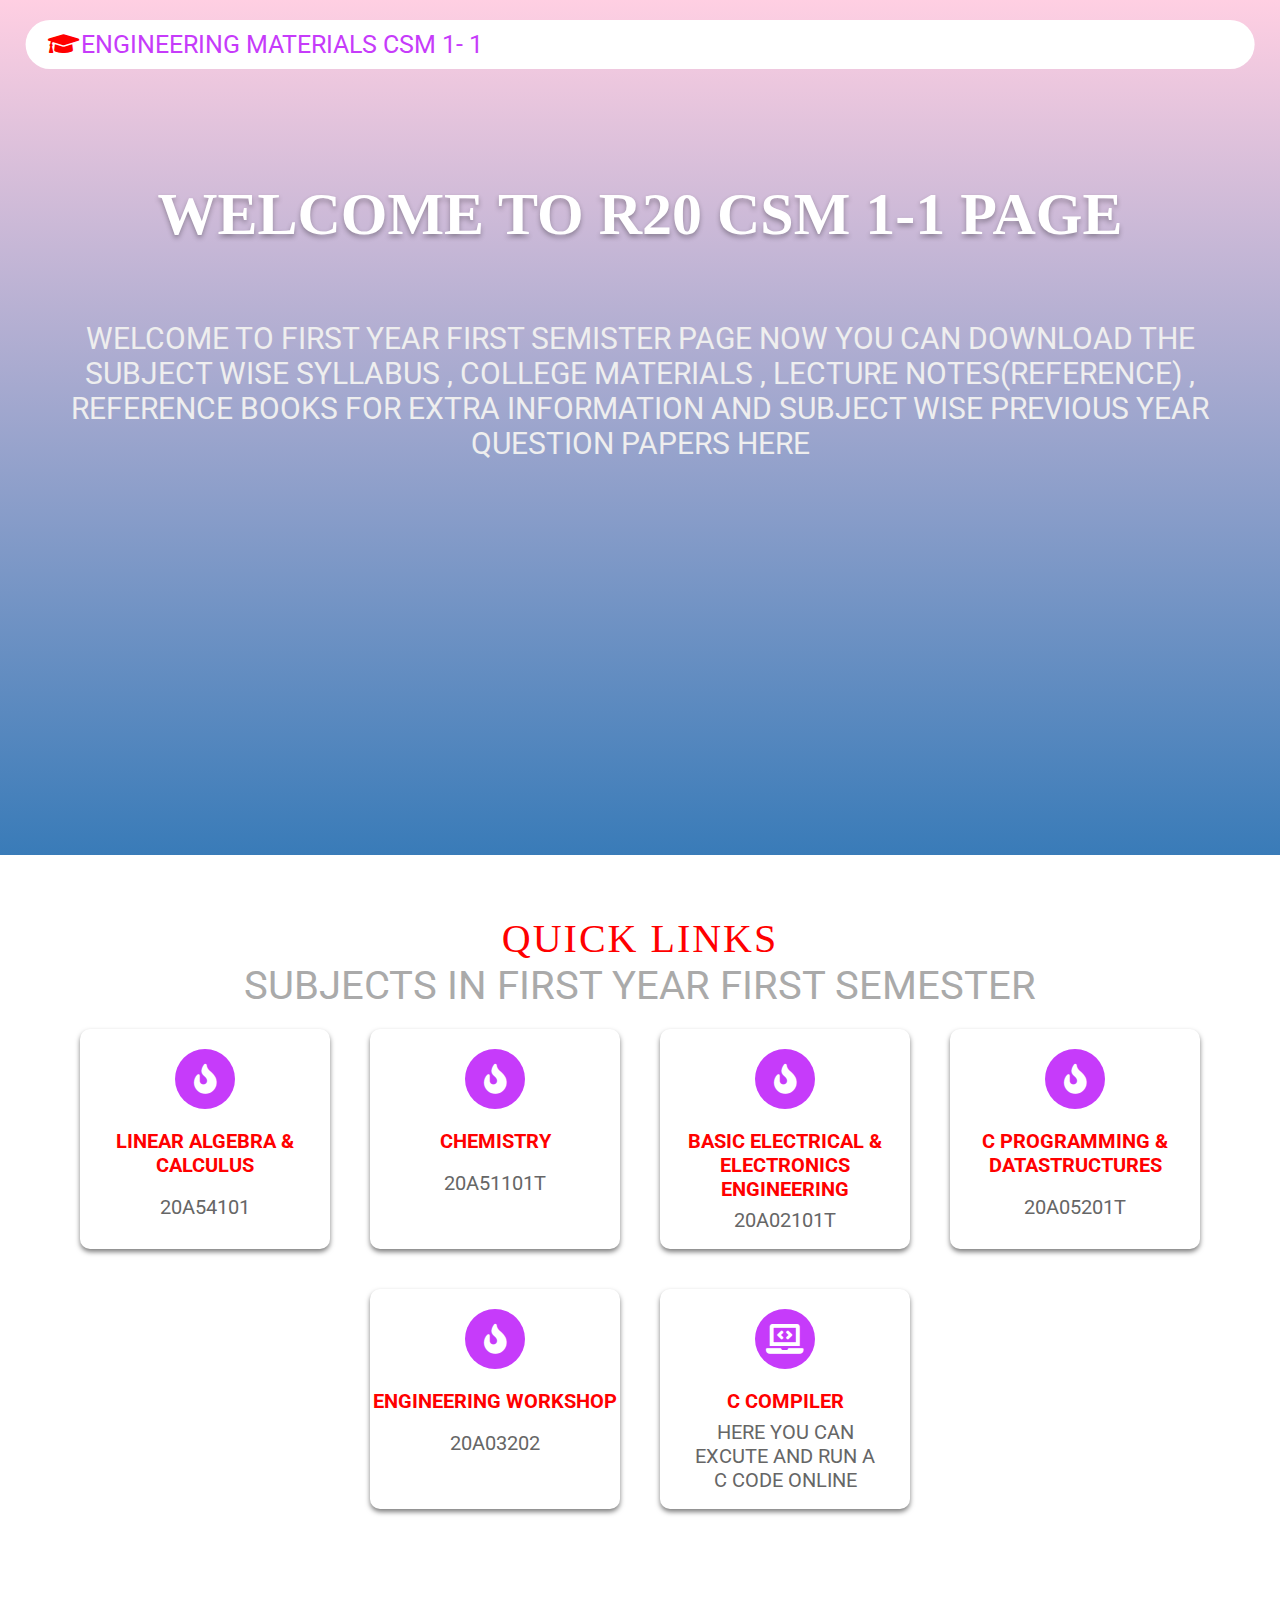
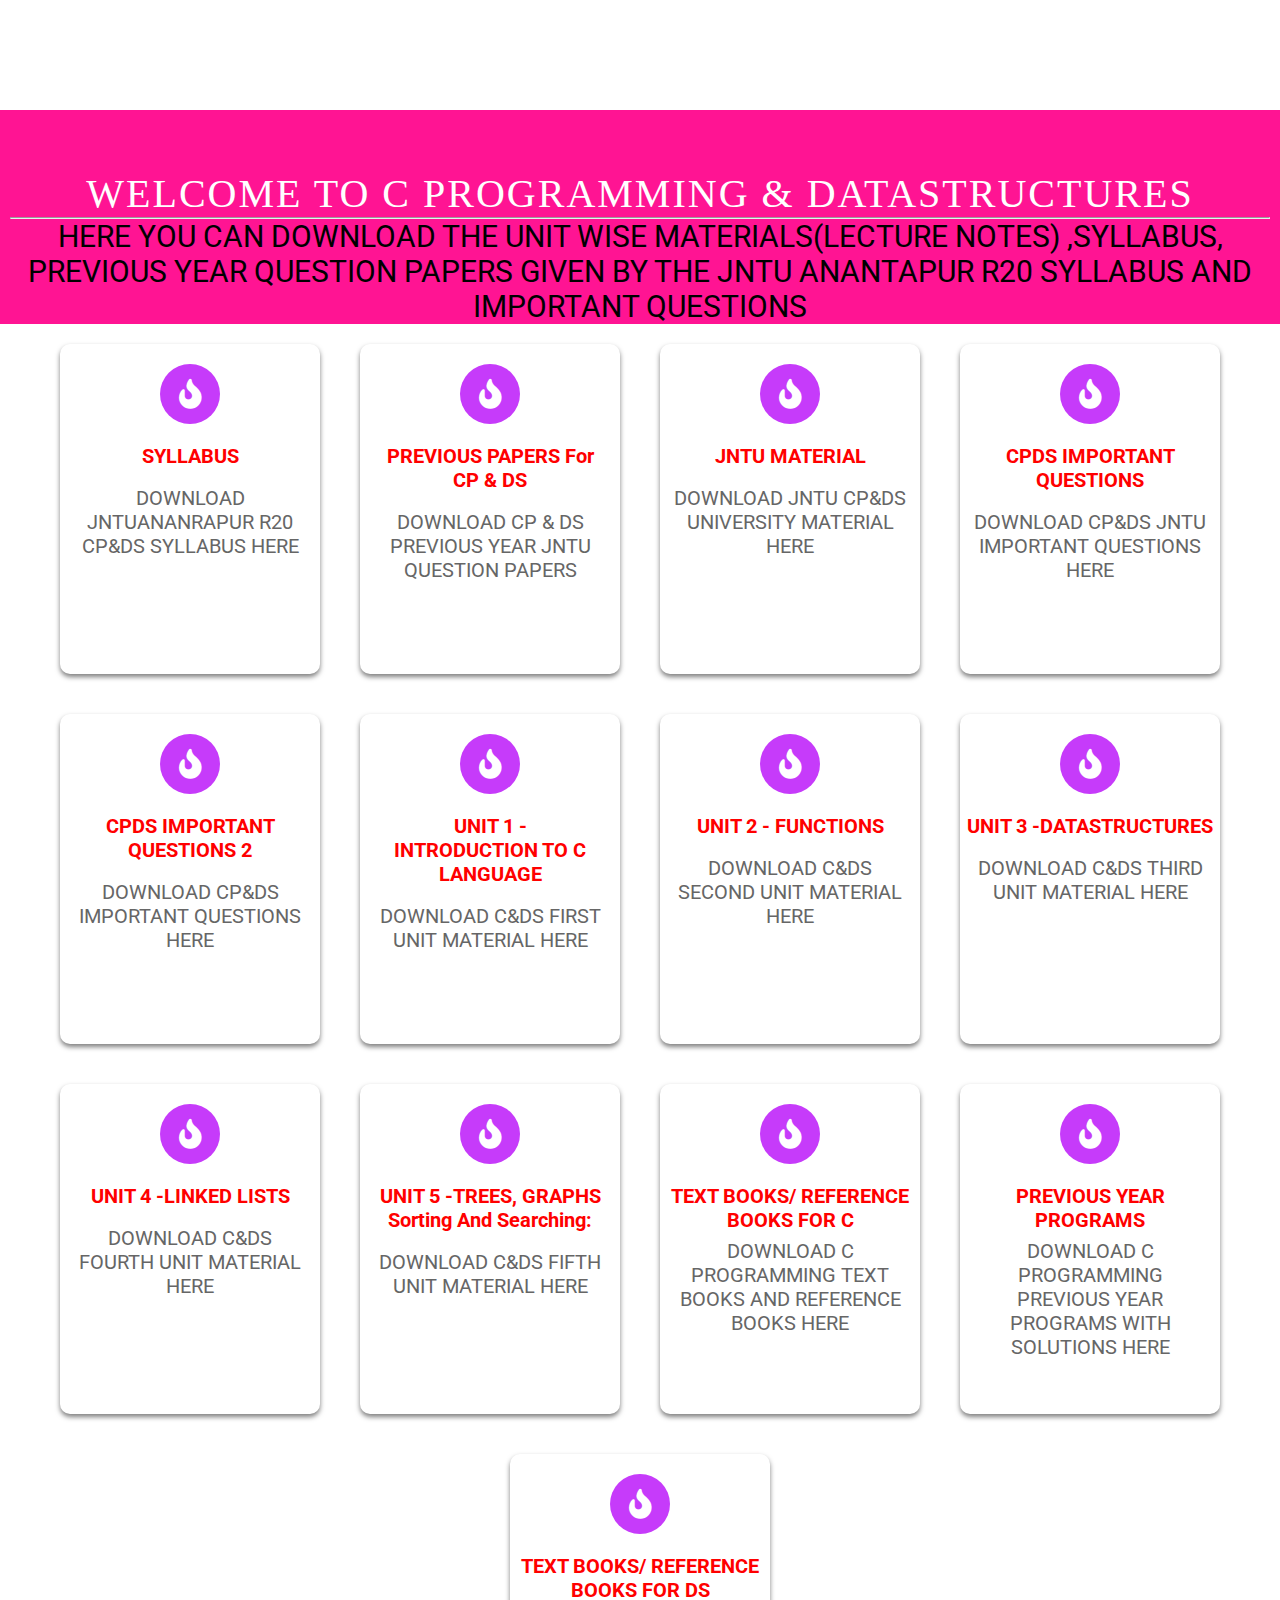
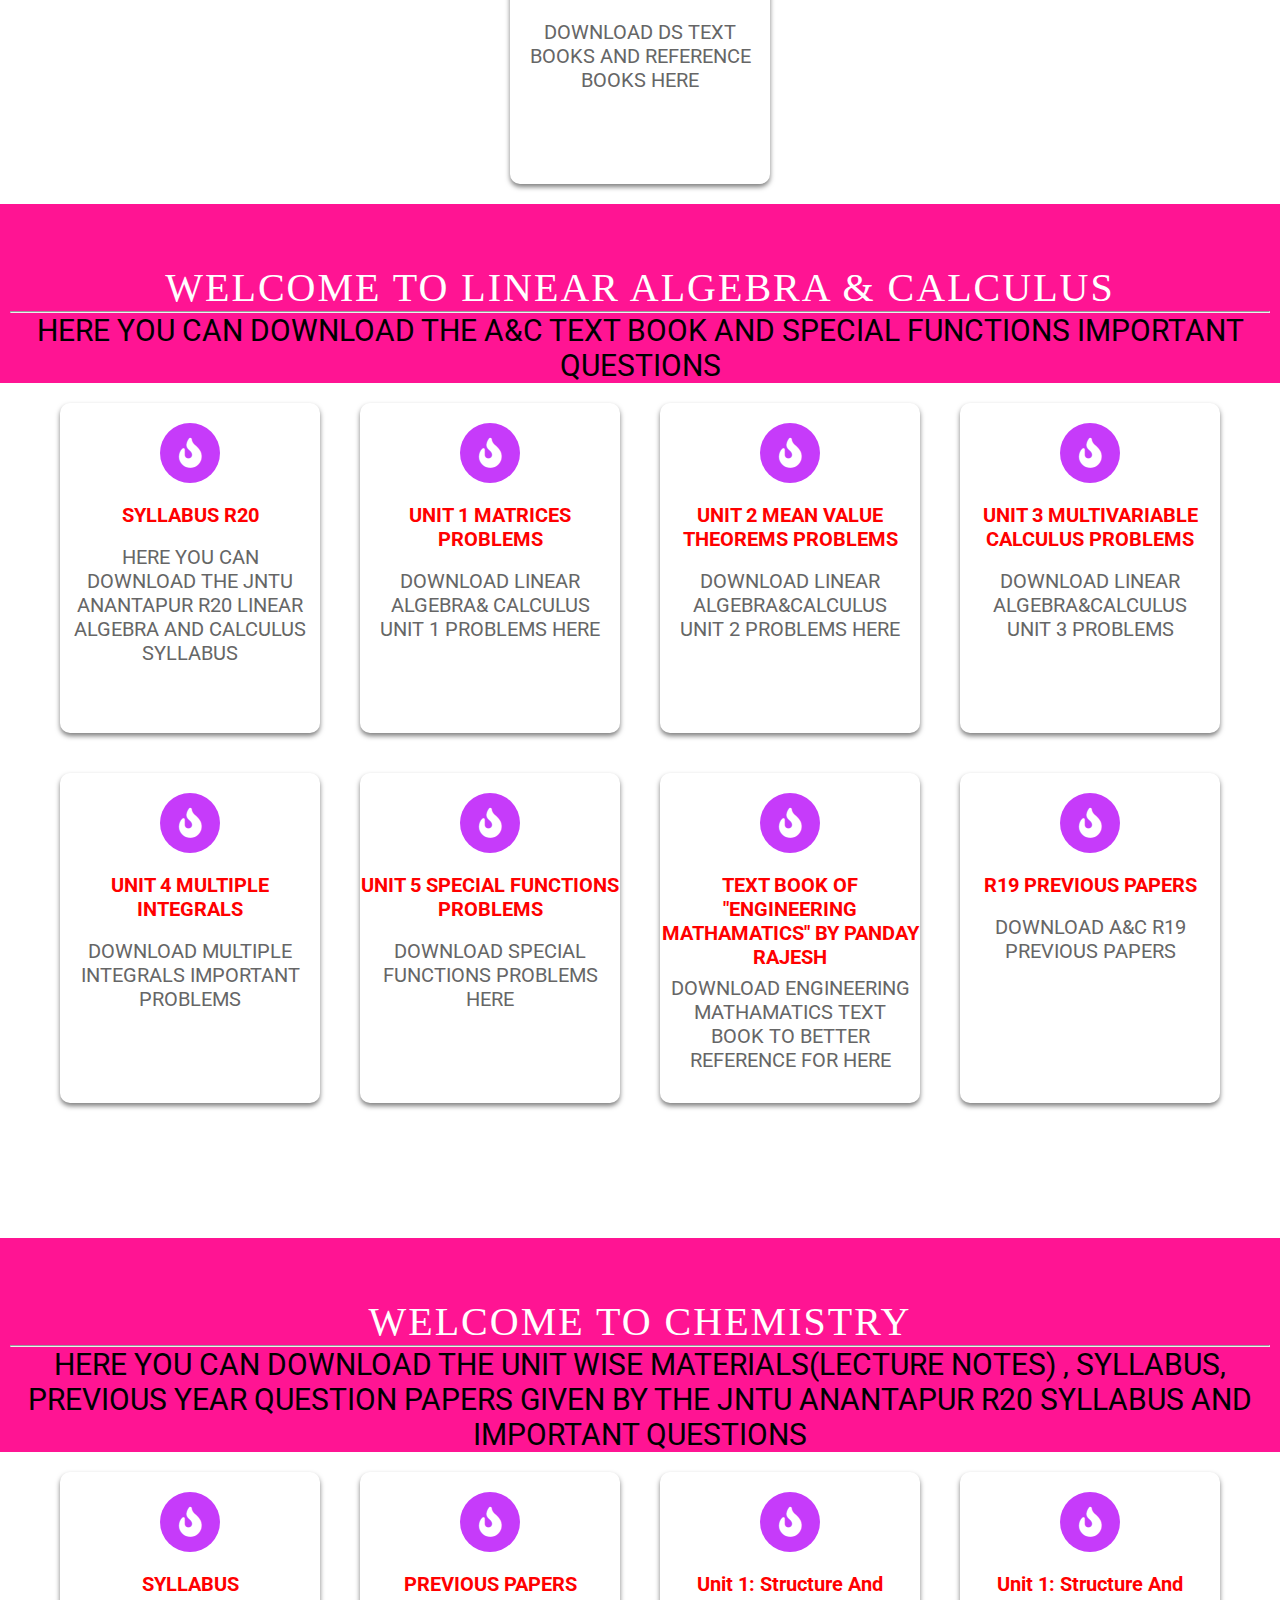
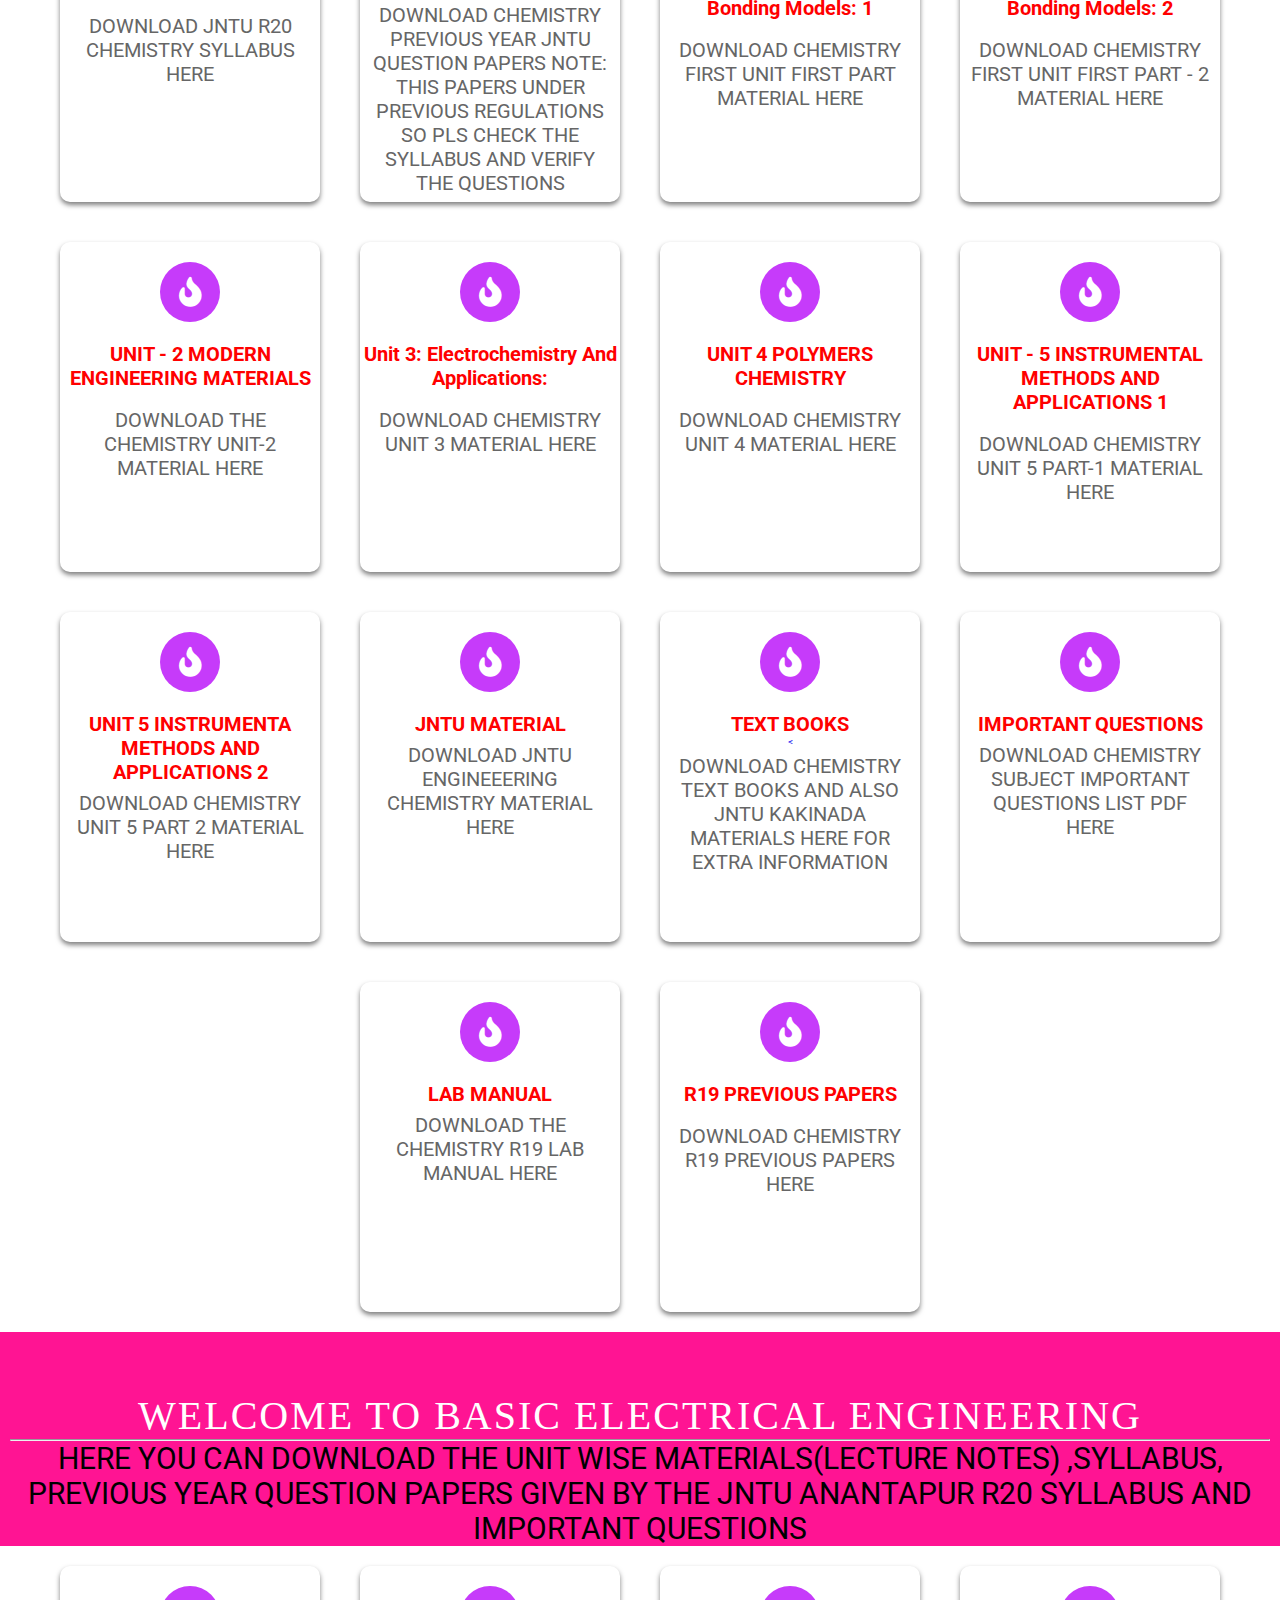
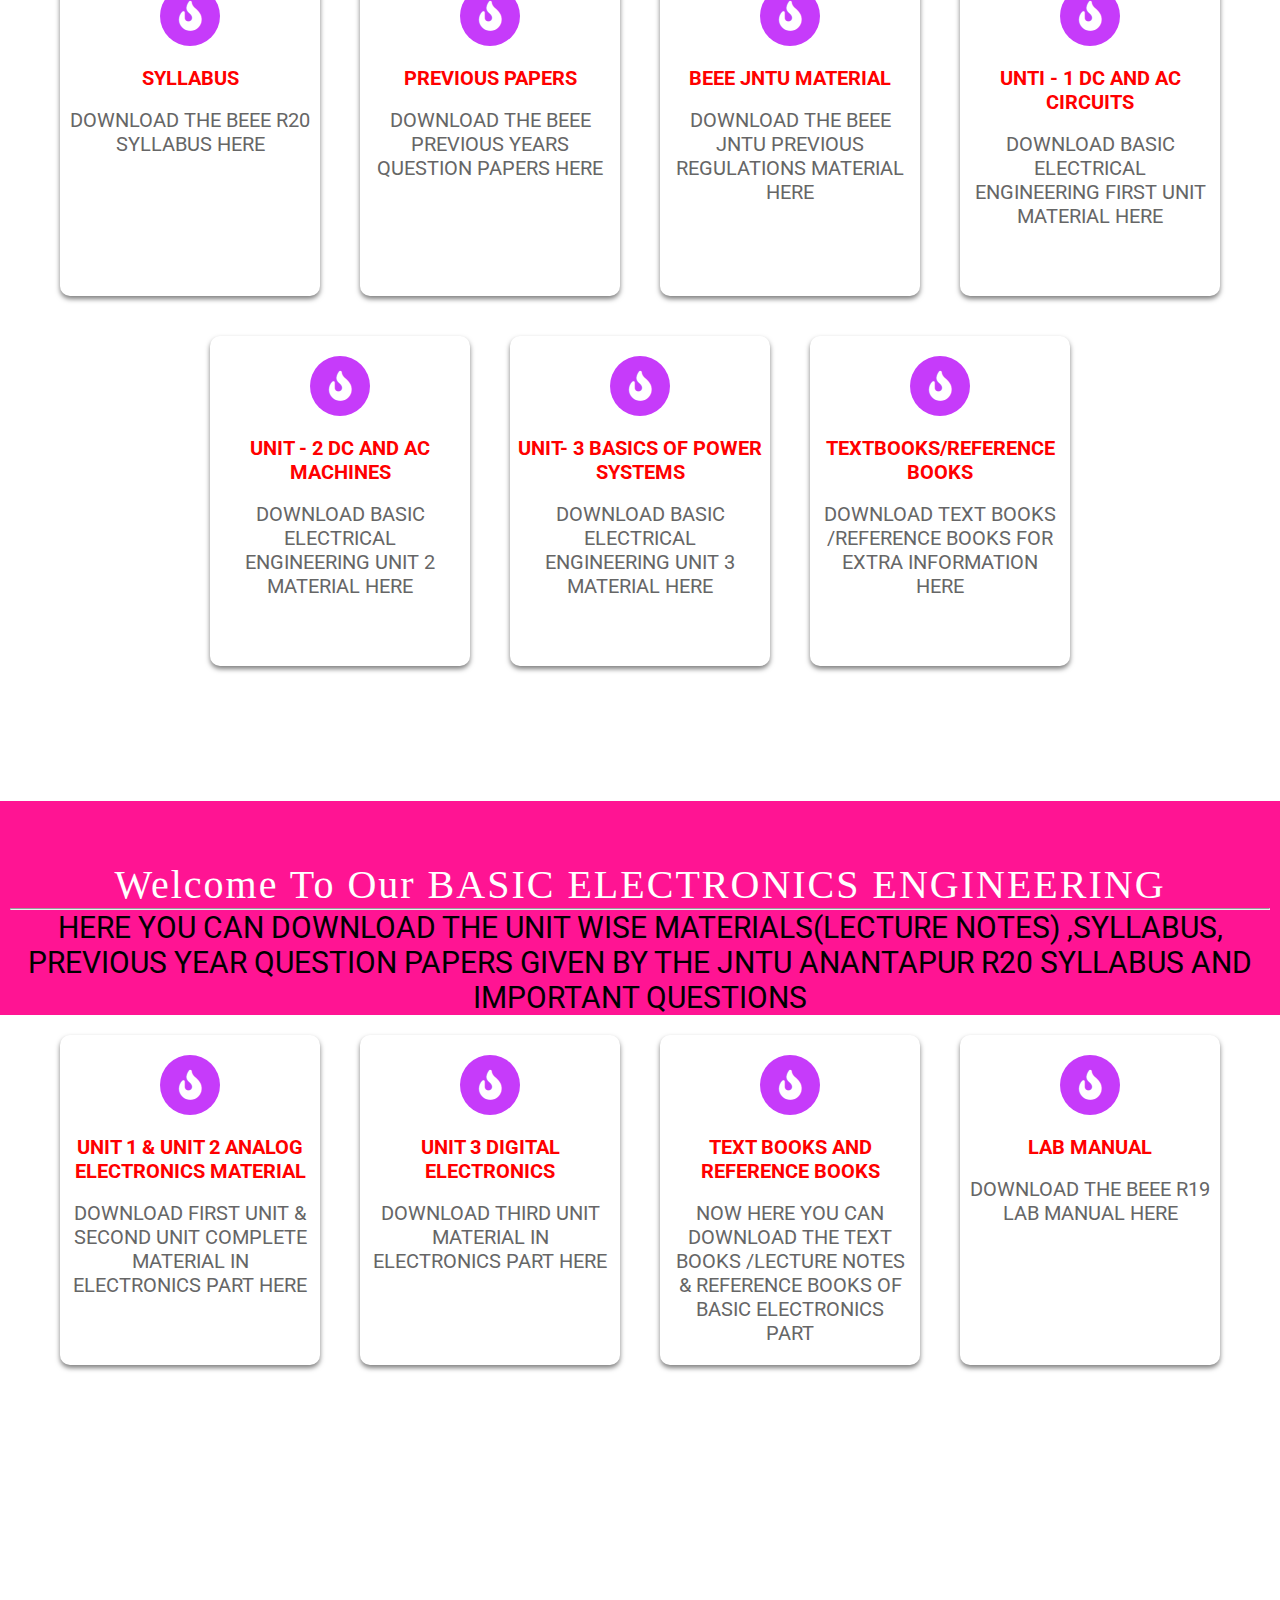
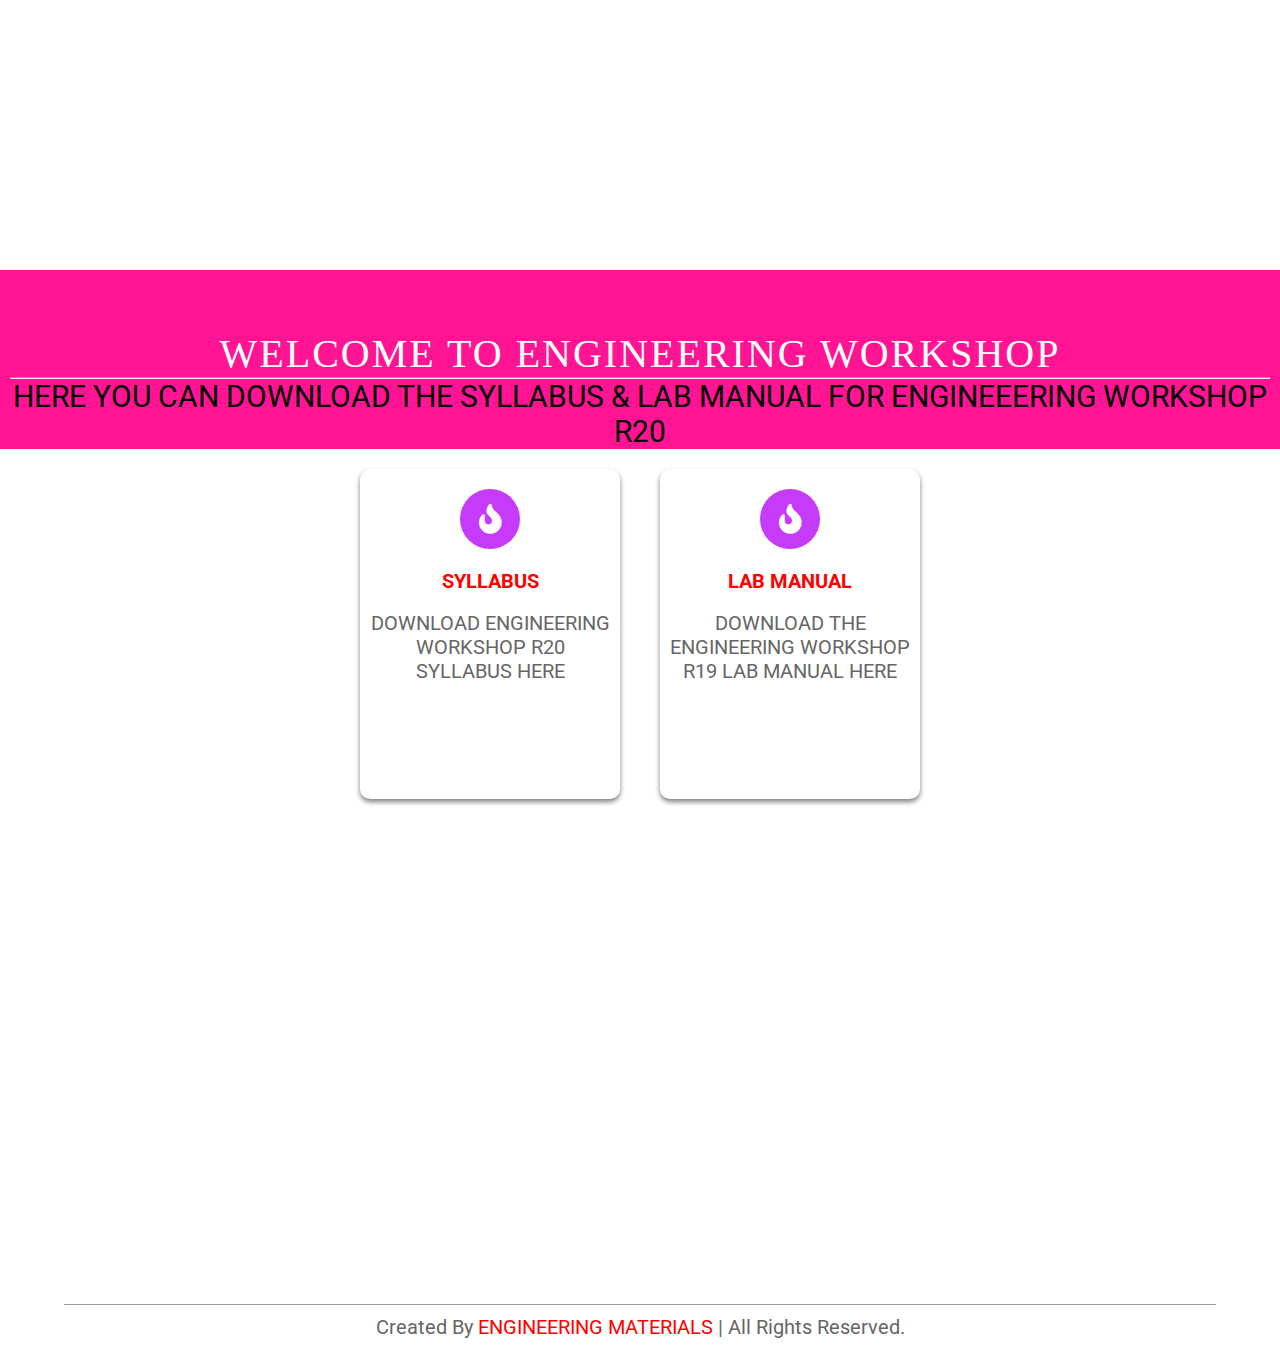
<file: sems/1-1.html>
<!DOCTYPE html>
<html lang="en">
<head>
    <meta charset="UTF-8">
    <meta name="viewport" content="width=device-width, initial-scale=1.0">
    <title>CSM FIRST YEAR R20</title>

    <!-- font awesome cdn link  -->
    <link rel="stylesheet" href="https://cdnjs.cloudflare.com/ajax/libs/font-awesome/5.15.1/css/all.min.css">

    <!-- custom css file link  -->
    <link rel="stylesheet" href="csmr20, 1-1.css">
	<link rel="stylesheet" href="https://fonts.googleapis.com/icon?family=Material+Icons">
<link rel="icon" href="img.gif" type="image/gif" sizes="16x16">
</head>
<body>



<!-- header section starts  -->

<header>

<a href="#" class="logo"><i class="fas fa-graduation-cap"></i>ENGINEERING MATERIALS CSM 1- 1</a>



<!--<div class="fas fa-bars"></div> --> <!-- BARS -->
</header>

<!-- header section ends -->


<!-- home section starts  -->

<section class="home" id="home">
<div class="content">
    <h1>WELCOME TO R20 CSM 1-1 PAGE</h1><br/><br/>
    <p>WELCOME TO FIRST YEAR FIRST SEMISTER PAGE NOW YOU CAN DOWNLOAD THE SUBJECT WISE SYLLABUS , COLLEGE MATERIALS , LECTURE NOTES(REFERENCE) , REFERENCE BOOKS FOR EXTRA INFORMATION AND SUBJECT WISE PREVIOUS YEAR QUESTION PAPERS HERE</p><br/><br/>
</div>
</section>

<!-- home section ends -->


<!-- course section starts  -->
<section class="home1" id="home1">
<section id="course2" class="course2">
<h1 class="heading1">QUICK LINKS</h1>
<h1 class ="title">SUBJECTS IN FIRST YEAR FIRST SEMESTER</h1>


</section>


<div class="box-container">
<a href="#courselac">
    <div class="box">
        <i class="fas fa-fire"></i>
        <h3>LINEAR ALGEBRA & CALCULUS</h3><br/>
        <p>20A54101</p>
    </div>
</a>

<a href="#coursechem">
    <div class="box">
        <i class="fas fa-fire"></i>
        <h3>CHEMISTRY</h3><br/>
        <p>20A51101T</p>
    </div>
</a>

<a href="#coursebeee">
<div class="box">
        <i class="fas fa-fire"></i>
        <h3>BASIC ELECTRICAL & ELECTRONICS ENGINEERING</h3>
        <p>20A02101T</p>
    </div>
</a>

<a href="#coursecpds">
    <div class="box">
        <i class="fas fa-fire"></i>
        <h3>C PROGRAMMING & DATASTRUCTURES</h3><br/>
        <p>20A05201T</p>
    </div>
</a>
<a href="#coursews">
    <div class="box">
        <i class="fas fa-fire"></i>
        <h3>ENGINEERING WORKSHOP</h3><br/>
        <p>20A03202</p>
    </div>
</a>
<a href="https://www.programiz.com/c-programming/online-compiler/" target="blank">
    <div class="box">
        <i class="fas fa-laptop-code"></i>
        <h3>C COMPILER</h3>
        <p>HERE YOU CAN EXCUTE AND RUN A<br/> C CODE ONLINE</p>
    </div>
</a>

</div>
</section>
<!-- Course Section Ends -->





<!-- subject CPDS section start -->



<section id="coursecpds" class="coursecpds">

<h1 class="heading">WELCOME TO C PROGRAMMING & DATASTRUCTURES<br/><hr/></h1>
<h5 class="title">HERE YOU CAN DOWNLOAD THE UNIT WISE MATERIALS(LECTURE NOTES) ,SYLLABUS, PREVIOUS YEAR QUESTION PAPERS GIVEN BY THE JNTU ANANTAPUR R20 SYLLABUS AND IMPORTANT QUESTIONS</h5>
</section>
<section id="home2" class="home2">
<div class="box-container">
<a href="https://storage.googleapis.com/production-websitebuilder-v1-0-9/149/407149/wwYi89KN/24ee800d1c3c44dab67fa436b3042a6e?fileName=C%20R20.pdf" target = "blank">
    <div class="box">
        <i class="fas fa-fire"></i>
        <h3>SYLLABUS</h3><br/>
        <p>DOWNLOAD JNTUANANRAPUR R20 CP&DS SYLLABUS HERE</p>
    </div>
</a>

<a href="https://drive.google.com/file/d/1naE2DdGmvClpnDFaFpE9qGONx2X8NSYD/view?usp=sharing" target = "blank">
    <div class="box">
        <i class="fas fa-fire"></i>
        <h3>PREVIOUS PAPERS for <br/>CP & DS</h3><br/>
        <p>DOWNLOAD CP & DS PREVIOUS YEAR JNTU QUESTION PAPERS</p>
    </div>
</a>

<a href="https://drive.google.com/file/d/1crhRDFyKLk45hjmZVRHCmJczkIF26qa_/view?usp=sharing" target = "blank">
<div class="box">
        <i class="fas fa-fire"></i>
        <h3>JNTU MATERIAL</h3><br/>
        <p>DOWNLOAD JNTU CP&DS UNIVERSITY MATERIAL HERE</p>
    </div>
</a>

	<a href="https://drive.google.com/file/d/1NcC9pjrcEO794yfXyTa45MBKRi8E7g7e/view?usp=sharing" target = "blank">
<div class="box">
        <i class="fas fa-fire"></i>
        <h3>CPDS IMPORTANT QUESTIONS </h3><br/>
        <p>DOWNLOAD CP&DS JNTU IMPORTANT QUESTIONS HERE</p>
    </div>
</a>
	
	<a href="https://drive.google.com/file/d/1NeQpfG865meGVjNX1VgneGADzXQSNgeS/view?usp=sharing" target = "blank">
<div class="box">
        <i class="fas fa-fire"></i>
        <h3>CPDS IMPORTANT QUESTIONS 2 </h3><br/>
        <p>DOWNLOAD CP&DS IMPORTANT QUESTIONS HERE</p>
    </div>
</a>
	
	
<a href="https://drive.google.com/file/d/17nBuveMuNWUTzfCCkCuWoU2Mkg1wfJvk/view?usp=sharing" target = "blank">
    <div class="box">
        <i class="fas fa-fire"></i>
        <h3>UNIT 1 -<br/> INTRODUCTION TO C LANGUAGE</h3><br/>
        <p>DOWNLOAD C&DS FIRST UNIT MATERIAL HERE</p>
    </div>
</a>
<a href="https://drive.google.com/file/d/1g6ekW6RnZIOJTk4WLzBuQVAbWa27FK7h/view?usp=sharing" target = "blank">
    <div class="box">
        <i class="fas fa-fire"></i>
        <h3>UNIT 2 - FUNCTIONS</h3><br/>
        <p>DOWNLOAD C&DS SECOND UNIT MATERIAL HERE</p>
    </div>
</a>

<a href="https://drive.google.com/file/d/18ig4XTCmDsNeQUV8FS5v3lhBFKPWJA2X/view?usp=sharing" target = "blank">
    <div class="box">
        <i class="fas fa-fire"></i>
        <h3>UNIT 3 -DATASTRUCTURES</h3><br/>
        <p>DOWNLOAD C&DS THIRD UNIT MATERIAL HERE</p>
    </div>
</a>

<a href="https://drive.google.com/file/d/1MN3XDK2Lnb5cLa2_QtI1aRlZOfXlNCvi/view?usp=sharing" target = "blank">
    <div class="box">
        <i class="fas fa-fire"></i>
        <h3>UNIT 4 -LINKED LISTS</h3><br/>
        <p>DOWNLOAD C&DS FOURTH UNIT MATERIAL HERE</p>
    </div>
</a>

<a href="https://drive.google.com/file/d/1IutCkxOu7yZGYxt_Gl5BN0ofY1IRHcbk/view?usp=sharing" target = "blank">
<div class="box">
        <i class="fas fa-fire"></i>
        <h3>UNIT 5 -TREES, GRAPHS Sorting and Searching:</h3><br/>
        <p>DOWNLOAD C&DS FIFTH UNIT MATERIAL HERE</p>
    </div>
</a>

<a href="https://drive.google.com/file/d/1m6V2cUvLxcS8-yDJtUJT3x-7s0_y5Buk/view?usp=sharing" target = "blank">
    <div class="box">
        <i class="fas fa-fire"></i>
        <h3>TEXT BOOKS/ REFERENCE BOOKS FOR C</h3>
        <p>DOWNLOAD C PROGRAMMING TEXT BOOKS AND REFERENCE BOOKS HERE</p>
    </div>
</a>
<a href="https://drive.google.com/file/d/1wSyp2WVDFYTF-iuM8u54L78-hAifxw4d/view" target = "blank">
    <div class="box">
        <i class="fas fa-fire"></i>
        <h3>PREVIOUS YEAR PROGRAMS</h3>
        <p>DOWNLOAD C PROGRAMMING PREVIOUS YEAR PROGRAMS WITH SOLUTIONS HERE</p>
    </div>
</a>

<a href="https://drive.google.com/file/d/1dzGTlkifR3sPdE4NtkBq0ZZtvG0AyGuO/view?usp=sharing" target = "blank">
    <div class="box">
        <i class="fas fa-fire"></i>
        <h3>TEXT BOOKS/ REFERENCE BOOKS FOR DS</h3><br/>
        <p>DOWNLOAD DS TEXT BOOKS AND REFERENCE BOOKS HERE</p>
    </div>
</a>
</div>

</section>

<!-- subject CPDS section end -->



<!-- subject LA&C section start -->



<section id="courselac" class="courselac">

<h1 class="heading">WELCOME TO LINEAR ALGEBRA & CALCULUS<br/><hr/></h1>
<h5 class="title">HERE YOU CAN DOWNLOAD THE A&C TEXT BOOK AND SPECIAL FUNCTIONS IMPORTANT QUESTIONS</h5>
</section>
<section id="home2" class="home2">
<div class="box-container">
<a href="https://storage.googleapis.com/production-websitebuilder-v1-0-9/149/407149/wwYi89KN/57657c9dc6dd4d37af7dc8aba18ea0f7?fileName=LA&C.pdf" target="blank">
    <div class="box">
        <i class="fas fa-fire"></i>
        <h3>SYLLABUS R20</h3><br/>
        <p>HERE YOU CAN DOWNLOAD THE JNTU ANANTAPUR R20 LINEAR ALGEBRA AND CALCULUS SYLLABUS</p>
    </div>
</a>

<a href="https://drive.google.com/file/d/1I-_PW06rfFBcWw7OsiqwkXbyoP5IDjtO/view?usp=sharing" target="blank">
    <div class="box">
        <i class="fas fa-fire"></i>
        <h3>UNIT 1 MATRICES PROBLEMS</h3><br/>
        <p>DOWNLOAD LINEAR ALGEBRA& CALCULUS UNIT 1 PROBLEMS HERE</p>
    </div>
</a>

<a href="https://drive.google.com/file/d/1Gxjv0qfVnoCkb076-pouJlGPW5fdZlH4/view?usp=sharing" target="blank">
<div class="box">
        <i class="fas fa-fire"></i>
        <h3>UNIT 2 MEAN VALUE THEOREMS PROBLEMS</h3><br/>
        <p>DOWNLOAD LINEAR ALGEBRA&CALCULUS UNIT 2 PROBLEMS HERE</p>
    </div>
</a>

<a href="https://drive.google.com/file/d/1I1Kyr3KEgzKE0YdPjSZqk1f7kgHiMI6E/view?usp=sharing" target="blank">
    <div class="box">
        <i class="fas fa-fire"></i>
        <h3>UNIT 3 MULTIVARIABLE CALCULUS PROBLEMS</h3><br/>
        <p>DOWNLOAD LINEAR ALGEBRA&CALCULUS UNIT 3 PROBLEMS</p>
    </div>
</a>
<a href="https://drive.google.com/file/d/1UQc510CAIXJI11Wn5AdrRroPahuaHN0b/view?usp=sharing" target="blank">
    <div class="box">
        <i class="fas fa-fire"></i>
        <h3>UNIT 4 MULTIPLE INTEGRALS</h3><br/>
        <p>DOWNLOAD MULTIPLE INTEGRALS IMPORTANT PROBLEMS</p>
    </div>
</a>

<a href="https://drive.google.com/file/d/1G_g04m9oBvGhY9pR76I8MlKaHKi1sbkB/view?usp=sharing" target="blank">
    <div class="box">
        <i class="fas fa-fire"></i>
        <h3>UNIT 5 SPECIAL FUNCTIONS  PROBLEMS</h3><br/>
        <p>DOWNLOAD SPECIAL FUNCTIONS PROBLEMS HERE
</p>
    </div>
</a>

<a href="https://drive.google.com/file/d/1mkyKzm-cJWThqhxtibFFBDIl1AmbIWtQ/view?usp=sharing" target="blank">
    <div class="box">
        <i class="fas fa-fire"></i>
        <h3>TEXT BOOK OF "ENGINEERING MATHAMATICS" BY PANDAY RAJESH</h3>
        <p>DOWNLOAD ENGINEERING MATHAMATICS TEXT BOOK TO BETTER REFERENCE FOR HERE</p>
    </div>
</a>

<a href="https://drive.google.com/file/d/1C_0la6G4JqWZizxAf7fGyfgnSfdVayQi/view?usp=sharing" target="blank">
<div class="box">
        <i class="fas fa-fire"></i>
        <h3>R19 PREVIOUS PAPERS</h3><br/>
        <p>DOWNLOAD A&C R19 PREVIOUS PAPERS</p>
    </div>
</a>

</div>

</section>

<!-- subject LA&C section end -->


<!-- subject CHEMISTRY section start -->



<section id="coursechem" class="coursechem">

<h1 class="heading">WELCOME TO CHEMISTRY<br/><hr/></h1>
<h5 class="title">HERE YOU CAN DOWNLOAD THE UNIT WISE MATERIALS(LECTURE NOTES) , SYLLABUS, PREVIOUS YEAR QUESTION PAPERS GIVEN BY THE JNTU ANANTAPUR R20 SYLLABUS AND IMPORTANT QUESTIONS</h5>
</section>
<section id="home2" class="home2">
<div class="box-container">
<a href="https://storage.googleapis.com/production-websitebuilder-v1-0-9/149/407149/wwYi89KN/e740ab19c3474c2d97ce73469b94451d?fileName=CHEM%20R20.pdf" target="blank">
    <div class="box">
        <i class="fas fa-fire"></i>
        <h3>SYLLABUS</h3><br/>
        <p>DOWNLOAD JNTU R20 CHEMISTRY SYLLABUS HERE</p>
    </div>
</a>

<a href="https://drive.google.com/file/d/12V8nV-jvZBSrRn5f5sl6ATC89UyME4hW/view?usp=sharing" target="blank">
    <div class="box">
        <i class="fas fa-fire"></i>
        <h3>PREVIOUS PAPERS</h3>
        <p>DOWNLOAD CHEMISTRY PREVIOUS YEAR JNTU QUESTION PAPERS NOTE: THIS PAPERS UNDER PREVIOUS REGULATIONS SO PLS CHECK THE SYLLABUS AND VERIFY THE QUESTIONS</p>
    </div>
</a>

<a href="https://drive.google.com/file/d/1_WruVm8FRpFg2kBbQ0qnONxqjHWRzdYj/view?usp=sharing" target="blank">
<div class="box">
        <i class="fas fa-fire"></i>
        <h3>Unit 1: Structure and Bonding Models: 1</h3><br/>
        <p>DOWNLOAD CHEMISTRY FIRST UNIT FIRST PART MATERIAL HERE</p>
    </div>
</a>

<a href="https://drive.google.com/file/u/1/d/1IentpsQXONFRDy35El15hZSwieHchB6L/view?usp=sharing" target="blank">
    <div class="box">
        <i class="fas fa-fire"></i>
        <h3>Unit 1: Structure and Bonding Models: 2</h3><br/>
        <p>DOWNLOAD CHEMISTRY FIRST UNIT FIRST PART - 2 MATERIAL HERE</p>
    </div>
</a>
<a href="https://drive.google.com/file/d/1Frwi5cfH4cDu_Tu_WshGGAfGE3vOSmCX/view?usp=sharing" target="blank">
    <div class="box">
        <i class="fas fa-fire"></i>
        <h3>UNIT - 2 MODERN ENGINEERING MATERIALS</h3><br/>
        <p>DOWNLOAD THE CHEMISTRY UNIT-2 MATERIAL HERE</p>
    </div>
</a>

<a href="https://drive.google.com/file/d/1vUi_cJVkhl3a0j2KJpz5LnJHF-BSlioO/view?usp=sharing" target="blank">
    <div class="box">
        <i class="fas fa-fire"></i>
        <h3>Unit 3: Electrochemistry and Applications:</h3><br/>
        <p>DOWNLOAD CHEMISTRY UNIT 3 MATERIAL HERE</p>
    </div>
</a>

<a href="https://drive.google.com/file/u/1/d/1aTGan0nJIaxQs8bfnxwwjsoFTT2IsFHs/view?usp=sharing" target="blank">
    <div class="box">
        <i class="fas fa-fire"></i>
        <h3>UNIT 4 POLYMERS CHEMISTRY</h3><br/>
        <p>DOWNLOAD CHEMISTRY UNIT 4 MATERIAL HERE</p>
    </div>
</a>

<a href="https://drive.google.com/file/d/1VBF5B23RTasX64Vi6mC0fhkYOUDkRRMi/view?usp=sharing" target="blank">
<div class="box">
        <i class="fas fa-fire"></i>
        <h3>UNIT -  5 INSTRUMENTAL METHODS AND APPLICATIONS 1</h3><br/>
        <p>DOWNLOAD CHEMISTRY UNIT 5 PART-1 MATERIAL HERE</p>
    </div>
</a>

<a href="https://drive.google.com/file/d/1ZKzBw1olFtaLUOXbib3zAhdO0yYnng50/view?usp=sharing" target="blank">
    <div class="box">
        <i class="fas fa-fire"></i>
        <h3>UNIT 5 INSTRUMENTA METHODS AND APPLICATIONS 2</h3>
        <p>DOWNLOAD CHEMISTRY UNIT 5 PART 2 MATERIAL HERE</p>
    </div>
</a>
<a href="https://drive.google.com/file/d/1RTz5kEjV_1bGfQHTdupkMso2GubROVKK/view?usp=sharing" target="blank">
    <div class="box">
        <i class="fas fa-fire"></i>
        <h3>JNTU MATERIAL</h3>
        <p>DOWNLOAD JNTU ENGINEEERING CHEMISTRY MATERIAL HERE</p>
    </div>
</a>

<a href="https://drive.google.com/file/d/16nen7t38po-FZ20nexYAFPHZno59kanV/view?usp=sharing" target="blank">
    <div class="box">
        <i class="fas fa-fire"></i>
        <h3>TEXT BOOKS</h3><
        <p>DOWNLOAD CHEMISTRY TEXT BOOKS AND ALSO JNTU KAKINADA MATERIALS HERE FOR EXTRA INFORMATION</p>
    </div>
</a>

<a href="https://drive.google.com/file/d/1IOs81faJPoEsQ1O06-BhKFgZ_1e-iCvb/view?usp=sharing" target="blank">
    <div class="box">
        <i class="fas fa-fire"></i>
        <h3>IMPORTANT QUESTIONS</h3>
        <p>DOWNLOAD CHEMISTRY SUBJECT IMPORTANT QUESTIONS LIST PDF HERE</p>
    </div>
</a>
<a href="https://drive.google.com/file/d/1hMV3EPtgmfNRz7t1Ma6RQJitr0FEFtgE/view?usp=sharing" target="blank">
    <div class="box">
        <i class="fas fa-fire"></i>
        <h3>LAB MANUAL</h3>
        <p>DOWNLOAD THE CHEMISTRY R19 LAB MANUAL HERE</p>
    </div>
</a>

<a href="https://drive.google.com/file/d/1QiVfwljg1ggjrMg-bFzE5yRQucBgDyh2/view?usp=sharing" target="blank">
    <div class="box">
        <i class="fas fa-fire"></i>
        <h3>R19 PREVIOUS PAPERS</h3><br/>
        <p>DOWNLOAD CHEMISTRY R19 PREVIOUS PAPERS HERE</p>
    </div>
</a>
</div>

</section>

<!-- subject CHEMISTRY section end -->




<!-- subject BEEE ELECTRICAL section start -->



<section id="coursebeee" class="coursebeee">

<h1 class="heading">WELCOME TO BASIC ELECTRICAL ENGINEERING<br/><hr/></h1>
<h5 class="title">HERE YOU CAN DOWNLOAD THE UNIT WISE MATERIALS(LECTURE NOTES) ,SYLLABUS, PREVIOUS YEAR QUESTION PAPERS GIVEN BY THE JNTU ANANTAPUR R20 SYLLABUS AND IMPORTANT QUESTIONS</h5>
</section>
<section id="home2" class="home2">
<div class="box-container">
<a href="https://storage.googleapis.com/production-websitebuilder-v1-0-9/149/407149/wwYi89KN/79f7b0c3b29a493f9b6b3090ccbe336f?fileName=BEEE%20R20.pdf" target="blank">
    <div class="box">
        <i class="fas fa-fire"></i>
        <h3>SYLLABUS</h3><br/>
        <p>DOWNLOAD THE BEEE R20 SYLLABUS HERE</p>
    </div>
</a>

<a href="https://drive.google.com/file/d/1oR7xPQZ6yEyIZnD8hXGXz8adcoOaeDIl/view?usp=sharing" target="blank">
    <div class="box">
        <i class="fas fa-fire"></i>
        <h3>PREVIOUS PAPERS</h3><br/>
        <p>DOWNLOAD THE BEEE PREVIOUS YEARS QUESTION PAPERS HERE</p>
    </div>
</a>

<a href="https://drive.google.com/file/d/1hZUfcJgEkxHxzi7OC5lZSzJO0fQNfxX3/view?usp=sharing" target="blank">
<div class="box">
        <i class="fas fa-fire"></i>
        <h3>BEEE JNTU MATERIAL</h3><br/>
        <p>DOWNLOAD THE BEEE JNTU PREVIOUS REGULATIONS MATERIAL HERE</p>
    </div>
</a>

<a href="https://drive.google.com/file/d/1cbh9hc_f8E09P1GsTitUB9uzPJ6Etldy/view?usp=sharing" target="blank">
    <div class="box">
        <i class="fas fa-fire"></i>
        <h3>UNTI - 1 DC AND AC CIRCUITS</h3><br/>
        <p>DOWNLOAD BASIC ELECTRICAL ENGINEERING FIRST UNIT MATERIAL HERE</p>
    </div>
</a>
<a href="https://drive.google.com/file/d/1G3QAp4Us66OzgEXt4yj16D7I5j8IlOjR/view?usp=sharing" target="blank">
    <div class="box">
        <i class="fas fa-fire"></i>
        <h3>UNIT - 2 DC AND AC MACHINES</h3><br/>
        <p>DOWNLOAD BASIC ELECTRICAL ENGINEERING UNIT 2 MATERIAL HERE</p>
    </div>
</a>

<a href="https://drive.google.com/file/d/1dqXqM6yR52EEqVTJKKmnHT3CArZQXhkG/view?usp=sharing" target="blank">
    <div class="box">
        <i class="fas fa-fire"></i>
        <h3>UNIT- 3 BASICS OF POWER SYSTEMS</h3><br/>
        <p>DOWNLOAD BASIC ELECTRICAL ENGINEERING UNIT 3 MATERIAL HERE</p>
    </div>
</a>

<a href="https://drive.google.com/file/d/1EpAd9nF84KeErVkxwmWOOERYA8GPM3JB/view?usp=sharing" target="blank">
    <div class="box">
        <i class="fas fa-fire"></i>
        <h3>TEXTBOOKS/REFERENCE BOOKS</h3><br/>
        <p>DOWNLOAD TEXT BOOKS /REFERENCE BOOKS FOR EXTRA INFORMATION HERE</p>
    </div>
</a>

</div>

</section>

<!-- subject BEEE ELECTRICAL section end -->




<!-- subject BEEE ELECTRONICS section start -->



<section id="coursebeee" class="coursebeee">

<h1 class="heading">Welcome to our BASIC ELECTRONICS ENGINEERING<br/><hr/></h1>
<h5 class="title">HERE YOU CAN DOWNLOAD THE UNIT WISE MATERIALS(LECTURE NOTES) ,SYLLABUS, PREVIOUS YEAR QUESTION PAPERS GIVEN BY THE JNTU ANANTAPUR R20 SYLLABUS AND IMPORTANT QUESTIONS</h5>
</section>
<section id="home2" class="home2">
<div class="box-container">
<a href="https://drive.google.com/file/d/1S8P-3mO5p97LfCVPLuMXPBayIv5aT8y_/view?usp=sharing" target="blank">
    <div class="box">
        <i class="fas fa-fire"></i>
        <h3>UNIT 1 & UNIT 2 ANALOG ELECTRONICS MATERIAL</h3><br/>
        <p>DOWNLOAD FIRST UNIT & SECOND UNIT COMPLETE MATERIAL IN ELECTRONICS PART HERE</p>
    </div>
</a>

<a href="https://drive.google.com/file/d/1D6sZrr_Ga4je8MgYgBpc898CdST5pziB/view?usp=sharing" target="blank">
    <div class="box">
        <i class="fas fa-fire"></i>
        <h3>UNIT 3 DIGITAL ELECTRONICS</h3><br/>
        <p>DOWNLOAD THIRD UNIT MATERIAL IN ELECTRONICS PART HERE</p>
    </div>
</a>

<a href="https://drive.google.com/file/d/14Yi0v5B8GcTyv1AKDecix4eadNOwrB7J/view?usp=sharing" target="blank">
<div class="box">
        <i class="fas fa-fire"></i>
        <h3>TEXT BOOKS AND REFERENCE BOOKS</h3><br/>
        <p>NOW HERE YOU CAN DOWNLOAD THE TEXT BOOKS /LECTURE NOTES & REFERENCE BOOKS OF BASIC ELECTRONICS PART</p>
    </div>
</a>

<a href="http://vemu.org/uploads/lecture_notes/06_02_2020_1740877904.pdf" target="blank">
    <div class="box">
        <i class="fas fa-fire"></i>
        <h3>LAB MANUAL</h3><br/>
        <p>DOWNLOAD THE BEEE R19 LAB MANUAL HERE</p>
    </div>
</a>

</div>

</section>

<!-- subject BEEE ELECTRONICS section end -->




<!-- subject WORKSHOP section start -->



<section id="coursews" class="coursews">

<h1 class="heading">WELCOME TO ENGINEERING WORKSHOP<br/><hr/></h1>
<h5 class="title">HERE YOU CAN DOWNLOAD THE SYLLABUS & LAB MANUAL FOR ENGINEEERING WORKSHOP R20</h5>
</section>
<section id="home2" class="home2">
<div class="box-container">
<a href="https://storage.googleapis.com/production-websitebuilder-v1-0-9/149/407149/wwYi89KN/dc8606d7b0b846b7843ccaafc2e79f19?fileName=EM%20WORKSHOP.pdf" target="blank">
    <div class="box">
        <i class="fas fa-fire"></i>
        <h3>SYLLABUS</h3><br/>
        <p>DOWNLOAD ENGINEERING WORKSHOP R20 SYLLABUS HERE</p>
    </div>
</a>

<a href="https://drive.google.com/file/d/1rYtiKssXzYlgDVFoSnKFKILFW4EmERei/view?usp=sharing" target="blank">
    <div class="box">
        <i class="fas fa-fire"></i>
        <h3>LAB MANUAL</h3><br/>
        <p>DOWNLOAD THE ENGINEERING WORKSHOP R19 LAB MANUAL HERE</p>
    </div>
</a>

</div>

</section>

<!-- subject WORKSHOP section end -->



<section class="footer">
<div class="credit">created by <span>ENGINEERING MATERIALS</span> | all rights reserved.</div>
</section>

<!-- jquery cdn link  -->
<script src="https://cdnjs.cloudflare.com/ajax/libs/jquery/3.5.1/jquery.min.js"></script>

<!-- custom js file link  -->
<script src="csmr20, 1-1.js"></script>

    
</body>
</html>
</file>
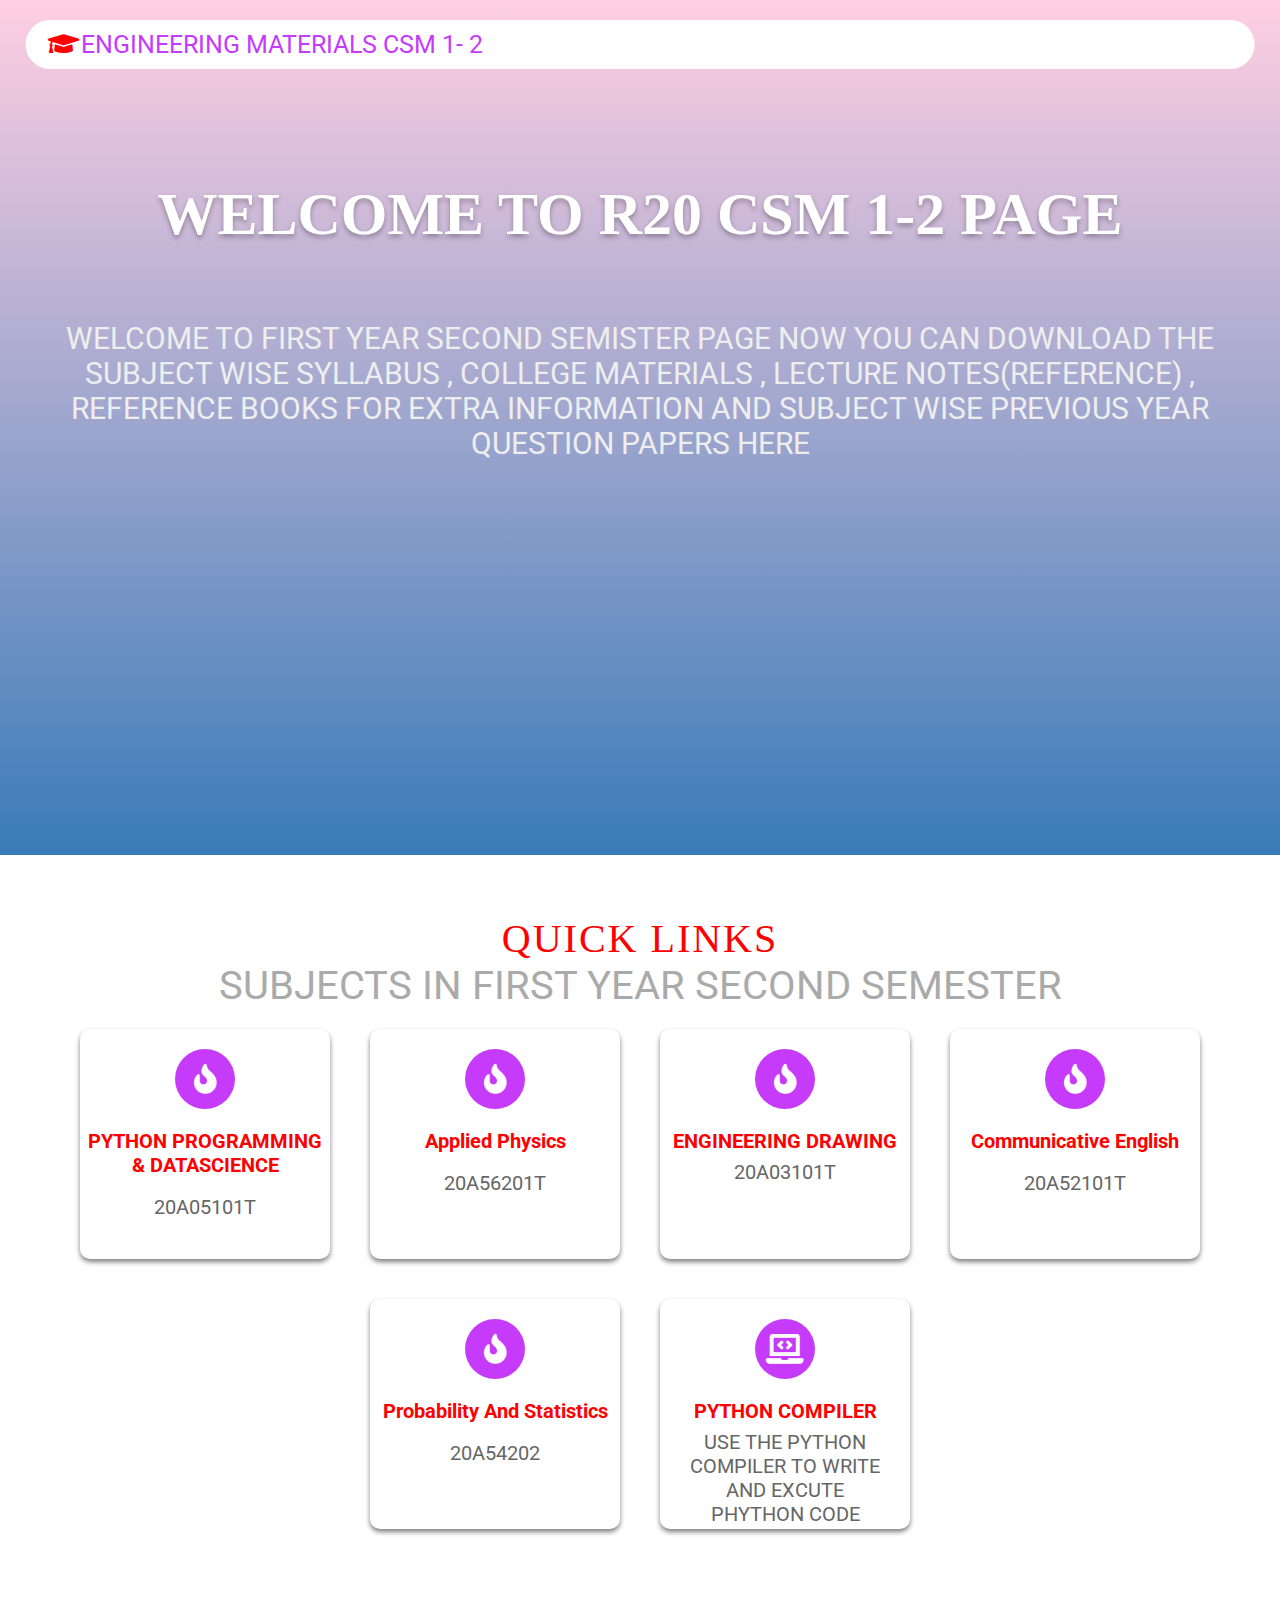
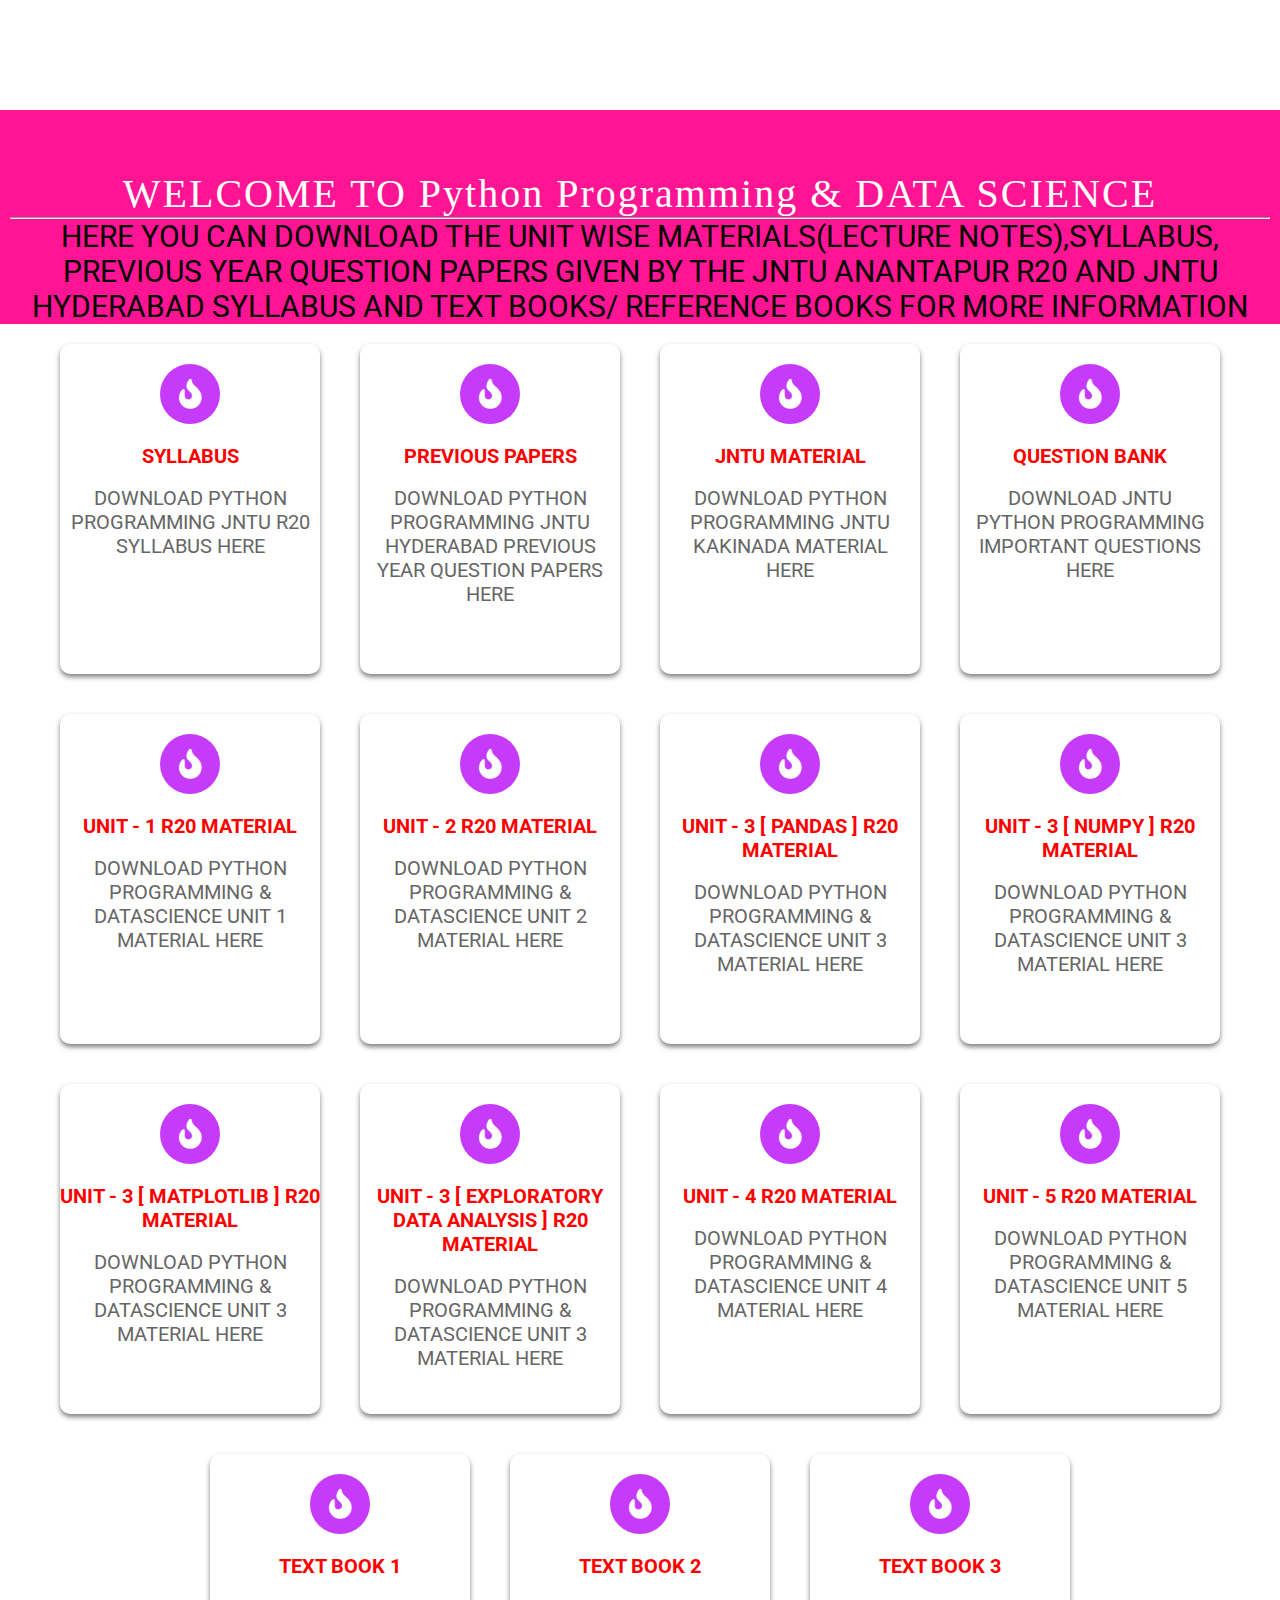
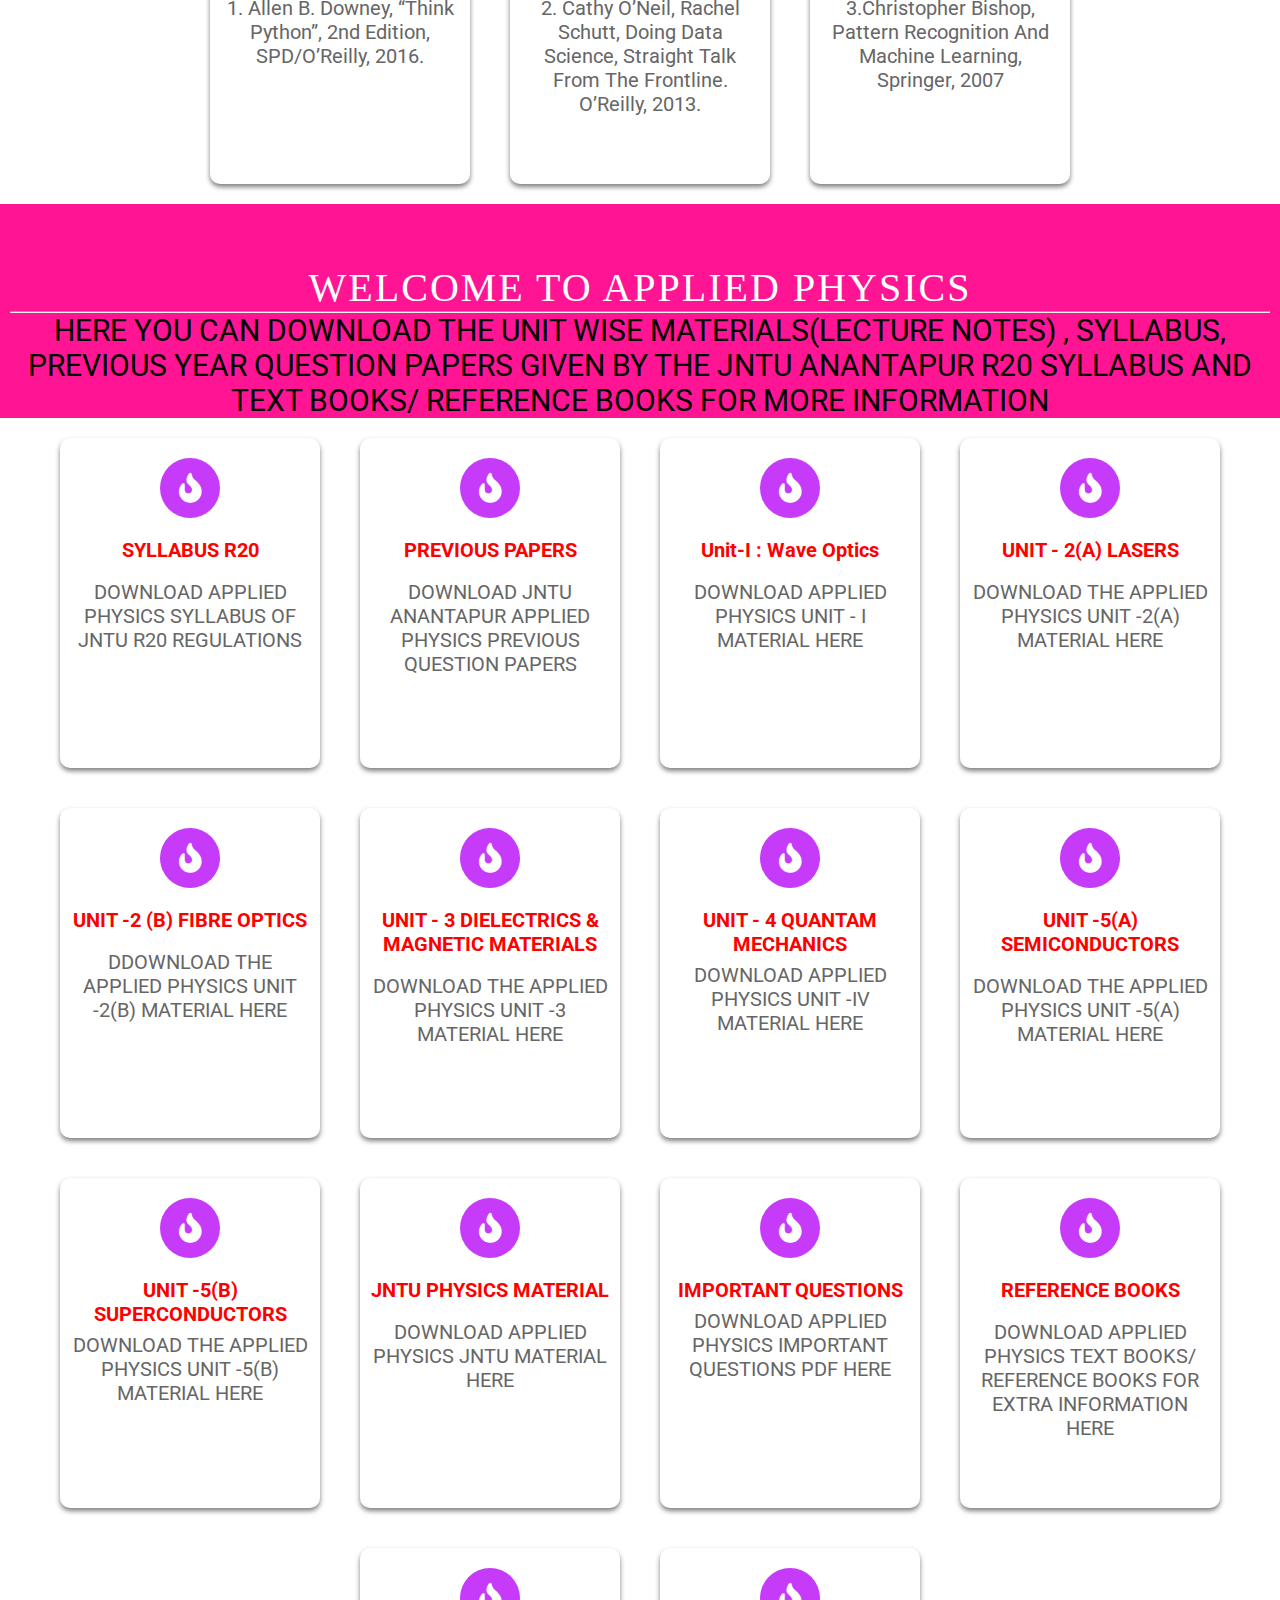
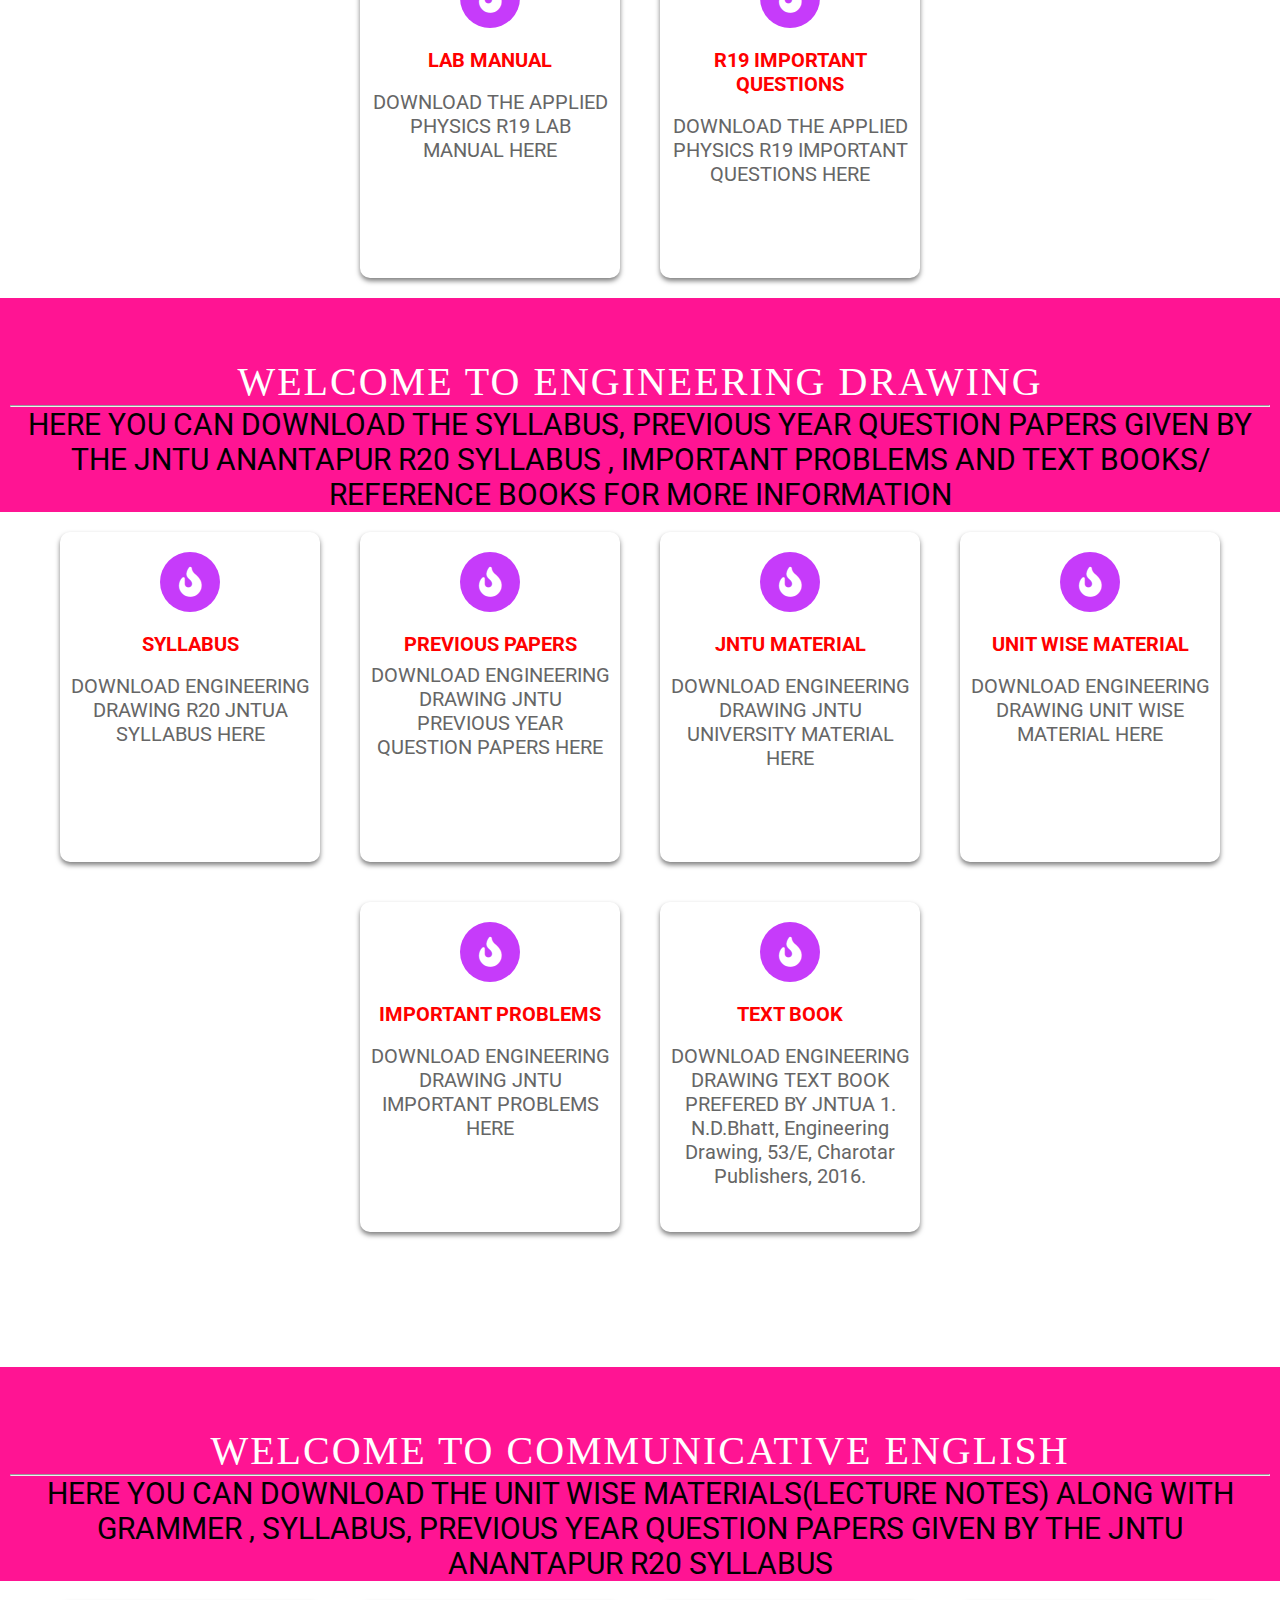
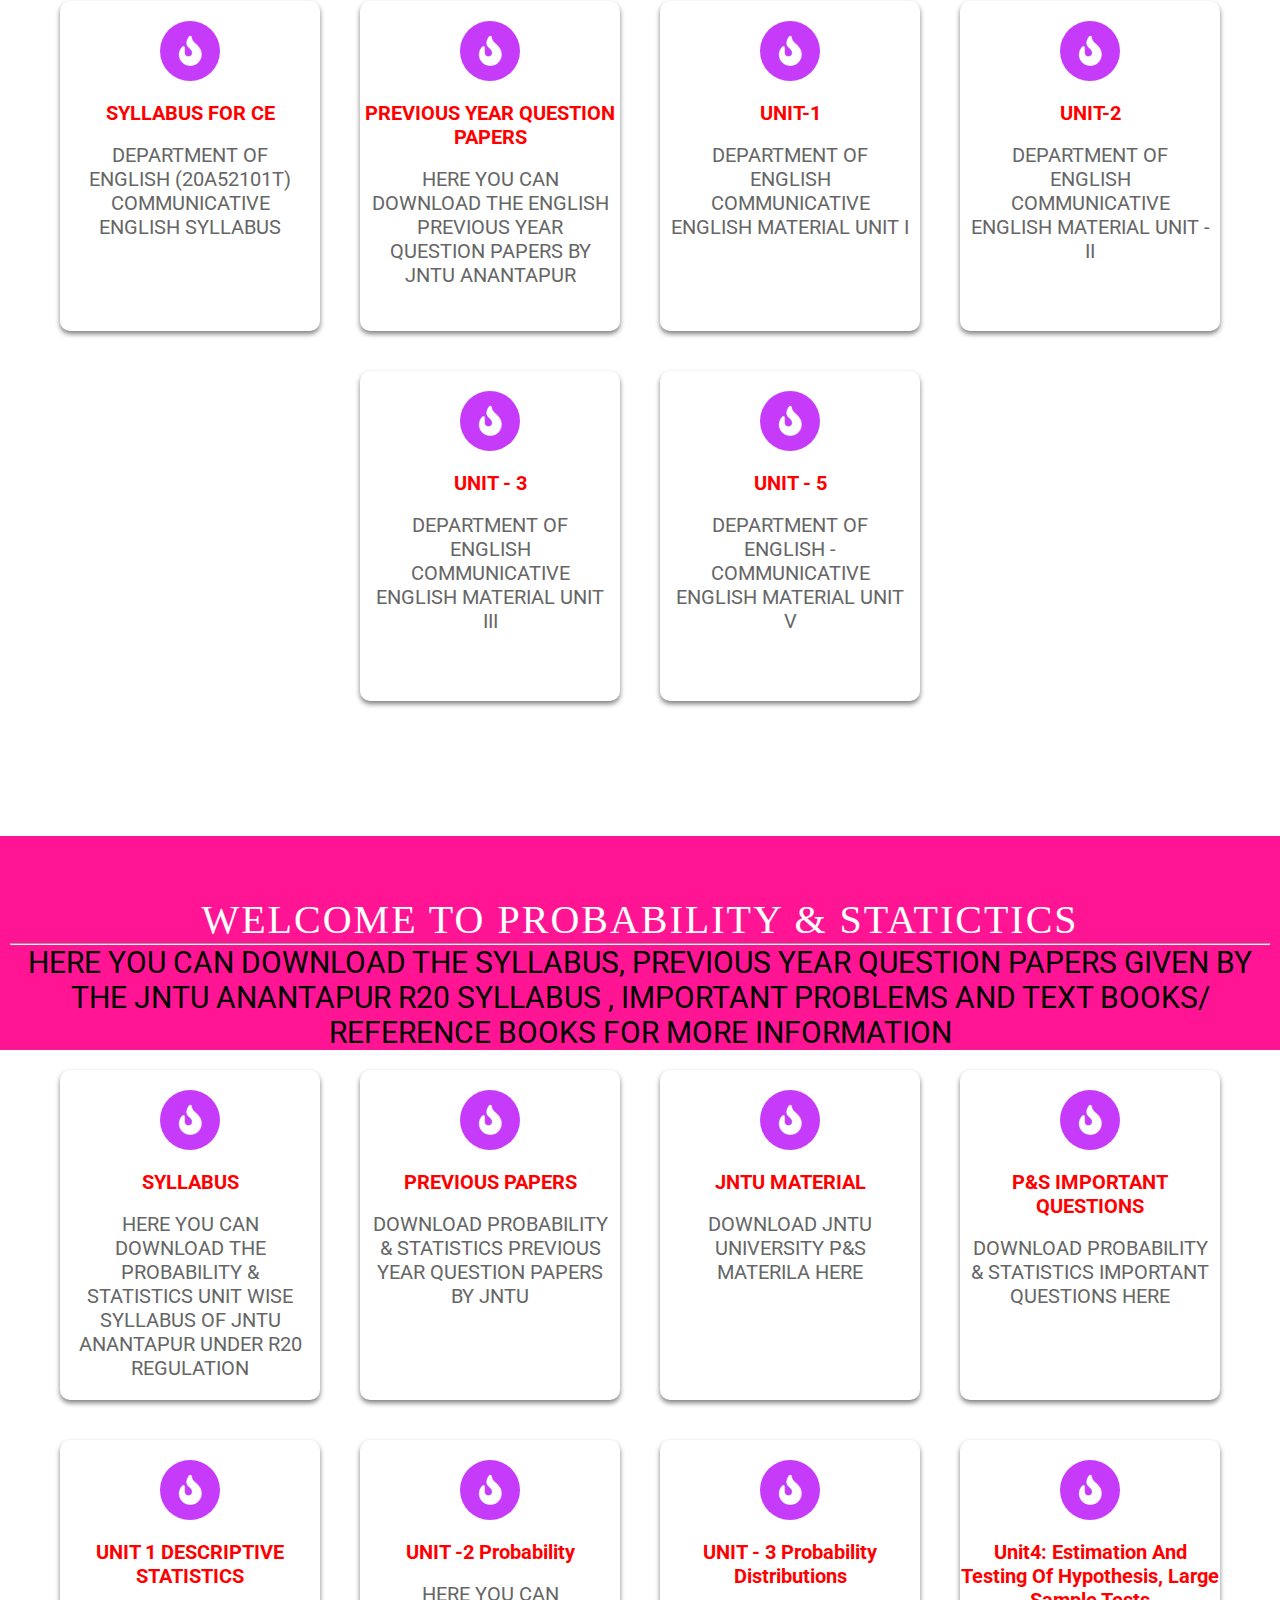
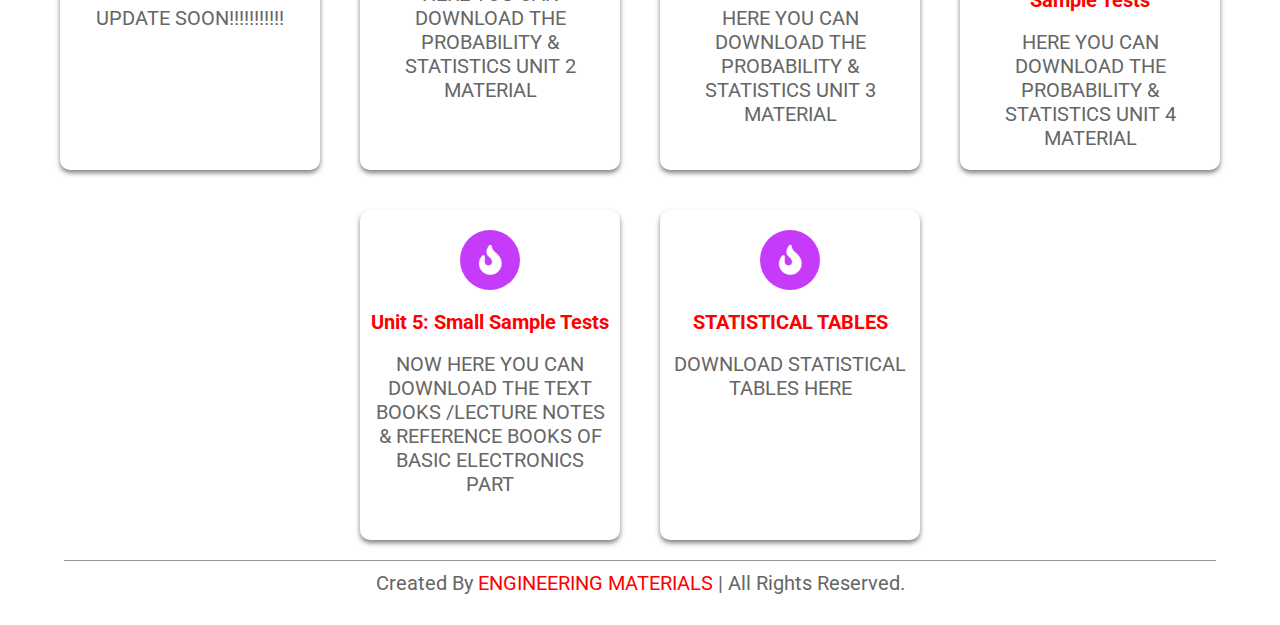
<file: sems/1-2.html>
<!DOCTYPE html>
<html lang="en">
<head>
    <meta charset="UTF-8">
    <meta name="viewport" content="width=device-width, initial-scale=1.0">
    <title>CSM FIRST YEAR R20</title>

    <!-- font awesome cdn link  -->
    <link rel="stylesheet" href="https://cdnjs.cloudflare.com/ajax/libs/font-awesome/5.15.1/css/all.min.css">

    <!-- custom css file link  -->
    <link rel="stylesheet" href="csmr20, 1-2.css">
	<link rel="stylesheet" href="https://fonts.googleapis.com/icon?family=Material+Icons">


</head>
<body>


<!-- header section starts  -->

<header>

<a href="#" class="logo"><i class="fas fa-graduation-cap"></i>ENGINEERING MATERIALS CSM 1- 2</a>



<!--<div class="fas fa-bars"></div> --> <!-- BARS -->
</header>

<!-- header section ends -->


<!-- home section starts  -->

<section class="home" id="home">
<div class="content">
    <h1>WELCOME TO R20 CSM 1-2 PAGE</h1><br/><br/>
    <p>WELCOME TO FIRST YEAR SECOND SEMISTER PAGE NOW YOU CAN DOWNLOAD THE SUBJECT WISE SYLLABUS , COLLEGE MATERIALS , LECTURE NOTES(REFERENCE) , REFERENCE BOOKS FOR EXTRA INFORMATION AND SUBJECT WISE PREVIOUS YEAR QUESTION PAPERS HERE</p><br/><br/>
</div>
</section>

<!-- home section ends -->


<!-- course section starts  -->
<section class="home1" id="home1">
<section id="course2" class="course2">
<h1 class="heading1">QUICK LINKS</h1>
<h1 class ="title">SUBJECTS IN FIRST YEAR SECOND SEMESTER</h1>


</section>


<div class="box-container">
<a href="#coursepp">
    <div class="box">
        <i class="fas fa-fire"></i>
        <h3>PYTHON PROGRAMMING <br/>& DATASCIENCE</h3><br/>
        <p>20A05101T</p>
    </div>
</a>

<a href="#courseap">
    <div class="box">
        <i class="fas fa-fire"></i>
        <h3>Applied Physics</h3><br/>
        <p>20A56201T</p>
    </div>
</a>

<a href="#courseed">
<div class="box">
        <i class="fas fa-fire"></i>
        <h3>ENGINEERING DRAWING</h3>
        <p>20A03101T</p>
    </div>
</a>

<a href="#coursece">
    <div class="box">
        <i class="fas fa-fire"></i>
        <h3>Communicative English</h3><br/>
        <p>20A52101T</p>
    </div>
</a>
<a href="#courseps">
    <div class="box">
        <i class="fas fa-fire"></i>
        <h3>Probability and Statistics</h3><br/>
        <p>20A54202</p>
    </div>
</a>
<a href="https://www.programiz.com/python-programming/online-compiler/" target="blank">
    <div class="box">
        <i class="fas fa-laptop-code"></i>
        <h3>PYTHON COMPILER</h3>
        <p>USE THE PYTHON COMPILER TO WRITE AND EXCUTE PHYTHON CODE</p>
    </div>
</a>

</div>
</section>
<!-- Course Section Ends -->





<!-- subject PYTHON section start -->



<section id="coursepp" class="coursepp">

<h1 class="heading">WELCOME TO Python Programming & DATA SCIENCE<br/><hr/></h1>
<h5 class="title">HERE YOU CAN DOWNLOAD THE UNIT WISE MATERIALS(LECTURE NOTES),SYLLABUS, PREVIOUS YEAR QUESTION PAPERS GIVEN BY THE JNTU ANANTAPUR R20 AND JNTU HYDERABAD SYLLABUS AND TEXT BOOKS/ REFERENCE BOOKS FOR MORE INFORMATION</h5>
</section>
<section id="home2" class="home2">
<div class="box-container">
<a href="https://storage.googleapis.com/production-websitebuilder-v1-0-9/149/407149/wwYi89KN/e3397a10a51f4a07ade8eabe3955e9a1?fileName=Python%20R20.pdf" target = "blank">
    <div class="box">
        <i class="fas fa-fire"></i>
        <h3>SYLLABUS</h3><br/>
        <p>DOWNLOAD PYTHON PROGRAMMING JNTU R20 SYLLABUS HERE</p>
    </div>
</a>

<a href="https://drive.google.com/file/u/1/d/1npw5xtWblvLYluwUI-zhmmUp9h8LJZ1Z/view?usp=sharing" target = "blank">
    <div class="box">
        <i class="fas fa-fire"></i>
        <h3>PREVIOUS PAPERS</h3><br/>
        <p>DOWNLOAD PYTHON PROGRAMMING JNTU HYDERABAD PREVIOUS YEAR QUESTION PAPERS HERE</p>
    </div>
</a>

<a href="https://drive.google.com/file/d/1-Nz8fXkOFc5Ovd4pFzlQue1vp_KkBBlb/view?usp=sharing" target = "blank">
<div class="box">
        <i class="fas fa-fire"></i>
        <h3>JNTU MATERIAL</h3><br/>
        <p>DOWNLOAD PYTHON PROGRAMMING JNTU KAKINADA MATERIAL HERE</p>
    </div>
</a>

<a href="https://drive.google.com/file/d/1OjBnH7C0YGVCuAt13LCGmmk5qQKqlLUQ/view?usp=sharing" target = "blank">
    <div class="box">
        <i class="fas fa-fire"></i>
        <h3>QUESTION BANK</h3><br/>
        <p>DOWNLOAD JNTU PYTHON PROGRAMMING IMPORTANT QUESTIONS HERE</p>
    </div>
</a>
<a href="https://docs.google.com/presentation/d/1mAVNjPO3u_em77GNB2iZj3hKDPm5U20m/edit?usp=sharing&ouid=117972613533424704464&rtpof=true&sd=true" target = "blank">
    <div class="box">
        <i class="fas fa-fire"></i>
        <h3>UNIT - 1 R20 MATERIAL</h3><br/>
        <p>DOWNLOAD PYTHON PROGRAMMING & DATASCIENCE UNIT 1 MATERIAL HERE</p>
    </div>
</a>
	
<a href="https://docs.google.com/presentation/d/1NxsFJlAddaJU2mO-G3WGEAnMVwdmRwNl/edit?usp=sharing&ouid=117972613533424704464&rtpof=true&sd=true" target = "blank">
    <div class="box">
        <i class="fas fa-fire"></i>
        <h3>UNIT - 2 R20 MATERIAL</h3><br/>
        <p>DOWNLOAD PYTHON PROGRAMMING & DATASCIENCE UNIT 2 MATERIAL HERE</p>
    </div>
</a>
<a href="https://docs.google.com/presentation/d/1AUutaQKbJTg51NEZS4SvKa1AVTyp9okw/edit?usp=sharing&ouid=117972613533424704464&rtpof=true&sd=true" target = "blank">
    <div class="box">
        <i class="fas fa-fire"></i>
        <h3>UNIT - 3 [ PANDAS ] R20 MATERIAL</h3><br/>
        <p>DOWNLOAD PYTHON PROGRAMMING & DATASCIENCE UNIT 3 MATERIAL HERE</p>
    </div>
</a>
	
<a href="https://docs.google.com/presentation/d/1MF1cxB5E8MMYpKUXtLhLTV7wJzDfHtep/edit?usp=sharing&ouid=117972613533424704464&rtpof=true&sd=true" target = "blank">
    <div class="box">
        <i class="fas fa-fire"></i>
        <h3>UNIT - 3 [ NUMPY ] R20 MATERIAL</h3><br/>
        <p>DOWNLOAD PYTHON PROGRAMMING & DATASCIENCE UNIT 3 MATERIAL HERE</p>
    </div>
</a>

<a href="https://docs.google.com/presentation/d/1EwVL6XM2U4yB1UULQrN_GpRoeZH1eJ_U/edit?usp=sharing&ouid=117972613533424704464&rtpof=true&sd=true" target = "blank">
    <div class="box">
        <i class="fas fa-fire"></i>
        <h3>UNIT - 3 [ MATPLOTLIB ] R20 MATERIAL</h3><br/>
        <p>DOWNLOAD PYTHON PROGRAMMING & DATASCIENCE UNIT 3 MATERIAL HERE</p>
    </div>
</a>
	
<a href="https://docs.google.com/presentation/d/1MCA2RD6WVWe93-2WXLkKWqiCUAf6pNC7/edit?usp=sharing&ouid=117972613533424704464&rtpof=true&sd=true" target = "blank">
    <div class="box">
        <i class="fas fa-fire"></i>
        <h3>UNIT - 3 [ EXPLORATORY DATA ANALYSIS ] R20 MATERIAL</h3><br/>
        <p>DOWNLOAD PYTHON PROGRAMMING & DATASCIENCE UNIT 3 MATERIAL HERE</p>
    </div>
</a>

<a href="https://docs.google.com/presentation/d/1DJ5pu5KCdWr8yUytwskgRk2TN2j4mL4G/edit?usp=sharing&ouid=117972613533424704464&rtpof=true&sd=true" target = "blank">
    <div class="box">
        <i class="fas fa-fire"></i>
        <h3>UNIT - 4 R20 MATERIAL</h3><br/>
        <p>DOWNLOAD PYTHON PROGRAMMING & DATASCIENCE UNIT 4 MATERIAL HERE</p>
    </div>
</a>
	
<a href="https://docs.google.com/presentation/d/1ui9kr1Oa9V4PknmS3ImqOYyfgJ7rVCK6/edit?usp=sharing&ouid=117972613533424704464&rtpof=true&sd=true" target = "blank">
    <div class="box">
        <i class="fas fa-fire"></i>
        <h3>UNIT - 5 R20 MATERIAL</h3><br/>
        <p>DOWNLOAD PYTHON PROGRAMMING & DATASCIENCE UNIT 5 MATERIAL HERE</p>
    </div>
</a>

<a href="https://drive.google.com/file/d/1p_yVVbeu0Egs-BDgTq6H9qv_sZB6W_Iy/view?usp=sharing" target = "blank">
    <div class="box">
        <i class="fas fa-fire"></i>
        <h3>TEXT BOOK 1</h3><br/>
        <p>1. Allen B. Downey, “Think Python”, 2nd edition, SPD/O’Reilly, 2016.</p>
    </div>
</a>

<a href="http://library.lol/main/082B07767725200A882FE54554AF749B" target = "blank">
    <div class="box">
        <i class="fas fa-fire"></i>
        <h3>TEXT BOOK 2</h3><br/>
        <p>2. Cathy O’Neil, Rachel Schutt, Doing Data Science, Straight Talk from the Frontline. O’Reilly, 2013.</p>
    </div>
</a>

<a href="http://library.lol/main/6B552B24CAE380BB656F7AAEF7F81B46" target = "blank">
<div class="box">
        <i class="fas fa-fire"></i>
        <h3>TEXT BOOK 3</h3><br/>
        <p>3.Christopher Bishop, Pattern Recognition and Machine Learning, Springer, 2007</p>
    </div>
</a>

</div>

</section>

<!-- subject Python section end -->



<!-- subject PHYSICS section start -->



<section id="courseap" class="courseap">

<h1 class="heading">WELCOME TO APPLIED PHYSICS<br/><hr/></h1>
<h5 class="title">HERE YOU CAN DOWNLOAD THE UNIT WISE MATERIALS(LECTURE NOTES) , SYLLABUS, PREVIOUS YEAR QUESTION PAPERS GIVEN BY THE JNTU ANANTAPUR R20 SYLLABUS AND TEXT BOOKS/ REFERENCE BOOKS FOR MORE INFORMATION</h5>
</section>
<section id="home2" class="home2">
<div class="box-container">
<a href="https://storage.googleapis.com/production-websitebuilder-v1-0-9/149/407149/wwYi89KN/f445e9d598f44fe684586d6c011e27e2?fileName=ap.pdf" target="blank">
    <div class="box">
        <i class="fas fa-fire"></i>
        <h3>SYLLABUS R20</h3><br/>
        <p>DOWNLOAD APPLIED PHYSICS SYLLABUS OF JNTU R20 REGULATIONS</p>
    </div>
</a>

<a href="https://drive.google.com/file/d/1mxa8AsXx3xav0LFsPen-SlbdIZ20YP2S/view?usp=sharing" target="blank">
    <div class="box">
        <i class="fas fa-fire"></i>
        <h3>PREVIOUS PAPERS</h3><br/>
        <p>DOWNLOAD JNTU ANANTAPUR APPLIED PHYSICS PREVIOUS QUESTION PAPERS</p>
    </div>
</a>

<a href="https://drive.google.com/file/d/1Cohpyu6wG6u-TktwWEuCgd_cVtQ3d-sJ/view?usp=sharing" target="blank">
<div class="box">
        <i class="fas fa-fire"></i>
        <h3>Unit-I : Wave Optics</h3><br/>
        <p>DOWNLOAD APPLIED PHYSICS UNIT - I MATERIAL HERE</p>
    </div>
</a>

<a href="https://drive.google.com/file/d/1Eu1zh6CMfPNyrpwyo3fZLCoY9mTOWSAW/view?usp=sharing" target="blank">
    <div class="box">
        <i class="fas fa-fire"></i>
        <h3>UNIT - 2(A) LASERS</h3><br/>
        <p>DOWNLOAD THE APPLIED PHYSICS UNIT -2(A) MATERIAL HERE</p>
    </div>
</a>
<a href="https://drive.google.com/file/d/1-0d03zfCrqkhppPmDBgSOd_TUrlsVRdV/view?usp=sharing" target="blank">
    <div class="box">
        <i class="fas fa-fire"></i>
        <h3>UNIT -2 (B) FIBRE OPTICS</h3><br/>
        <p>DDOWNLOAD THE APPLIED PHYSICS UNIT -2(B) MATERIAL HERE</p>
    </div>
</a>

<a href="https://drive.google.com/file/d/1cR20VBZ6MATlUE-rLUaXsaj4zPbbGOcw/view?usp=sharing" target="blank">
    <div class="box">
        <i class="fas fa-fire"></i>
        <h3>UNIT - 3 DIELECTRICS & MAGNETIC MATERIALS</h3><br/>
        <p>DOWNLOAD THE APPLIED PHYSICS UNIT -3 MATERIAL HERE</p>
    </div>
</a>

<a href="https://drive.google.com/file/d/1Fxp6HEoDfCkyXj6jSd113P2_pBvI0Oop/view" target="blank">
    <div class="box">
        <i class="fas fa-fire"></i>
        <h3>UNIT - 4 QUANTAM MECHANICS</h3>
        <p>DOWNLOAD APPLIED PHYSICS UNIT -IV MATERIAL HERE</p>
    </div>
</a>

<a href="https://drive.google.com/file/u/4/d/1ygKrzod41-KvFN1fdhkbimZxH-Wx7Pgp/view?usp=sharing" target="blank">
<div class="box">
        <i class="fas fa-fire"></i>
        <h3>UNIT -5(A) SEMICONDUCTORS</h3><br/>
        <p>DOWNLOAD THE APPLIED PHYSICS UNIT -5(A) MATERIAL HERE</p>
    </div>
</a>

<a href="https://drive.google.com/file/d/1B8YJVb1BqNTJ9lDdFVi0eWaUuJj0cleS/view?usp=sharing" target="blank">
    <div class="box">
        <i class="fas fa-fire"></i>
        <h3>UNIT -5(B) SUPERCONDUCTORS</h3>
        <p>DOWNLOAD THE APPLIED PHYSICS UNIT -5(B) MATERIAL HERE</p>
    </div>
</a>

<a href="https://drive.google.com/file/d/1q7po2V59Y0LA1NHVbAd_EkKYMRURQrqz/view?usp=sharing" target="blank">
<div class="box">
        <i class="fas fa-fire"></i>
        <h3>JNTU PHYSICS MATERIAL</h3><br/>
        <p>DOWNLOAD APPLIED PHYSICS JNTU MATERIAL HERE</p>
    </div>
</a>
<a href="https://drive.google.com/file/u/4/d/1Oj5Rf3SVQunhqo4A2DWYUKLWjd1oRfSt/view?usp=sharing" target="blank">
    <div class="box">
        <i class="fas fa-fire"></i>
        <h3>IMPORTANT QUESTIONS</h3>
        <p>DOWNLOAD APPLIED PHYSICS IMPORTANT QUESTIONS PDF HERE</p>
    </div>
</a>

<a href="https://drive.google.com/file/d/1dfbJqnFXim_ZzESlQKWk3HNjEE4GFPr9/view?usp=sharing" target="blank">
<div class="box">
        <i class="fas fa-fire"></i>
        <h3>REFERENCE BOOKS</h3><br/>
        <p>DOWNLOAD APPLIED PHYSICS TEXT BOOKS/ REFERENCE BOOKS FOR EXTRA INFORMATION HERE</p>
    </div>
</a>
<a href="http://vemu.org/uploads/lecture_notes/06_02_2020_1973385661.pdf" target="blank">
<div class="box">
        <i class="fas fa-fire"></i>
        <h3>LAB MANUAL</h3><br/>
        <p>DOWNLOAD THE APPLIED PHYSICS R19 LAB MANUAL HERE</p>
    </div>
</a>
<a href="https://drive.google.com/file/d/19iBCvy7btt7ucWhHFely1QhXOETjnEki/view?usp=sharing" target="blank">
<div class="box">
        <i class="fas fa-fire"></i>
        <h3>R19 IMPORTANT QUESTIONS</h3><br/>
        <p>DOWNLOAD THE APPLIED PHYSICS R19 IMPORTANT QUESTIONS HERE</p>
    </div>
</a>
</div>

</section>

<!-- subject PHYSICS section end -->


<!-- subject DRAWING section start -->



<section id="courseed" class="courseed">

<h1 class="heading">WELCOME TO ENGINEERING DRAWING<br/><hr/></h1>
<h5 class="title">HERE YOU CAN DOWNLOAD THE SYLLABUS, PREVIOUS YEAR QUESTION PAPERS GIVEN BY THE JNTU ANANTAPUR R20 SYLLABUS , IMPORTANT PROBLEMS AND TEXT BOOKS/ REFERENCE BOOKS FOR MORE INFORMATION</h5>
</section>
<section id="home2" class="home2">
<div class="box-container">
<a href="https://drive.google.com/file/d/150Ridu27spxDhQv9xPyfeGTI2LWHkkhl/view?usp=sharing" target="blank">
    <div class="box">
        <i class="fas fa-fire"></i>
        <h3>SYLLABUS</h3><br/>
        <p>DOWNLOAD ENGINEERING DRAWING R20 JNTUA SYLLABUS HERE</p>
    </div>
</a>

<a href="https://drive.google.com/file/d/1UpEabVt5G51V8lSFJbd8whtwD3QiKEdZ/view?usp=sharing" target="blank">
    <div class="box">
        <i class="fas fa-fire"></i>
        <h3>PREVIOUS PAPERS</h3>
        <p>DOWNLOAD ENGINEERING DRAWING JNTU PREVIOUS YEAR QUESTION PAPERS HERE</p>
    </div>
</a>

<a href="https://www.smartzworld.com/downloads/download/eg-complete-pdf-notes-2/" target="blank">
<div class="box">
        <i class="fas fa-fire"></i>
        <h3>JNTU MATERIAL</h3><br/>
        <p>DOWNLOAD ENGINEERING DRAWING JNTU UNIVERSITY MATERIAL HERE</p>
    </div>
</a>

<a href="https://drive.google.com/file/d/1SnEzsgChHTfSQHFL5JQW6hQlNoNB7EE1/view?usp=sharing" target="blank">
    <div class="box">
        <i class="fas fa-fire"></i>
        <h3>UNIT WISE MATERIAL</h3><br/>
        <p>DOWNLOAD ENGINEERING DRAWING UNIT WISE MATERIAL HERE</p>
    </div>
</a>
<a href="https://drive.google.com/file/d/11xENZ5VdVb2wI52Fvd_l6vDUzMwVbyHv/view?usp=sharing" target="blank">
    <div class="box">
        <i class="fas fa-fire"></i>
        <h3>IMPORTANT PROBLEMS</h3><br/>
        <p>DOWNLOAD ENGINEERING DRAWING JNTU IMPORTANT PROBLEMS HERE</p>
    </div>
</a>

<a href="http://library.lol/main/77CA63473C3E25E1C45234190871874D" target="blank">
    <div class="box">
        <i class="fas fa-fire"></i>
        <h3>TEXT BOOK</h3><br/>
        <p>DOWNLOAD ENGINEERING DRAWING TEXT BOOK PREFERED BY JNTUA 1. N.D.Bhatt, Engineering Drawing, 53/e, Charotar Publishers, 2016.</p>
    </div>
</a>

</div>

</section>

<!-- subject Drawing section end -->




<!-- subject English section start -->



<section id="coursece" class="coursece">

<h1 class="heading">WELCOME TO COMMUNICATIVE ENGLISH<br/><hr/></h1>
<h5 class="title">HERE YOU CAN DOWNLOAD THE UNIT WISE MATERIALS(LECTURE NOTES) ALONG WITH GRAMMER , SYLLABUS, PREVIOUS YEAR QUESTION PAPERS GIVEN BY THE JNTU ANANTAPUR R20 SYLLABUS</h5>
</section>
<section id="home2" class="home2">
<div class="box-container">
<a href="https://storage.googleapis.com/production-websitebuilder-v1-0-9/149/407149/wwYi89KN/d526872f68b64aa99ed8a3c311ef6d88?fileName=ENGR20.pdf" target="blank">
    <div class="box">
        <i class="fas fa-fire"></i>
        <h3>SYLLABUS FOR CE</h3><br/>
        <p>DEPARTMENT OF ENGLISH (20A52101T) COMMUNICATIVE ENGLISH SYLLABUS</p>
    </div>
</a>

<a href="https://drive.google.com/file/d/1ROHtZ_dXeyQJ-ceyd5c2WdF5r7CJoEnd/view?usp=sharing" target="blank">
    <div class="box">
        <i class="fas fa-fire"></i>
        <h3>PREVIOUS YEAR QUESTION PAPERS</h3><br/>
        <p>HERE YOU CAN DOWNLOAD THE ENGLISH PREVIOUS YEAR QUESTION PAPERS BY JNTU ANANTAPUR</p>
    </div>
</a>

<a href="https://drive.google.com/file/d/1ZmfMvMk9wE3pHLtHkfHgTUkTNxjFV8kJ/view?usp=sharing" target="blank">
<div class="box">
        <i class="fas fa-fire"></i>
        <h3>UNIT-1</h3><br/>
        <p>DEPARTMENT OF ENGLISH COMMUNICATIVE ENGLISH MATERIAL UNIT I</p>
    </div>
</a>

<a href="https://drive.google.com/file/d/1ZmfMvMk9wE3pHLtHkfHgTUkTNxjFV8kJ/view?usp=sharing" target="blank">
    <div class="box">
        <i class="fas fa-fire"></i>
        <h3>UNIT-2</h3><br/>
        <p>DEPARTMENT OF ENGLISH COMMUNICATIVE ENGLISH MATERIAL UNIT -II</p>
    </div>
</a>
<a href="https://drive.google.com/file/d/1TnmDj0fI7N3W5seu2PS7jo47rb49uGy-/view?usp=sharing" target="blank">
    <div class="box">
        <i class="fas fa-fire"></i>
        <h3>UNIT - 3</h3><br/>
        <p>DEPARTMENT OF ENGLISH COMMUNICATIVE ENGLISH MATERIAL UNIT III</p>
    </div>
</a>

<a href="https://drive.google.com/file/d/1IflrILLTUs517PD6LhRzQVXBXC7-sDBC/view?usp=sharing" target="blank">
    <div class="box">
        <i class="fas fa-fire"></i>
        <h3>UNIT - 5</h3><br/>
        <p>DEPARTMENT OF ENGLISH - COMMUNICATIVE ENGLISH MATERIAL UNIT V</p>
    </div>
</a>

</div>

</section>

<!-- subject ENGLISH section end -->




<!-- subject PROBABILITY section start -->



<section id="courseps" class="courseps">

<h1 class="heading">WELCOME TO PROBABILITY & STATICTICS<br/><hr/></h1>
<h5 class="title">HERE YOU CAN DOWNLOAD THE SYLLABUS, PREVIOUS YEAR QUESTION PAPERS GIVEN BY THE JNTU ANANTAPUR R20 SYLLABUS , IMPORTANT PROBLEMS AND TEXT BOOKS/ REFERENCE BOOKS FOR MORE INFORMATION</h5>
</section>
<section id="home2" class="home2">
<div class="box-container">
<a href="https://drive.google.com/file/d/1wNXji0BVD1O5GOogUxRGCUX87zym-8vk/view?usp=sharing" target="blank">
    <div class="box">
        <i class="fas fa-fire"></i>
        <h3>SYLLABUS</h3><br/>
        <p>HERE YOU CAN DOWNLOAD THE PROBABILITY & STATISTICS UNIT WISE SYLLABUS OF JNTU ANANTAPUR UNDER R20 REGULATION</p>
    </div>
</a>

<a href="https://drive.google.com/file/d/1NPxVvM-YkHStG-NxRltVHXBW7j6ULX4d/view?usp=sharing" target="blank">
    <div class="box">
        <i class="fas fa-fire"></i>
        <h3>PREVIOUS PAPERS</h3><br/>
        <p>DOWNLOAD PROBABILITY & STATISTICS PREVIOUS YEAR QUESTION PAPERS BY JNTU</p>
    </div>
</a>

<a href="https://drive.google.com/file/d/1zDEumr6AaBT2Ul8Tiu3vAmtMAs_DWYID/view?usp=sharing" target="blank">
<div class="box">
        <i class="fas fa-fire"></i>
        <h3>JNTU MATERIAL</h3><br/>
        <p>DOWNLOAD JNTU UNIVERSITY P&S MATERILA HERE</p>
    </div>
</a>

<a href="https://drive.google.com/file/d/103jyeqtNpYVdEN_5ItsMgUntYg-viJNC/view?usp=sharing" target="blank">
    <div class="box">
        <i class="fas fa-fire"></i>
        <h3>P&S IMPORTANT QUESTIONS</h3><br/>
        <p>DOWNLOAD PROBABILITY & STATISTICS IMPORTANT QUESTIONS HERE</p>
    </div>
</a>

<a href="#" target="blank">
    <div class="box">
        <i class="fas fa-fire"></i>
        <h3>UNIT 1 DESCRIPTIVE STATISTICS</h3><br/>
        <p>UPDATE SOON!!!!!!!!!!!</p>
    </div>
</a>

<a href="https://drive.google.com/file/d/1vH_p5OfeaWFHjtm6w_cMAvJ738x3mNiX/view?usp=sharing" target="blank">
    <div class="box">
        <i class="fas fa-fire"></i>
        <h3>UNIT -2 Probability</h3><br/>
        <p>HERE YOU CAN DOWNLOAD THE PROBABILITY & STATISTICS UNIT 2 MATERIAL</p>
    </div>
</a>

<a href="https://drive.google.com/file/d/1GNsZ38pKssZVLs8K7HJSGXq3mhTYDD_Q/view?usp=sharing" target="blank">
<div class="box">
        <i class="fas fa-fire"></i>
        <h3>UNIT - 3 Probability distributions</h3><br/>
        <p>HERE YOU CAN DOWNLOAD THE PROBABILITY & STATISTICS UNIT 3 MATERIAL</p>
    </div>
</a>

<a href="https://drive.google.com/file/d/1jTdfhJV5fE-ddqqV60qtLYwOTRhlDvIw/view?usp=sharing" target="blank">
    <div class="box">
        <i class="fas fa-fire"></i>
        <h3>Unit4: Estimation and Testing of hypothesis, large sample tests</h3><br/>
        <p>HERE YOU CAN DOWNLOAD THE PROBABILITY & STATISTICS UNIT 4 MATERIAL</p>
    </div>
</a>

<a href="https://drive.google.com/file/d/174yiis4Z_aGZt2E1C3XNr3ZTozBocPRz/view?usp=sharing" target="blank">
<div class="box">
        <i class="fas fa-fire"></i>
        <h3>Unit 5: Small sample tests</h3><br/>
        <p>NOW HERE YOU CAN DOWNLOAD THE TEXT BOOKS /LECTURE NOTES & REFERENCE BOOKS OF BASIC ELECTRONICS PART</p>
    </div>
</a>

<a href="https://drive.google.com/file/d/1MlfF0TZsuggVicQ3Yq5loqe1kYxkpvsj/view?usp=sharing" target="blank">
    <div class="box">
        <i class="fas fa-fire"></i>
        <h3>STATISTICAL TABLES</h3><br/>
        <p>DOWNLOAD STATISTICAL TABLES HERE</p>
    </div>
</a>
</div>

</section>

<!-- subject PROBABILITY section end -->

<section class="footer">
<div class="credit">created by <span>ENGINEERING MATERIALS</span> | all rights reserved.</div>
</section>

<!-- jquery cdn link  -->
<script src="https://cdnjs.cloudflare.com/ajax/libs/jquery/3.5.1/jquery.min.js"></script>

<!-- custom js file link  -->
<script src="csmr20, 1-2.js"></script>

    
</body>
</html>
</file>
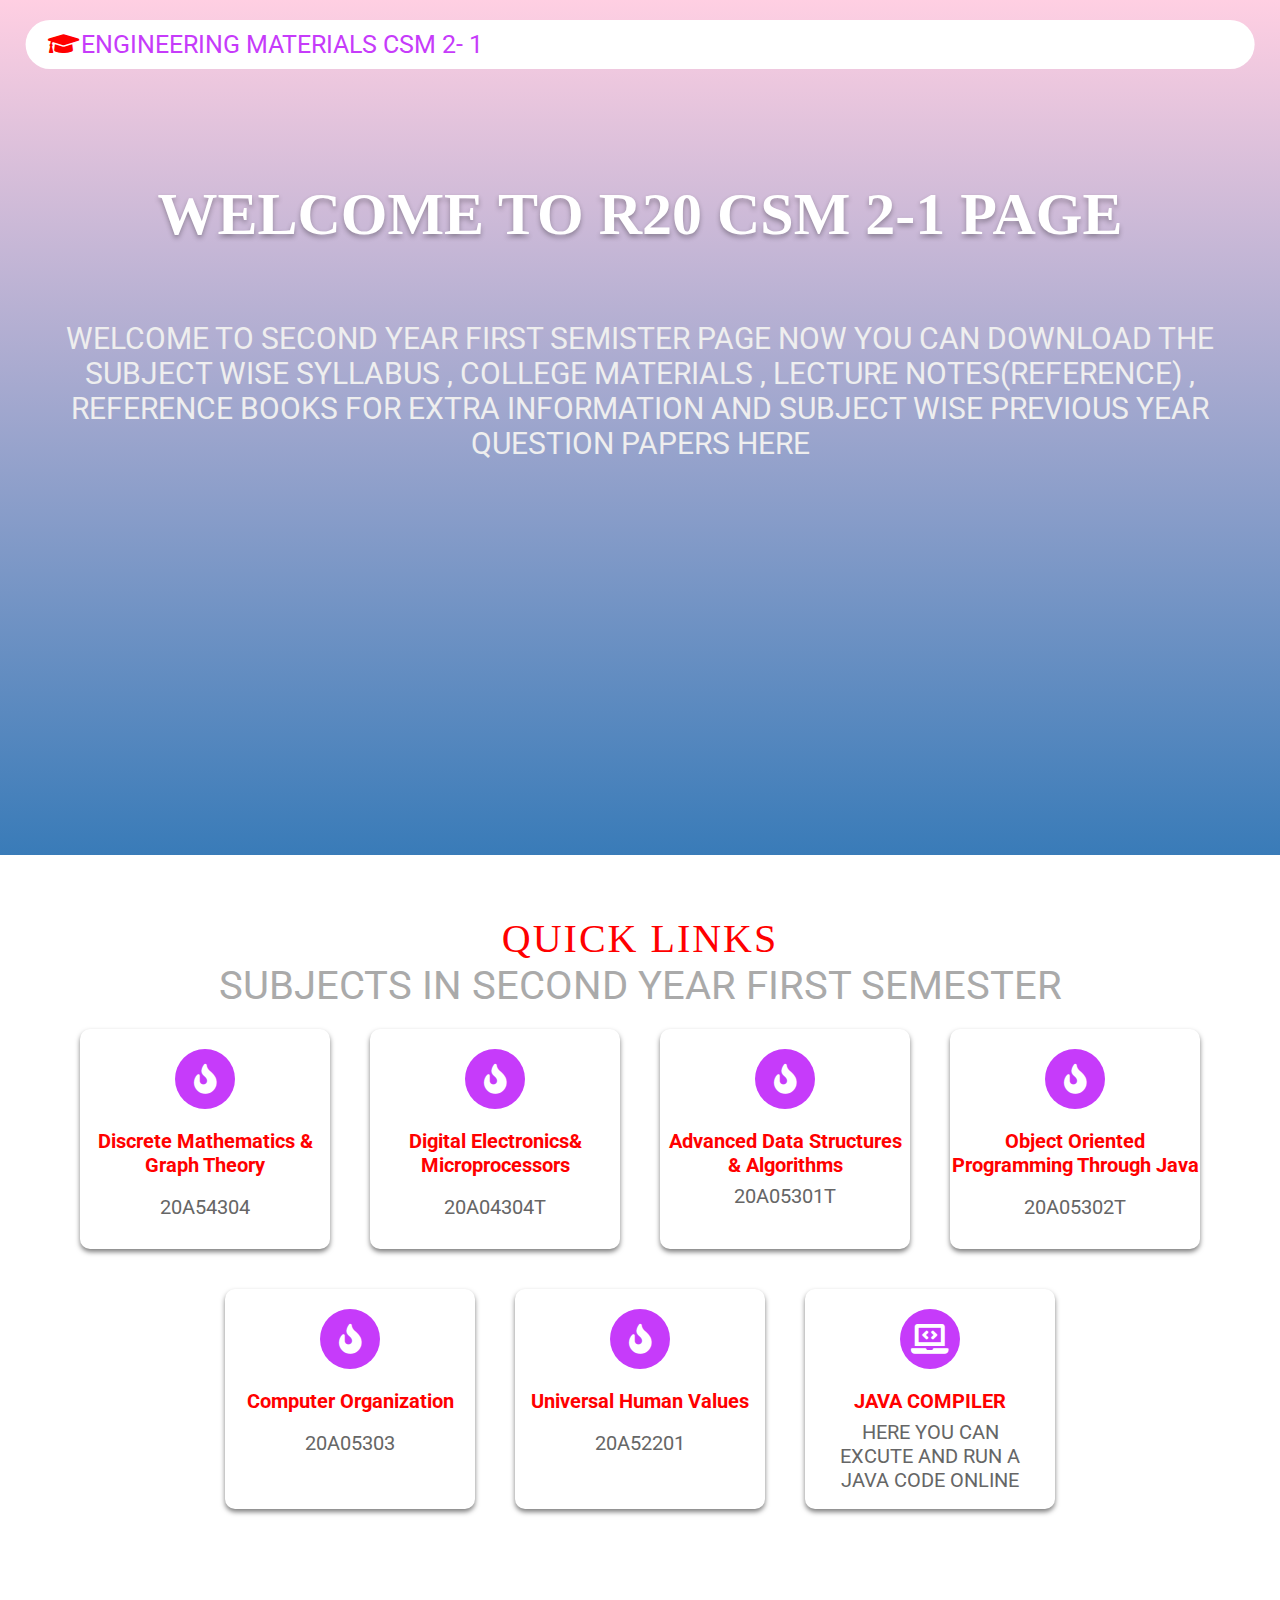
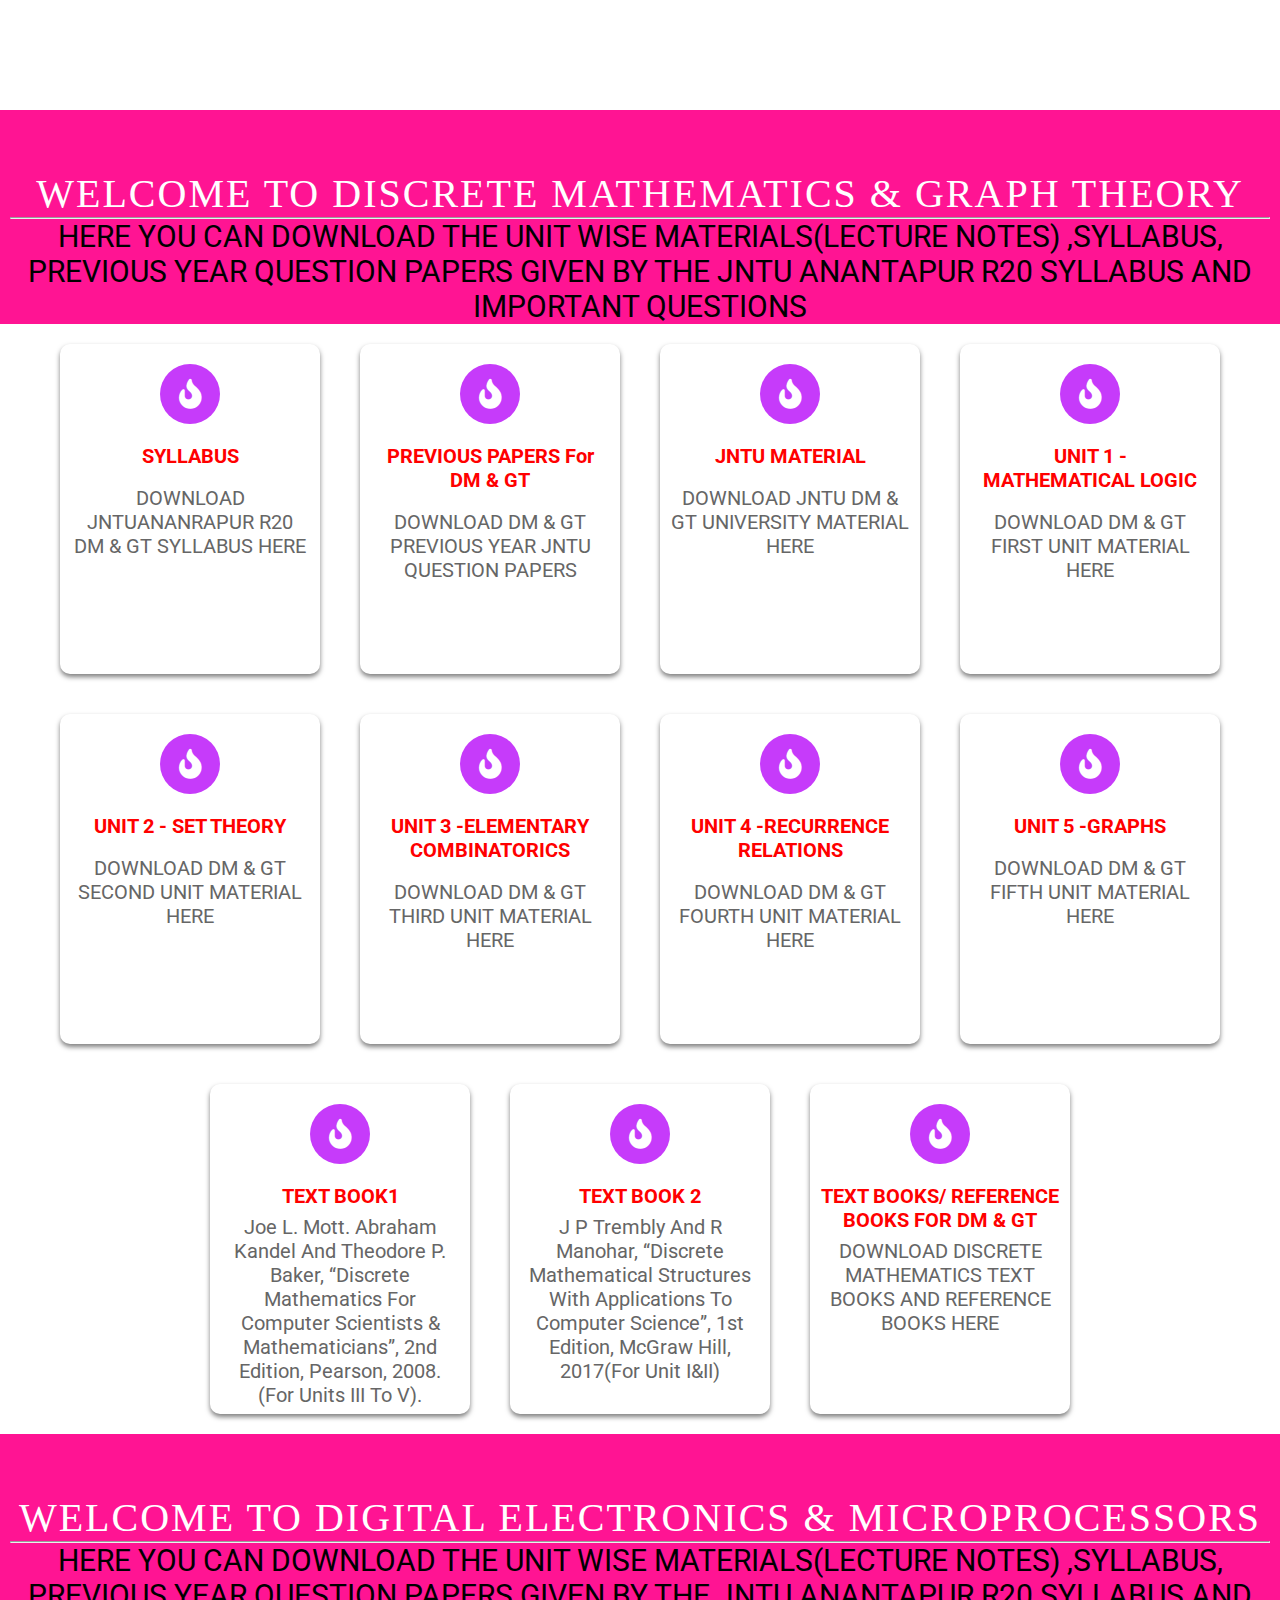
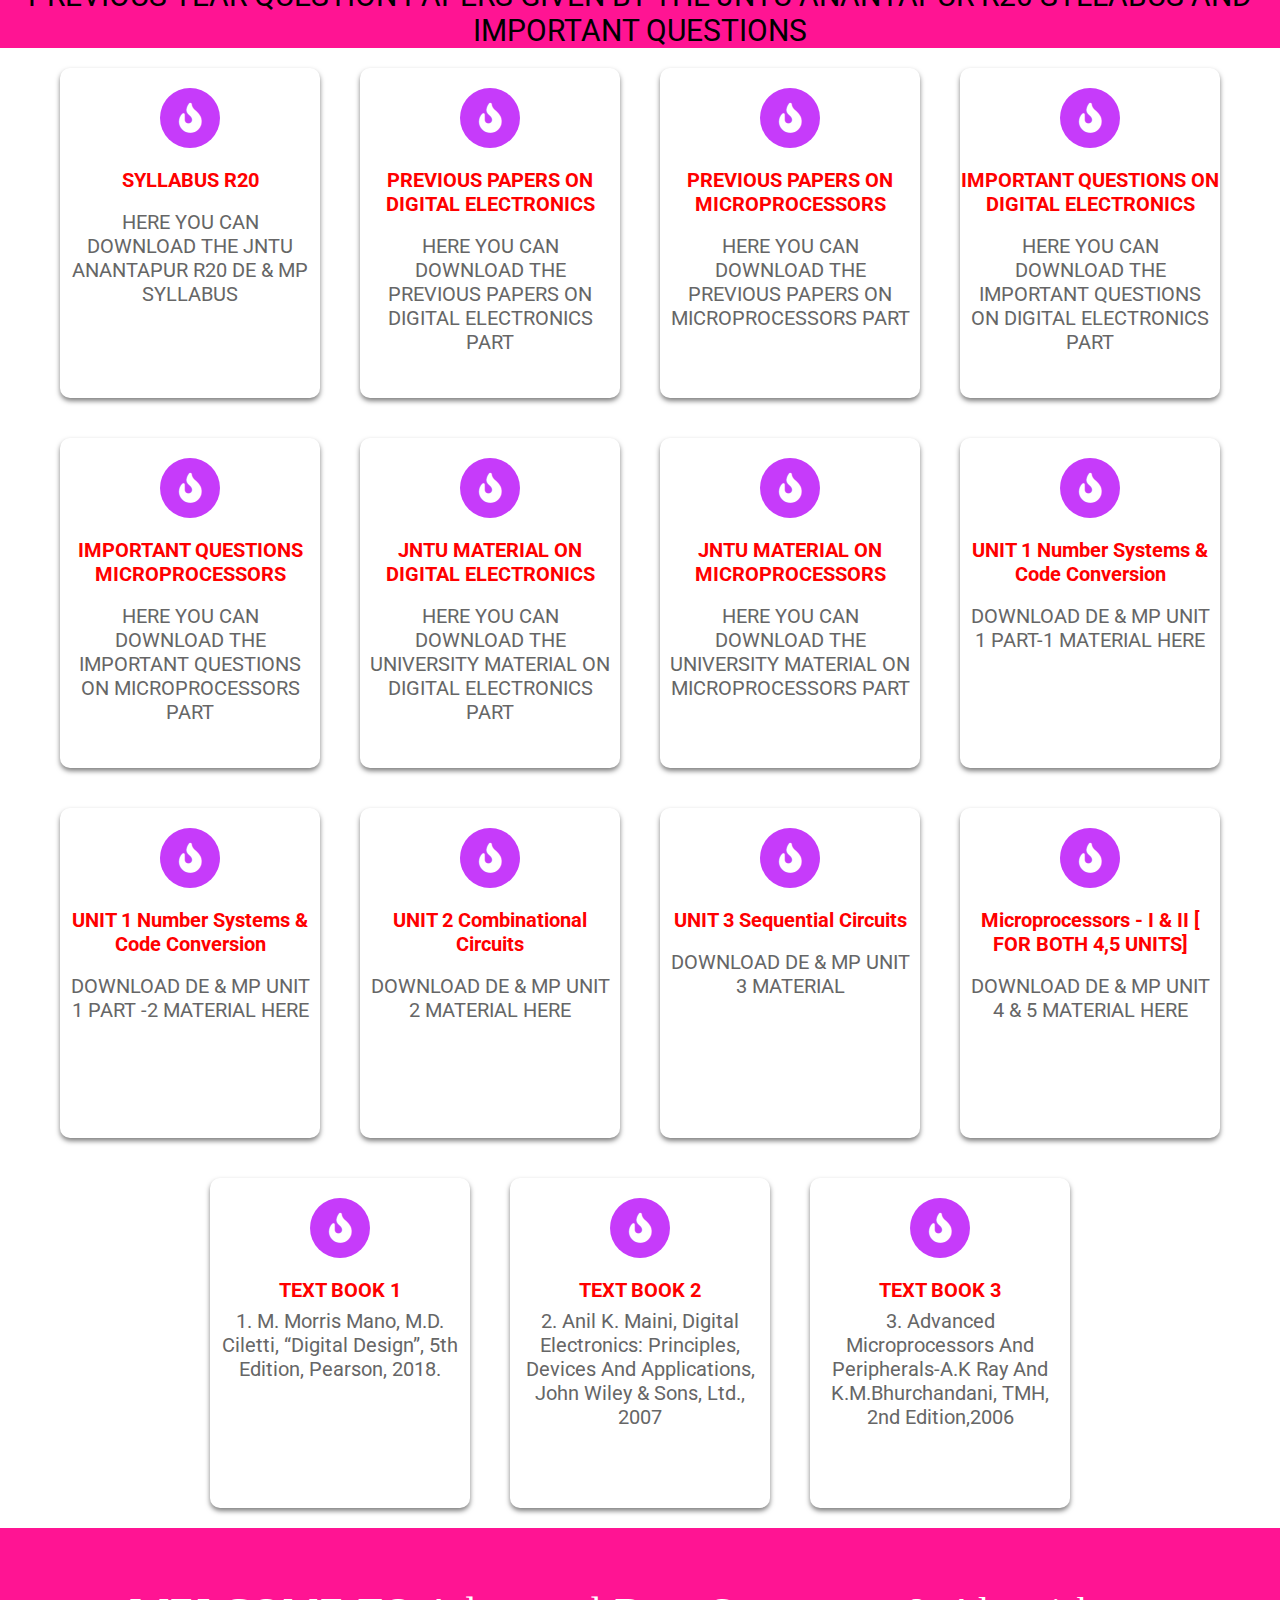
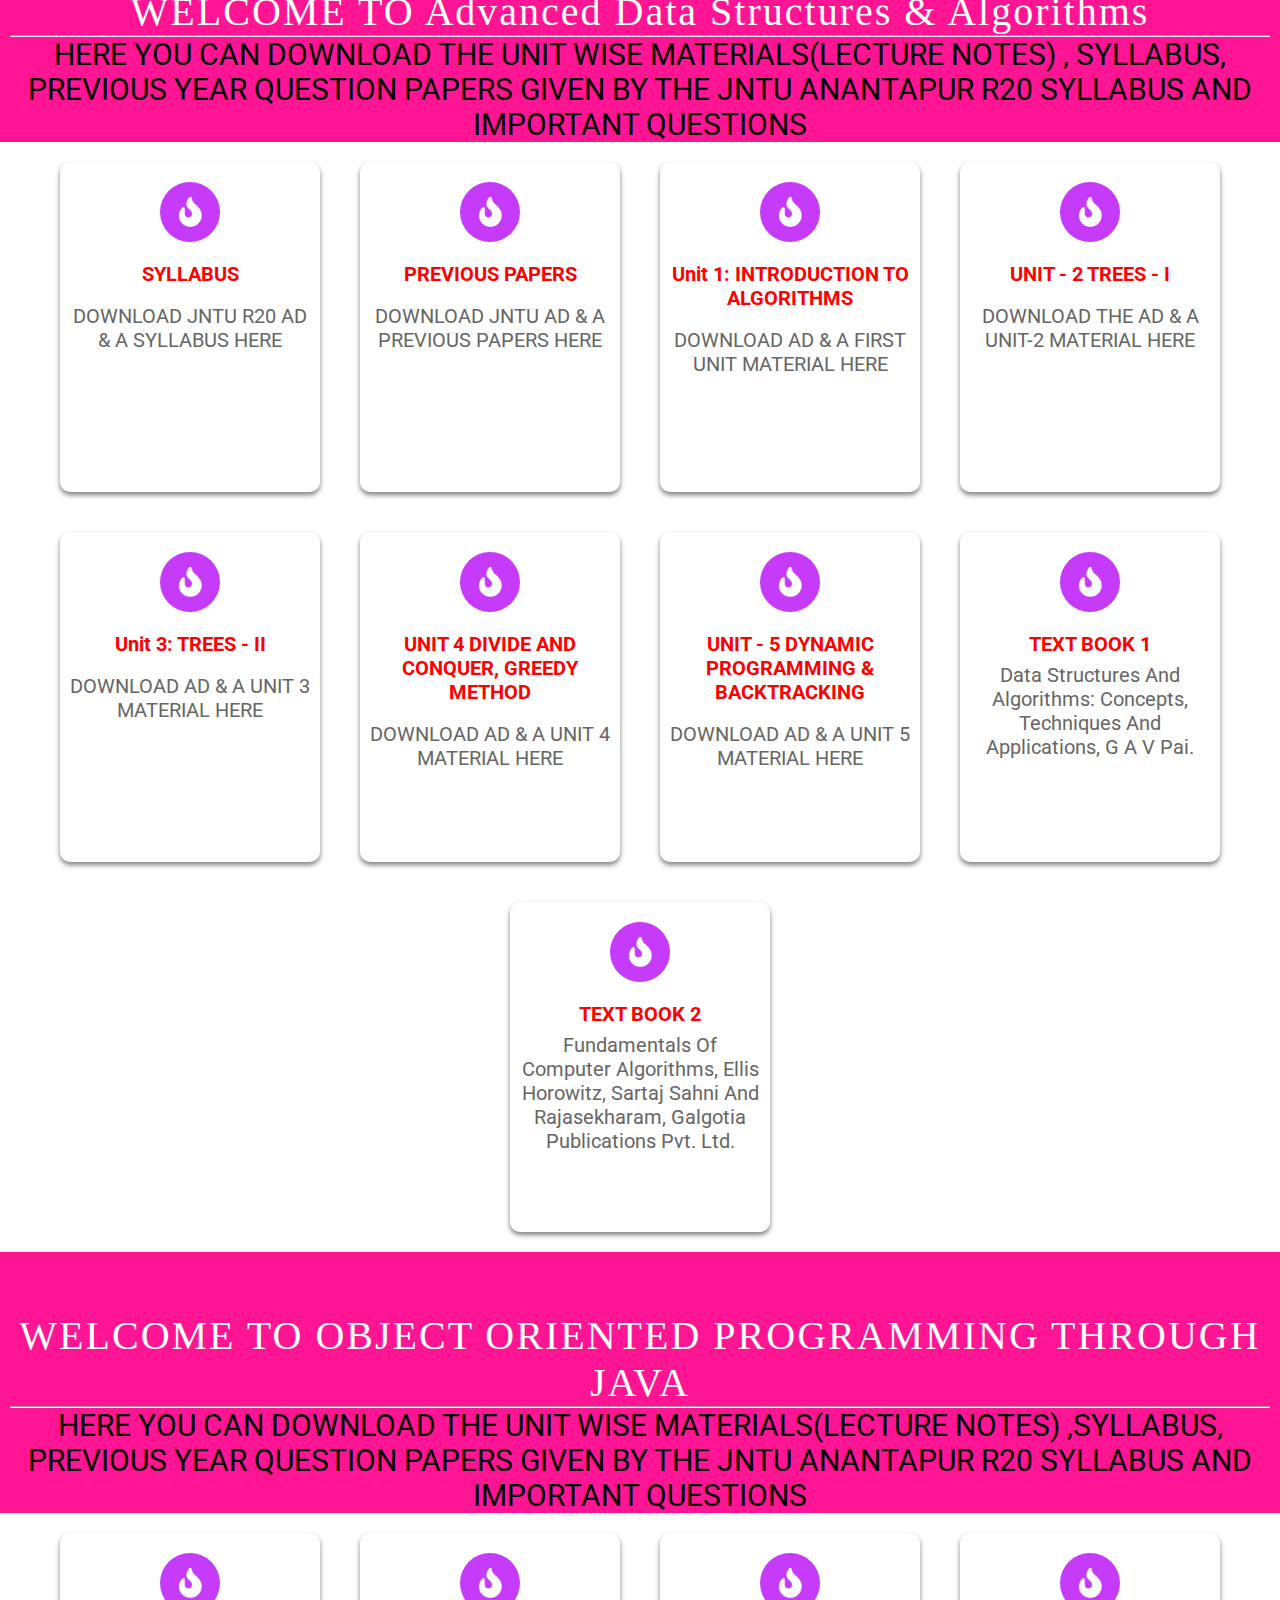
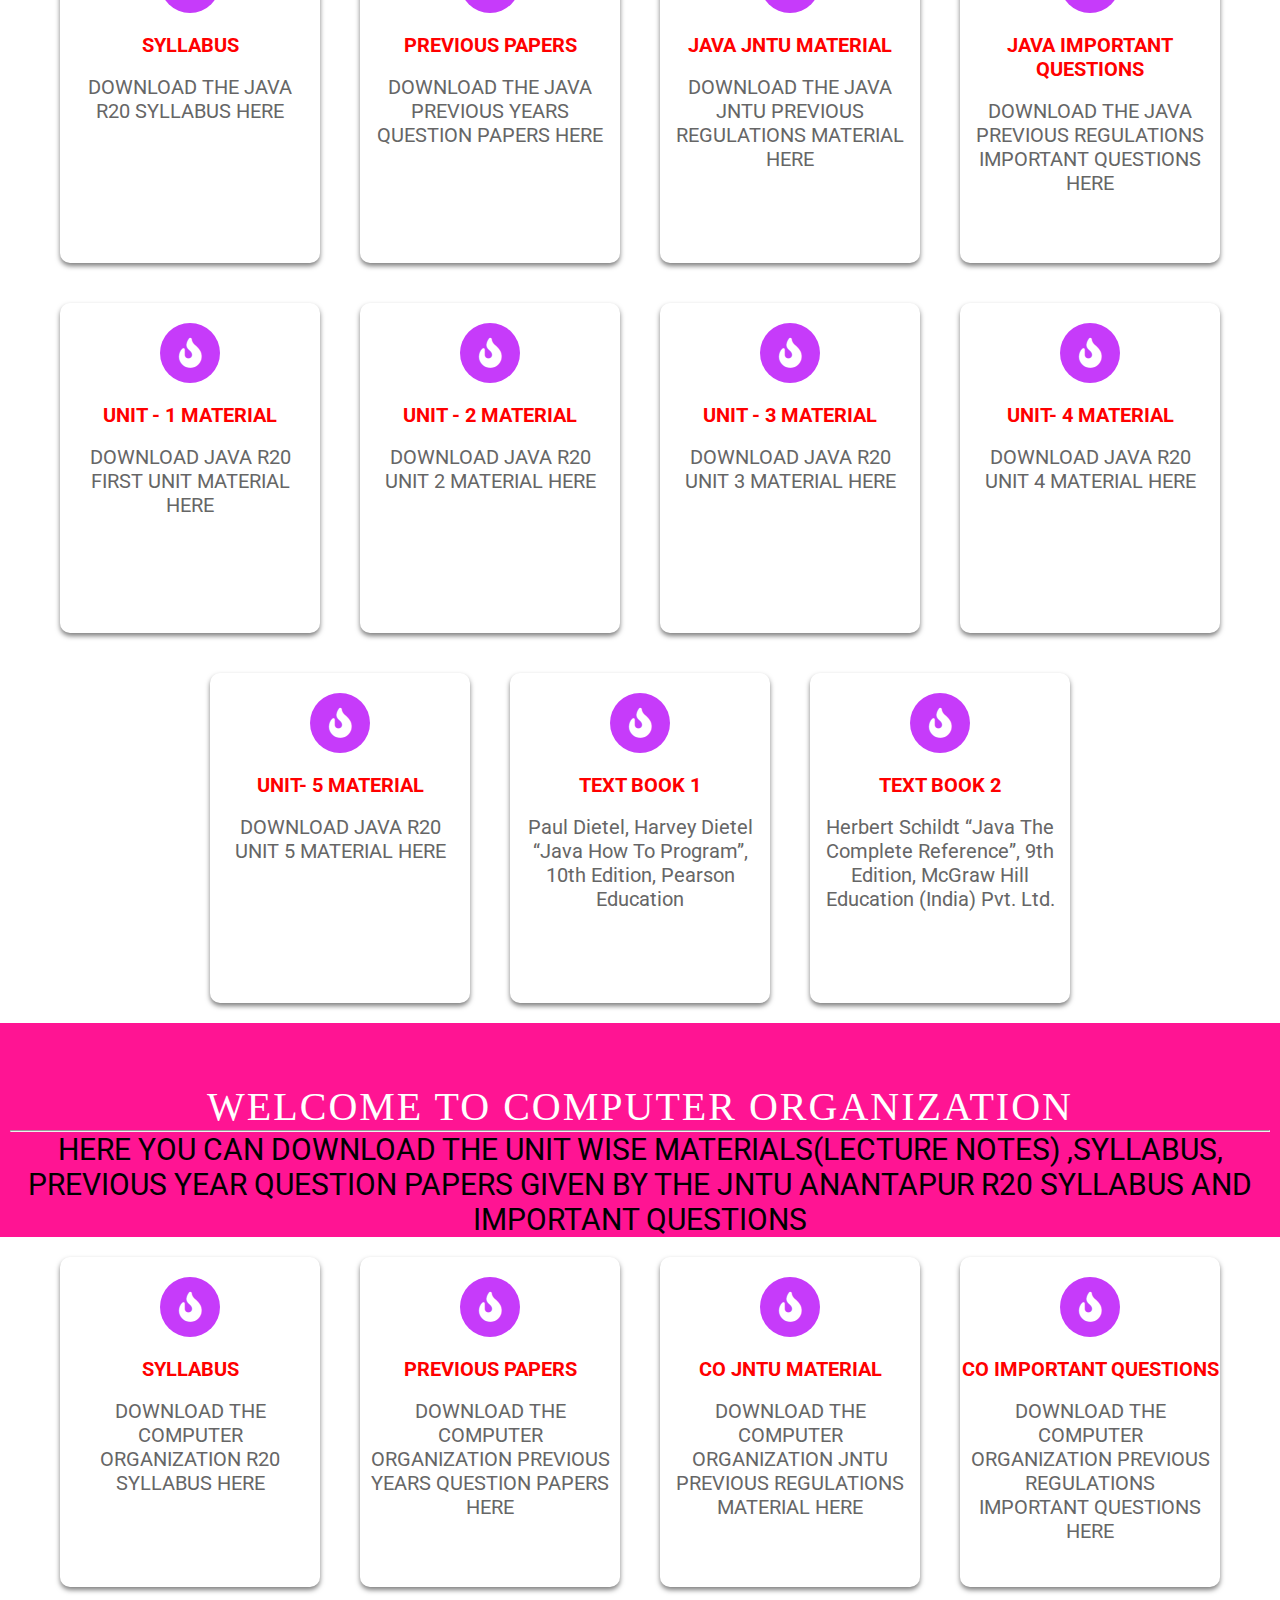
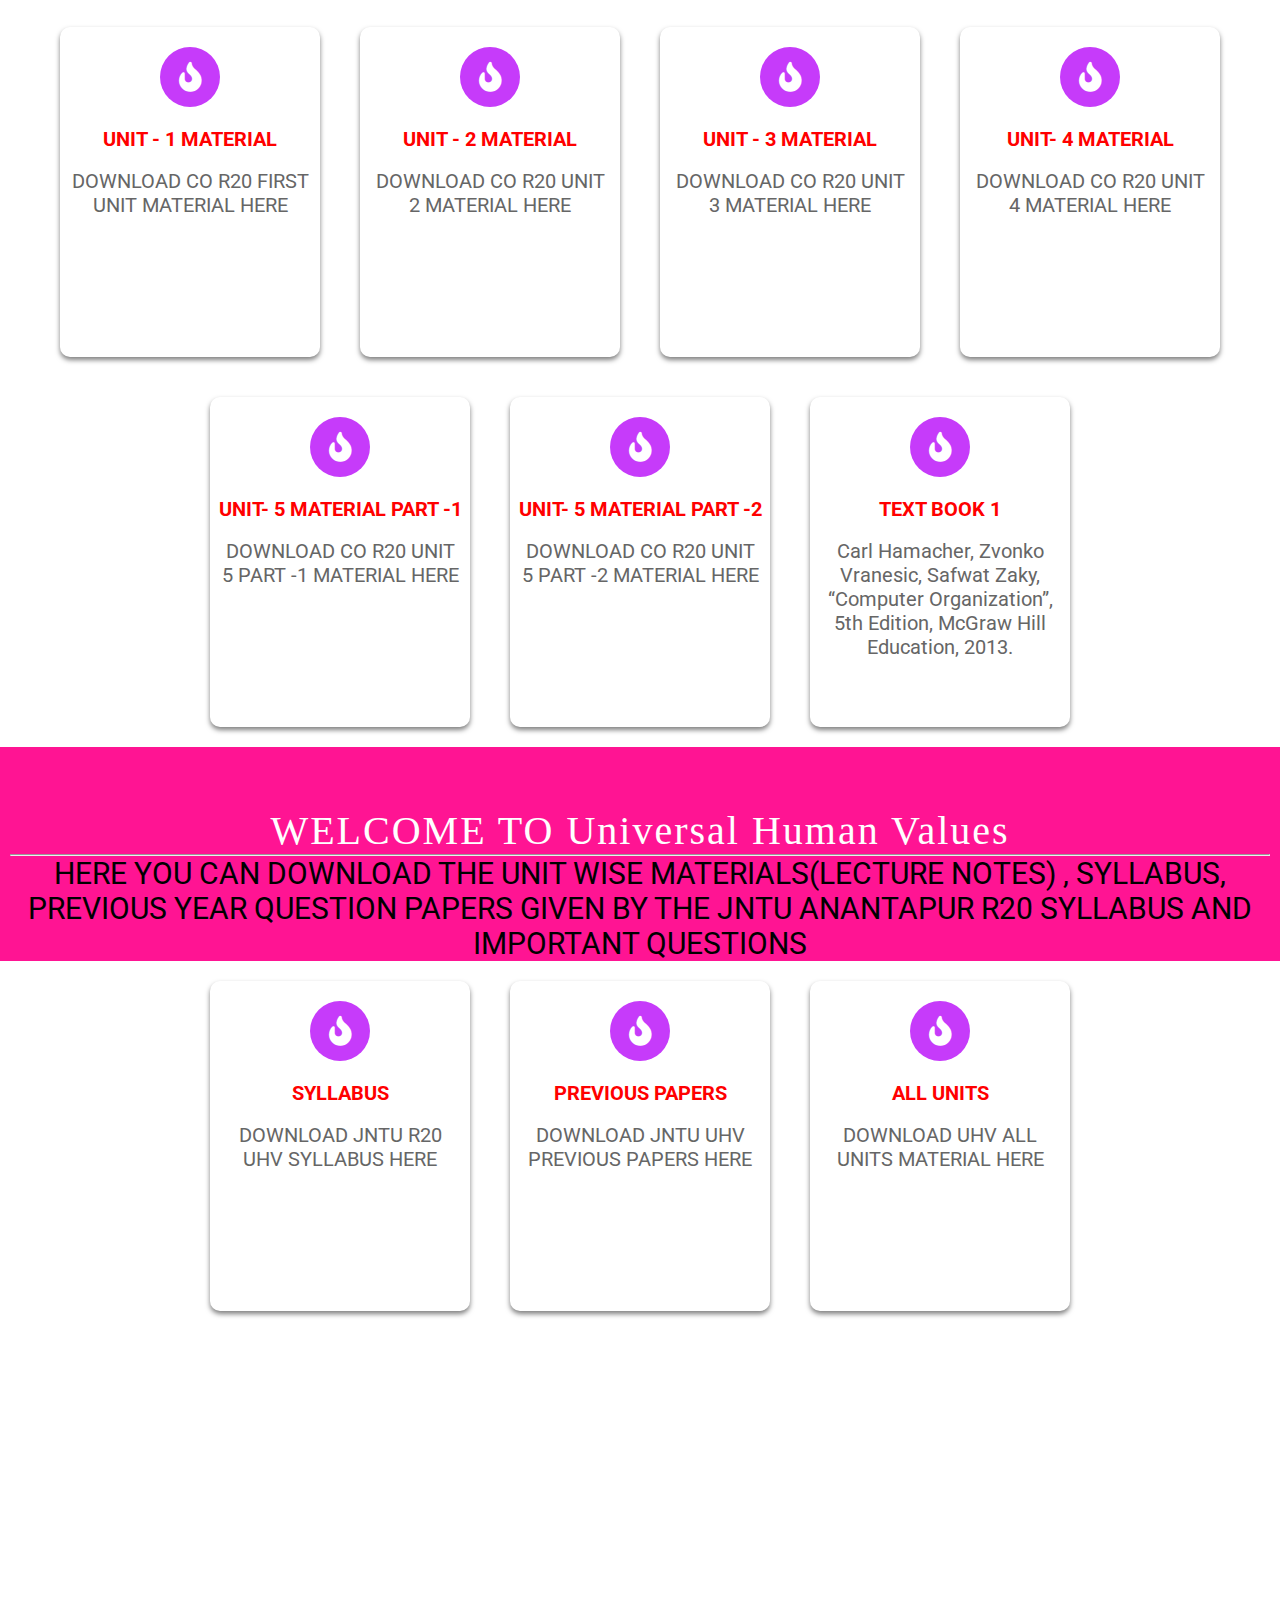
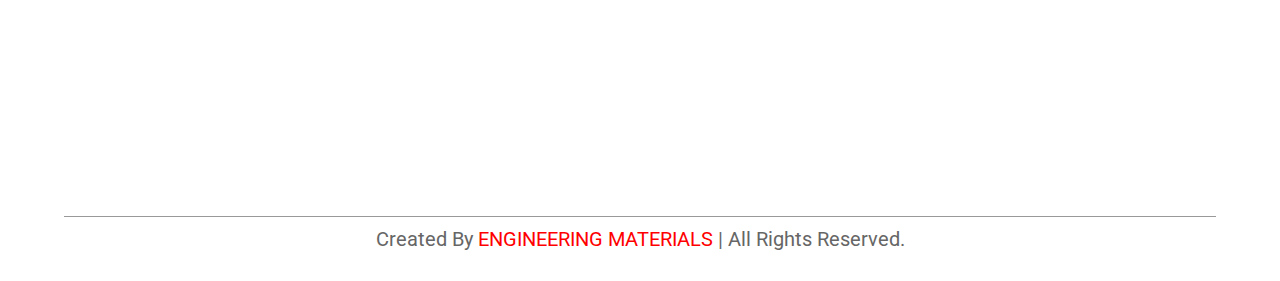
<file: sems/2-1.html>
<!DOCTYPE html>
<html lang="en">

<head>
    <meta charset="UTF-8">
    <meta name="viewport" content="width=device-width, initial-scale=1.0">
    <title>CSE[AI & ML] SECOND YEAR R20</title>

    <!-- font awesome cdn link  -->
    <link rel="stylesheet" href="https://cdnjs.cloudflare.com/ajax/libs/font-awesome/5.15.1/css/all.min.css">

    <!-- custom css file link  -->
    <link rel="stylesheet" href="csmr20, 2-1.css">
    <link rel="stylesheet" href="https://fonts.googleapis.com/icon?family=Material+Icons">
    <link rel="icon" href="img.gif" type="image/gif" sizes="16x16">
</head>

<body>



    <!-- header section starts  -->

    <header>

        <a href="#" class="logo"><i class="fas fa-graduation-cap"></i>ENGINEERING MATERIALS CSM 2- 1</a>



        <!--<div class="fas fa-bars"></div> -->
        <!-- BARS -->
    </header>

    <!-- header section ends -->


    <!-- home section starts  -->

    <section class="home" id="home">
        <div class="content">
            <h1>WELCOME TO R20 CSM 2-1 PAGE</h1><br /><br />
            <p>WELCOME TO SECOND YEAR FIRST SEMISTER PAGE NOW YOU CAN DOWNLOAD THE SUBJECT WISE SYLLABUS , COLLEGE
                MATERIALS , LECTURE NOTES(REFERENCE) , REFERENCE BOOKS FOR EXTRA INFORMATION AND SUBJECT WISE PREVIOUS
                YEAR QUESTION PAPERS HERE</p><br /><br />
        </div>
    </section>

    <!-- home section ends -->


    <!-- course section starts  -->
    <section class="home1" id="home1">
        <section id="course2" class="course2">
            <h1 class="heading1">QUICK LINKS</h1>
            <h1 class="title">SUBJECTS IN SECOND YEAR FIRST SEMESTER</h1>


        </section>


        <div class="box-container">
            <a href="#coursedmg">
                <div class="box">
                    <i class="fas fa-fire"></i>
                    <h3>Discrete Mathematics & Graph Theory</h3><br />
                    <p>20A54304</p>
                </div>
            </a>

            <a href="#coursedem">
                <div class="box">
                    <i class="fas fa-fire"></i>
                    <h3>Digital Electronics& Microprocessors</h3><br />
                    <p>20A04304T</p>
                </div>
            </a>

            <a href="#courseadsa">
                <div class="box">
                    <i class="fas fa-fire"></i>
                    <h3>Advanced Data Structures & Algorithms</h3>
                    <p>20A05301T</p>
                </div>
            </a>

            <a href="#courseoopj">
                <div class="box">
                    <i class="fas fa-fire"></i>
                    <h3>Object Oriented Programming Through Java</h3><br />
                    <p>20A05302T</p>
                </div>
            </a>
            <a href="#courseco">
                <div class="box">
                    <i class="fas fa-fire"></i>
                    <h3>Computer Organization</h3><br />
                    <p>20A05303</p>
                </div>
            </a>
            <a href="#courseuhv">
                <div class="box">
                    <i class="fas fa-fire"></i>
                    <h3>Universal Human Values</h3><br />
                    <p>20A52201</p>
                </div>
            </a>
            <a href="https://www.jdoodle.com/online-java-compiler/" target="blank">
                <div class="box">
                    <i class="fas fa-laptop-code"></i>
                    <h3>JAVA COMPILER</h3>
                    <p>HERE YOU CAN EXCUTE AND RUN A<br /> JAVA CODE ONLINE</p>
                </div>
            </a>

        </div>
    </section>
    <!-- Course Section Ends -->





    <!-- subject DM section start -->



    <section id="coursedmg" class="coursedmg">

        <h1 class="heading">WELCOME TO DISCRETE MATHEMATICS & GRAPH THEORY<br />
            <hr />
        </h1>
        <h5 class="title">HERE YOU CAN DOWNLOAD THE UNIT WISE MATERIALS(LECTURE NOTES) ,SYLLABUS, PREVIOUS YEAR QUESTION
            PAPERS GIVEN BY THE JNTU ANANTAPUR R20 SYLLABUS AND IMPORTANT QUESTIONS</h5>
    </section>
    <section id="home2" class="home2">
        <div class="box-container">
            <a href="https://drive.google.com/file/d/1e7edDeLhlIWTHYZhn46bqNPKrW19-1SN/view?usp=sharing" target="blank">
                <div class="box">
                    <i class="fas fa-fire"></i>
                    <h3>SYLLABUS</h3><br />
                    <p>DOWNLOAD JNTUANANRAPUR R20 DM & GT SYLLABUS HERE</p>
                </div>
            </a>

            <a href="https://drive.google.com/file/d/1AVN4YWcl3sQmByZ__CWwedq3aHyDtX2K/view?usp=drivesdk" target="blank">
                <div class="box">
                    <i class="fas fa-fire"></i>
                    <h3>PREVIOUS PAPERS for <br />DM & GT</h3><br />
                    <p>DOWNLOAD DM & GT PREVIOUS YEAR JNTU QUESTION PAPERS</p>
                </div>
            </a>

            <a href="https://drive.google.com/file/d/1ZV6hpwErTMm5QE-d0gPFZ5f8aZf53js8/view?usp=sharing" target="blank">
                <div class="box">
                    <i class="fas fa-fire"></i>
                    <h3>JNTU MATERIAL</h3><br />
                    <p>DOWNLOAD JNTU DM & GT UNIVERSITY MATERIAL HERE</p>
                </div>
            </a>
			
            <a href="https://drive.google.com/file/d/1_2XaFumB2AfAM-7NVJOxp-fxgExm2fWz/view?usp=sharing" target="blank">
                <div class="box">
                    <i class="fas fa-fire"></i>
                    <h3>UNIT 1 -<br /> MATHEMATICAL LOGIC</h3><br />
                    <p>DOWNLOAD DM & GT FIRST UNIT MATERIAL HERE</p>
                </div>
            </a>
            <a href="https://drive.google.com/file/d/1b4JEcciI49zF7SQuYjwmmo-hDWuN51dz/view?usp=sharing" target="blank">
                <div class="box">
                    <i class="fas fa-fire"></i>
                    <h3>UNIT 2 - SET THEORY</h3><br />
                    <p>DOWNLOAD DM & GT SECOND UNIT MATERIAL HERE</p>
                </div>
            </a>

            <a href="https://drive.google.com/file/d/1Qfya6eUhrpUqIcxqpLBBcllSsKu5jKku/view?usp=sharing" target="blank">
                <div class="box">
                    <i class="fas fa-fire"></i>
                    <h3>UNIT 3 -ELEMENTARY COMBINATORICS</h3><br />
                    <p>DOWNLOAD DM & GT THIRD UNIT MATERIAL HERE</p>
                </div>
            </a>

            <a href="https://drive.google.com/file/d/1tJ_iJslZ980H12Fdeq-c_ZIeswcBGVMn/view" target="blank">
                <div class="box">
                    <i class="fas fa-fire"></i>
                    <h3>UNIT 4 -RECURRENCE RELATIONS </h3><br />
                    <p>DOWNLOAD DM & GT FOURTH UNIT MATERIAL HERE</p>
                </div>
            </a>

            <a href="https://drive.google.com/file/d/1pQaf0EoQG8E4ORPqyYe0RvGgQla0oJJD/view" target="blank">
                <div class="box">
                    <i class="fas fa-fire"></i>
                    <h3>UNIT 5 -GRAPHS</h3><br />
                    <p>DOWNLOAD DM & GT FIFTH UNIT MATERIAL HERE</p>
                </div>
            </a>

            <a href="https://drive.google.com/file/d/1-7PgysF-jZKv9rWeViuDLFABFzeUzM-1/view?usp=sharing" target="blank">
                <div class="box">
                    <i class="fas fa-fire"></i>
                    <h3>TEXT BOOK1</h3>
                    <p>Joe L. Mott. Abraham Kandel and Theodore P. Baker, “Discrete Mathematics for Computer Scientists & Mathematicians”, 2nd Edition, Pearson, 2008. (for Units III to V).</p>
                </div>
            </a>
			
			<a href="https://drive.google.com/file/d/1LGdcasp74k2xNjWqoFZMC7kKABDXeIOS/view?usp=sharing" target="blank">
                <div class="box">
                    <i class="fas fa-fire"></i>
                    <h3>TEXT BOOK 2</h3>
                    <p> J P Trembly and R Manohar, “Discrete Mathematical Structures with Applications to Computer Science”, 1st Edition, McGraw Hill, 2017(For Unit I&II)</p>
                </div>
            </a>
			
			<a href="https://drive.google.com/file/u/1/d/19-75454CxqSn8GcXSetuabhcrwDp4i66/view?usp=sharing" target="blank">
                <div class="box">
                    <i class="fas fa-fire"></i>
                    <h3>TEXT BOOKS/ REFERENCE BOOKS FOR DM & GT</h3>
                    <p>DOWNLOAD DISCRETE MATHEMATICS TEXT BOOKS AND REFERENCE BOOKS HERE</p>
                </div>
            </a>

        </div>

    </section>

    <!-- subject DM section end -->



    <!-- subject DE&MP section start -->



    <section id="coursedem" class="coursedem">

        <h1 class="heading">WELCOME TO DIGITAL ELECTRONICS & MICROPROCESSORS<br />
            <hr />
        </h1>
        <h5 class="title">HERE YOU CAN DOWNLOAD THE UNIT WISE MATERIALS(LECTURE NOTES) ,SYLLABUS, PREVIOUS YEAR QUESTION
            PAPERS GIVEN BY THE JNTU ANANTAPUR R20 SYLLABUS AND IMPORTANT QUESTIONS</h5>
    </section>
    <section id="home2" class="home2">
        <div class="box-container">
            <a href="https://drive.google.com/file/d/1KgUtKF7kHQ-7HjER3F6i2j7heNZZ_ycw/view?usp=sharing" target="blank">
                <div class="box">
                    <i class="fas fa-fire"></i>
                    <h3>SYLLABUS R20</h3><br />
                    <p>HERE YOU CAN DOWNLOAD THE JNTU ANANTAPUR R20 DE & MP SYLLABUS</p>
                </div>
            </a>
			
			<a href="https://drive.google.com/file/d/1MuaR-ACU6UjBcH6Jg-hqST5enxMjA1qC/view?usp=sharing" target="blank">
                <div class="box">
                    <i class="fas fa-fire"></i>
                    <h3>PREVIOUS PAPERS ON DIGITAL ELECTRONICS</h3><br />
                    <p>HERE YOU CAN DOWNLOAD THE PREVIOUS PAPERS ON DIGITAL ELECTRONICS PART</p>
                </div>
            </a>
			<a href="https://drive.google.com/file/d/1NwxkQ-bVVJ3Cijo_PkHfNgAkS4x_pI32/view?usp=sharing" target="blank">
                <div class="box">
                    <i class="fas fa-fire"></i>
                    <h3>PREVIOUS PAPERS ON MICROPROCESSORS</h3><br />
                    <p>HERE YOU CAN DOWNLOAD THE PREVIOUS PAPERS ON MICROPROCESSORS PART</p>
                </div>
            </a>
			
			<a href="https://drive.google.com/file/d/1pWdlTlzH7JVMg0VPUXiLRR05XWbeXFjW/view?usp=sharing" target="blank">
                <div class="box">
                    <i class="fas fa-fire"></i>
                    <h3>IMPORTANT QUESTIONS ON DIGITAL ELECTRONICS</h3><br />
                    <p>HERE YOU CAN DOWNLOAD THE IMPORTANT QUESTIONS ON DIGITAL ELECTRONICS PART</p>
                </div>
            </a>
			<a href="https://drive.google.com/file/d/15r0Tg8Zjm9T3W9YNrXTrKizQVAmD1F5R/view?usp=sharing" target="blank">
                <div class="box">
                    <i class="fas fa-fire"></i>
                    <h3>IMPORTANT QUESTIONS MICROPROCESSORS</h3><br />
                    <p>HERE YOU CAN DOWNLOAD THE IMPORTANT QUESTIONS ON MICROPROCESSORS PART</p>
                </div>
            </a>
			
			
			<a href="https://drive.google.com/file/d/18z7J-OtcbzQlPYkKnKIz0y0IzmxX30iR/view?usp=sharing" target="blank">
                <div class="box">
                    <i class="fas fa-fire"></i>
                    <h3>JNTU MATERIAL ON DIGITAL ELECTRONICS</h3><br />
                    <p>HERE YOU CAN DOWNLOAD THE UNIVERSITY MATERIAL ON DIGITAL ELECTRONICS PART</p>
                </div>
            </a>
			<a href="https://drive.google.com/file/d/1V4ftXg_mOzeK4GYkwMzj6pwCvKDjAB_Y/view?usp=sharing" target="blank">
                <div class="box">
                    <i class="fas fa-fire"></i>
                    <h3>JNTU MATERIAL ON MICROPROCESSORS</h3><br />
                    <p>HERE YOU CAN DOWNLOAD THE UNIVERSITY MATERIAL ON MICROPROCESSORS PART</p>
                </div>
            </a>
			

            <a href="https://drive.google.com/file/d/1YModVzsJHe7KVP1e0h3HqOXpd0LV0rat/view?usp=sharing" target="blank">
                <div class="box">
                    <i class="fas fa-fire"></i>
                    <h3>UNIT 1 Number Systems & Code Conversion</h3><br />
                    <p>DOWNLOAD DE & MP UNIT 1 PART-1 MATERIAL HERE</p>
                </div>
            </a>
			<a href="https://drive.google.com/file/d/1CJr11vcU3-OMqxU4RxHT8Ohpv9d7r5aX/view?usp=sharing" target="blank">
                <div class="box">
                    <i class="fas fa-fire"></i>
                    <h3>UNIT 1 Number Systems & Code Conversion</h3><br />
                    <p>DOWNLOAD DE & MP UNIT 1 PART -2 MATERIAL HERE</p>
                </div>
            </a>

            <a href="https://drive.google.com/file/d/11Kbjsei_kqTW5iaq0v3dZprOFM5J_7fS/view" target="blank">
                <div class="box">
                    <i class="fas fa-fire"></i>
                    <h3>UNIT 2 Combinational Circuits</h3><br />
                    <p>DOWNLOAD DE & MP UNIT 2 MATERIAL HERE</p>
                </div>
            </a>

            <a href="https://drive.google.com/file/d/14YWpFCU43OCTOhQtQYzAF8nRsEn4RaTh/view" target="blank">
                <div class="box">
                    <i class="fas fa-fire"></i>
                    <h3>UNIT 3 Sequential Circuits</h3><br />
                    <p>DOWNLOAD DE & MP UNIT 3 MATERIAL</p>
                </div>
            </a>
            <a href="https://drive.google.com/file/d/19sAqIMdgXKKaea__uV1yAr5g38ATjrqM/view?usp=sharing" target="blank">
                <div class="box">
                    <i class="fas fa-fire"></i>
                    <h3>Microprocessors - I & II [ FOR BOTH 4,5 UNITS]</h3><br />
                    <p>DOWNLOAD DE & MP UNIT 4 & 5 MATERIAL HERE</p>
                </div>
            </a>

            

            <a href="https://drive.google.com/file/d/1TMqaGKQqSlNNMJNQKRWJshqBWEYyS5_2/view" target="blank">
                <div class="box">
                    <i class="fas fa-fire"></i>
                    <h3>TEXT BOOK 1</h3>
                    <p>1. M. Morris Mano, M.D. Ciletti, “Digital Design”, 5th edition, Pearson, 2018.</p>
                </div>
            </a>
			
			
			
			<a href="http://library.lol/main/1805E0D55FD7439E851E36A37D11BA81" target="blank">
                <div class="box">
                    <i class="fas fa-fire"></i>
                    <h3>TEXT BOOK 2</h3>
                    <p>2. Anil K. Maini, Digital Electronics: Principles, Devices and Applications, John Wiley & Sons, Ltd., 2007</p>
                </div>
				</a>
				
				<a href="http://library.lol/main/67C5AC79DC8180A7F0641609D0C7800C" target="blank">
                <div class="box">
                    <i class="fas fa-fire"></i>
                    <h3>TEXT BOOK 3</h3>
                    <p>3. Advanced microprocessors and peripherals-A.K Ray and K.M.Bhurchandani, TMH, 2nd edition,2006</p>
                </div>
				</a>
        </div>

    </section>

    <!-- subject DE&MP section end -->


    <!-- subject AD & A section start -->



    <section id="courseadsa" class="courseadsa">

        <h1 class="heading">WELCOME TO Advanced Data Structures & Algorithms<br />
            <hr />
        </h1>
        <h5 class="title">HERE YOU CAN DOWNLOAD THE UNIT WISE MATERIALS(LECTURE NOTES) , SYLLABUS, PREVIOUS YEAR
            QUESTION PAPERS GIVEN BY THE JNTU ANANTAPUR R20 SYLLABUS AND IMPORTANT QUESTIONS</h5>
    </section>
    <section id="home2" class="home2">
        <div class="box-container">
            <a href="https://drive.google.com/file/d/14Wpc1LkRo5spa0ozKyKpFxlmVFKUDlCa/view?usp=sharing"
                target="blank">
                <div class="box">
                    <i class="fas fa-fire"></i>
                    <h3>SYLLABUS</h3><br />
                    <p>DOWNLOAD JNTU R20 AD & A SYLLABUS HERE</p>
                </div>
            </a>
		
		<a href="https://drive.google.com/file/d/1lWJVHji2QUeMZkJTjgPxL6LSdjoln_0G/view?usp=sharing"
                target="blank">
                <div class="box">
                    <i class="fas fa-fire"></i>
                    <h3>PREVIOUS PAPERS</h3><br />
                    <p>DOWNLOAD JNTU AD & A PREVIOUS PAPERS HERE</p>
                </div>
            </a>


            <a href="https://drive.google.com/file/d/1GmD6u5D2Mkjp9w1x2-aPrAmyIiOqRyS5/view?usp=sharing" target="blank">
                <div class="box">
                    <i class="fas fa-fire"></i>
                    <h3>Unit 1: INTRODUCTION TO ALGORITHMS </h3><br />
                    <p>DOWNLOAD AD & A FIRST UNIT MATERIAL HERE</p>
                </div>
            </a>

            <a href="https://drive.google.com/file/d/12zsAWDF34UadwOcwMqWPfFFXBTKzJufO/view?usp=sharing" target="blank">
                <div class="box">
                    <i class="fas fa-fire"></i>
                    <h3>UNIT - 2 TREES - I</h3><br />
                    <p>DOWNLOAD THE AD & A UNIT-2 MATERIAL HERE</p>
                </div>
            </a>

            <a href="https://drive.google.com/file/d/13-lB_kcmniPWX8-oDLdw08lTR1oRUAAV/view?usp=sharing" target="blank">
                <div class="box">
                    <i class="fas fa-fire"></i>
                    <h3>Unit 3: TREES - II </h3><br />
                    <p>DOWNLOAD AD & A UNIT 3 MATERIAL HERE</p>
                </div>
            </a>

            <a href="https://drive.google.com/file/d/1IKLw9lTo_iw2MSTaa7bUtJY2ipcnWTYR/view?usp=sharing"
                target="blank">
                <div class="box">
                    <i class="fas fa-fire"></i>
                    <h3>UNIT 4 DIVIDE AND CONQUER,  GREEDY METHOD</h3><br />
                    <p>DOWNLOAD AD & A UNIT 4 MATERIAL HERE</p>
                </div>
            </a>

            <a href="https://drive.google.com/file/d/132d1HsjUvROBeF98CGrmxbXoct2u1RsE/view?usp=sharing" target="blank">
                <div class="box">
                    <i class="fas fa-fire"></i>
                    <h3>UNIT - 5 DYNAMIC PROGRAMMING & BACKTRACKING</h3><br />
                    <p>DOWNLOAD AD & A UNIT 5 MATERIAL HERE</p>
                </div>
            </a>

           
            <a href="http://library.lol/main/C4177BB521EEC98D22327CB784F570D8" target="blank">
                <div class="box">
                    <i class="fas fa-fire"></i>
                    <h3>TEXT BOOK 1</h3>
                     <p>Data Structures and algorithms: Concepts, Techniques and Applications, G A V Pai.</p>
                </div>
            </a>
			
			 <a href="http://library.lol/main/A76D5B31368A33ADC79D1611CE9E77C0" target="blank">
                <div class="box">
                    <i class="fas fa-fire"></i>
                    <h3>TEXT BOOK 2</h3>
                     <p>Fundamentals of Computer Algorithms, Ellis Horowitz, Sartaj Sahni and Rajasekharam, Galgotia publications Pvt. Ltd.</p>
                </div>
            </a>

            
        </div>

    </section>

    <!-- subject AD & A section end -->




    <!-- subject java section start -->



    <section id="courseoopj" class="courseoopj">

        <h1 class="heading">WELCOME TO OBJECT ORIENTED PROGRAMMING THROUGH JAVA<br />
            <hr />
        </h1>
        <h5 class="title">HERE YOU CAN DOWNLOAD THE UNIT WISE MATERIALS(LECTURE NOTES) ,SYLLABUS, PREVIOUS YEAR QUESTION
            PAPERS GIVEN BY THE JNTU ANANTAPUR R20 SYLLABUS AND IMPORTANT QUESTIONS</h5>
    </section>
    <section id="home2" class="home2">
        <div class="box-container">
            <a href="https://drive.google.com/file/d/10iC2JpzjzmWhGWDHewQ24nNjQNR_njbG/view?usp=sharing"
                target="blank">
                <div class="box">
                    <i class="fas fa-fire"></i>
                    <h3>SYLLABUS</h3><br />
                    <p>DOWNLOAD THE JAVA R20 SYLLABUS HERE</p>
                </div>
            </a>

            <a href="https://drive.google.com/file/d/1JoauhMbZ1jCnVkzCzjTLTr2H3FV_YmkG/view?usp=sharing" target="blank">
                <div class="box">
                    <i class="fas fa-fire"></i>
                    <h3>PREVIOUS PAPERS</h3><br />
                    <p>DOWNLOAD THE JAVA PREVIOUS YEARS QUESTION PAPERS HERE</p>
                </div>
            </a>

            <a href="https://drive.google.com/file/d/1XyJDzWa7eJR8JDtO1EnREtbMd_uu3kZh/view?usp=sharing" target="blank">
                <div class="box">
                    <i class="fas fa-fire"></i>
                    <h3>JAVA JNTU MATERIAL</h3><br />
                    <p>DOWNLOAD THE JAVA JNTU PREVIOUS REGULATIONS MATERIAL HERE</p>
                </div>
            </a>
			
			<a href="https://drive.google.com/file/d/1_-H0QekqeUk0Ui_mEkwhnT25yR3skSgG/view?usp=sharing" target="blank">
                <div class="box">
                    <i class="fas fa-fire"></i>
                    <h3>JAVA IMPORTANT QUESTIONS</h3><br />
                    <p>DOWNLOAD THE JAVA PREVIOUS REGULATIONS IMPORTANT QUESTIONS HERE</p>
                </div>
            </a>

            <a href="https://drive.google.com/file/d/13iA1eLPbJ80UG_0YK3ApVop-kYz8uOeM/view?usp=sharing" target="blank">
                <div class="box">
                    <i class="fas fa-fire"></i>
                    <h3>UNIT - 1 MATERIAL</h3><br />
                    <p>DOWNLOAD JAVA R20 FIRST UNIT MATERIAL HERE</p>
                </div>
            </a>
            <a href="https://drive.google.com/file/d/15T_QzNkjtBmQicwm8DbR-rQZKmAI-8aQ/view?usp=sharing" target="blank">
                <div class="box">
                    <i class="fas fa-fire"></i>
                    <h3>UNIT - 2 MATERIAL</h3><br />
                    <p>DOWNLOAD JAVA R20 UNIT 2 MATERIAL HERE</p>
                </div>
            </a>

            <a href="https://drive.google.com/file/d/1rM5n4qg8TCDguceVJ5V5xGsFfTrnaWtU/view?usp=sharing" target="blank">
                <div class="box">
                    <i class="fas fa-fire"></i>
                    <h3>UNIT - 3 MATERIAL</h3><br />
                    <p>DOWNLOAD JAVA R20 UNIT 3 MATERIAL HERE</p>
                </div>
            </a>
			
			<a href="https://drive.google.com/file/d/1byv9sp5PLgYQvXb3sJPP1HRUQvb5I81y/view?usp=sharing" target="blank">
                <div class="box">
                    <i class="fas fa-fire"></i>
                    <h3>UNIT- 4 MATERIAL</h3><br />
                    <p>DOWNLOAD JAVA R20 UNIT 4 MATERIAL HERE</p>
                </div>
            </a>
			
			<a href="https://drive.google.com/file/d/1x9T1cdwNQ-MN-ZP7mINcR3Xmb4eJhZFP/view?usp=sharing" target="blank">
                <div class="box">
                    <i class="fas fa-fire"></i>
                    <h3>UNIT- 5 MATERIAL</h3><br />
                    <p>DOWNLOAD JAVA R20 UNIT 5 MATERIAL HERE</p>
                </div>
            </a>

            <a href="https://drive.google.com/file/d/1mhqh_724lX3mDbzTR1cIgnLyQorPqOjT/view?usp=sharing" target="blank">
                <div class="box">
                    <i class="fas fa-fire"></i>
                    <h3>TEXT BOOK 1</h3><br />
                    <p>Paul Dietel, Harvey Dietel “Java How to Program”, 10th Edition, Pearson Education</p>
                </div>
            </a>
			
			<a href="https://drive.google.com/file/d/1xOWxLVWmOCiS2kKfV5vP4wgecLdgyu3G/view?usp=sharing" target="blank">
                <div class="box">
                    <i class="fas fa-fire"></i>
                    <h3>TEXT BOOK 2</h3><br />
                    <p>Herbert Schildt “Java The complete reference”, 9th edition, McGraw Hill Education (India) Pvt. Ltd. </p>
                </div>
            </a>

        </div>

    </section>

    <!-- subject java section end -->
	
	
	
	
	

<!-- subject CO section start -->



    <section id="courseco" class="courseco">

        <h1 class="heading">WELCOME TO COMPUTER ORGANIZATION<br />
            <hr />
        </h1>
        <h5 class="title">HERE YOU CAN DOWNLOAD THE UNIT WISE MATERIALS(LECTURE NOTES) ,SYLLABUS, PREVIOUS YEAR QUESTION
            PAPERS GIVEN BY THE JNTU ANANTAPUR R20 SYLLABUS AND IMPORTANT QUESTIONS</h5>
    </section>
    <section id="home2" class="home2">
        <div class="box-container">
            <a href="https://drive.google.com/file/d/1BwwI0ACzXCScWy8A5zxN67y0NmAI6mMA/view?usp=sharing"
                target="blank">
                <div class="box">
                    <i class="fas fa-fire"></i>
                    <h3>SYLLABUS</h3><br />
                    <p>DOWNLOAD THE COMPUTER ORGANIZATION R20 SYLLABUS HERE</p>
                </div>
            </a>

            <a href="https://drive.google.com/file/u/1/d/1Opd75y1s4v6MyX97y8FS9x5oZYAkyt32/view?usp=sharing" target="blank">
                <div class="box">
                    <i class="fas fa-fire"></i>
                    <h3>PREVIOUS PAPERS</h3><br />
                    <p>DOWNLOAD THE COMPUTER ORGANIZATION PREVIOUS YEARS QUESTION PAPERS HERE</p>
                </div>
            </a>

            <a href="https://drive.google.com/file/d/1xvOOY9L-XYWSmV3qlOmoHKD6t0jx1WFb/view?usp=sharing" target="blank">
                <div class="box">
                    <i class="fas fa-fire"></i>
                    <h3>CO JNTU MATERIAL</h3><br />
                    <p>DOWNLOAD THE COMPUTER ORGANIZATION JNTU PREVIOUS REGULATIONS MATERIAL HERE</p>
                </div>
            </a>
			
			<a href="https://drive.google.com/file/d/1u4NpJEeRdznjWQmFoGv7HfeOcK3NPqmZ/view?usp=sharing" target="blank">
                <div class="box">
                    <i class="fas fa-fire"></i>
                    <h3>CO IMPORTANT QUESTIONS</h3><br />
                    <p>DOWNLOAD THE COMPUTER ORGANIZATION PREVIOUS REGULATIONS IMPORTANT QUESTIONS HERE</p>
                </div>
            </a>

            <a href="https://drive.google.com/file/d/158e6QsN1Gu6dCqJQwmKW30vNlLbZFmWz/view?usp=sharing" target="blank">
                <div class="box">
                    <i class="fas fa-fire"></i>
                    <h3>UNIT - 1 MATERIAL</h3><br />
                    <p>DOWNLOAD CO R20 FIRST UNIT MATERIAL HERE</p>
                </div>
            </a>
            <a href="https://drive.google.com/file/d/1c9V2bq8g-h3eJbvmrIByHB6wFnXSbMkh/view?usp=sharing" target="blank">
                <div class="box">
                    <i class="fas fa-fire"></i>
                    <h3>UNIT - 2 MATERIAL</h3><br />
                    <p>DOWNLOAD CO R20 UNIT 2 MATERIAL HERE</p>
                </div>
            </a>

            <a href="https://drive.google.com/file/d/1N_uajPBS5AoutrWGAmeqjO7VcKbIBHnh/view?usp=sharing" target="blank">
                <div class="box">
                    <i class="fas fa-fire"></i>
                    <h3>UNIT - 3 MATERIAL</h3><br />
                    <p>DOWNLOAD CO R20 UNIT 3 MATERIAL HERE</p>
                </div>
            </a>
			
			<a href="https://drive.google.com/file/d/1NsQ7tCdFSwnbFho67QopzyHbzogWC7Fp/view?usp=sharing" target="blank">
                <div class="box">
                    <i class="fas fa-fire"></i>
                    <h3>UNIT- 4 MATERIAL</h3><br />
                    <p>DOWNLOAD CO R20 UNIT 4 MATERIAL HERE</p>
                </div>
            </a>
			
			<a href="https://drive.google.com/file/d/14fCDJ8TfDDXhtwlLb7bWCwmSX8sHNLIp/view?usp=sharing" target="blank">
                <div class="box">
                    <i class="fas fa-fire"></i>
                    <h3>UNIT- 5 MATERIAL PART -1</h3><br />
                    <p>DOWNLOAD CO R20 UNIT 5 PART -1 MATERIAL HERE</p>
                </div>
            </a>
			
			<a href="https://drive.google.com/file/d/1Y79aiwmenVc3UC072RCfWaiOI10uR0c4/view?usp=sharing" target="blank">
                <div class="box">
                    <i class="fas fa-fire"></i>
                    <h3>UNIT- 5 MATERIAL PART -2</h3><br />
                    <p>DOWNLOAD CO R20 UNIT 5 PART -2 MATERIAL HERE</p>
                </div>
            </a>
			
			

            <a href="https://drive.google.com/file/d/1ZtRiPKqDmYKaMFrLF-uukyy6D4JLWczy/view" target="blank">
                <div class="box">
                    <i class="fas fa-fire"></i>
                    <h3>TEXT BOOK 1</h3><br />
                    <p>Carl Hamacher, Zvonko Vranesic, Safwat Zaky, “Computer Organization”, 5th Edition, McGraw Hill Education, 2013. </p>
                </div>
            </a>
        </div>

    </section>

    <!-- subject CO section end -->
	
	<section id="courseuhv" class="courseadsa">

        <h1 class="heading">WELCOME TO Universal Human Values<br />
            <hr />
        </h1>
        <h5 class="title">HERE YOU CAN DOWNLOAD THE UNIT WISE MATERIALS(LECTURE NOTES) , SYLLABUS, PREVIOUS YEAR
            QUESTION PAPERS GIVEN BY THE JNTU ANANTAPUR R20 SYLLABUS AND IMPORTANT QUESTIONS</h5>
    </section>
    <section id="home2" class="home2">
        <div class="box-container">
            <a href="https://drive.google.com/file/d/1bo-MB8QYVElxMzUVxoJPhw4XQgvI4hu6/view?usp=drive_link"
                target="blank">
                <div class="box">
                    <i class="fas fa-fire"></i>
                    <h3>SYLLABUS</h3><br />
                    <p>DOWNLOAD JNTU R20 UHV SYLLABUS HERE</p>
                </div>
            </a>
		
		<a href="https://drive.google.com/drive/folders/12WSgwSYRC7vXG0_QkgVPAQPzlbVV6hQx?usp=drive_link"
                target="blank">
                <div class="box">
                    <i class="fas fa-fire"></i>
                    <h3>PREVIOUS PAPERS</h3><br />
                    <p>DOWNLOAD JNTU UHV PREVIOUS PAPERS HERE</p>
                </div>
            </a>


            <a href="https://drive.google.com/file/d/12VR1ybpEquiO7nSo6SE2rtpEeOPltDv9/view?usp=drive_link" target="blank">
                <div class="box">
                    <i class="fas fa-fire"></i>
                    <h3>ALL UNITS </h3><br />
                    <p>DOWNLOAD UHV ALL UNITS MATERIAL HERE</p>
                </div>
            </a>
        </div>

    </section>


    <section class="footer">
        <div class="credit">created by <span>ENGINEERING MATERIALS</span> | all rights reserved.</div>
    </section>

    <!-- jquery cdn link  -->
    <script src="https://cdnjs.cloudflare.com/ajax/libs/jquery/3.5.1/jquery.min.js"></script>

    <!-- custom js file link  -->
    <script src="csmr20, 2-1.js"></script>


</body>

</html>
</file>
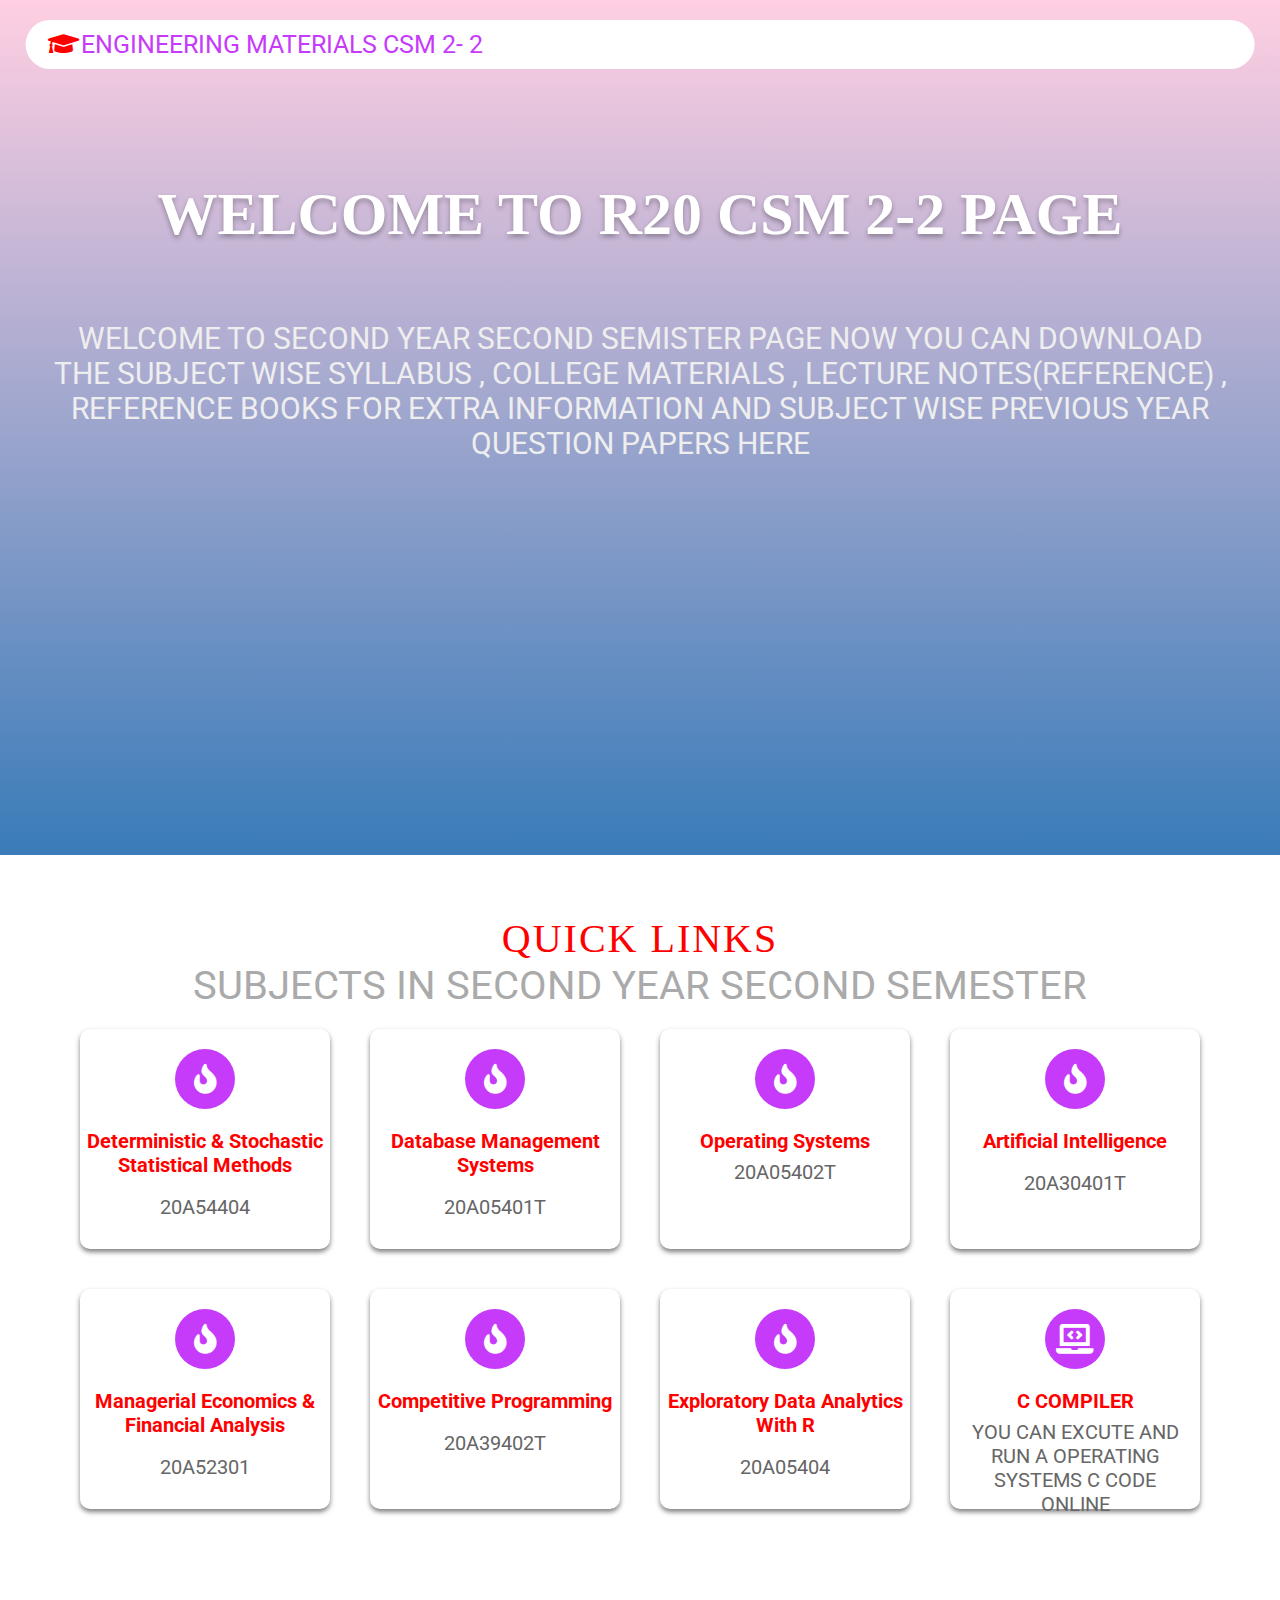
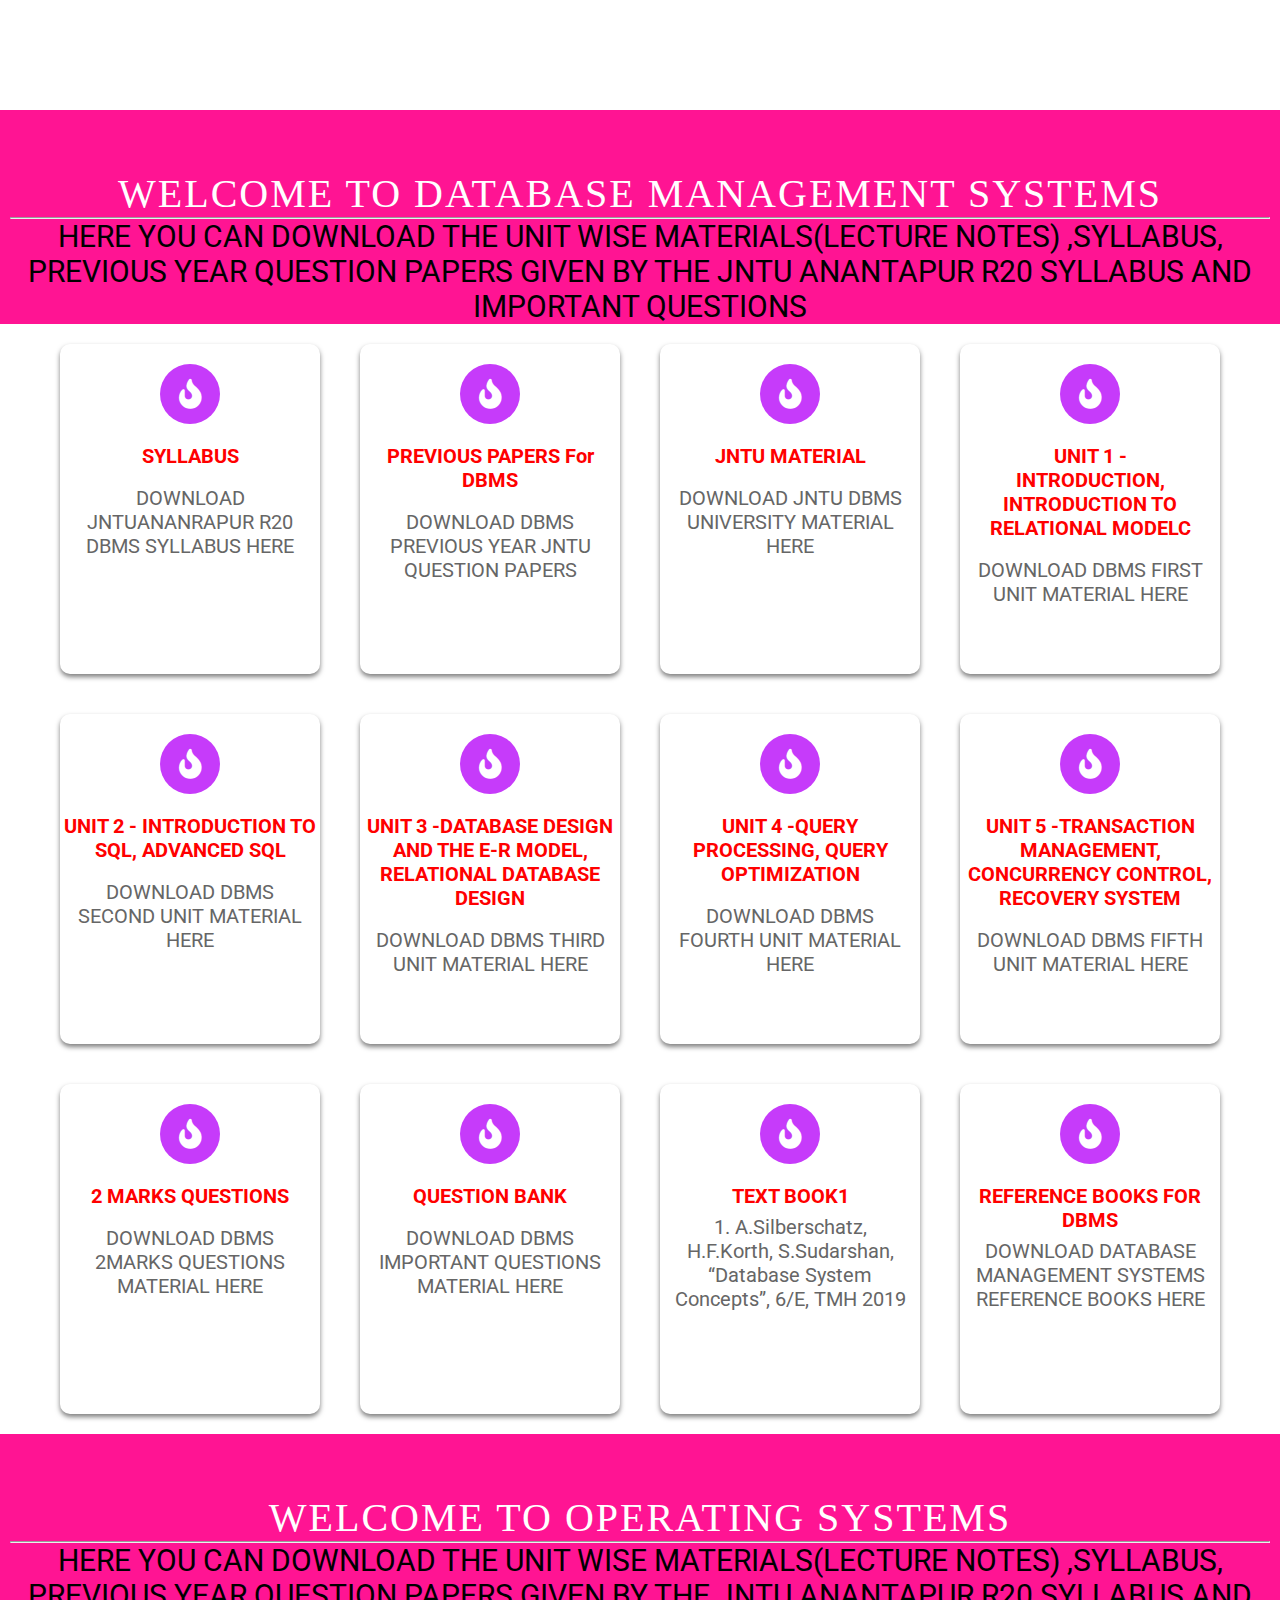
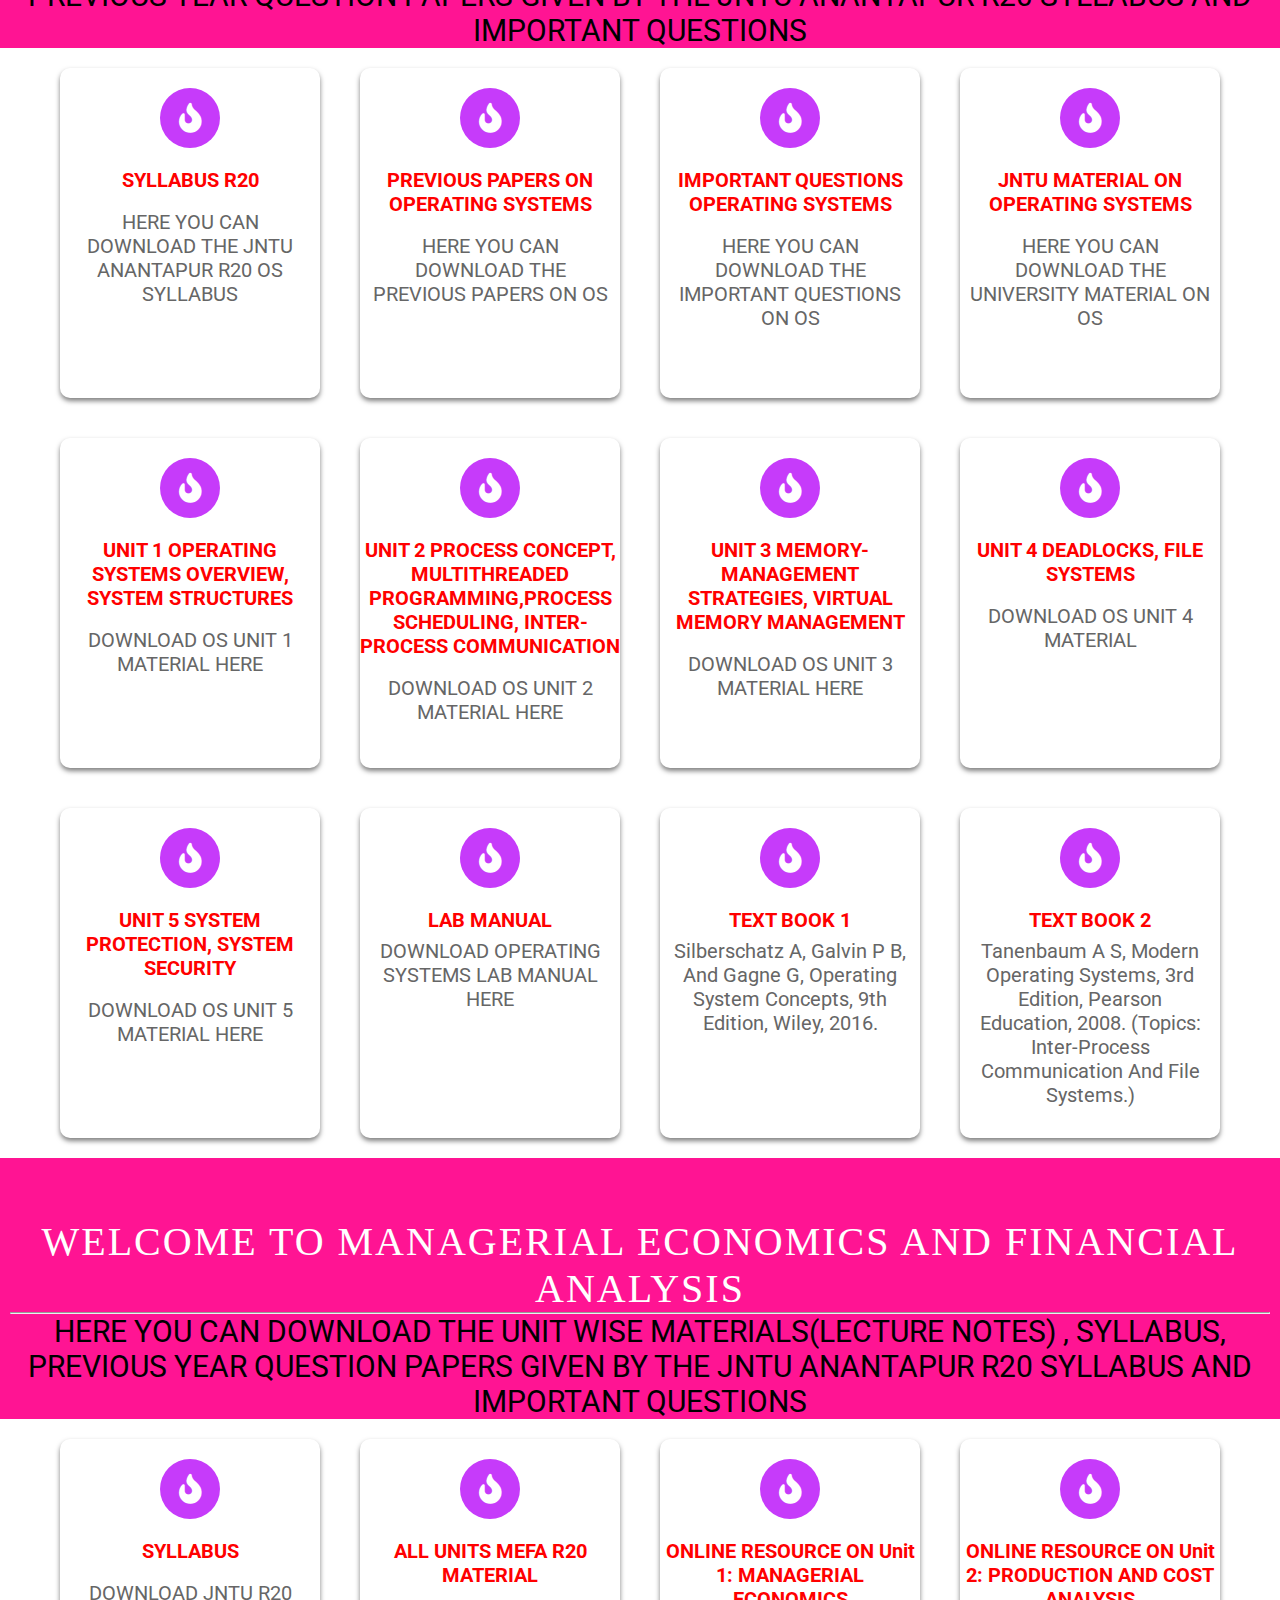
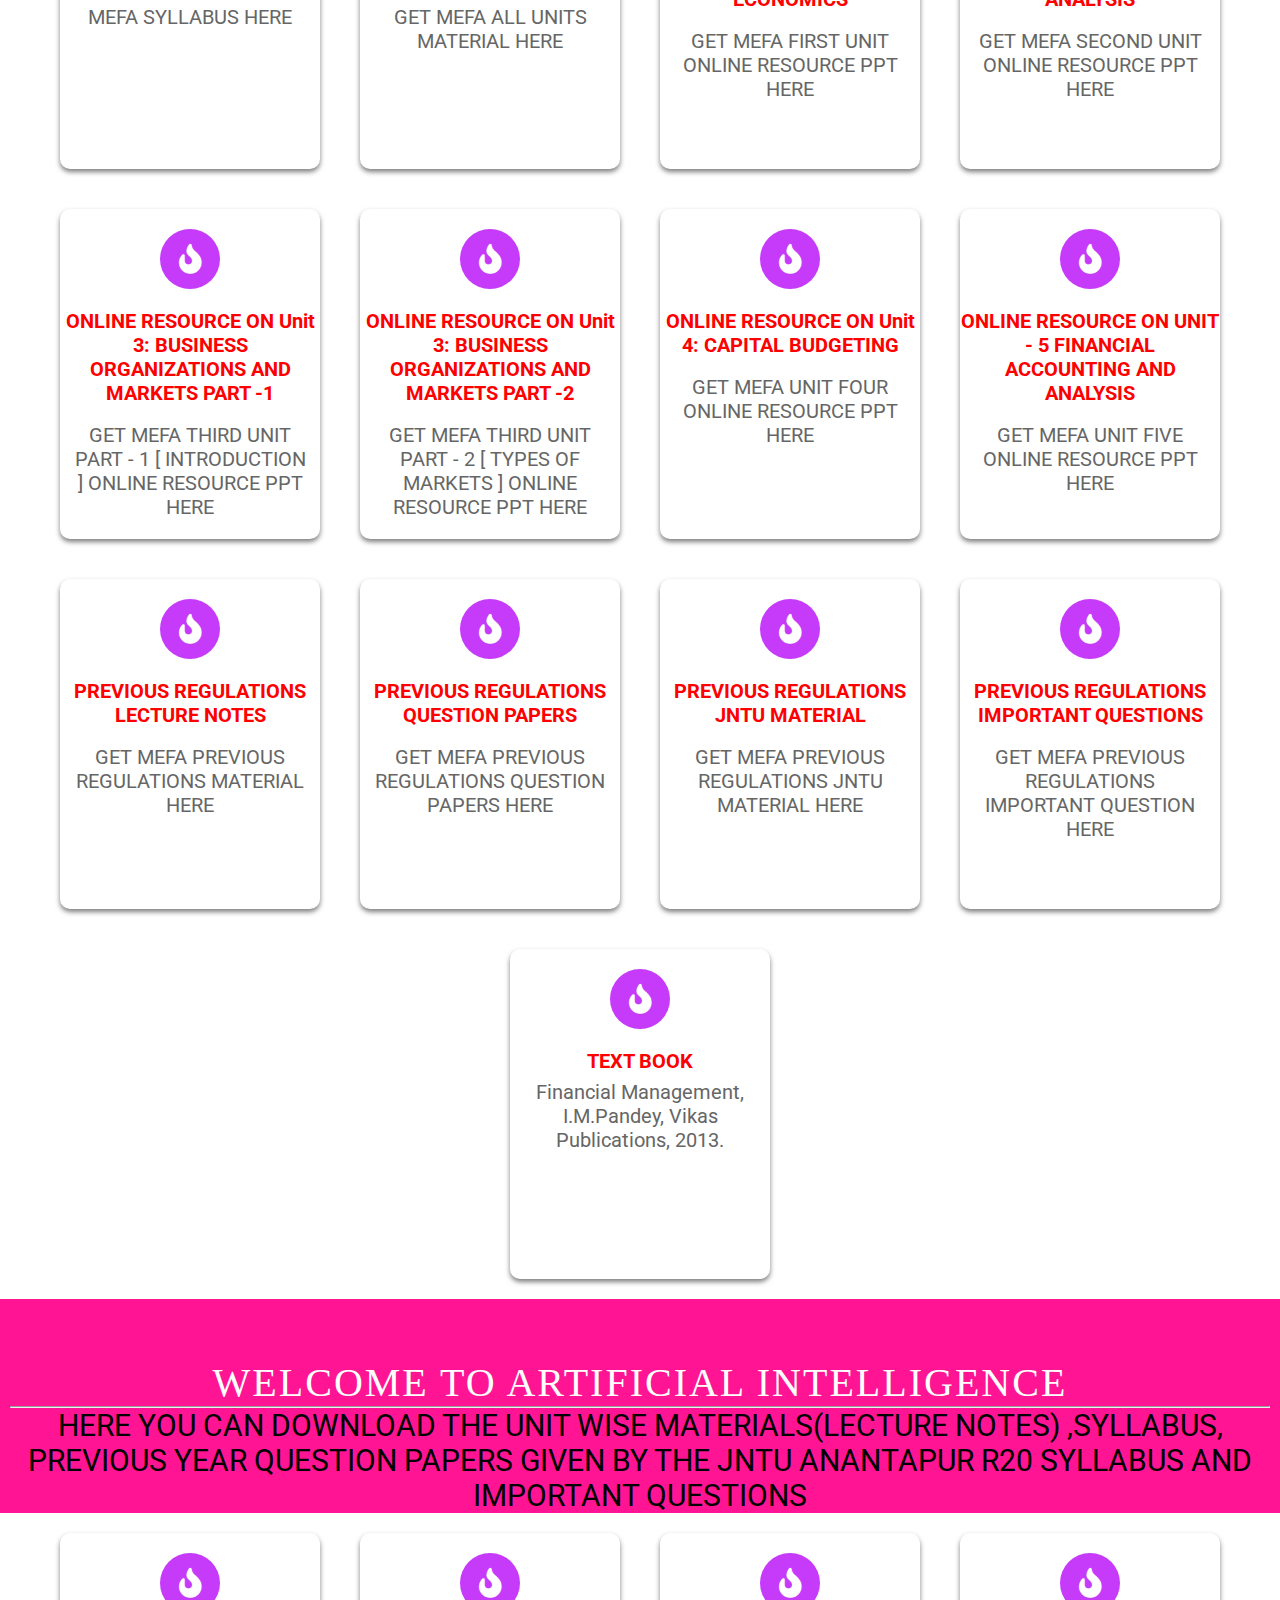
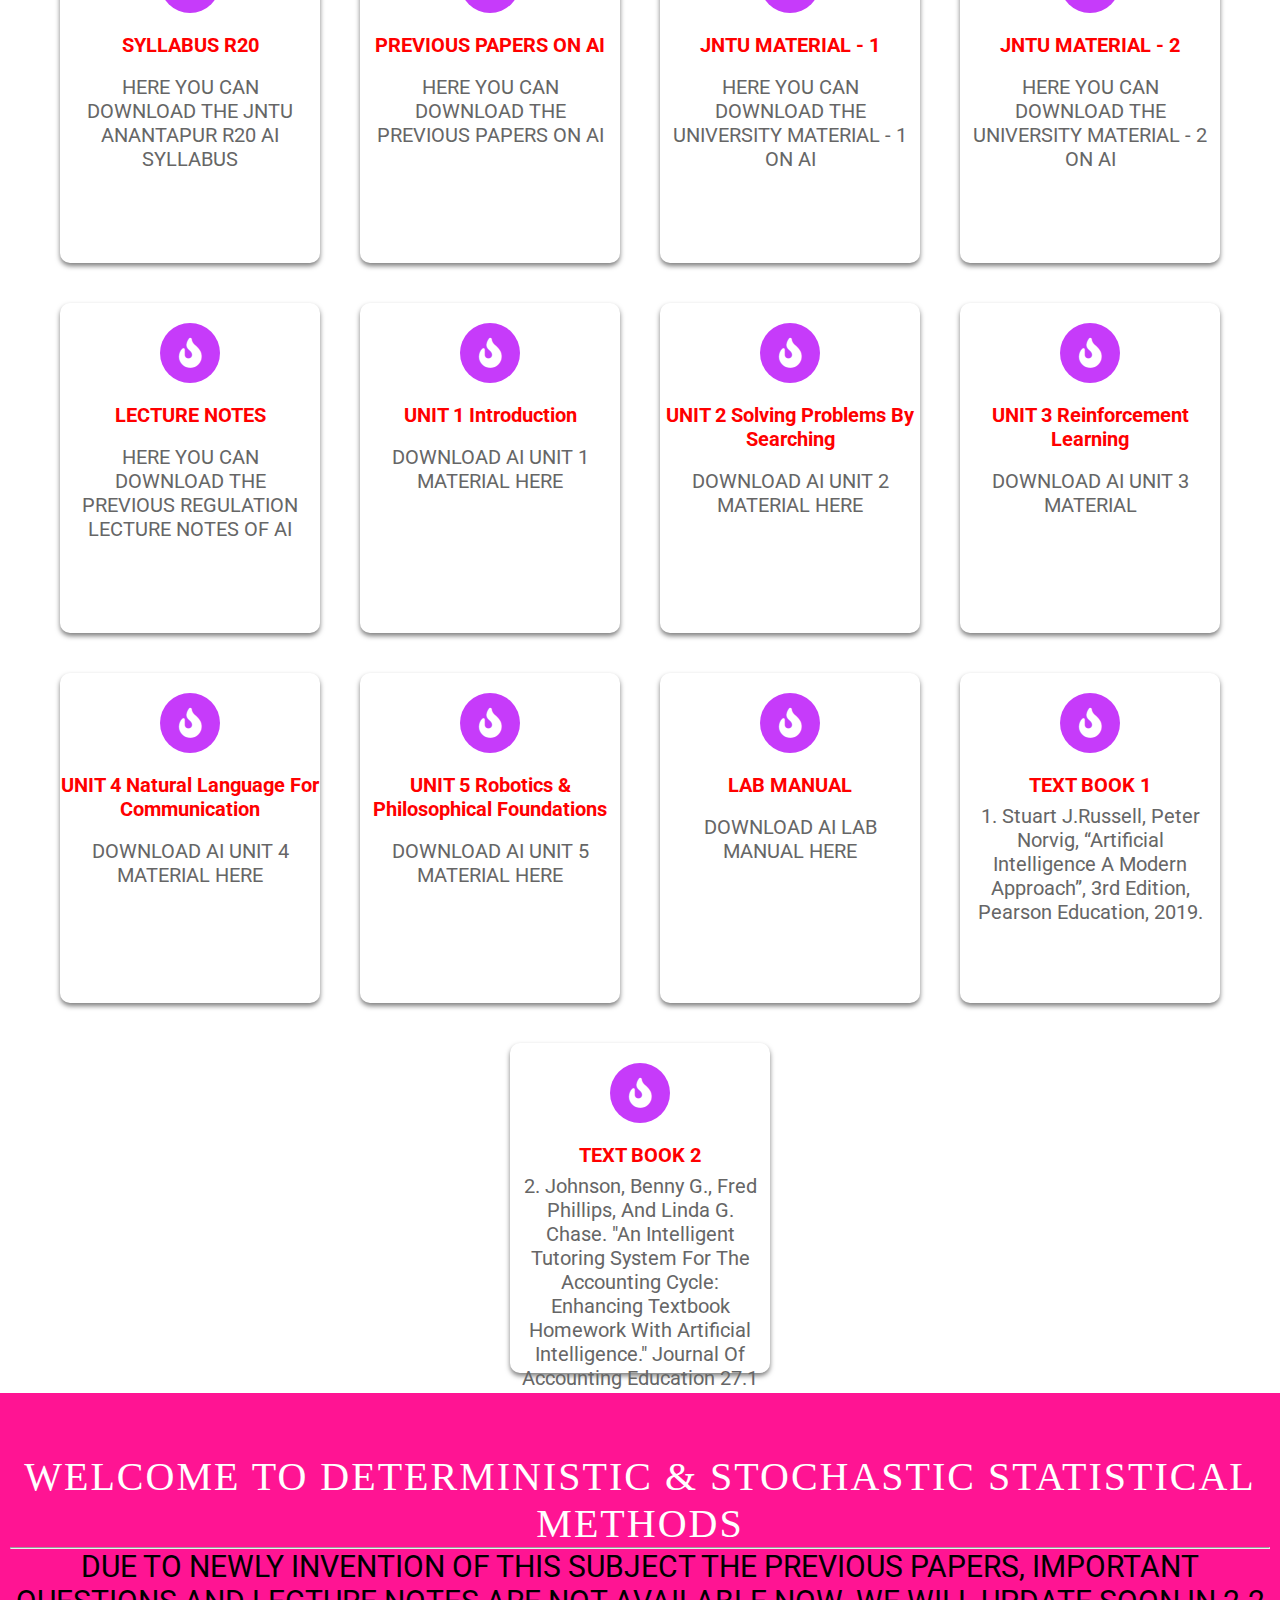
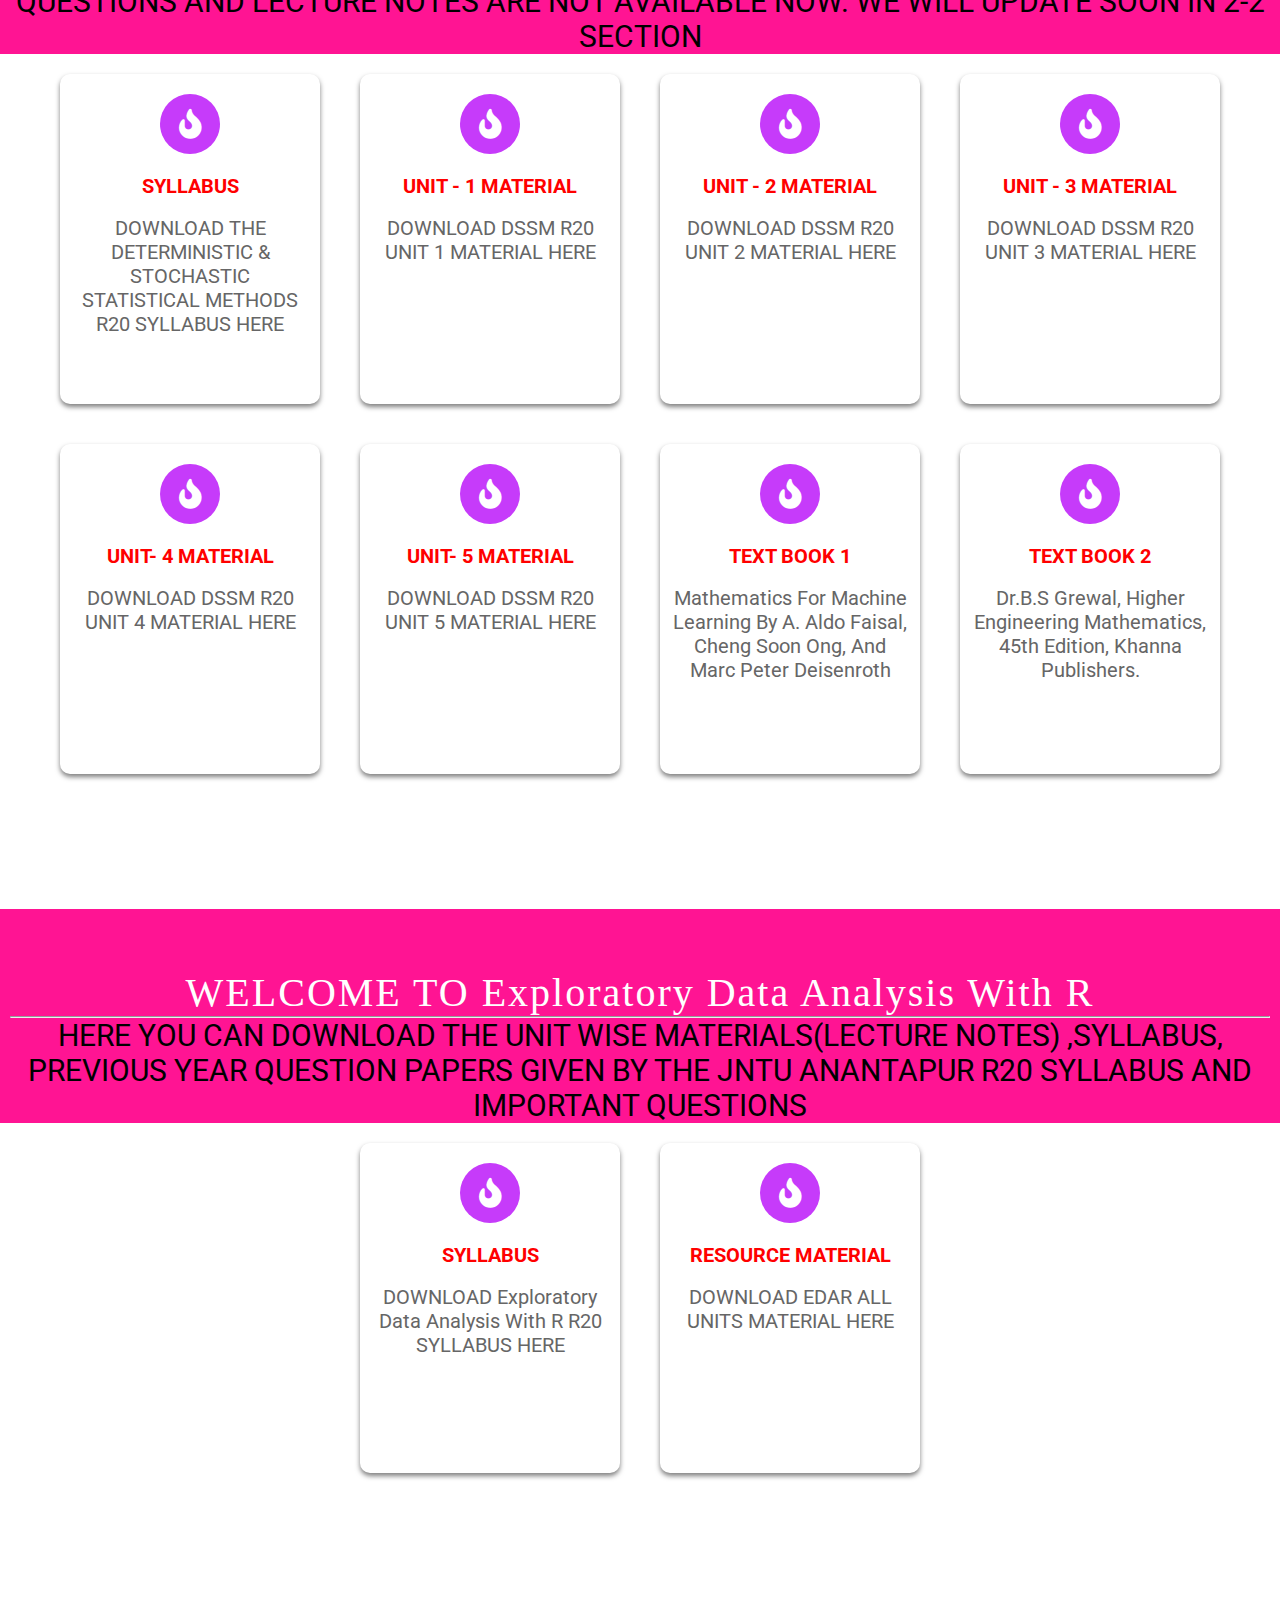
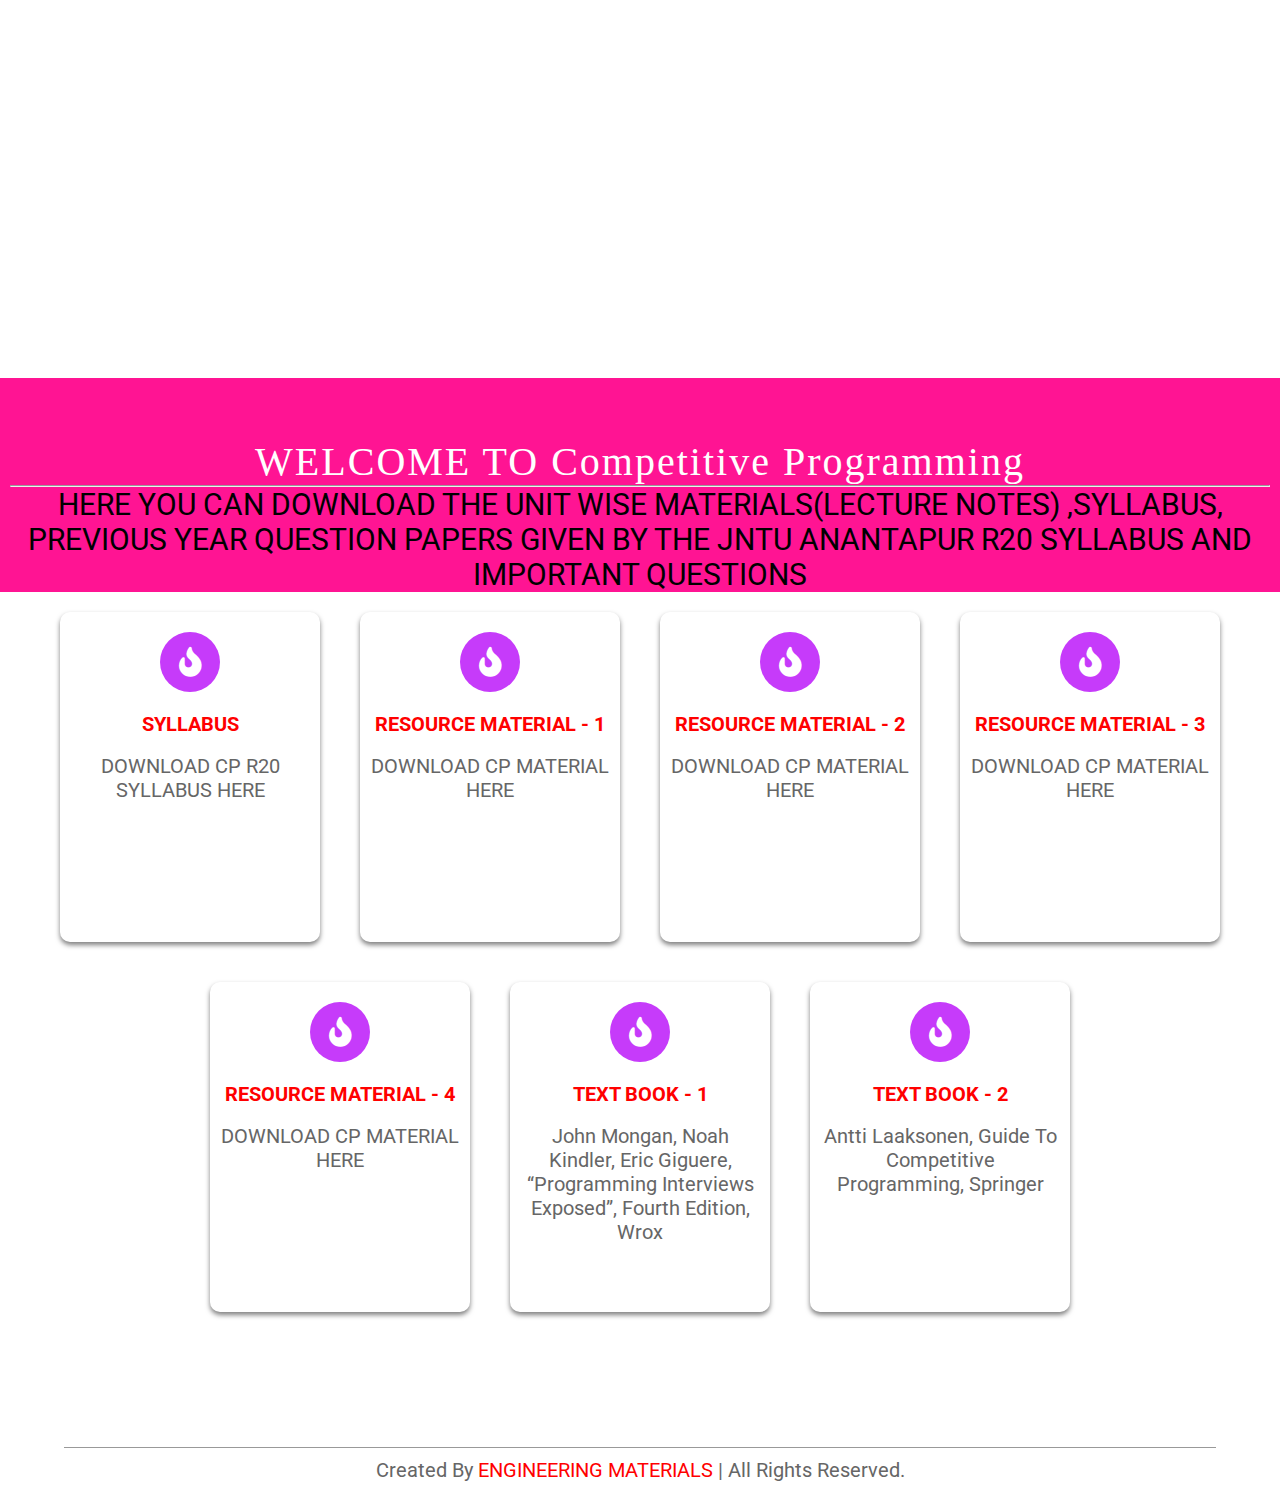
<file: sems/2-2.html>
<!DOCTYPE html>
<html lang="en">

<head>
    <meta charset="UTF-8">
    <meta name="viewport" content="width=device-width, initial-scale=1.0">
    <title>CSE[AI & ML] SECOND YEAR R20</title>

    <!-- font awesome cdn link  -->
    <link rel="stylesheet" href="https://cdnjs.cloudflare.com/ajax/libs/font-awesome/5.15.1/css/all.min.css">

    <!-- custom css file link  -->
    <link rel="stylesheet" href="csmr20, 2-2.css">
    <link rel="stylesheet" href="https://fonts.googleapis.com/icon?family=Material+Icons">
    <link rel="icon" href="img.gif" type="image/gif" sizes="16x16">
</head>

<body>



    <!-- header section starts  -->

    <header>

        <a href="#" class="logo"><i class="fas fa-graduation-cap"></i>ENGINEERING MATERIALS CSM 2- 2</a>



        <!--<div class="fas fa-bars"></div> -->
        <!-- BARS -->
    </header>

    <!-- header section ends -->


    <!-- home section starts  -->

    <section class="home" id="home">
        <div class="content">
            <h1>WELCOME TO R20 CSM 2-2 PAGE</h1><br /><br />
            <p>WELCOME TO SECOND YEAR SECOND SEMISTER PAGE NOW YOU CAN DOWNLOAD THE SUBJECT WISE SYLLABUS , COLLEGE
                MATERIALS , LECTURE NOTES(REFERENCE) , REFERENCE BOOKS FOR EXTRA INFORMATION AND SUBJECT WISE PREVIOUS
                YEAR QUESTION PAPERS HERE</p><br /><br />
        </div>
    </section>

    <!-- home section ends -->


    <!-- course section starts  -->
    <section class="home1" id="home1">
        <section id="course2" class="course2">
            <h1 class="heading1">QUICK LINKS</h1>
            <h1 class="title">SUBJECTS IN SECOND YEAR SECOND SEMESTER</h1>


        </section>


        <div class="box-container">
            <a href="#coursedssm">
                <div class="box">
                    <i class="fas fa-fire"></i>
                    <h3>Deterministic & Stochastic Statistical Methods</h3><br />
                    <p>20A54404</p>
                </div>
            </a>

            <a href="#coursedbms">
                <div class="box">
                    <i class="fas fa-fire"></i>
                    <h3>Database Management Systems </h3><br />
                    <p>20A05401T</p>
                </div>
            </a>

            <a href="#courseos">
                <div class="box">
                    <i class="fas fa-fire"></i>
                    <h3>Operating Systems </h3>
                    <p>20A05402T</p>
                </div>
            </a>

            <a href="#courseai">
                <div class="box">
                    <i class="fas fa-fire"></i>
                    <h3>Artificial Intelligence</h3><br />
                    <p>20A30401T</p>
                </div>
            </a>
            <a href="#coursemefa">
                <div class="box">
                    <i class="fas fa-fire"></i>
                    <h3>Managerial Economics & Financial Analysis</h3><br />
                    <p>20A52301</p>
                </div>
            </a>
			<a href="#coursecp">
                <div class="box">
                    <i class="fas fa-fire"></i>
                    <h3>Competitive Programming</h3><br />
                    <p>20A39402T</p>
                </div>
            </a>
			<a href="#courser">
                <div class="box">
                    <i class="fas fa-fire"></i>
                    <h3>Exploratory Data Analytics with R</h3><br />
                    <p>20A05404</p>
                </div>
            </a>
			
            <a href="https://www.programiz.com/c-programming/online-compiler/" target="blank">
                <div class="box">
                    <i class="fas fa-laptop-code"></i>
                    <h3>C COMPILER</h3>
                    <p>YOU CAN EXCUTE AND RUN A OPERATING SYSTEMS C CODE ONLINE</p>
                </div>
            </a>

        </div>
    </section>
    <!-- Course Section Ends -->





    <!-- subject DBMS section start -->



    <section id="coursedbms" class="coursedbms">

        <h1 class="heading">WELCOME TO DATABASE MANAGEMENT SYSTEMS<br />
            <hr />
        </h1>
        <h5 class="title">HERE YOU CAN DOWNLOAD THE UNIT WISE MATERIALS(LECTURE NOTES) ,SYLLABUS, PREVIOUS YEAR QUESTION
            PAPERS GIVEN BY THE JNTU ANANTAPUR R20 SYLLABUS AND IMPORTANT QUESTIONS</h5>
    </section>
    <section id="home2" class="home2">
        <div class="box-container">
            <a href="https://drive.google.com/file/d/1KgW5X5tKSwAWhboK2gNJQICHA7qsTVGv/view?usp=sharing" target="blank">
                <div class="box">
                    <i class="fas fa-fire"></i>
                    <h3>SYLLABUS</h3><br />
                    <p>DOWNLOAD JNTUANANRAPUR R20 DBMS SYLLABUS HERE</p>
                </div>
            </a>

            <a href="https://drive.google.com/file/d/1636rPTwkR-GbTPYRYirZMmF3EcSQHB3L/view?usp=sharing" target="blank">
                <div class="box">
                    <i class="fas fa-fire"></i>
                    <h3>PREVIOUS PAPERS for <br />DBMS</h3><br />
                    <p>DOWNLOAD DBMS PREVIOUS YEAR JNTU QUESTION PAPERS</p>
                </div>
            </a>

            <a href="https://drive.google.com/file/d/17VycOAakZWhRgBvaCLZFIyjfGh2QUDu4/view?usp=sharing" target="blank">
                <div class="box">
                    <i class="fas fa-fire"></i>
                    <h3>JNTU MATERIAL</h3><br />
                    <p>DOWNLOAD JNTU DBMS UNIVERSITY MATERIAL HERE</p>
                </div>
            </a>
			
            <a href="https://drive.google.com/file/d/1pNVXXDjdaSga6EXJu8uqeCOOQdhS46e1/view?usp=sharing" target="blank">
                <div class="box">
                    <i class="fas fa-fire"></i>
                    <h3>UNIT 1 -<br /> INTRODUCTION, INTRODUCTION TO RELATIONAL MODELC</h3><br />
                    <p>DOWNLOAD DBMS FIRST UNIT MATERIAL HERE</p>
                </div>
            </a>
            <a href="https://drive.google.com/file/d/1-X_bFu9O7ULUQFGSGViDP8X82M4DOGg9/view?usp=sharing" target="blank">
                <div class="box">
                    <i class="fas fa-fire"></i>
                    <h3>UNIT 2 - INTRODUCTION TO SQL, ADVANCED SQL</h3><br />
                    <p>DOWNLOAD DBMS SECOND UNIT MATERIAL HERE</p>
                </div>
            </a>

            <a href="https://drive.google.com/file/d/1yZNPth4woQ7Qxv3HJ5NFhdrBLFJb9KjZ/view?usp=sharing" target="blank">
                <div class="box">
                    <i class="fas fa-fire"></i>
                    <h3>UNIT 3 -DATABASE DESIGN AND THE E-R MODEL, RELATIONAL DATABASE DESIGN</h3><br />
                    <p>DOWNLOAD DBMS THIRD UNIT MATERIAL HERE</p>
                </div>
            </a>

            <a href="https://drive.google.com/file/d/1YZf6TAoOLp5G9VEBNjDBpzQcNbxNl_Q0/view?usp=sharing" target="blank">
                <div class="box">
                    <i class="fas fa-fire"></i>
                    <h3>UNIT 4 -QUERY PROCESSING, QUERY OPTIMIZATION </h3><br />
                    <p>DOWNLOAD DBMS FOURTH UNIT MATERIAL HERE</p>
                </div>
            </a>

            <a href="https://drive.google.com/file/d/18n3mKk2YQHBOrtrEw7ihWMid3so-G-0F/view?usp=sharing" target="blank">
                <div class="box">
                    <i class="fas fa-fire"></i>
                    <h3>UNIT 5 -TRANSACTION MANAGEMENT, CONCURRENCY CONTROL, RECOVERY SYSTEM</h3><br />
                    <p>DOWNLOAD DBMS FIFTH UNIT MATERIAL HERE</p>
                </div>
            </a>
			
			 <a href="https://drive.google.com/file/d/1MriBmzPUzFUOM9ouOCtYHvh6ORxrA5r0/view?usp=sharing" target="blank">
                <div class="box">
                    <i class="fas fa-fire"></i>
                    <h3>2 MARKS QUESTIONS</h3><br />
                    <p>DOWNLOAD DBMS 2MARKS QUESTIONS MATERIAL HERE</p>
                </div>
            </a>
			
			<a href="https://drive.google.com/file/u/1/d/1GLmFeZwDi-GvlTRthtvB3tp_mbhC1cck/view?usp=sharing" target="blank">
                <div class="box">
                    <i class="fas fa-fire"></i>
                    <h3>QUESTION BANK</h3><br />
                    <p>DOWNLOAD DBMS IMPORTANT QUESTIONS MATERIAL HERE</p>
                </div>
            </a>


            <a href="https://drive.google.com/file/d/166a7JfPzkwhbqOMCA1MsQnxm8SEmS-SA/view?usp=sharing" target="blank">
                <div class="box">
                    <i class="fas fa-fire"></i>
                    <h3>TEXT BOOK1</h3>
                    <p>1. A.Silberschatz, H.F.Korth, S.Sudarshan, “Database System Concepts”, 6/e, TMH 2019</p>
                </div>
            </a>
			

			
			<a href="https://drive.google.com/file/d/1VnLKlz3FEMT7W8_PmSYWDkFZ4L0SERGZ/view?usp=sharing" target="blank">
                <div class="box">
                    <i class="fas fa-fire"></i>
                    <h3>REFERENCE BOOKS FOR DBMS</h3>
                    <p>DOWNLOAD DATABASE MANAGEMENT SYSTEMS REFERENCE BOOKS HERE</p>
                </div>
            </a>

        </div>

    </section>

    <!-- subject DBMS section end -->



    <!-- subject OS section start -->



    <section id="courseos" class="courseos">

        <h1 class="heading">WELCOME TO OPERATING SYSTEMS<br />
            <hr />
        </h1>
        <h5 class="title">HERE YOU CAN DOWNLOAD THE UNIT WISE MATERIALS(LECTURE NOTES) ,SYLLABUS, PREVIOUS YEAR QUESTION
            PAPERS GIVEN BY THE JNTU ANANTAPUR R20 SYLLABUS AND IMPORTANT QUESTIONS</h5>
    </section>
    <section id="home2" class="home2">
        <div class="box-container">
            <a href="https://drive.google.com/file/d/1LXYyj6Ruos6v1da3VAvD6Gpwe-Zjkwbh/view?usp=sharing" target="blank">
                <div class="box">
                    <i class="fas fa-fire"></i>
                    <h3>SYLLABUS R20</h3><br />
                    <p>HERE YOU CAN DOWNLOAD THE JNTU ANANTAPUR R20 OS SYLLABUS</p>
                </div>
            </a>
			
			<a href="https://drive.google.com/file/u/1/d/1j-iEf9gLDIRXPME2VrEb6W71ppjep5Bv/view?usp=sharing" target="blank">
                <div class="box">
                    <i class="fas fa-fire"></i>
                    <h3>PREVIOUS PAPERS ON OPERATING SYSTEMS</h3><br />
                    <p>HERE YOU CAN DOWNLOAD THE PREVIOUS PAPERS ON OS</p>
                </div>
            </a>
			
			<a href="https://drive.google.com/file/d/1xKXRwHhc-LIs6sQyyDF1Cu50tDvZE6E-/view?usp=sharing" target="blank">
                <div class="box">
                    <i class="fas fa-fire"></i>
                    <h3>IMPORTANT QUESTIONS OPERATING SYSTEMS</h3><br />
                    <p>HERE YOU CAN DOWNLOAD THE IMPORTANT QUESTIONS ON OS</p>
                </div>
            </a>
			
			
			<a href="https://drive.google.com/file/d/1Hb-4ctKNd55XLyGabJNWXRK5m7l09YZN/view?usp=sharing" target="blank">
                <div class="box">
                    <i class="fas fa-fire"></i>
                    <h3>JNTU MATERIAL ON OPERATING SYSTEMS</h3><br />
                    <p>HERE YOU CAN DOWNLOAD THE UNIVERSITY MATERIAL ON OS</p>
                </div>
            </a>
			

            <a href="https://drive.google.com/file/d/141DX_GceMGTe4k28OBIRYvqA9WKRaBZv/view?usp=sharing" target="blank">
                <div class="box">
                    <i class="fas fa-fire"></i>
                    <h3>UNIT 1 OPERATING SYSTEMS OVERVIEW, SYSTEM STRUCTURES</h3><br />
                    <p>DOWNLOAD OS UNIT 1 MATERIAL HERE</p>
                </div>
            </a>
			<a href="https://drive.google.com/file/d/14-6KXrDIdo0VUdheV9x8wZxX3CeARQYm/view?usp=sharing" target="blank">
                <div class="box">
                    <i class="fas fa-fire"></i>
                    <h3>UNIT 2 PROCESS CONCEPT, MULTITHREADED PROGRAMMING,PROCESS SCHEDULING, INTER-PROCESS COMMUNICATION</h3><br />
                    <p>DOWNLOAD OS UNIT 2 MATERIAL HERE</p>
                </div>
            </a>

            <a href="https://drive.google.com/file/d/13zU4_E2iPmRJ7CkwfVhIdIsnWsh7CLww/view?usp=sharing" target="blank">
                <div class="box">
                    <i class="fas fa-fire"></i>
                    <h3>UNIT 3 MEMORY-MANAGEMENT STRATEGIES, VIRTUAL MEMORY MANAGEMENT</h3><br />
                    <p>DOWNLOAD OS UNIT 3 MATERIAL HERE</p>
                </div>
            </a>

            <a href="https://drive.google.com/file/d/13zPkyvgTUrRC6DJL441kI3vAU9vw6qUM/view?usp=sharing" target="blank">
                <div class="box">
                    <i class="fas fa-fire"></i>
                    <h3>UNIT 4 DEADLOCKS, FILE SYSTEMS</h3><br />
                    <p>DOWNLOAD OS UNIT 4 MATERIAL</p>
                </div>
            </a>
            <a href="https://drive.google.com/file/d/13zBV0eKKg_dB53Dl-5vGckIeN3dpiQgk/view?usp=sharing" target="blank">
                <div class="box">
                    <i class="fas fa-fire"></i>
                    <h3>UNIT 5 SYSTEM PROTECTION, SYSTEM SECURITY</h3><br />
                    <p>DOWNLOAD OS UNIT 5 MATERIAL HERE</p>
                </div>
            </a>

			
			<a href="https://drive.google.com/file/d/1VUoSXupTKkQPEYNlbHrpMJrqTCqt6cCo/view?usp=sharing" target="blank">
                <div class="box">
                    <i class="fas fa-fire"></i>
                    <h3>LAB MANUAL</h3>
                    <p>DOWNLOAD OPERATING SYSTEMS LAB MANUAL HERE</p>
                </div>
				</a>

            <a href="https://drive.google.com/file/d/1FGeeFpm5yUoD5b8DK_zyW150DI1pXl_I/view?usp=sharing" target="blank">
                <div class="box">
                    <i class="fas fa-fire"></i>
                    <h3>TEXT BOOK 1</h3>
                    <p>Silberschatz A, Galvin P B, and Gagne G, Operating System Concepts, 9th edition, Wiley, 2016. </p>
                </div>
            </a>
			
			
			
			<a href="https://drive.google.com/file/d/1yAJimHRV0zreWMdsB__QUmo51eXwaE2c/view?usp=sharing" target="blank">
                <div class="box">
                    <i class="fas fa-fire"></i>
                    <h3>TEXT BOOK 2</h3>
                    <p>Tanenbaum A S, Modern Operating Systems, 3rd edition, Pearson Education, 2008. (Topics: Inter-process Communication and File systems.) </p>
                </div>
				</a>
				
        </div>

    </section>

    <!-- subject OS section end -->


    <!-- subject MEFA section start -->



    <section id="coursemefa" class="coursemefa">

        <h1 class="heading">WELCOME TO MANAGERIAL ECONOMICS AND FINANCIAL ANALYSIS<br />
            <hr />
        </h1>
        <h5 class="title">HERE YOU CAN DOWNLOAD THE UNIT WISE MATERIALS(LECTURE NOTES) , SYLLABUS, PREVIOUS YEAR
            QUESTION PAPERS GIVEN BY THE JNTU ANANTAPUR R20 SYLLABUS AND IMPORTANT QUESTIONS</h5>
    </section>
    <section id="home2" class="home2">
        <div class="box-container">
            <a href="https://drive.google.com/file/d/1V9sX39WwybBRrb0ASA-wRccBFHUeejte/view?usp=sharing"
                target="blank">
                <div class="box">
                    <i class="fas fa-fire"></i>
                    <h3>SYLLABUS</h3><br />
                    <p>DOWNLOAD JNTU R20 MEFA SYLLABUS HERE</p>
                </div>
            </a>
            <a href="https://drive.google.com/drive/folders/12uORT0l2AJlH1BeGJuOAXwzP9unyDDbn?usp=drive_link" target="blank">
                <div class="box">
                    <i class="fas fa-fire"></i>
                    <h3>ALL UNITS MEFA R20 MATERIAL</h3><br />
                    <p>GET MEFA ALL UNITS MATERIAL HERE</p>
                </div>
            </a>

            <a href="https://www.slideshare.net/123ps/managerial-economics-ppt" target="blank">
                <div class="box">
                    <i class="fas fa-fire"></i>
                    <h3>ONLINE RESOURCE ON Unit 1: MANAGERIAL ECONOMICS</h3><br />
                    <p>GET MEFA FIRST UNIT ONLINE RESOURCE PPT HERE</p>
                </div>
            </a>

            <a href="https://www.slideshare.net/rossanz/production-and-cost-45827016" target="blank">
                <div class="box">
                    <i class="fas fa-fire"></i>
                    <h3>ONLINE RESOURCE ON Unit 2: PRODUCTION AND COST ANALYSIS</h3><br />
                    <p>GET MEFA SECOND UNIT ONLINE RESOURCE PPT HERE</p>
                </div>
            </a>

            <a href="https://www.slideshare.net/darkyla/business-organizations-19917607" target="blank">
                <div class="box">
                    <i class="fas fa-fire"></i>
                    <h3>ONLINE RESOURCE ON Unit 3: BUSINESS ORGANIZATIONS AND MARKETS PART -1 </h3><br />
                    <p>GET MEFA THIRD UNIT PART - 1 [ INTRODUCTION ] ONLINE RESOURCE PPT HERE</p>
                </div>
            </a>

            <a href="https://www.slideshare.net/balarajbl/market-and-classification-of-market" target="blank">
                <div class="box">
                    <i class="fas fa-fire"></i>
                    <h3>ONLINE RESOURCE ON Unit 3: BUSINESS ORGANIZATIONS AND MARKETS PART -2 </h3><br />
                    <p>GET MEFA THIRD UNIT PART - 2 [ TYPES OF MARKETS ] ONLINE RESOURCE PPT HERE</p>
                </div>
            </a>
			<a href="https://www.slideshare.net/ruchi101/capital-budgeting-ppt-59565396" target="blank">
                <div class="box">
                    <i class="fas fa-fire"></i>
                    <h3>ONLINE RESOURCE ON Unit 4: CAPITAL BUDGETING</h3><br />
                    <p>GET MEFA UNIT FOUR ONLINE RESOURCE PPT HERE</p>
                </div>
            </a>

            <a href="https://www.slideshare.net/ashu1983/financial-accounting" target="blank">
                <div class="box">
                    <i class="fas fa-fire"></i>
                    <h3>ONLINE RESOURCE ON UNIT - 5 FINANCIAL ACCOUNTING AND ANALYSIS</h3><br />
                    <p>GET MEFA UNIT FIVE ONLINE RESOURCE PPT HERE</p>
                </div>
            </a>
			
			<a href="https://drive.google.com/file/d/1GWmg4mUluRJSwxbAFkyvv7l8IpFdioPF/view?usp=sharing" target="blank">
                <div class="box">
                    <i class="fas fa-fire"></i>
                    <h3>PREVIOUS REGULATIONS LECTURE NOTES</h3><br />
                    <p>GET MEFA PREVIOUS REGULATIONS MATERIAL HERE</p>
                </div>
            </a>
			
			<a href="https://drive.google.com/file/d/1TimMQDGng6Q5ovbytQjWUYQtoZ2-N9F6/view?usp=sharing" target="blank">
                <div class="box">
                    <i class="fas fa-fire"></i>
                    <h3>PREVIOUS REGULATIONS QUESTION PAPERS</h3><br />
                    <p>GET MEFA PREVIOUS REGULATIONS QUESTION PAPERS HERE</p>
                </div>
            </a>
			
			<a href="https://drive.google.com/file/d/1srlkdvUKosmtBIQNhKj-MWu0d2kcl3QF/view?usp=sharing" target="blank">
                <div class="box">
                    <i class="fas fa-fire"></i>
                    <h3>PREVIOUS REGULATIONS JNTU MATERIAL</h3><br />
                    <p>GET MEFA PREVIOUS REGULATIONS JNTU MATERIAL HERE</p>
                </div>
            </a>
			
			<a href="https://drive.google.com/file/d/1UCfisOkfcySoPMGCNS-VJelEoXk78d6K/view?usp=sharing" target="blank">
                <div class="box">
                    <i class="fas fa-fire"></i>
                    <h3>PREVIOUS REGULATIONS IMPORTANT QUESTIONS</h3><br />
                    <p>GET MEFA PREVIOUS REGULATIONS IMPORTANT QUESTION HERE</p>
                </div>
            </a>

            <a href="http://library.lol/main/2AA017363D77E78FC91784EED59C7400" target="blank">
                <div class="box">
                    <i class="fas fa-fire"></i>
                    <h3>TEXT BOOK </h3>
                     <p>Financial Management, I.M.Pandey, Vikas Publications, 2013. </p>
                </div>
            </a>
		
        </div>

    </section>

    <!-- subject MEFA section end -->




    <!-- subject AI section start -->



    <section id="courseai" class="courseai">

        <h1 class="heading">WELCOME TO ARTIFICIAL INTELLIGENCE<br />
            <hr />
        </h1>
        <h5 class="title">HERE YOU CAN DOWNLOAD THE UNIT WISE MATERIALS(LECTURE NOTES) ,SYLLABUS, PREVIOUS YEAR QUESTION
            PAPERS GIVEN BY THE JNTU ANANTAPUR R20 SYLLABUS AND IMPORTANT QUESTIONS</h5>
    </section>
    <section id="home2" class="home2">
        <div class="box-container">
            <a href="https://drive.google.com/file/d/1Q7GIa3-_2116eCMCkzzhGQHvGiilonF7/view?usp=drive_link" target="blank">
                <div class="box">
                    <i class="fas fa-fire"></i>
                    <h3>SYLLABUS R20</h3><br />
                    <p>HERE YOU CAN DOWNLOAD THE JNTU ANANTAPUR R20 AI SYLLABUS</p>
                </div>
            </a>
        
            <a href="https://drive.google.com/file/d/1Dd7bxGj5_NjUaRE-Z5jTn7Igk5njORic/view?usp=sharing" target="blank">
                <div class="box">
                    <i class="fas fa-fire"></i>
                    <h3>PREVIOUS PAPERS ON AI</h3><br />
                    <p>HERE YOU CAN DOWNLOAD THE PREVIOUS PAPERS ON AI</p>
                </div>
            </a>
            
            
            <a href="https://drive.google.com/file/d/1hcEflwjydmH9QWRdA0vt0rKibAY24mZw/view?usp=sharing" target="blank">
                <div class="box">
                    <i class="fas fa-fire"></i>
                    <h3>JNTU MATERIAL - 1 </h3><br />
                    <p>HERE YOU CAN DOWNLOAD THE UNIVERSITY MATERIAL - 1 ON AI</p>
                </div>
            </a>
            
            <a href="https://www.smartzworld.com/downloads/download/ai-complete-pdf-notes/" target="blank">
                <div class="box">
                    <i class="fas fa-fire"></i>
                    <h3>JNTU MATERIAL - 2 </h3><br />
                    <p>HERE YOU CAN DOWNLOAD THE UNIVERSITY MATERIAL - 2 ON AI</p>
                </div>
            </a>
            
    
            <a href="https://drive.google.com/file/d/1dOGSxUMEKHOQkU0_UE0ajdgpJ6Zzk_9E/view?usp=sharing" target="blank">
                <div class="box">
                    <i class="fas fa-fire"></i>
                    <h3>LECTURE NOTES</h3><br />
                    <p>HERE YOU CAN DOWNLOAD THE PREVIOUS REGULATION LECTURE NOTES OF AI</p>
                </div>
            </a>
        
            <a href="https://drive.google.com/file/d/1oSd4cqKdkY6AawsW4yJkuSyKF7SNH8QD/view?usp=drivesdk" target="blank">
                <div class="box">
                    <i class="fas fa-fire"></i>
                    <h3>UNIT 1  Introduction</h3><br />
                   <p> DOWNLOAD AI UNIT 1 MATERIAL HERE</p>
                </div>
            </a>
    
            <a href="https://drive.google.com/file/d/1ybbbDhwwjL6cGWXO19nenb6wPkSyPlky/view?usp=drive_link" target="blank">
                <div class="box">
                    <i class="fas fa-fire"></i>
                    <h3>UNIT 2 Solving Problems by searching</h3><br />
                    <p> DOWNLOAD AI UNIT 2 MATERIAL HERE</p>
                </div>
            </a>
    
            <a href="https://drive.google.com/file/d/1CTUCY299oSiRJqDKHl-1AV-txyDwTUrJ/view?usp=drive_link" target="blank">
                <div class="box">
                    <i class="fas fa-fire"></i>
                    <h3>UNIT 3 Reinforcement Learning</h3><br />
                    <p>DOWNLOAD AI UNIT 3 MATERIAL</p>
                </div>
            </a>
            <a href="https://drive.google.com/file/d/1Sw2daWBecnZuYWnROlYfmEMDzjrRLjKd/view?usp=drive_link" target="blank">
                <div class="box">
                    <i class="fas fa-fire"></i>
                    <h3>UNIT 4 Natural Language for Communication</h3><br />
                    <p>DOWNLOAD AI UNIT 4  MATERIAL HERE</p>
                </div>
            </a>
            
            <a href="https://drive.google.com/file/d/1XiX_BmYZlqHeCcFZqHUuhvSzL9qCPLIf/view?usp=drive_link" target="blank">
                <div class="box">
                    <i class="fas fa-fire"></i>
                    <h3>UNIT 5 Robotics & Philosophical foundations</h3><br />
                    <p>DOWNLOAD AI UNIT 5 MATERIAL HERE</p>
                </div>
            </a>
    
            <a href="https://drive.google.com/file/d/1ow6cf-QoZbgQQJT0tRe3UK9dB1Cwvjon/view?usp=drive_link" target="blank">
                <div class="box">
                    <i class="fas fa-fire"></i>
                    <h3>LAB MANUAL</h3><br />
                    <p>DOWNLOAD AI LAB MANUAL HERE</p>
                </div>
            </a>
    
            <a href="http://library.lol/main/8de6d0fe6a16921c5776bb98231ce45e" target="blank">
                <div class="box">
                    <i class="fas fa-fire"></i>
                    <h3>TEXT BOOK 1</h3>
                    <p>1. Stuart J.Russell, Peter Norvig, “Artificial Intelligence A Modern Approach”, 3rd Edition, Pearson Education, 2019.</p>
                </div>
            </a>
            
            
            
            <a href="https://libgen.top/ads.php?md5=aa8670cebde5cf3d4ca7a365f38acdc1&downloadname=10.1016/j.jaccedu.2009.05.001" target="blank">
                <div class="box">
                    <i class="fas fa-fire"></i>
                    <h3>TEXT BOOK 2</h3>
                    <p>2. Johnson, Benny G., Fred Phillips, and Linda G. Chase. "An intelligent tutoring system for the accounting cycle:
                        Enhancing textbook homework with artificial intelligence." Journal of Accounting Education 27.1 (2009): 30-
                        39.</p>
                </div>
                </a>
                
                
        </div>
    </section>

    <!-- subject AI section end -->
	

<!-- subject DSSM section start -->



    <section id="coursedssm" class="coursedssm">

        <h1 class="heading">WELCOME TO DETERMINISTIC & STOCHASTIC  STATISTICAL  METHODS<br />
            <hr />
        </h1>
        <h5 class="title">DUE TO NEWLY INVENTION OF THIS SUBJECT THE PREVIOUS PAPERS, IMPORTANT QUESTIONS AND LECTURE NOTES ARE NOT AVAILABLE NOW. WE WILL UPDATE SOON IN 2-2 SECTION </h5>
    </section>
    <section id="home2" class="home2">
        <div class="box-container">
            <a href="https://drive.google.com/file/d/1WHzb_pCkLJcBWl1B3vV6-WQvQYIjJDYE/view?usp=sharing"
                target="blank">
                <div class="box">
                    <i class="fas fa-fire"></i>
                    <h3>SYLLABUS</h3><br />
                    <p>DOWNLOAD THE DETERMINISTIC & STOCHASTIC  STATISTICAL  METHODS R20 SYLLABUS HERE</p>
                </div>
            </a>

           
            <a href="https://drive.google.com/file/d/123M6r568mF4q9x9PehdOHbRA5nYpEaJ7/view?usp=drive_link" target="blank">
                <div class="box">
                    <i class="fas fa-fire"></i>
                    <h3>UNIT - 1 MATERIAL</h3><br />
                    <p>DOWNLOAD DSSM R20 UNIT 1 MATERIAL HERE</p>
                </div>
            </a>
            <a href="https://drive.google.com/file/d/12CHIQQYTklBPR4DPmFghQpPy8Kg3TwGE/view?usp=drive_link" target="blank">
                <div class="box">
                    <i class="fas fa-fire"></i>
                    <h3>UNIT - 2 MATERIAL</h3><br />
                    <p>DOWNLOAD DSSM R20 UNIT 2 MATERIAL HERE</p>
                </div>
            </a>

            <a href="https://drive.google.com/file/d/12FYV_7J25Gbacl7y3UhmsbWUCJc120Oo/view?usp=drive_link" target="blank">
                <div class="box">
                    <i class="fas fa-fire"></i>
                    <h3>UNIT - 3 MATERIAL</h3><br />
                    <p>DOWNLOAD DSSM R20 UNIT 3 MATERIAL HERE</p>
                </div>
            </a>
			
			<a href="https://drive.google.com/file/d/12MdDUgrr97OCvslHMKYGUWELU0QvjgfV/view?usp=drive_link" target="blank">
                <div class="box">
                    <i class="fas fa-fire"></i>
                    <h3>UNIT- 4 MATERIAL</h3><br />
                    <p>DOWNLOAD DSSM R20 UNIT 4 MATERIAL HERE</p>
                </div>
            </a>
			
			<a href="https://drive.google.com/file/d/12K8OS-ihOWO6JORuSt0aU9qdxUCYQZ33/view?usp=drive_link" target="blank">
                <div class="box">
                    <i class="fas fa-fire"></i>
                    <h3>UNIT- 5 MATERIAL</h3><br />
                    <p>DOWNLOAD DSSM R20 UNIT 5 MATERIAL HERE</p>
                </div>
            </a>
			
			<a href="http://library.lol/main/CB5296ACD5142E89D65497CAD990BC11" target="blank">
                <div class="box">
                    <i class="fas fa-fire"></i>
                    <h3>TEXT BOOK 1</h3><br />
                    <p>Mathematics for Machine Learning by A. Aldo Faisal, Cheng Soon Ong, and Marc Peter Deisenroth</p>
                </div>
            </a>
			<a href="http://library.lol/main/8BA850E707BA92252DFE9ED82FF948C3" target="blank">
                <div class="box">
                    <i class="fas fa-fire"></i>
                    <h3>TEXT BOOK 2</h3><br />
                    <p>Dr.B.S Grewal, Higher Engineering Mathematics, 45th Edition, Khanna Publishers.</p>
                </div>
            </a>
	
        </div>

    </section>

    <!-- subject DSSM section end -->
	
	<section id="courser" class="coursedssm">

        <h1 class="heading">WELCOME TO Exploratory Data Analysis with R<br />
            <hr />
        </h1>
        <h5 class="title">HERE YOU CAN DOWNLOAD THE UNIT WISE MATERIALS(LECTURE NOTES) ,SYLLABUS, PREVIOUS YEAR QUESTION
            PAPERS GIVEN BY THE JNTU ANANTAPUR R20 SYLLABUS AND IMPORTANT QUESTIONS </h5>
    </section>
    <section id="home2" class="home2">
        <div class="box-container">
            <a href="https://drive.google.com/file/d/1TjxY1xADoAvDR6eBScSQXzuuL7LApra0/view?usp=drive_link"
                target="blank">
                <div class="box">
                    <i class="fas fa-fire"></i>
                    <h3>SYLLABUS</h3><br />
                    <p>DOWNLOAD Exploratory Data Analysis with R R20 SYLLABUS HERE</p>
                </div>
            </a>

           
            <a href="https://drive.google.com/file/d/1bdIgop-dQ0Au0Sdv9s-JoICKCLIU5EKZ/view?usp=drive_link" target="blank">
                <div class="box">
                    <i class="fas fa-fire"></i>
                    <h3>RESOURCE MATERIAL</h3><br />
                    <p>DOWNLOAD EDAR ALL UNITS MATERIAL HERE</p>
                </div>
            </a>
         </div>

    </section>


    <section id="coursecp" class="coursedssm">

        <h1 class="heading">WELCOME TO Competitive Programming<br />
            <hr />
        </h1>
        <h5 class="title">HERE YOU CAN DOWNLOAD THE UNIT WISE MATERIALS(LECTURE NOTES) ,SYLLABUS, PREVIOUS YEAR QUESTION
            PAPERS GIVEN BY THE JNTU ANANTAPUR R20 SYLLABUS AND IMPORTANT QUESTIONS </h5>
    </section>
    <section id="home2" class="home2">
        <div class="box-container">
            <a href="https://drive.google.com/file/d/1gYBtSB7AbnkEkCSh_-_nLyoNBwYa2kmj/view?usp=drive_link"
                target="blank">
                <div class="box">
                    <i class="fas fa-fire"></i>
                    <h3>SYLLABUS</h3><br />
                    <p>DOWNLOAD CP R20 SYLLABUS HERE</p>
                </div>
            </a>

           
            <a href="https://onlinecourses.nptel.ac.in/noc21_cs99/preview" target="blank">
                <div class="box">
                    <i class="fas fa-fire"></i>
                    <h3>RESOURCE MATERIAL - 1</h3><br />
                    <p>DOWNLOAD CP MATERIAL HERE</p>
                </div>
            </a>
            <a href="https://www.coursera.org/learn/algorithms-part1" target="blank">
                <div class="box">
                    <i class="fas fa-fire"></i>
                    <h3>RESOURCE MATERIAL - 2</h3><br />
                    <p>DOWNLOAD CP MATERIAL HERE</p>
                </div>
            </a>
            <a href="https://www.coursera.org/learn/algorithms-part2" target="blank">
                <div class="box">
                    <i class="fas fa-fire"></i>
                    <h3>RESOURCE MATERIAL - 3</h3><br />
                    <p>DOWNLOAD CP MATERIAL HERE</p>
                </div>
            </a>
            <a href="https://unacademy.codechef.com/learn-competitive-programming" target="blank">
                <div class="box">
                    <i class="fas fa-fire"></i>
                    <h3>RESOURCE MATERIAL - 4</h3><br />
                    <p>DOWNLOAD CP MATERIAL HERE</p>
                </div>
            </a>
            <a href="https://libgen.pm/adsdd226d7cb49bb980b7eea2bbb6e4f5eeOATYW8OP" target="blank">
                <div class="box">
                    <i class="fas fa-fire"></i>
                    <h3>TEXT BOOK - 1</h3><br />
                    <p>John Mongan, Noah Kindler, Eric Giguere, “Programming Interviews Exposed”, Fourth
                        Edition, Wrox</p>
                </div>
            </a>
            <a href="https://libgen.pm/ads0c1c4ea868b0203deba34646fd827f02VFS78L3L" target="blank">
                <div class="box">
                    <i class="fas fa-fire"></i>
                    <h3>TEXT BOOK - 2</h3><br />
                    <p>Antti Laaksonen, Guide to Competitive Programming, Springer</p>
                </div>
            </a>
         </div>

    </section>


    <section class="footer">
        <div class="credit">created by <span>ENGINEERING MATERIALS</span> | all rights reserved.</div>
    </section>

    <!-- jquery cdn link  -->
    <script src="https://cdnjs.cloudflare.com/ajax/libs/jquery/3.5.1/jquery.min.js"></script>

    <!-- custom js file link  -->
    <script src="csmr20, 2-2.js"></script>


</body>

</html>
</file>
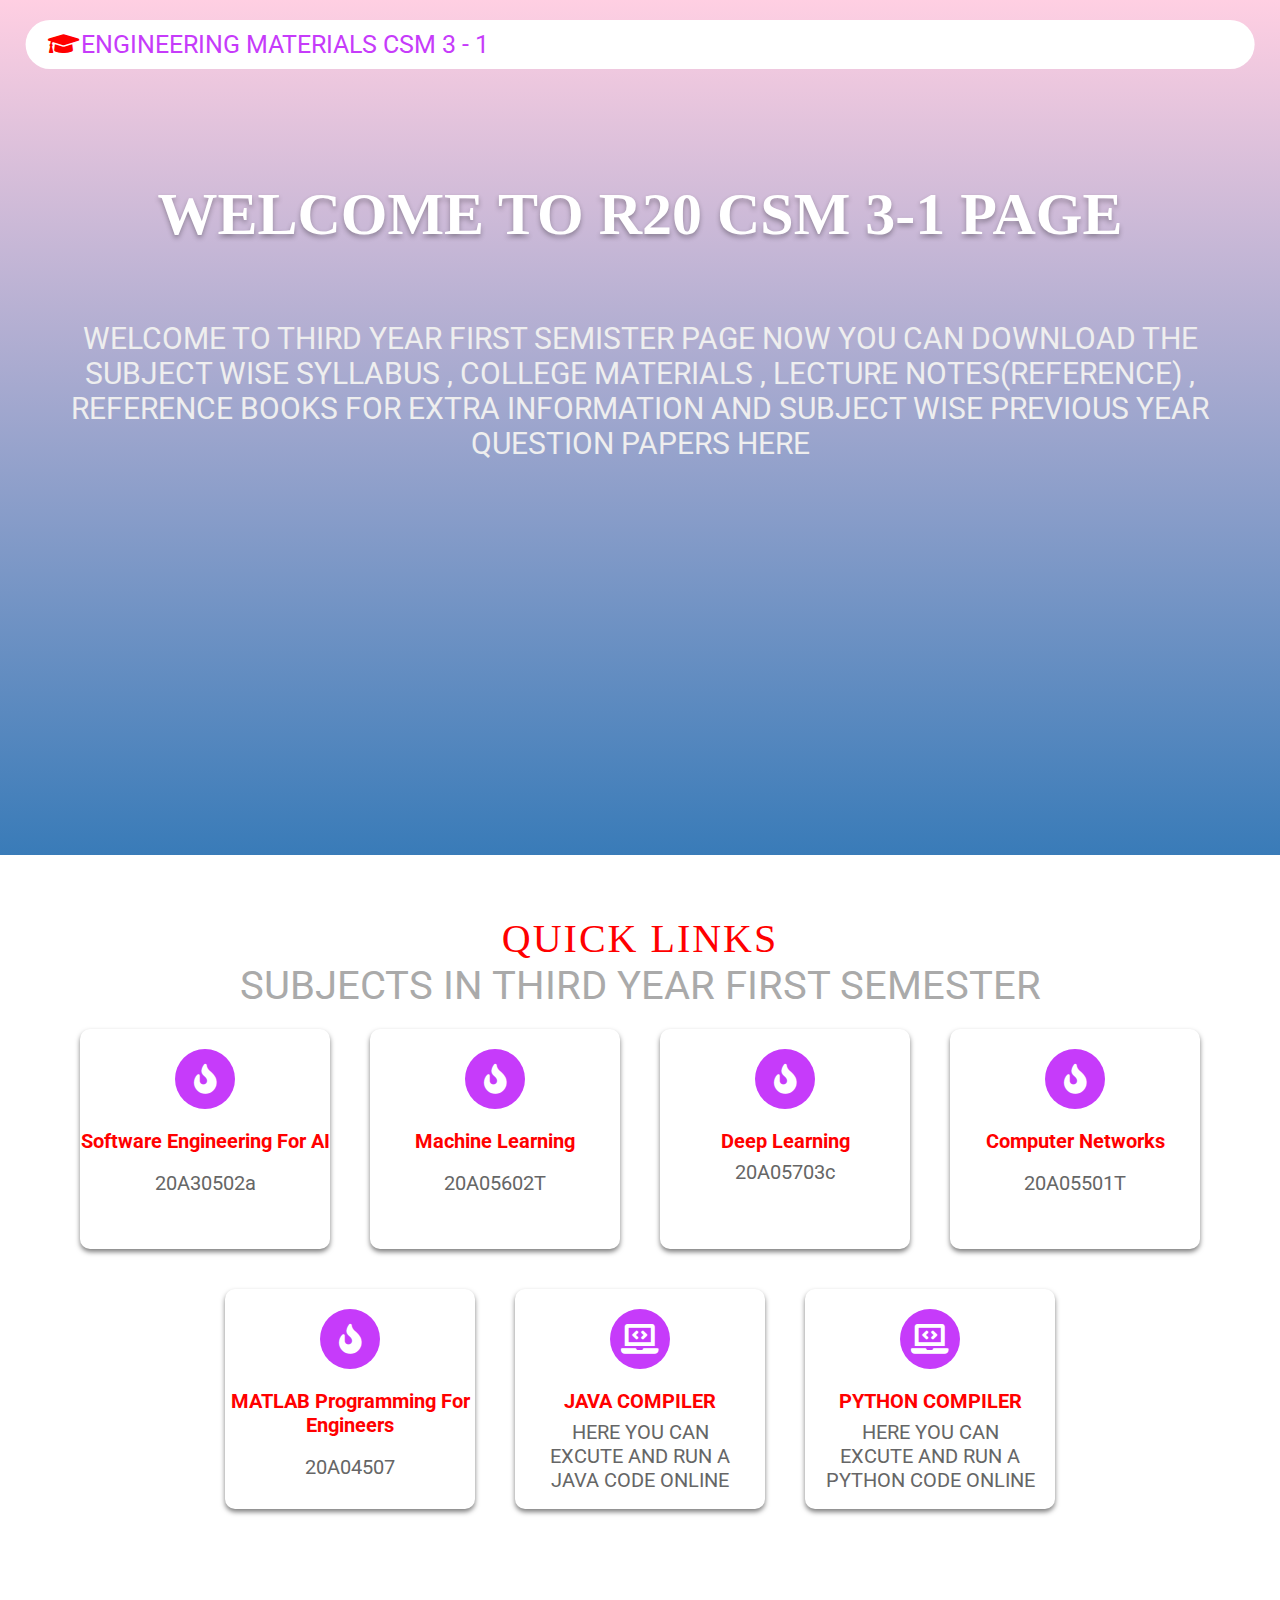
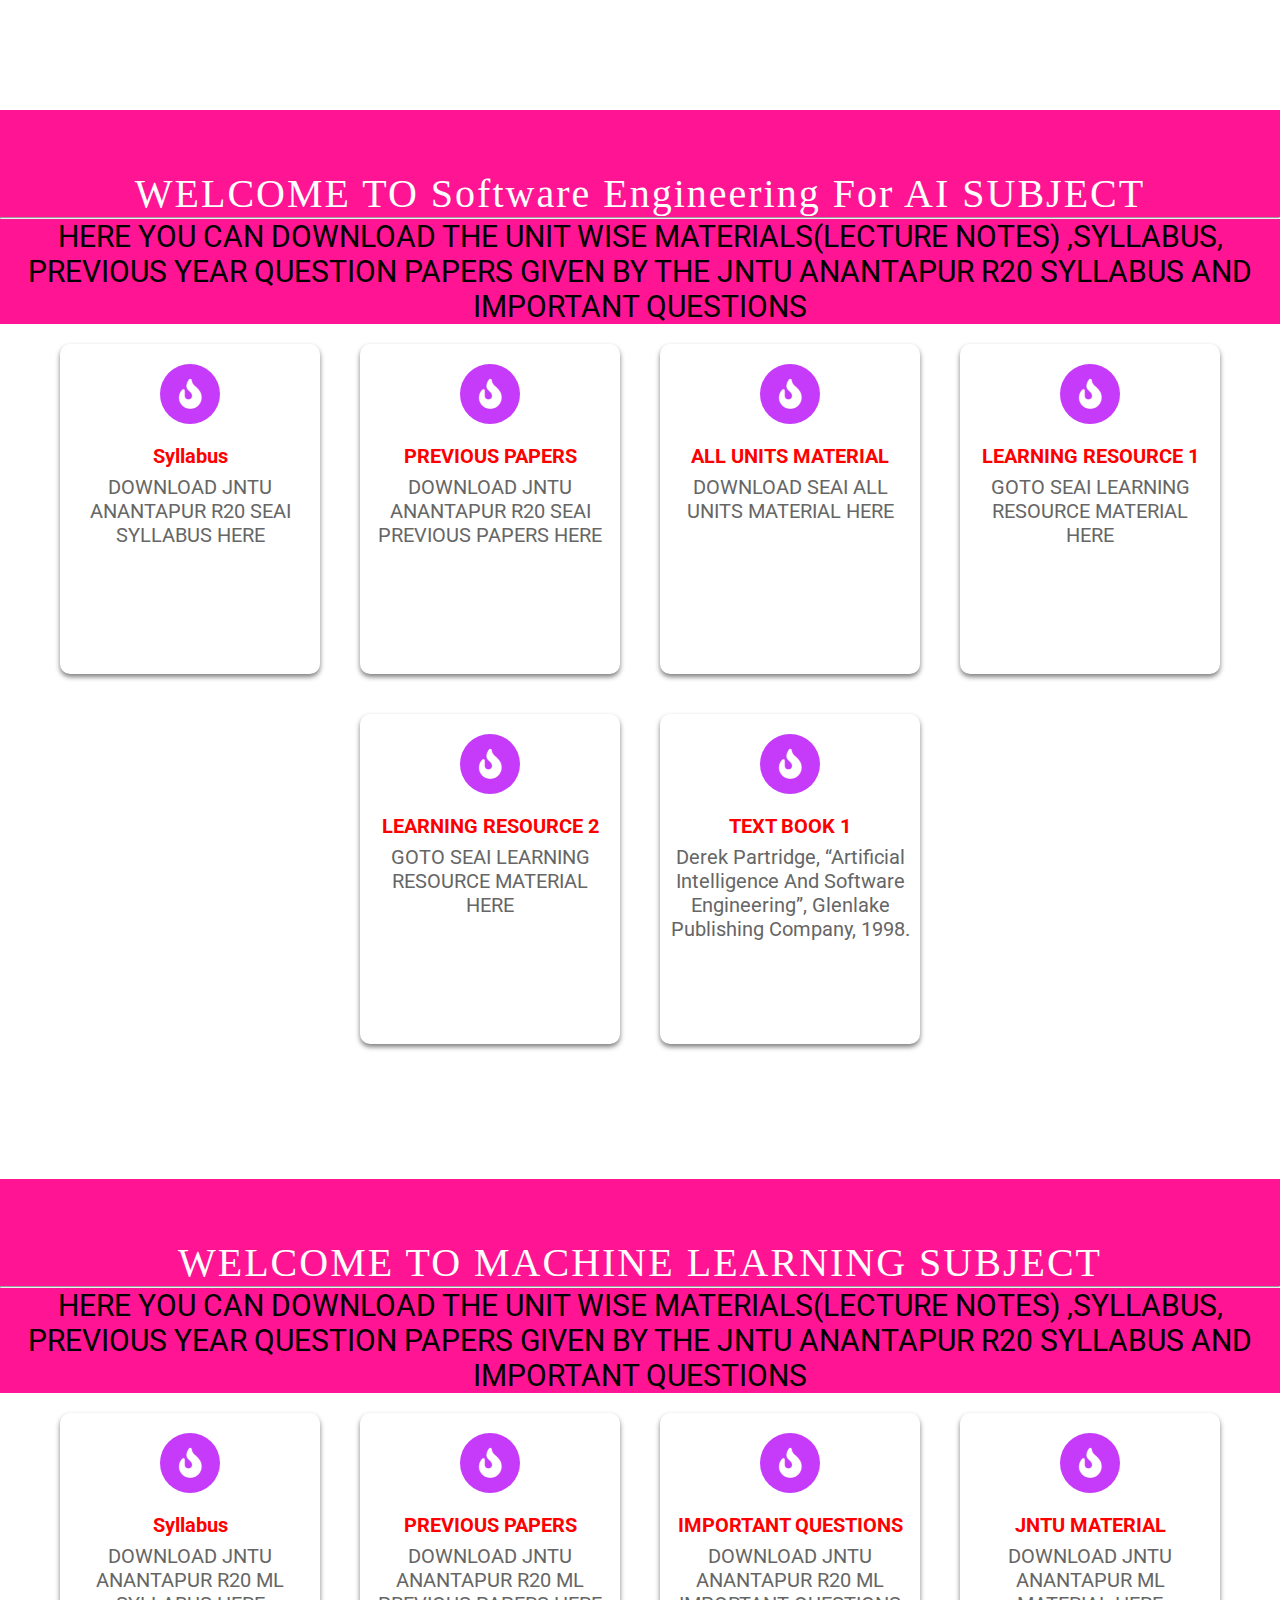
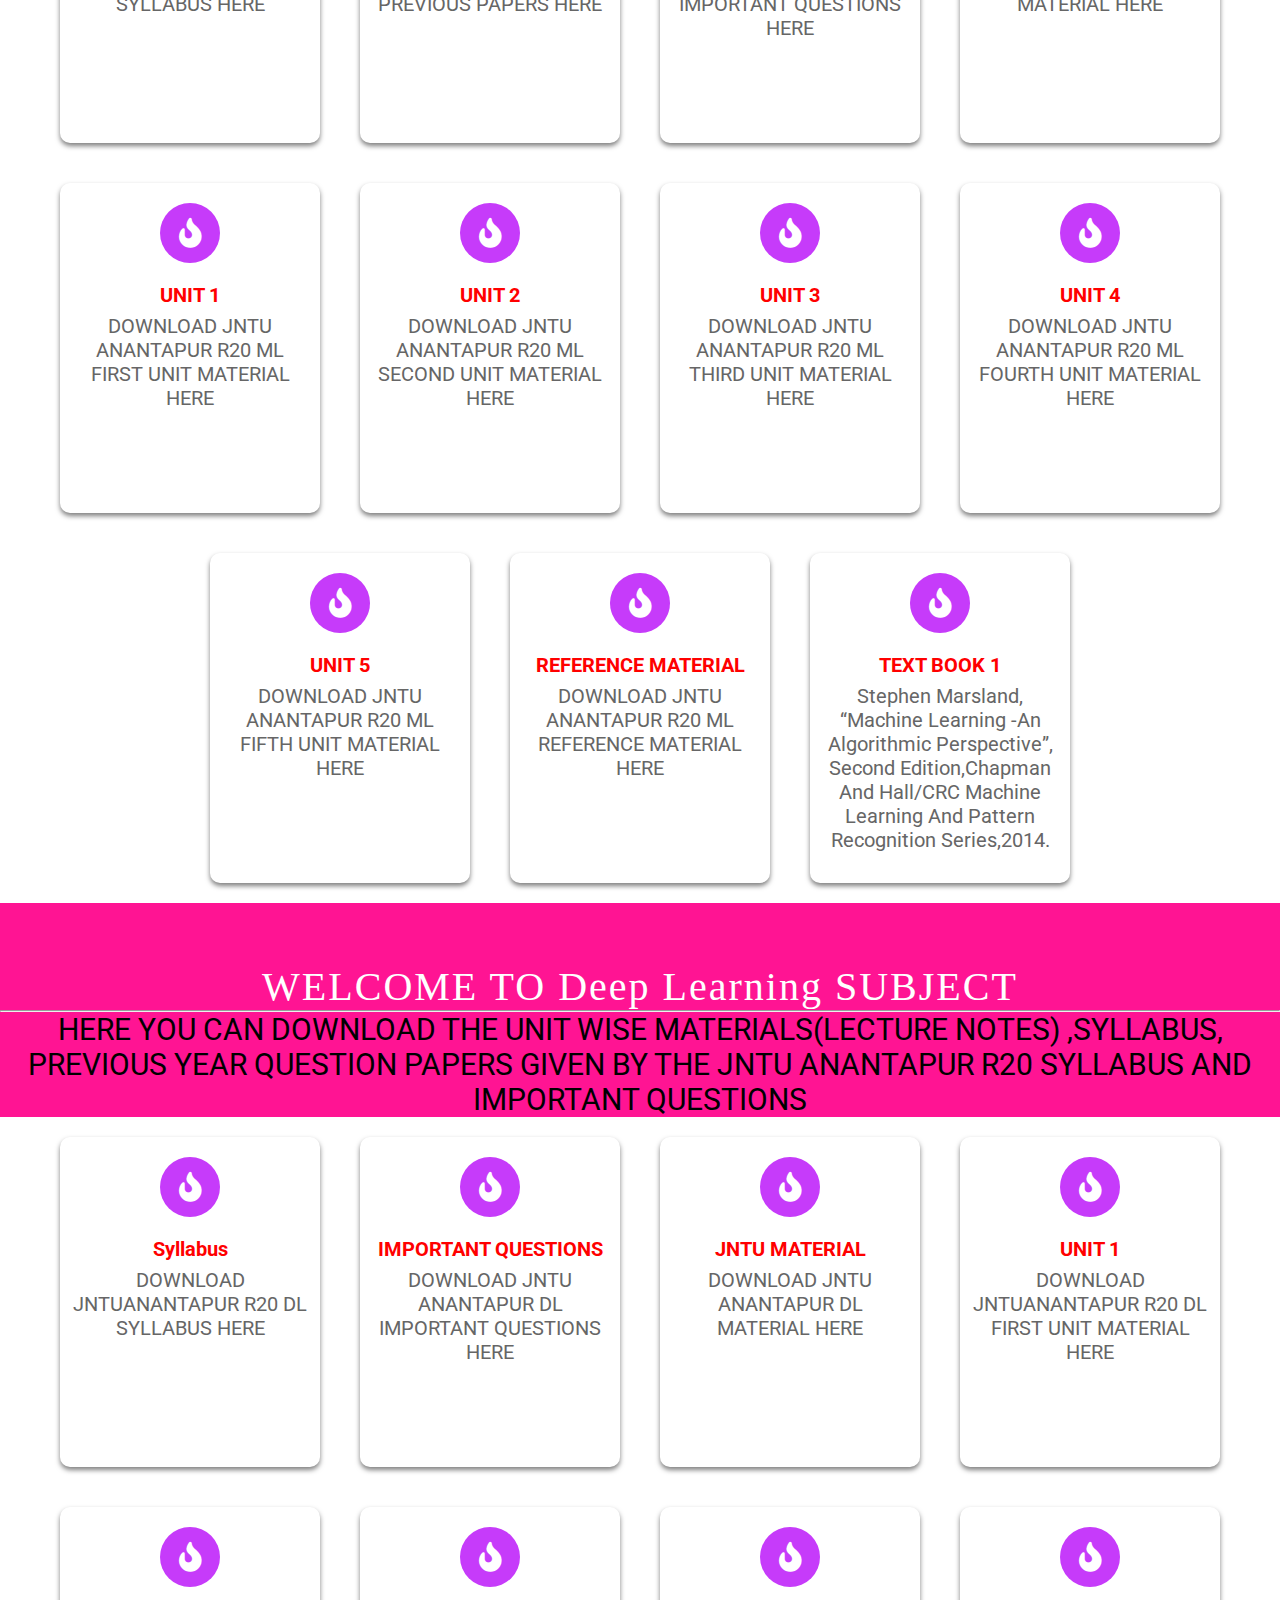
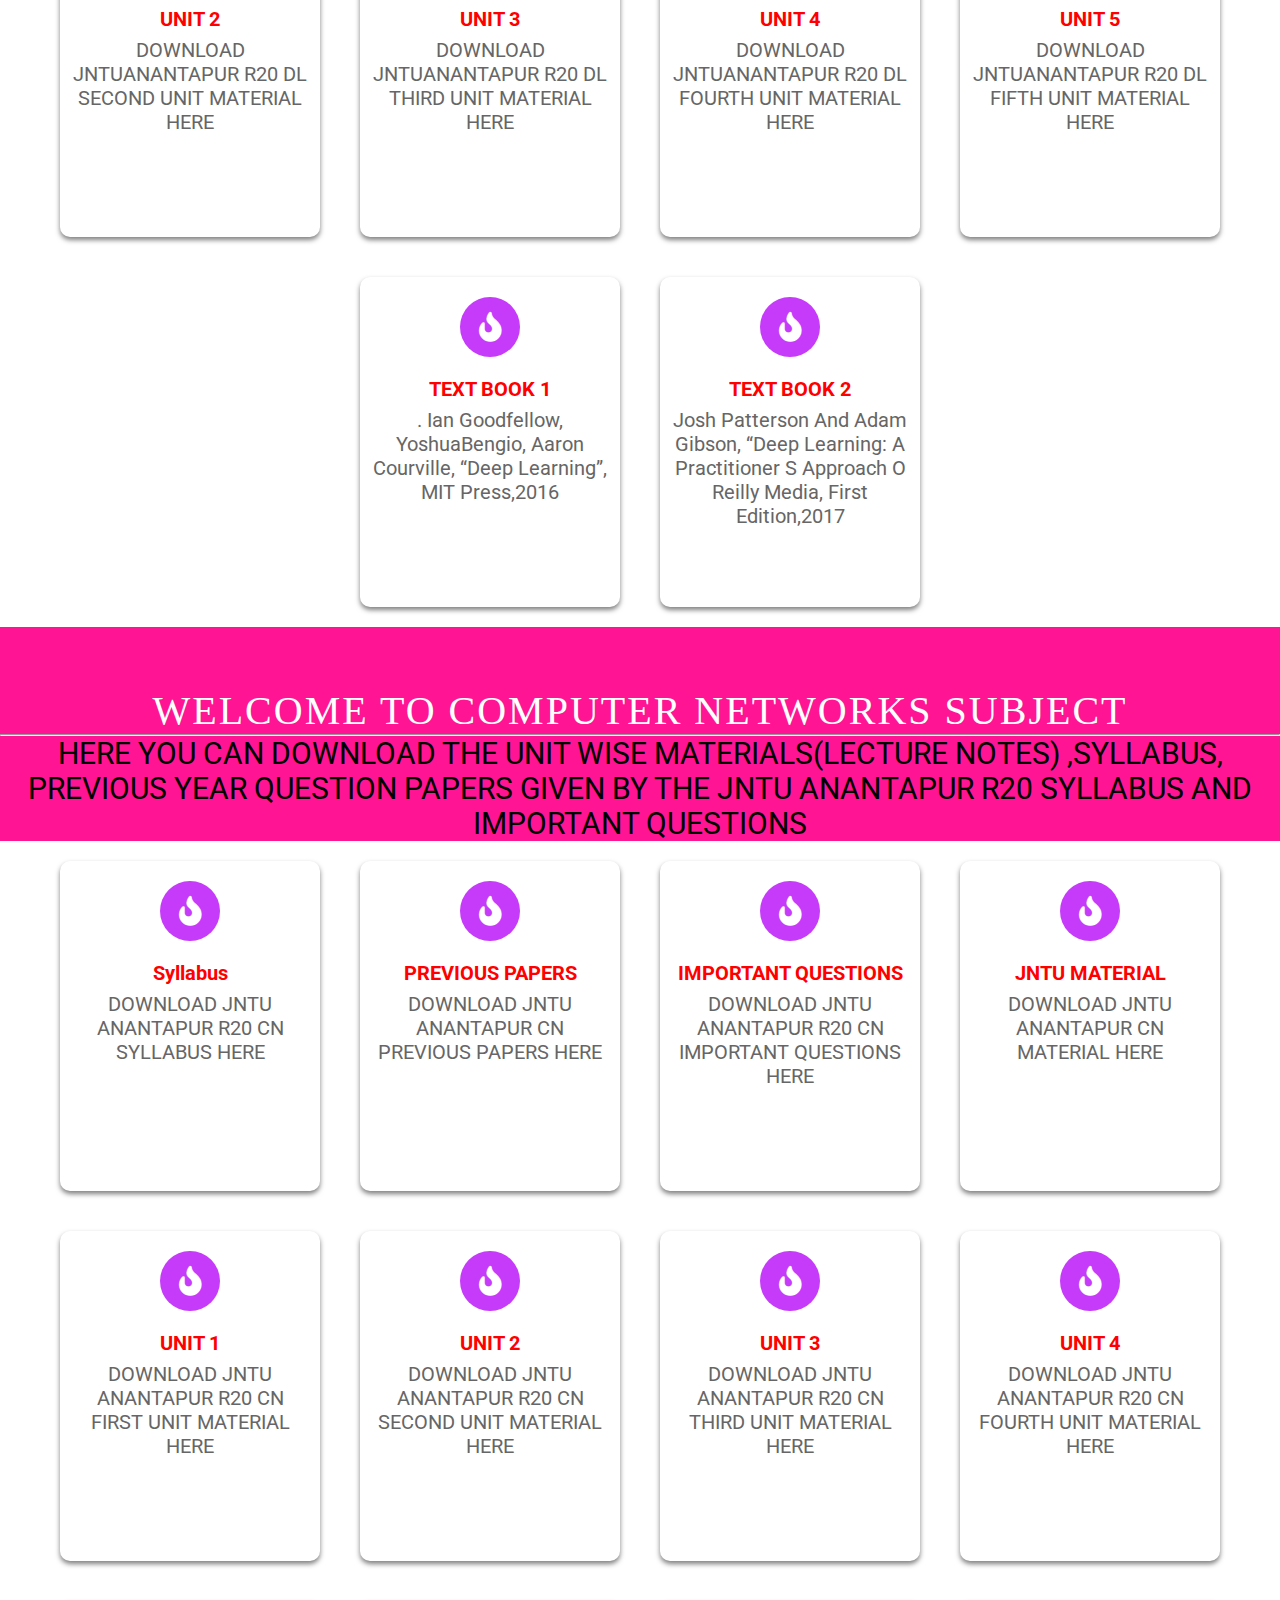
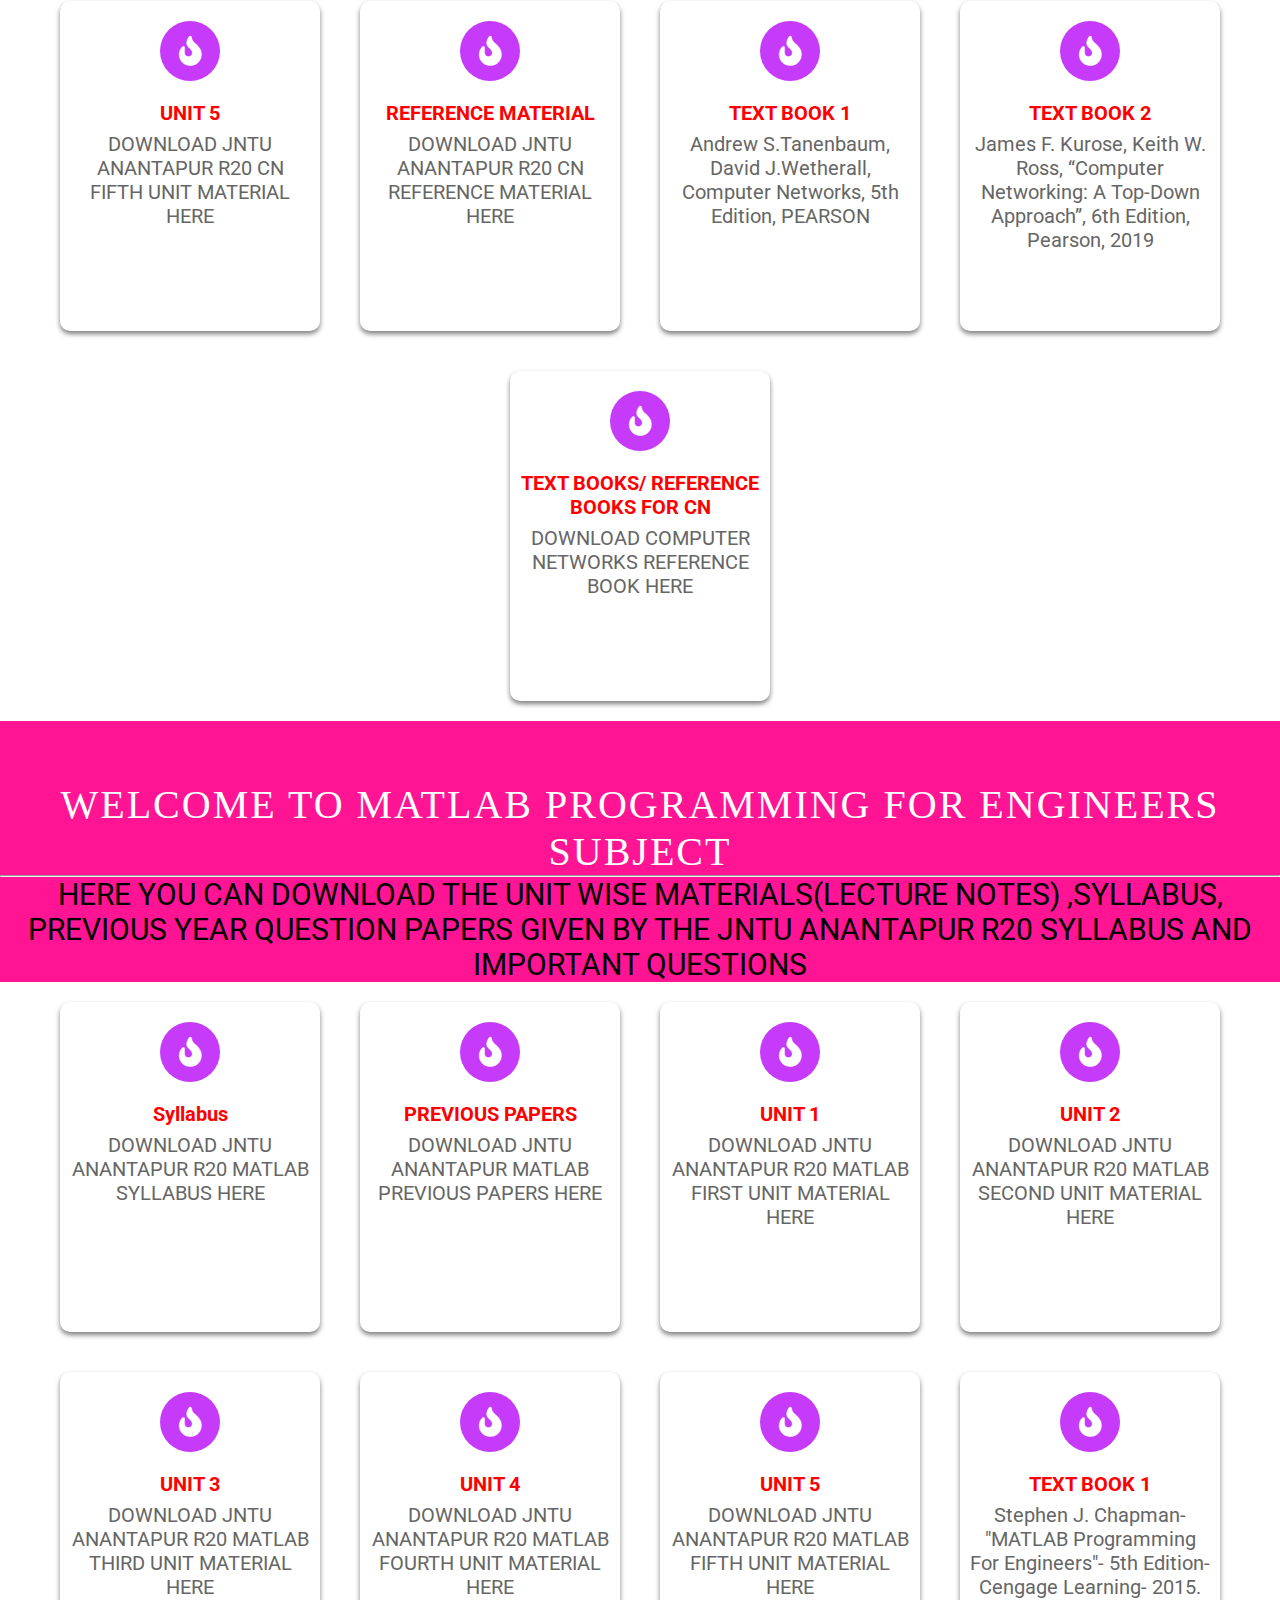
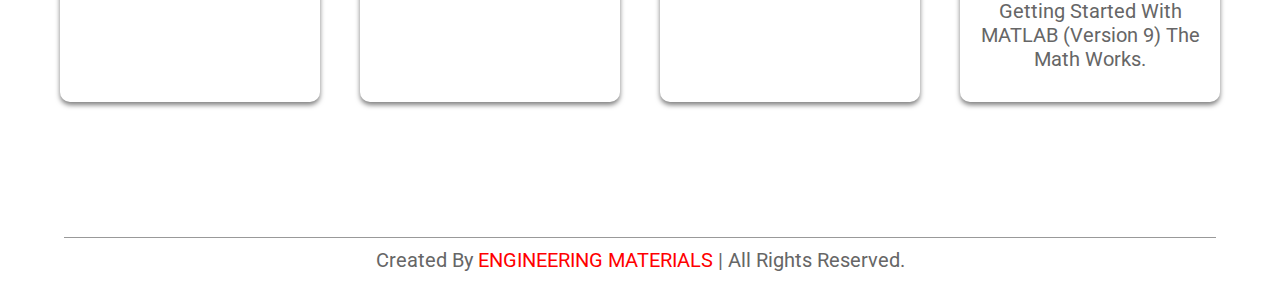
<file: sems/3-1.html>
<!DOCTYPE html>
<html lang="en">

<head>
    <meta charset="UTF-8">
    <meta name="viewport" content="width=device-width, initial-scale=1.0">
    <title>CSM THIRd YEAR R20</title>

    <!-- font awesome cdn link  -->
    <link rel="stylesheet" href="https://cdnjs.cloudflare.com/ajax/libs/font-awesome/5.15.1/css/all.min.css">

    <!-- custom css file link  -->
    <link rel="stylesheet" href="csmr20, 3-1.css">
    <link rel="stylesheet" href="https://fonts.googleapis.com/icon?family=Material+Icons">
    <link rel="icon" href="img.gif" type="image/gif" sizes="16x16">
</head>

<body>



    <!-- header section starts  -->

    <header>

        <a href="#" class="logo"><i class="fas fa-graduation-cap"></i>ENGINEERING MATERIALS CSM 3 - 1</a>



        <!--<div class="fas fa-bars"></div> -->
        <!-- BARS -->
    </header>

    <!-- header section ends -->


    <!-- home section starts  -->

    <section class="home" id="home">
        <div class="content">
            <h1>WELCOME TO R20 CSM 3-1 PAGE</h1><br /><br />
            <p>WELCOME TO THIRD YEAR FIRST SEMISTER PAGE NOW YOU CAN DOWNLOAD THE SUBJECT WISE SYLLABUS , COLLEGE
                MATERIALS , LECTURE NOTES(REFERENCE) , REFERENCE BOOKS FOR EXTRA INFORMATION AND SUBJECT WISE PREVIOUS
                YEAR QUESTION PAPERS HERE</p><br /><br />
        </div>
    </section>

    <!-- home section ends -->


    <!-- course section starts  -->
    <section class="home1" id="home1">
        <section id="course2" class="course2">
            <h1 class="heading1">QUICK LINKS</h1>
            <h1 class="title">SUBJECTS IN THIRD YEAR FIRST SEMESTER</h1>
        </section>
        <div class="box-container">
            <a href="#courses1">
                <div class="box">
                    <i class="fas fa-fire"></i>
                    <h3>Software Engineering for AI</h3><br />
                    <p>20A30502a</p>
                </div>
            </a>

            <a href="#courses2">
                <div class="box">
                    <i class="fas fa-fire"></i>
                    <h3>Machine Learning</h3><br />
                    <p>20A05602T</p>
                </div>
            </a>

            <a href="#courses3">
                <div class="box">
                    <i class="fas fa-fire"></i>
                    <h3>Deep Learning</h3>
                    <p>20A05703c</p>
                </div>
            </a>

            <a href="#courses4">
                <div class="box">
                    <i class="fas fa-fire"></i>
                    <h3>Computer Networks</h3><br />
                    <p>20A05501T</p>
                </div>
            </a>
            <a href="#courses5">
                <div class="box">
                    <i class="fas fa-fire"></i>
                    <h3>MATLAB Programming for Engineers</h3><br />
                    <p>20A04507</p>
                </div>
            </a>
           
            <a href="https://www.jdoodle.com/online-java-compiler/" target="blank">
                <div class="box">
                    <i class="fas fa-laptop-code"></i>
                    <h3>JAVA COMPILER</h3>
                    <p>HERE YOU CAN EXCUTE AND RUN A<br /> JAVA CODE ONLINE</p>
                </div>
            </a>
            <a href="https://www.programiz.com/python-programming/online-compiler/" target="blank">
                <div class="box">
                    <i class="fas fa-laptop-code"></i>
                    <h3>PYTHON COMPILER</h3>
                    <p>HERE YOU CAN EXCUTE AND RUN A<br /> PYTHON CODE ONLINE</p>
                </div>
            </a>

        </div>
    </section>
    <!-- Course Section Ends -->

    <!-- subject s1 section start -->


<div class="Mydiv">
        </div>

   

    <!-- subject s1 section end -->

</div>
    <section class="footer">
        <div class="credit">created by <span>ENGINEERING MATERIALS</span> | all rights reserved.</div>
    </section>

    <!-- jquery cdn link  -->
    <script src="https://cdnjs.cloudflare.com/ajax/libs/jquery/3.5.1/jquery.min.js"></script>

    <!-- custom js file link  -->
    <script src="csmr20, 3-1.js"></script>
    <script src="3-1.js"></script>
</body>

</html>
</file>
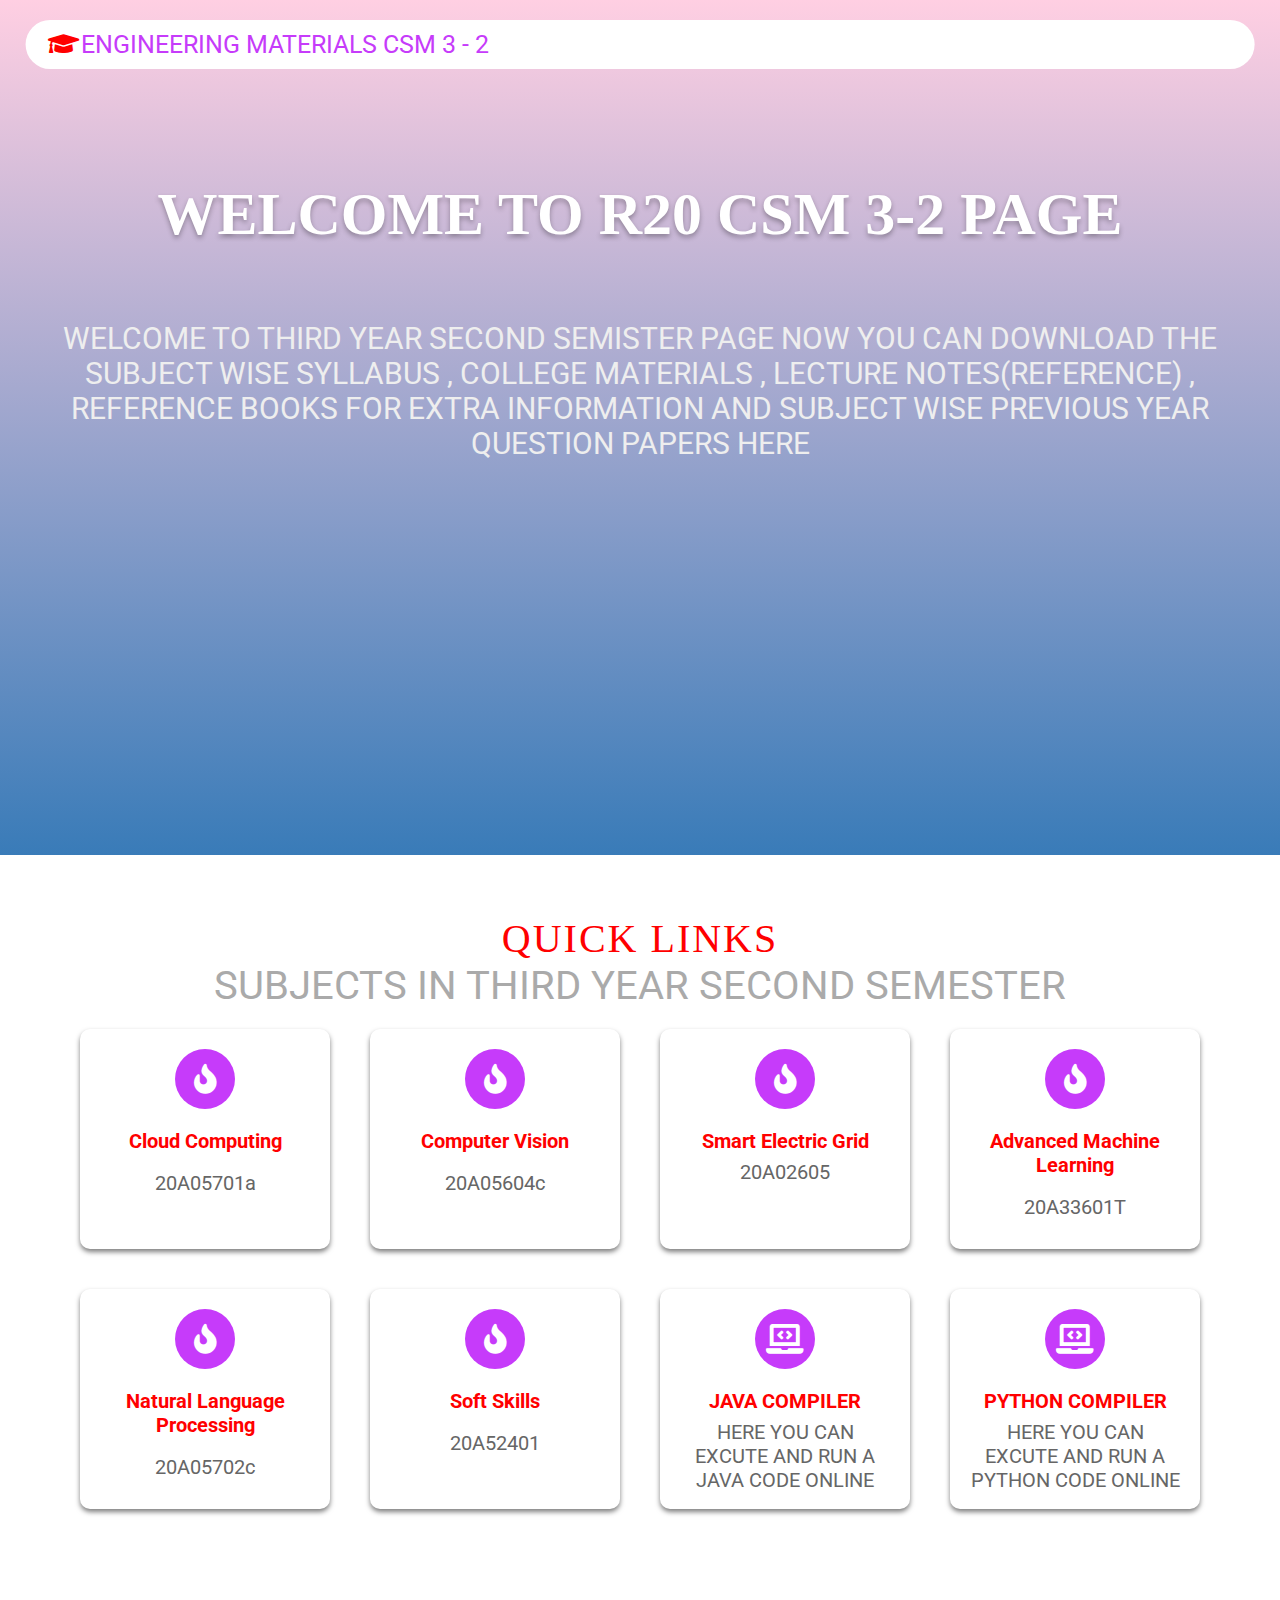
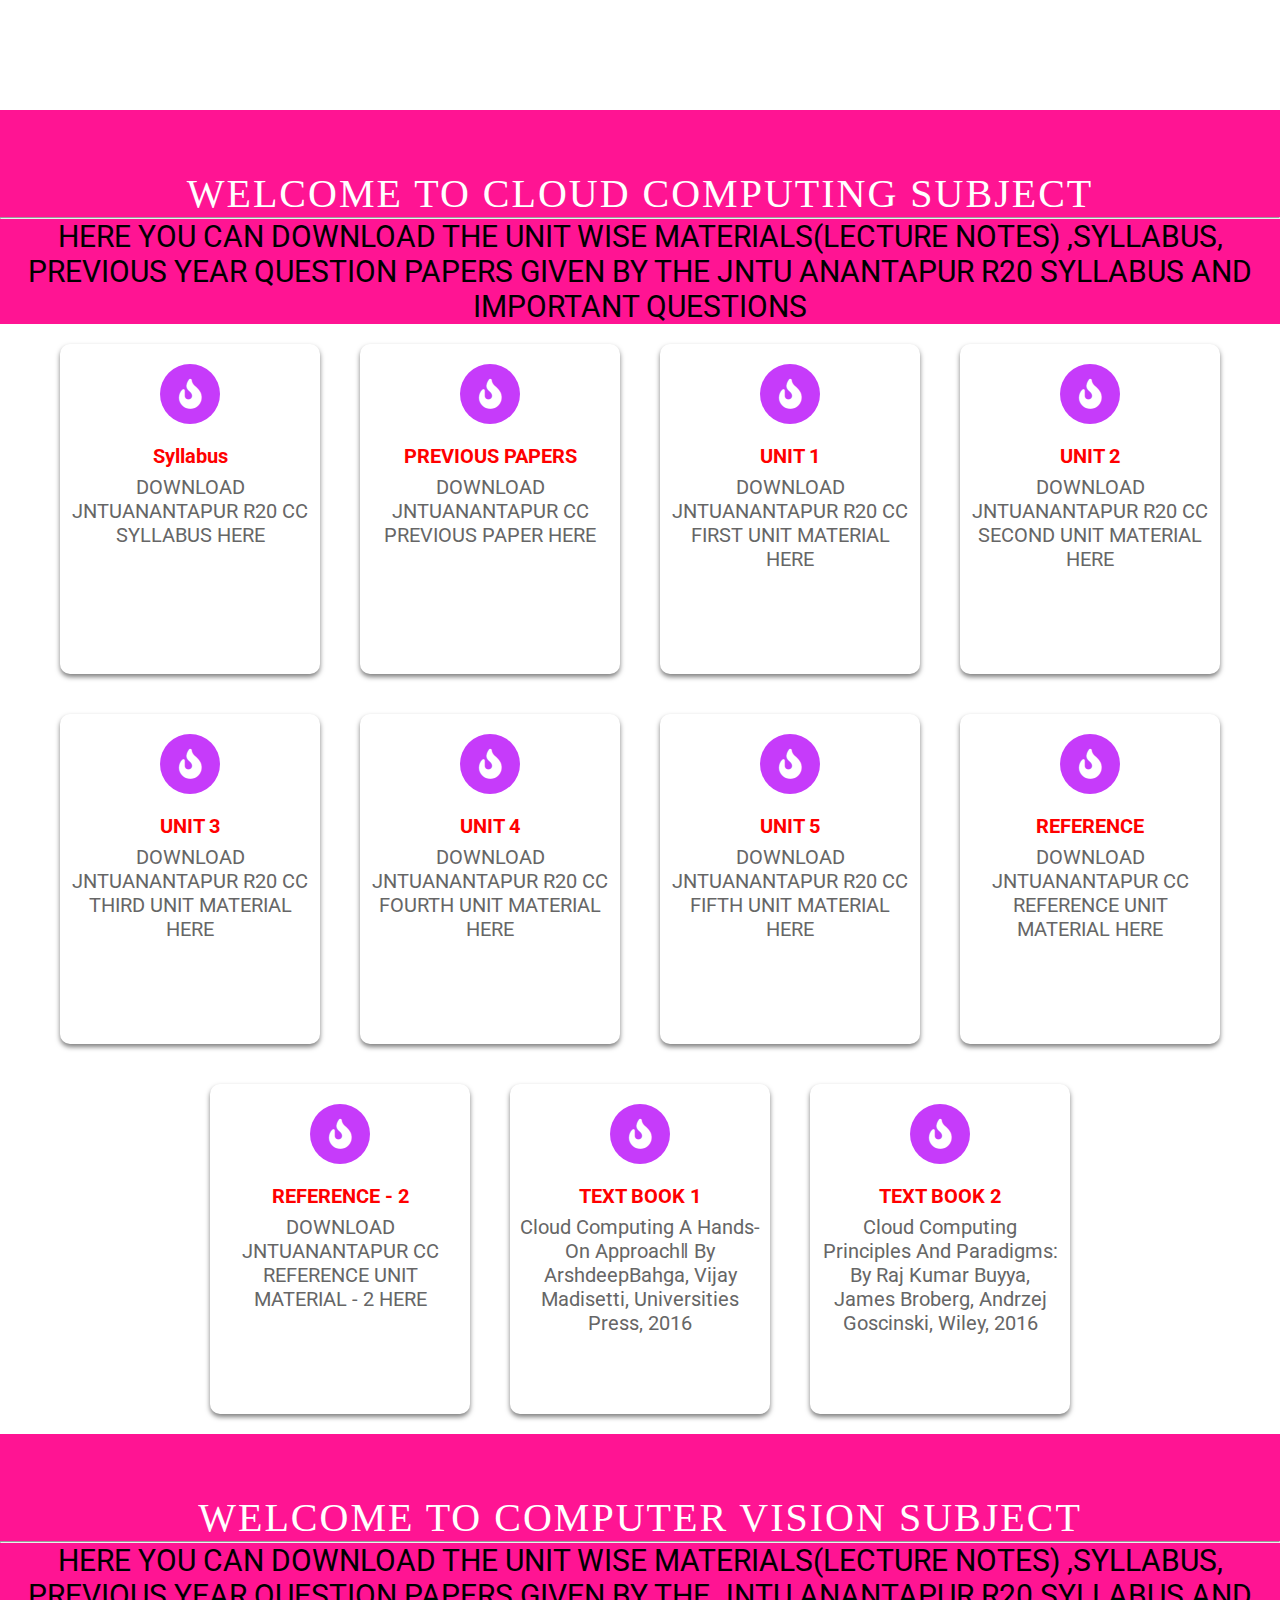
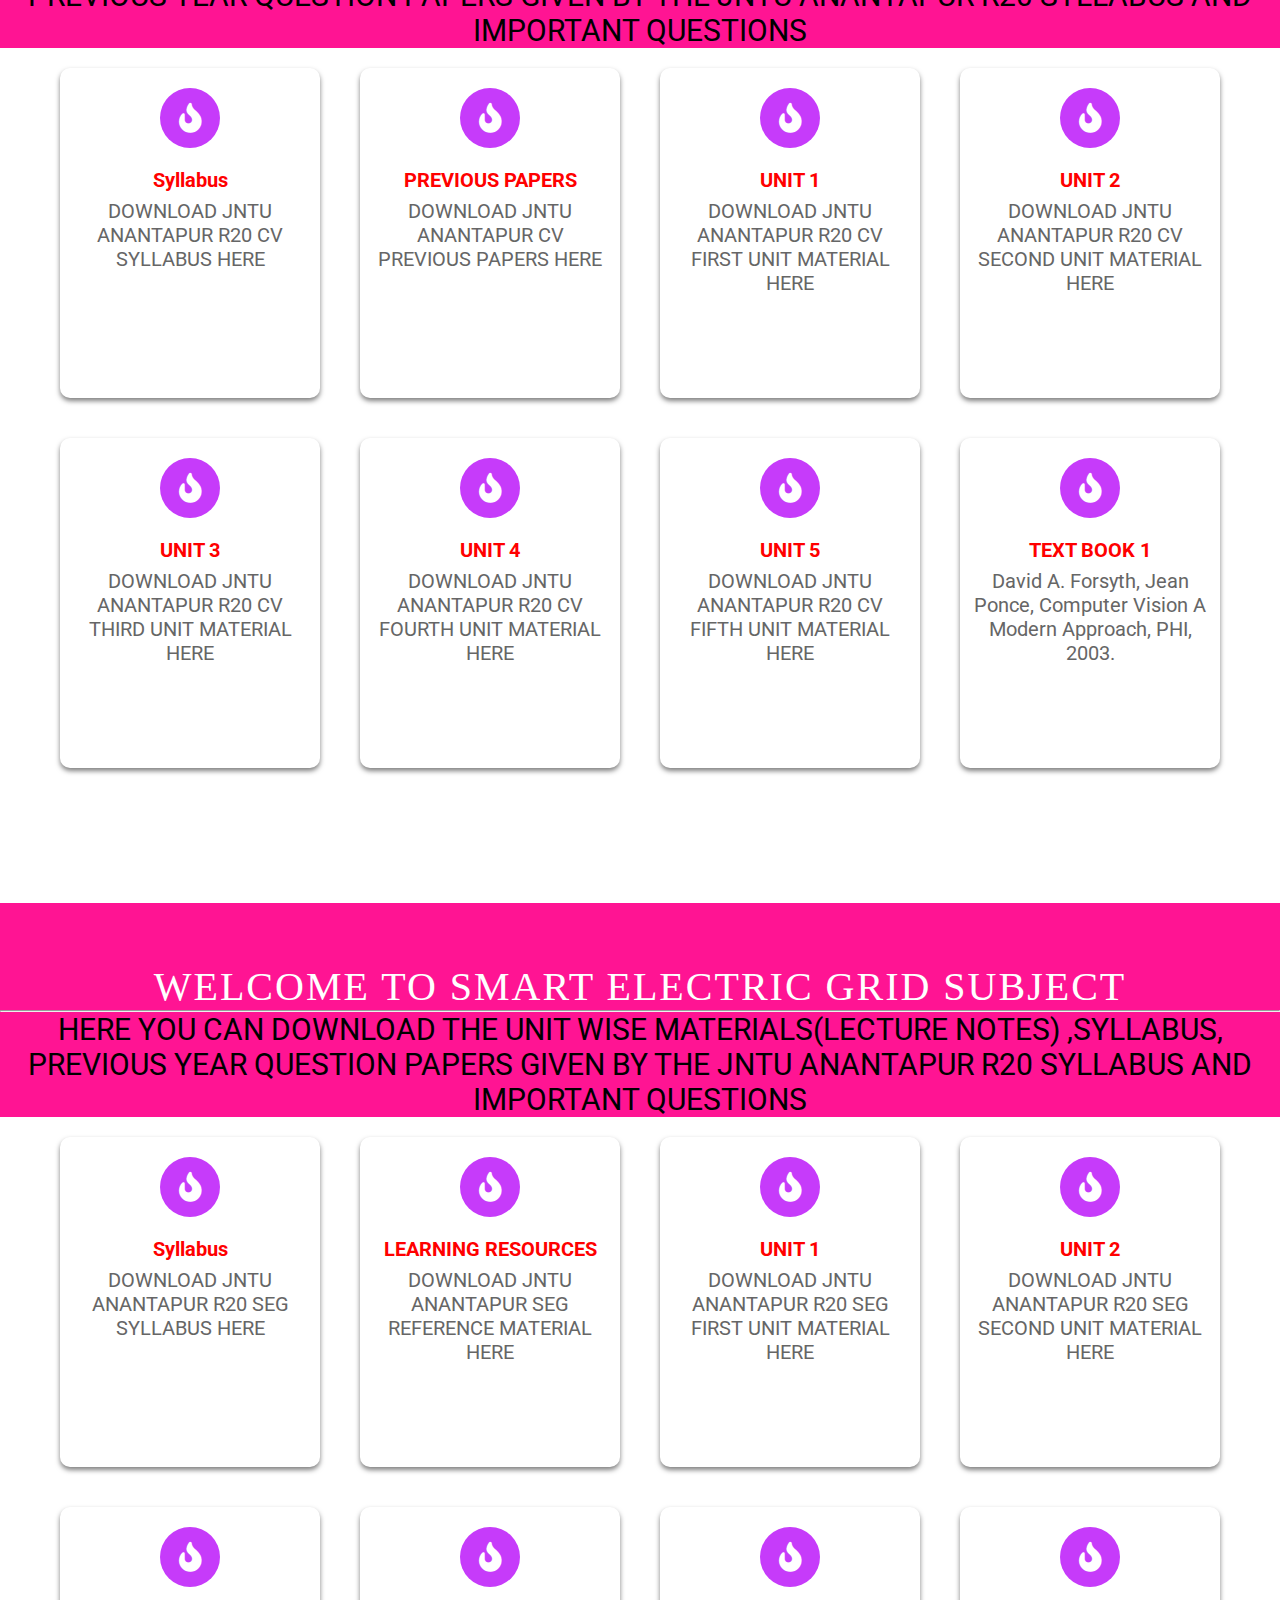
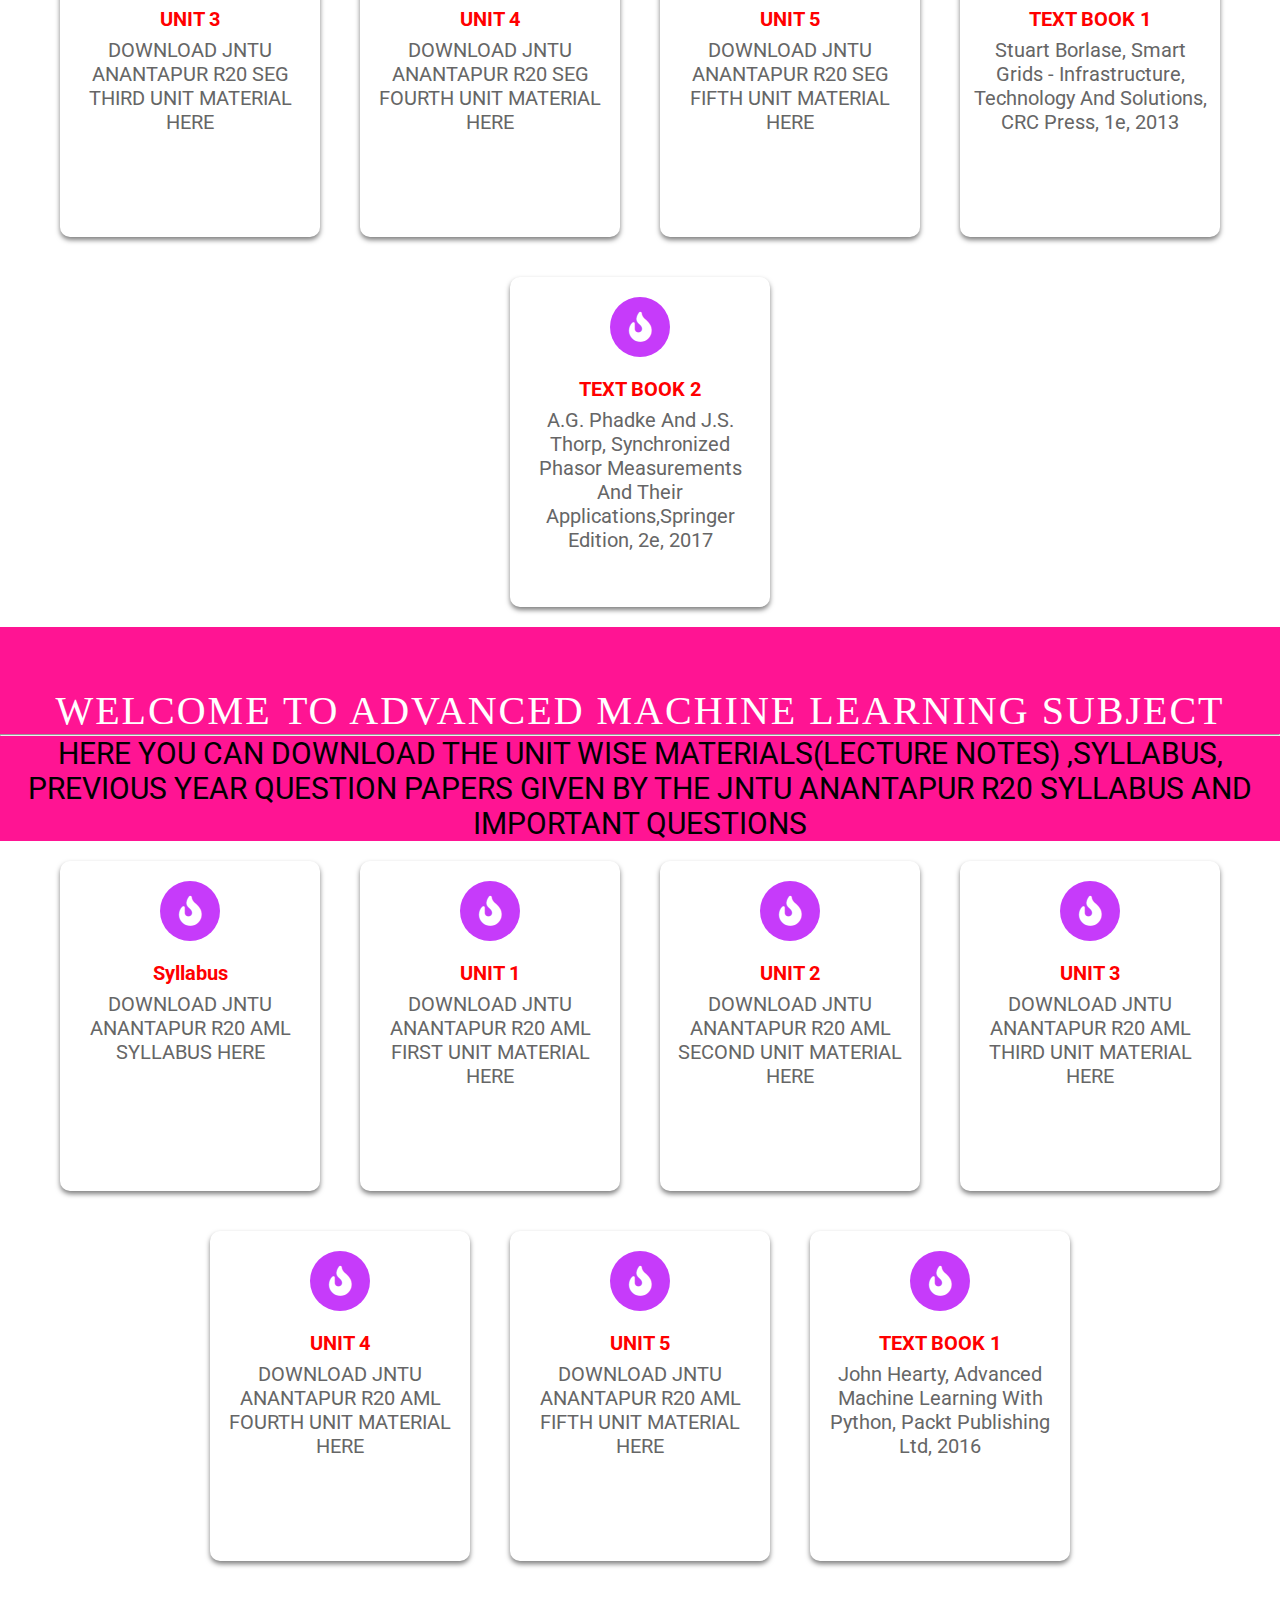
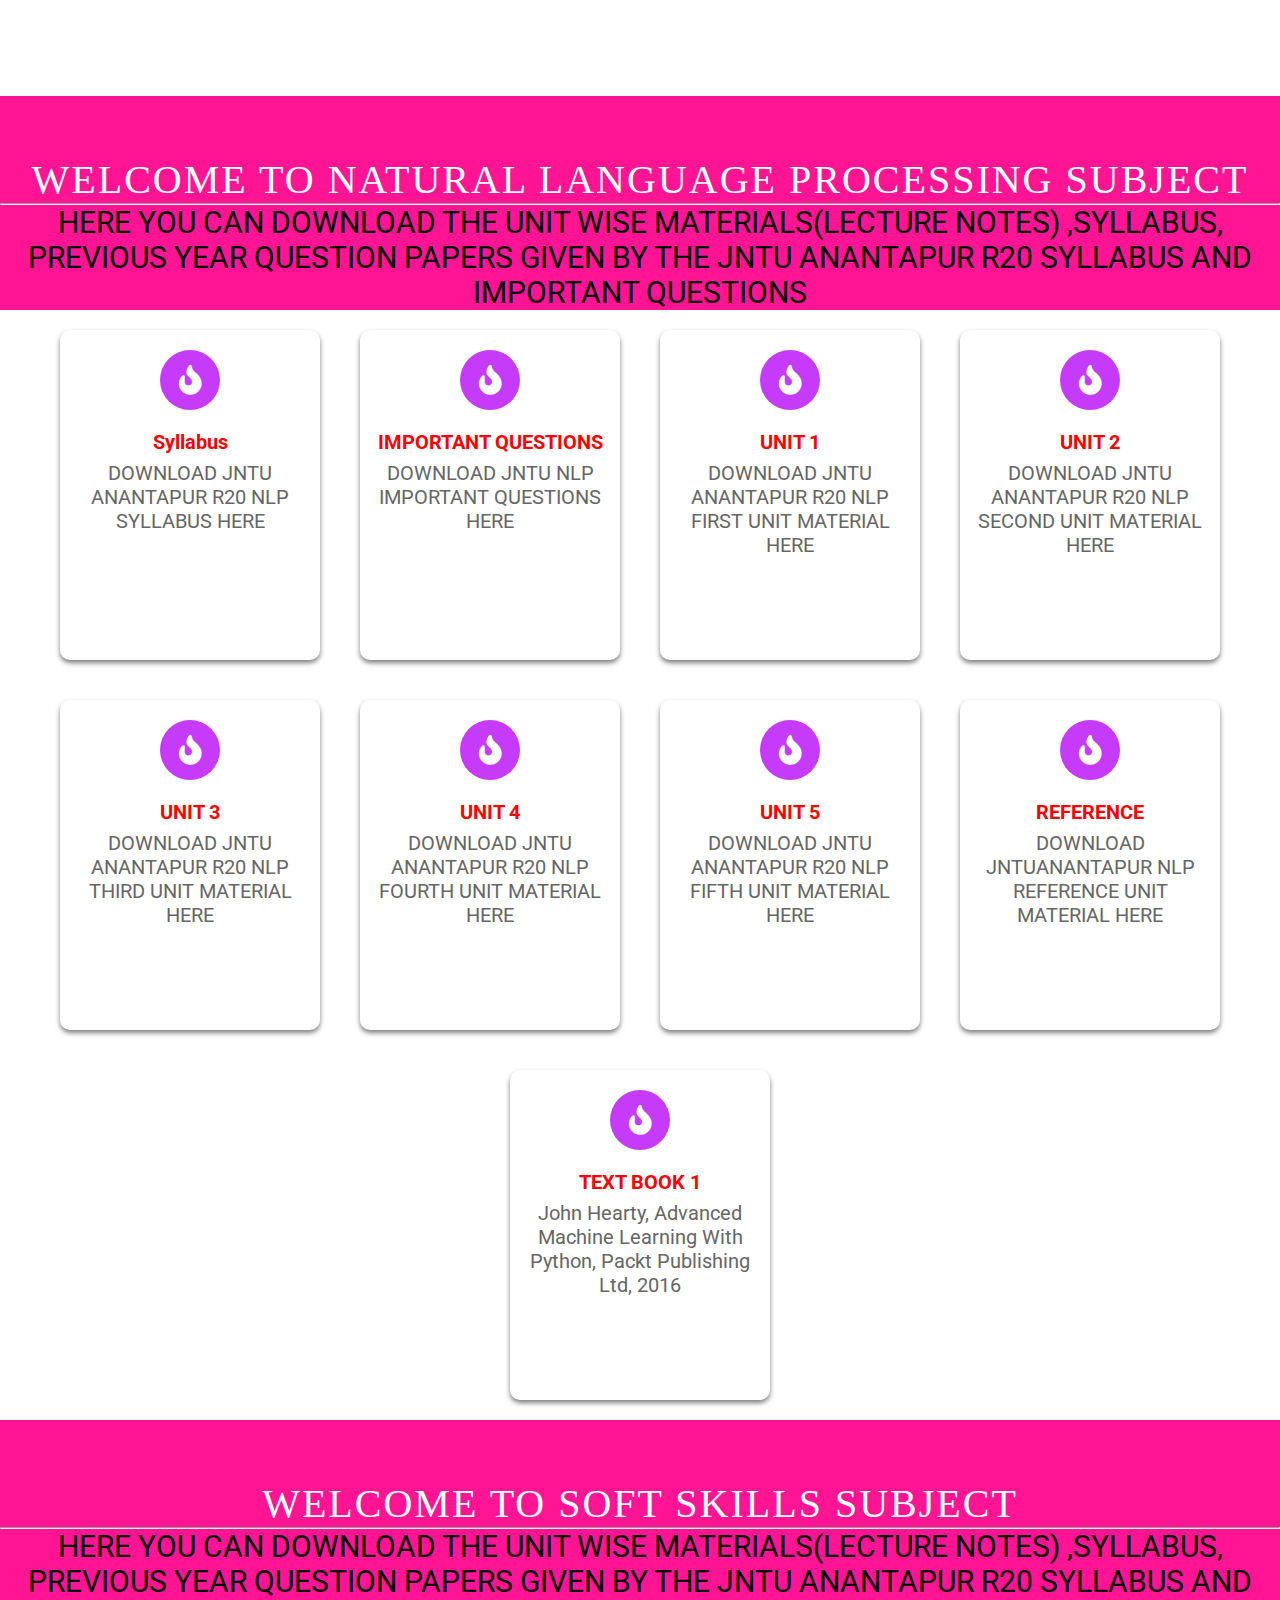
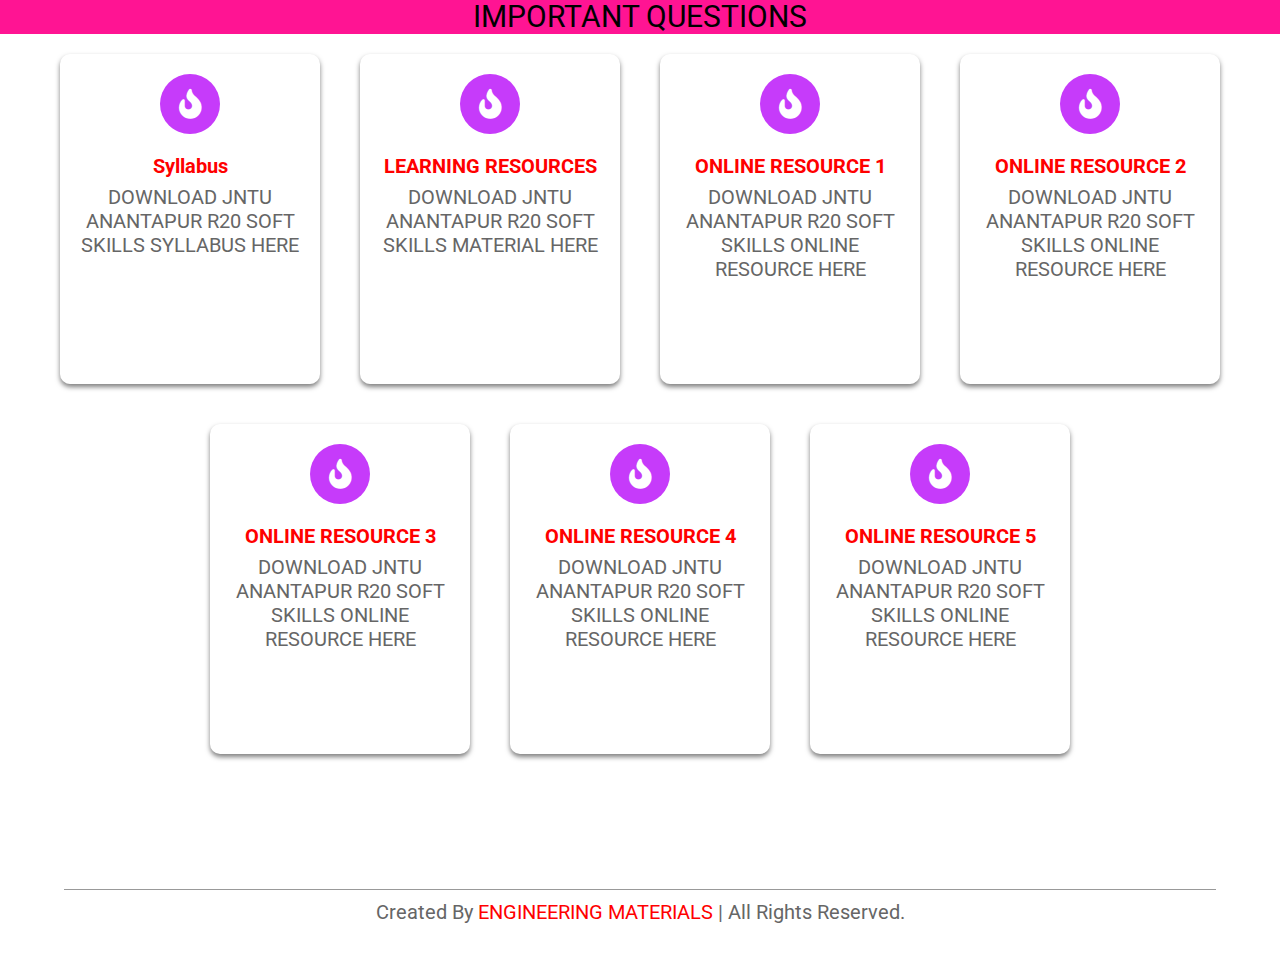
<file: sems/3-2.html>
<!DOCTYPE html>
<html lang="en">

<head>
    <meta charset="UTF-8">
    <meta name="viewport" content="width=device-width, initial-scale=1.0">
    <title>CSM THIRd YEAR R20</title>

    <!-- font awesome cdn link  -->
    <link rel="stylesheet" href="https://cdnjs.cloudflare.com/ajax/libs/font-awesome/5.15.1/css/all.min.css">

    <!-- custom css file link  -->
    <link rel="stylesheet" href="csmr20, 3-2.css">
    <link rel="stylesheet" href="https://fonts.googleapis.com/icon?family=Material+Icons">
    <link rel="icon" href="img.gif" type="image/gif" sizes="16x16">
</head>

<body>



    <!-- header section starts  -->

    <header>

        <a href="#" class="logo"><i class="fas fa-graduation-cap"></i>ENGINEERING MATERIALS CSM 3 - 2</a>



        <!--<div class="fas fa-bars"></div> -->
        <!-- BARS -->
    </header>

    <!-- header section ends -->


    <!-- home section starts  -->

    <section class="home" id="home">
        <div class="content">
            <h1>WELCOME TO R20 CSM 3-2 PAGE</h1><br /><br />
            <p>WELCOME TO THIRD YEAR SECOND SEMISTER PAGE NOW YOU CAN DOWNLOAD THE SUBJECT WISE SYLLABUS , COLLEGE
                MATERIALS , LECTURE NOTES(REFERENCE) , REFERENCE BOOKS FOR EXTRA INFORMATION AND SUBJECT WISE PREVIOUS
                YEAR QUESTION PAPERS HERE</p><br /><br />
        </div>
    </section>

    <!-- home section ends -->


    <!-- course section starts  -->
    <section class="home1" id="home1">
        <section id="course2" class="course2">
            <h1 class="heading1">QUICK LINKS</h1>
            <h1 class="title">SUBJECTS IN THIRD YEAR SECOND SEMESTER</h1>
        </section>
        <div class="box-container">
            <a href="#courses1">
                <div class="box">
                    <i class="fas fa-fire"></i>
                    <h3>Cloud Computing</h3><br />
                    <p>20A05701a</p>
                </div>
            </a>

            <a href="#courses2">
                <div class="box">
                    <i class="fas fa-fire"></i>
                    <h3>Computer Vision</h3><br />
                    <p>20A05604c</p>
                </div>
            </a>

            <a href="#courses3">
                <div class="box">
                    <i class="fas fa-fire"></i>
                    <h3>Smart Electric Grid</h3>
                    <p>20A02605</p>
                </div>
            </a>

            <a href="#courses4">
                <div class="box">
                    <i class="fas fa-fire"></i>
                    <h3>Advanced Machine Learning</h3><br />
                    <p>20A33601T</p>
                </div>
            </a>
            <a href="#courses5">
                <div class="box">
                    <i class="fas fa-fire"></i>
                    <h3>Natural Language Processing</h3><br />
                    <p>20A05702c</p>
                </div>
            </a>
            <a href="#courses6">
                <div class="box">
                    <i class="fas fa-fire"></i>
                    <h3>Soft Skills</h3><br />
                    <p>20A52401</p>
                </div>
            </a>
           
            <a href="https://www.jdoodle.com/online-java-compiler/" target="blank">
                <div class="box">
                    <i class="fas fa-laptop-code"></i>
                    <h3>JAVA COMPILER</h3>
                    <p>HERE YOU CAN EXCUTE AND RUN A<br /> JAVA CODE ONLINE</p>
                </div>
            </a>
            <a href="https://www.programiz.com/python-programming/online-compiler/" target="blank">
                <div class="box">
                    <i class="fas fa-laptop-code"></i>
                    <h3>PYTHON COMPILER</h3>
                    <p>HERE YOU CAN EXCUTE AND RUN A<br /> PYTHON CODE ONLINE</p>
                </div>
            </a>

        </div>
    </section>
    <!-- Course Section Ends -->

    <!-- subject s1 section start -->


<div class="Mydiv">
        </div>

   

    <!-- subject s1 section end -->

</div>
    <section class="footer">
        <div class="credit">created by <span>ENGINEERING MATERIALS</span> | all rights reserved.</div>
    </section>

    <!-- jquery cdn link  -->
    <script src="https://cdnjs.cloudflare.com/ajax/libs/jquery/3.5.1/jquery.min.js"></script>

    <!-- custom js file link  -->
    <script src="csmr20, 3-2.js"></script>
    <script src="3-2.js"></script>
</body>

</html>
</file>
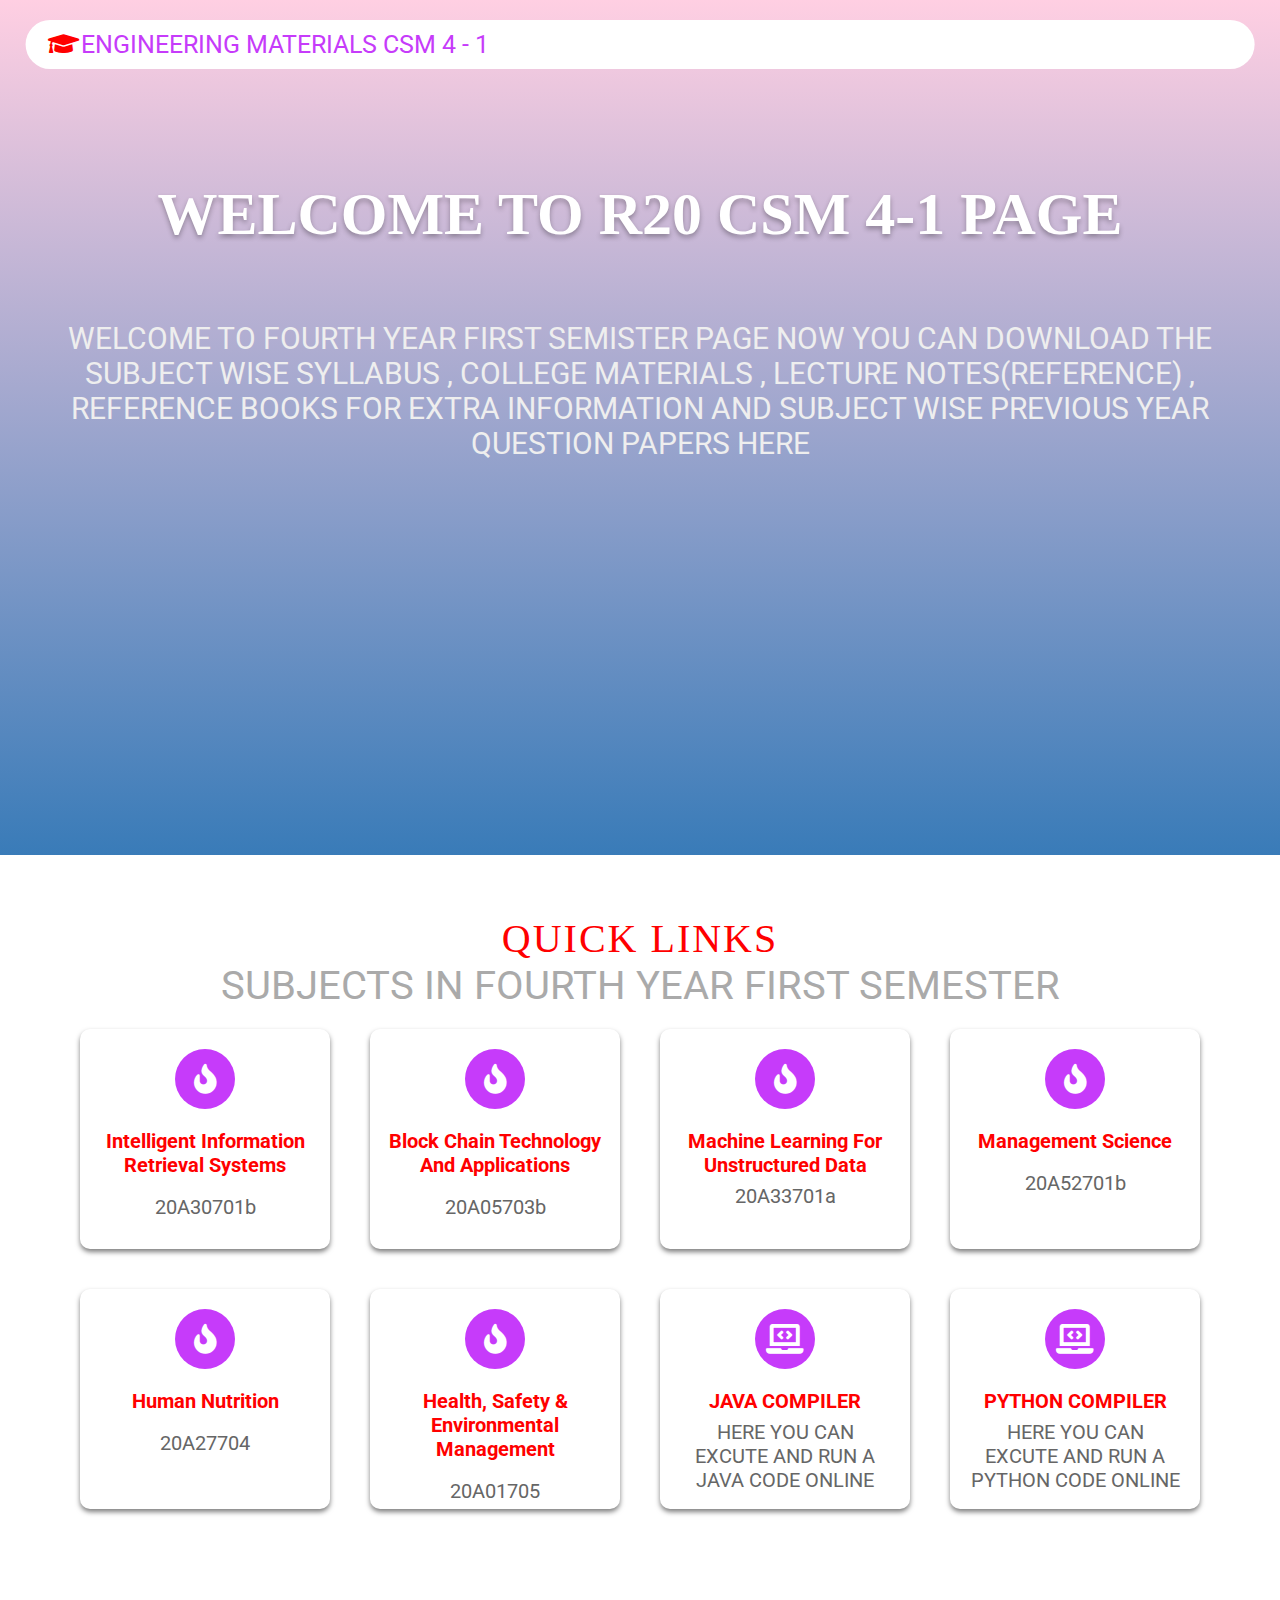
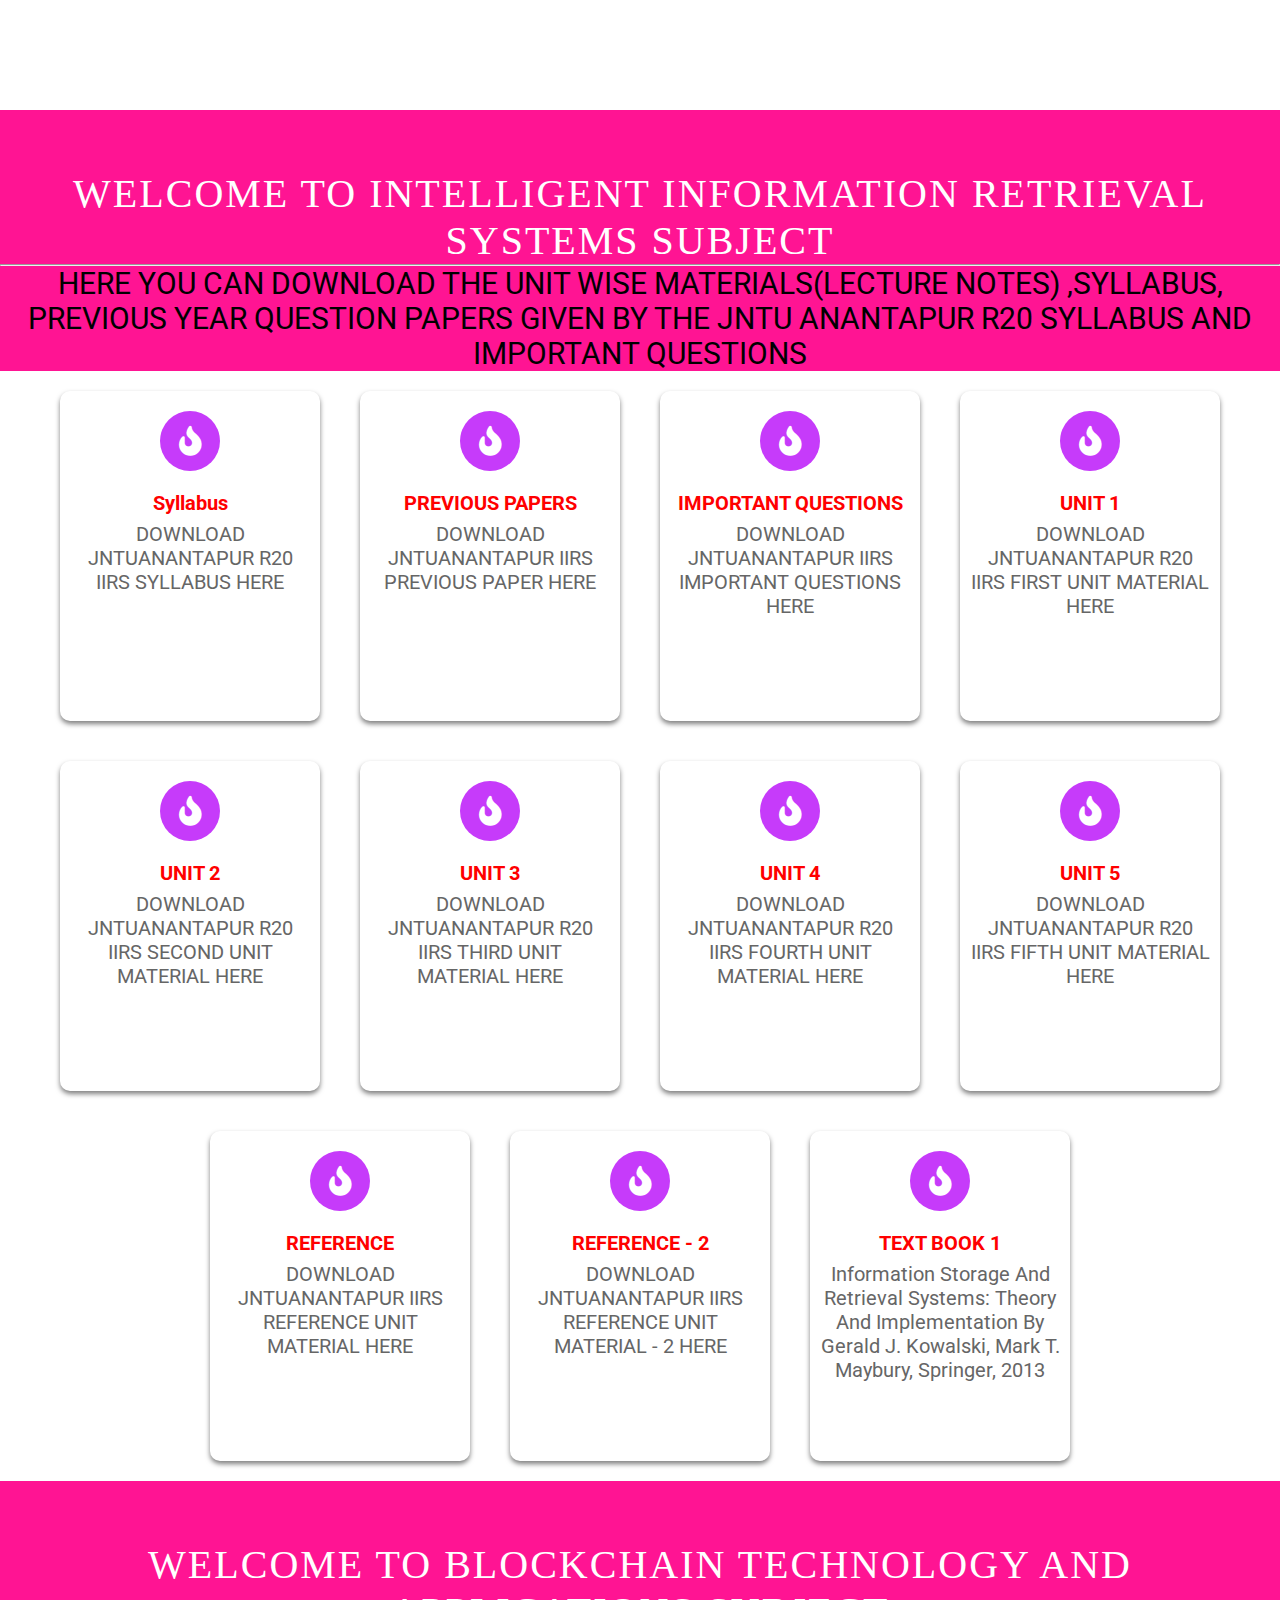
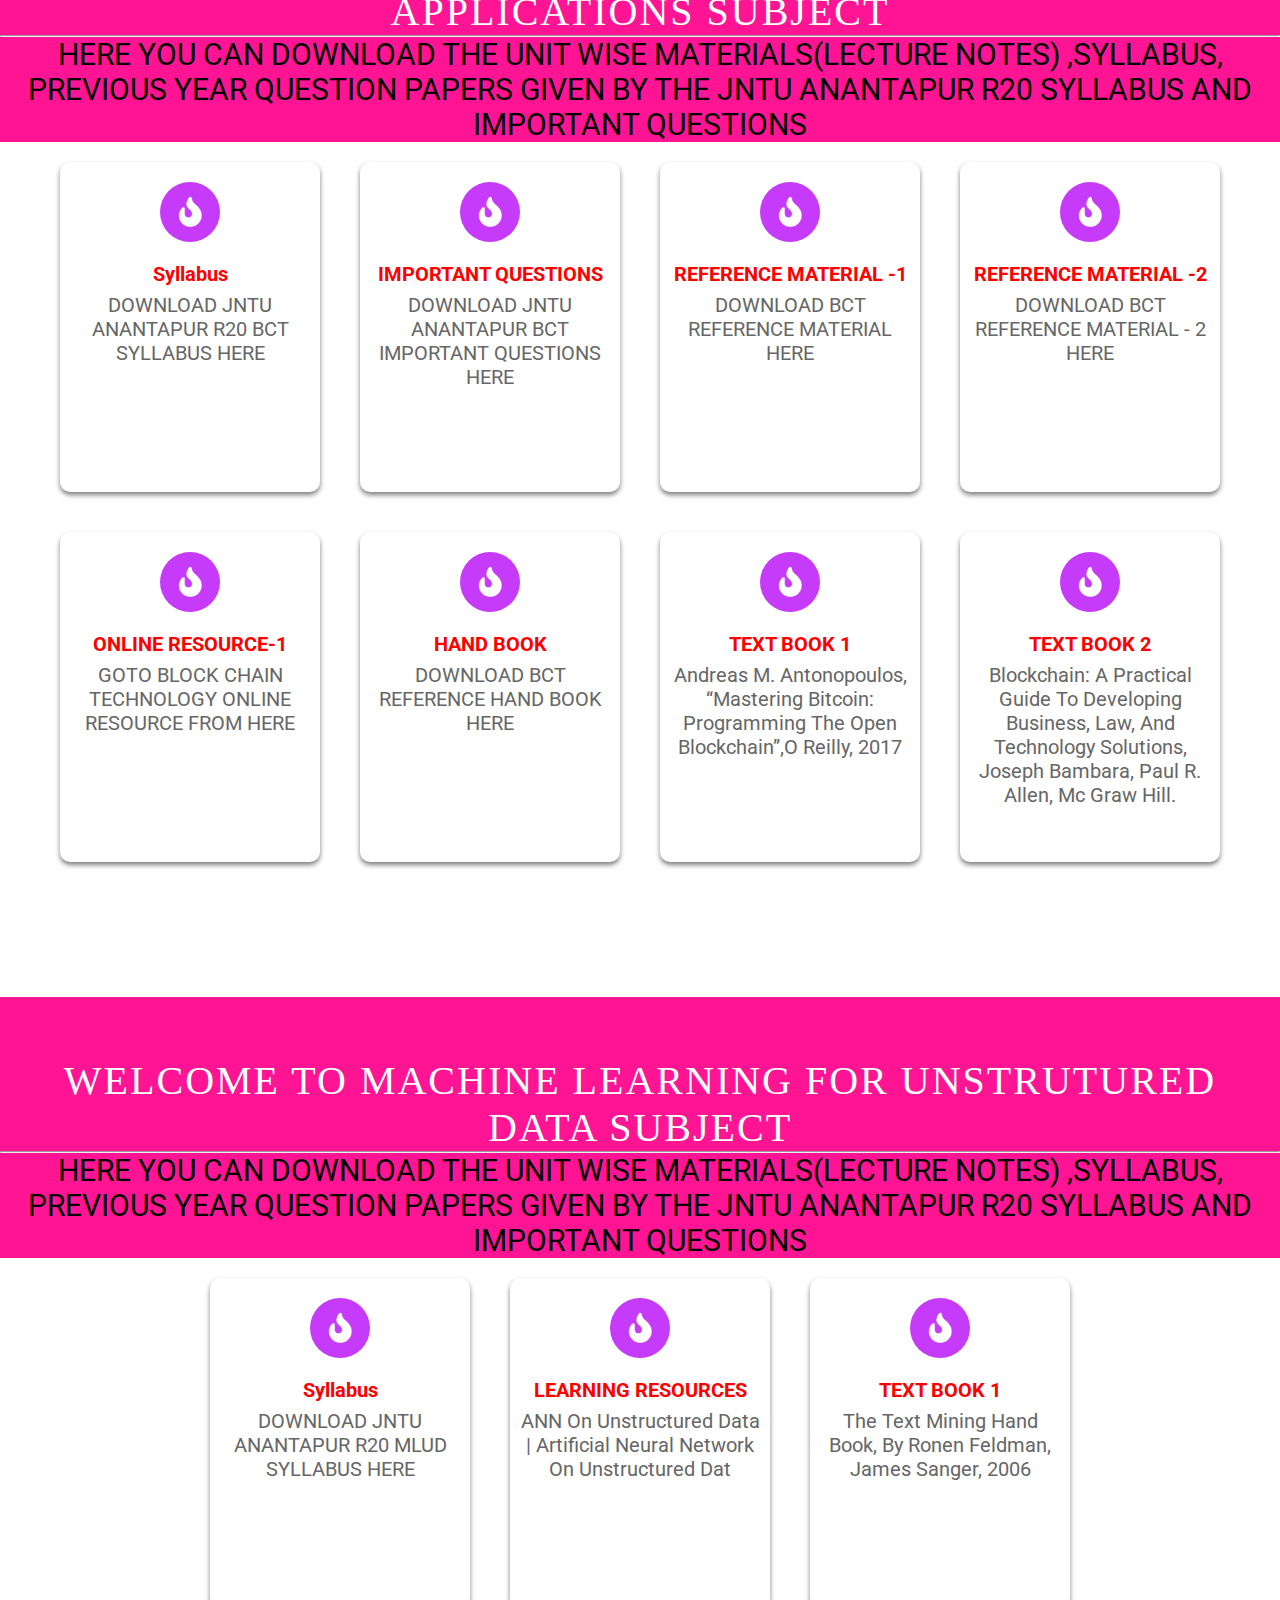
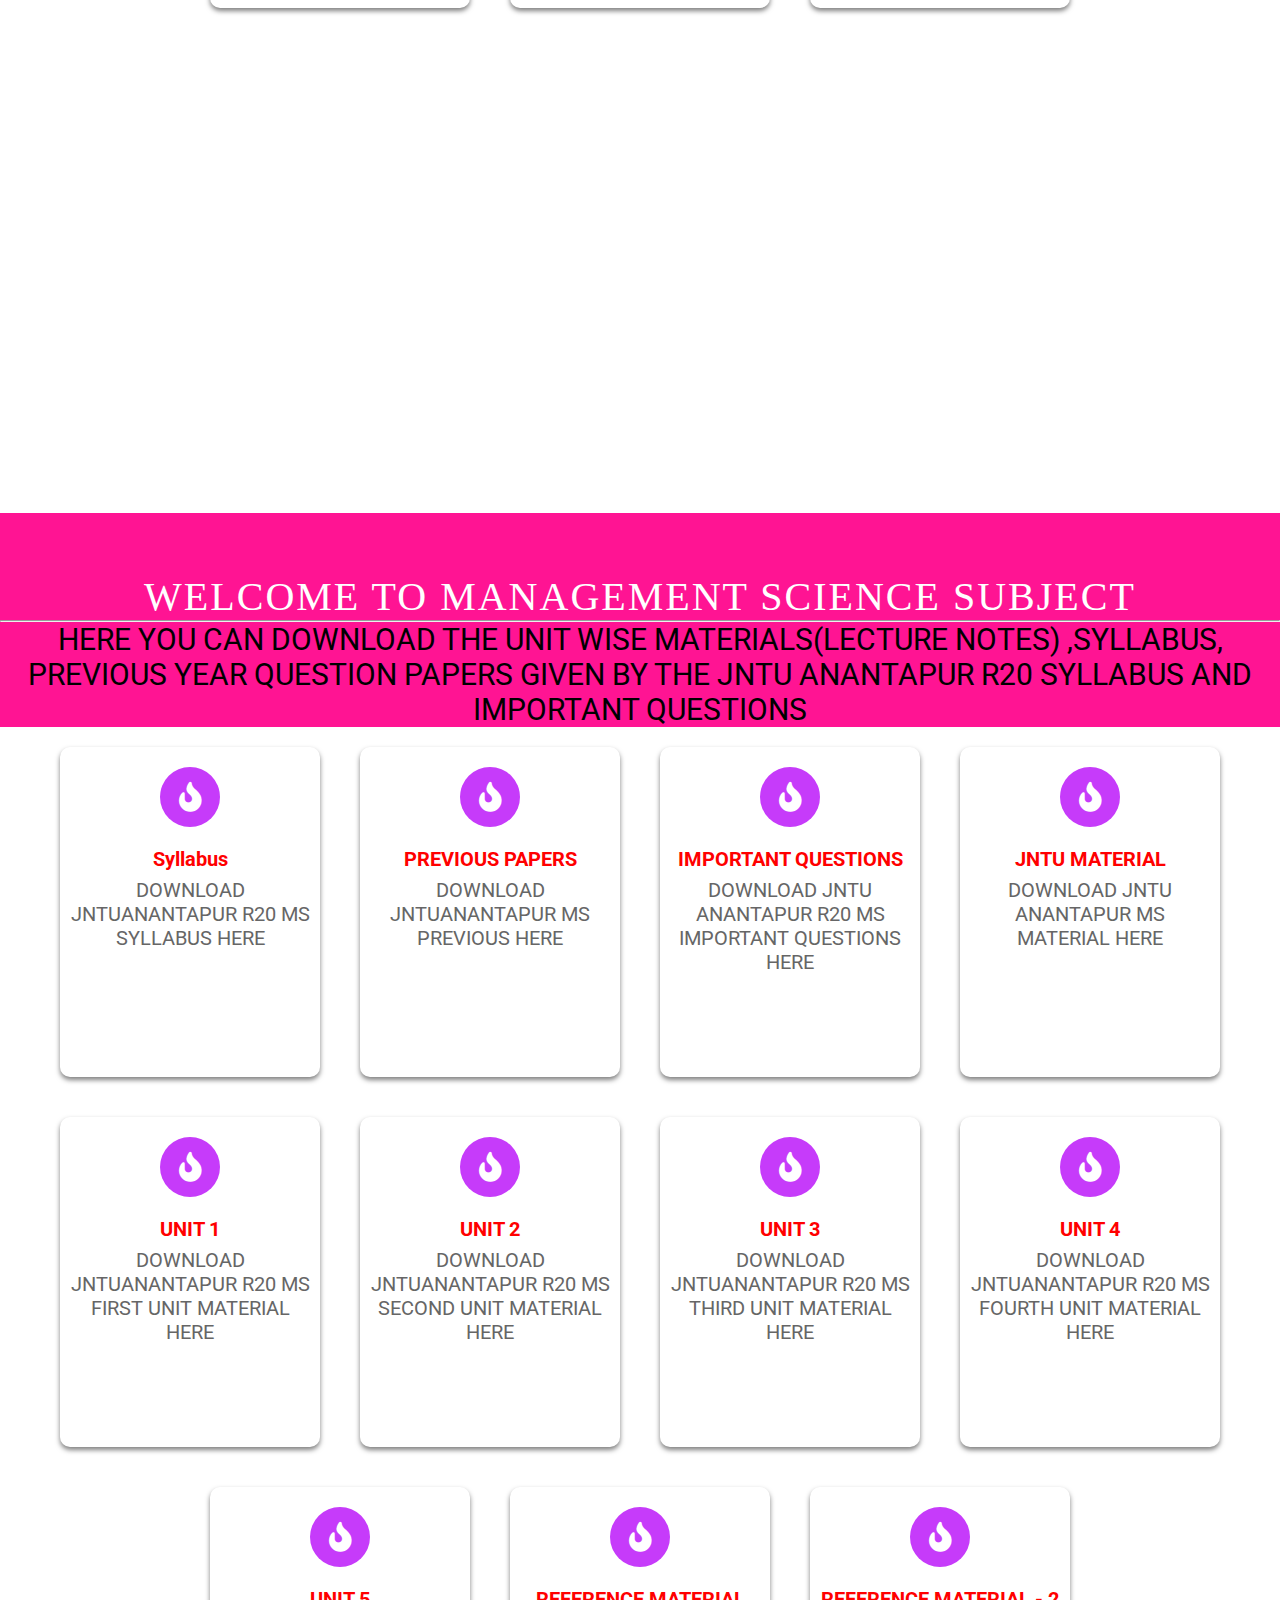
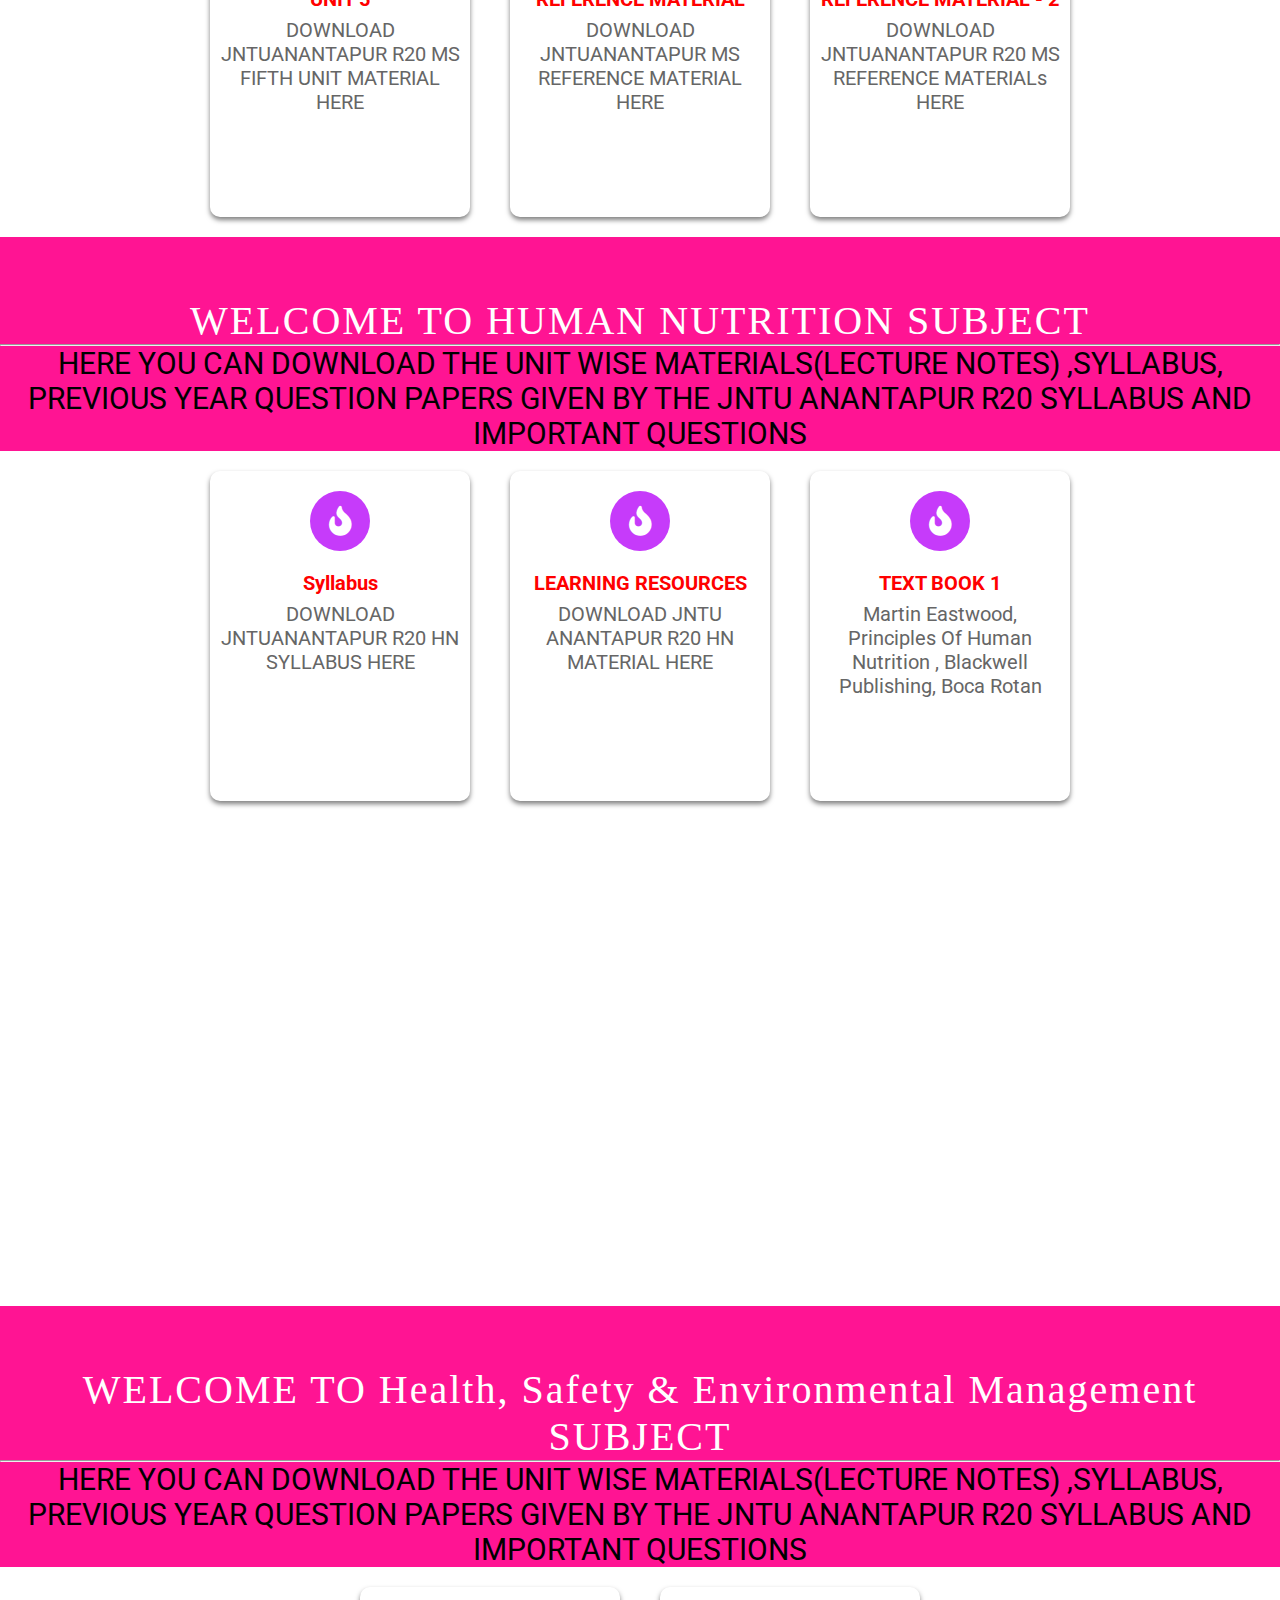
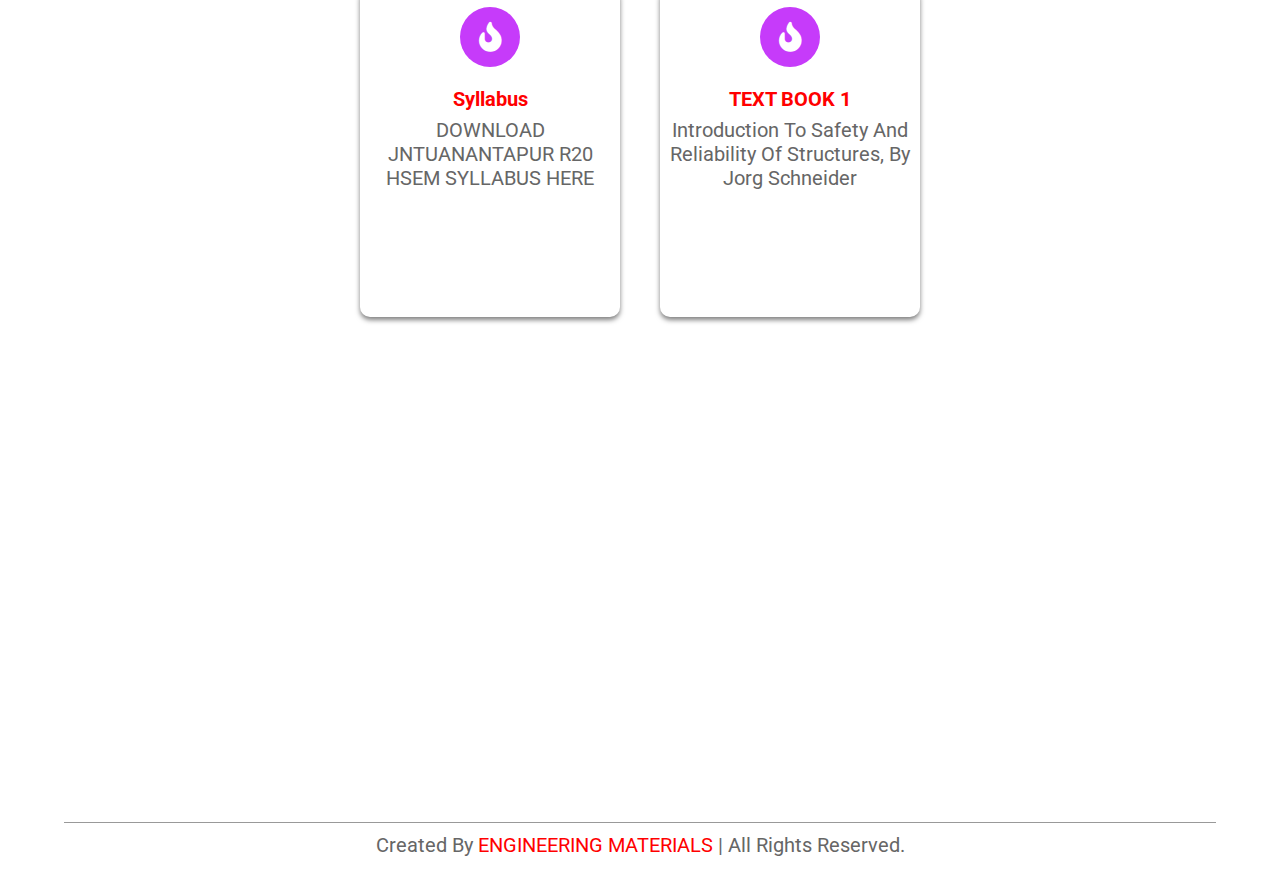
<file: sems/4-1.html>
<!DOCTYPE html>
<html lang="en">

<head>
    <meta charset="UTF-8">
    <meta name="viewport" content="width=device-width, initial-scale=1.0">
    <title>CSM FOURTH YEAR R20</title>

    <!-- font awesome cdn link  -->
    <link rel="stylesheet" href="https://cdnjs.cloudflare.com/ajax/libs/font-awesome/5.15.1/css/all.min.css">

    <!-- custom css file link  -->
    <link rel="stylesheet" href="csmr20, 4-1.css">
    <link rel="stylesheet" href="https://fonts.googleapis.com/icon?family=Material+Icons">
    <link rel="icon" href="img.gif" type="image/gif" sizes="16x16">
</head>

<body>



    <!-- header section starts  -->

    <header>

        <a href="#" class="logo"><i class="fas fa-graduation-cap"></i>ENGINEERING MATERIALS CSM 4 - 1</a>



        <!--<div class="fas fa-bars"></div> -->
        <!-- BARS -->
    </header>

    <!-- header section ends -->


    <!-- home section starts  -->

    <section class="home" id="home">
        <div class="content">
            <h1>WELCOME TO R20 CSM 4-1 PAGE</h1><br /><br />
            <p>WELCOME TO FOURTH YEAR FIRST SEMISTER PAGE NOW YOU CAN DOWNLOAD THE SUBJECT WISE SYLLABUS , COLLEGE
                MATERIALS , LECTURE NOTES(REFERENCE) , REFERENCE BOOKS FOR EXTRA INFORMATION AND SUBJECT WISE PREVIOUS
                YEAR QUESTION PAPERS HERE</p><br /><br />
        </div>
    </section>

    <!-- home section ends -->


    <!-- course section starts  -->
    <section class="home1" id="home1">
        <section id="course2" class="course2">
            <h1 class="heading1">QUICK LINKS</h1>
            <h1 class="title">SUBJECTS IN FOURTH YEAR FIRST SEMESTER</h1>
        </section>
        <div class="box-container">
            <a href="#courses1">
                <div class="box">
                    <i class="fas fa-fire"></i>
                    <h3>Intelligent Information Retrieval Systems</h3><br />
                    <p>20A30701b</p>
                </div>
            </a>

            <a href="#courses2">
                <div class="box">
                    <i class="fas fa-fire"></i>
                    <h3>Block Chain Technology and Applications</h3><br />
                    <p>20A05703b</p>
                </div>
            </a>

            <a href="#courses3">
                <div class="box">
                    <i class="fas fa-fire"></i>
                    <h3>Machine Learning for Unstructured data</h3>
                    <p>20A33701a</p>
                </div>
            </a>

            <a href="#courses4">
                <div class="box">
                    <i class="fas fa-fire"></i>
                    <h3>Management Science</h3><br />
                    <p>20A52701b</p>
                </div>
            </a>
            <a href="#courses5">
                <div class="box">
                    <i class="fas fa-fire"></i>
                    <h3>Human Nutrition</h3><br />
                    <p>20A27704</p>
                </div>
            </a>
            <a href="#courses6">
                <div class="box">
                    <i class="fas fa-fire"></i>
                    <h3>Health, Safety & Environmental management</h3><br />
                    <p>20A01705</p>
                </div>
            </a>
           
            <a href="https://www.jdoodle.com/online-java-compiler/" target="blank">
                <div class="box">
                    <i class="fas fa-laptop-code"></i>
                    <h3>JAVA COMPILER</h3>
                    <p>HERE YOU CAN EXCUTE AND RUN A<br /> JAVA CODE ONLINE</p>
                </div>
            </a>
            <a href="https://www.programiz.com/python-programming/online-compiler/" target="blank">
                <div class="box">
                    <i class="fas fa-laptop-code"></i>
                    <h3>PYTHON COMPILER</h3>
                    <p>HERE YOU CAN EXCUTE AND RUN A<br /> PYTHON CODE ONLINE</p>
                </div>
            </a>

        </div>
    </section>
    <!-- Course Section Ends -->

    <!-- subject s1 section start -->


<div class="Mydiv">
        </div>

   

    <!-- subject s1 section end -->

</div>
    <section class="footer">
        <div class="credit">created by <span>ENGINEERING MATERIALS</span> | all rights reserved.</div>
    </section>

    <!-- jquery cdn link  -->
    <script src="https://cdnjs.cloudflare.com/ajax/libs/jquery/3.5.1/jquery.min.js"></script>

    <!-- custom js file link  -->
    <script src="csmr20, 4-1.js"></script>
    <script src="4-1.js"></script>
</body>

</html>
</file>
<file: sems/csmr20, 1-1.css>
@import url('https://fonts.googleapis.com/css2?family=Roboto:ital,wght@0,100;0,300;0,400;0,500;1,300;1,400;1,500&display=swap');

:root{
  --pink:#ff0000;
  --violet:#C63BFA;
  --other:#FE0202 ;
}

*{
  font-family: 'Roboto', sans-serif;
  text-transform: capitalize;
  text-decoration: none;
  outline: none;
  margin: 0; padding: 0;
  box-sizing: border-box;
}



html{
  font-size: 62.5%;
  overflow-x: hidden;
}

.heading{
  font-size: 4rem;
  color:var(--pink);
  text-align: center;
  padding:0 1rem;
  padding-top: 6rem;
  letter-spacing: .2rem;
  font-weight: 500;
  font-family:Engravers MT;
}

.title{
  padding:0 1rem;
  font-size: 4rem;
  text-align: center;
  font-weight: 400;
  color:#aaa;
}

header{
  width:96%;
  background:#fff;
  position: fixed;
  top:2rem; left:50%;
  transform: translateX(-50%);
  border-radius: 5rem;
  display: flex;
  align-items: center;
  justify-content: space-between;
  padding:1rem 2rem;
  z-index: 1000;
  transition: .2s;
}

.header-active{
  top:0;
  width: 100%;
  border-radius: 0;
  box-shadow: 0 .1rem .3rem rgba(0,0,0,.3);
}

header .navbar ul{
  display: flex;
  align-items: center;
  justify-content: space-between;
  list-style: none;
}

header .navbar ul li{
  margin:0 1rem;
}

header .navbar ul li a{
  font-size: 2rem;
  color:var(--pink);
  transition: .2s;
}

header .navbar ul li .active,
header .navbar ul li a:hover{
  color:var(--violet);
}

header .logo{
  font-size: 2.5rem;
  color: var(--violet);
  text-transform: uppercase;
}

header .logo i{
  color:var(--pink);
  padding:0 .2rem;
}

 /*header .fa-bars{
  font-size: 3rem;
  color:var(--pink);
  cursor: pointer;
  display: none;
  transition: .2s;
}
*/

.home{
  min-height: 95vh;
  background:linear-gradient(rgb(255, 0, 102 ,.19),rgb(24, 104, 174,.9)), url(https://png.pngtree.com/thumb_back/fw800/background/20210205/pngtree-new-semester-enrollment-hd-background-image_544083.jpg) no-repeat;
  background:linear-gradient(rgb(255, 0, 102 ,.19),rgb(24, 104, 174,.9)), url(https://png.pngtree.com/thumb_back/fw800/background/20210205/pngtree-new-semester-enrollment-hd-background-image_544083.jpg) no-repeat;
  background-size: cover;
  background-position: center;
  background-attachment: fixed;
  overflow:hidden;
  position: relative;
}

.home .content{
  display: flex;
  align-items: center;
  justify-content: center;
  flex-flow: column;
  padding-top: 18rem;
  padding-bottom: 8rem;
  text-align: center;
}
.home .content h1{
  font-size: 6rem;
  color: #fff;
  padding:0 1rem;
  text-shadow: 0 .3rem .5rem rgba(0,0,0,.3);
  text-transform: uppercase;
  font-family: 'Stint Ultra Condensed', cursive;
}

.home .content p{
  font-size: 3rem;
  color:#eee;
  padding:5rem 5rem;
}

.home .content button{
  height:6rem;
  width:25rem;
  border-radius: 5rem;
  background:var(--other);
  color:#fff;
  font-size: 3rem;
  cursor: pointer;
  transition: .2s;
  border:none;
  box-shadow: 0 .3rem 1rem rgba(0,0,0,.3);
}

.home .content button:hover{
  letter-spacing: .1rem;
}

.home .box-container{
  display: flex;
  justify-content: center;
  flex-wrap: wrap;
}

.home .box-container .box{
  height:20rem;
  width:25rem;
  background:#fff;
  text-align: center;
  border-radius: 1rem;
  box-shadow: 0 .3rem .5rem rgba(0,0,0,.5);
  margin: 2rem;
  cursor: pointer;
}

.home .box-container .box i{
  height:6rem;
  width:6rem;
  line-height: 6rem;
  text-align: center;
  border-radius: 50%;
  color:#fff;
  background:var(--violet);
  font-size: 3rem;
  margin:2rem 0;
  transition: .2s;
}

.home .box-container .box h3{
  font-size: 2rem;
  color:var(--pink);
  transition: .2s;
}

.home .box-container .box p{
  font-size: 1.3rem;
  padding:.7rem 2rem;
  color:#666;
}

.home .box-container .box:hover i{
  background:var(--pink);
}

.home .box-container .box:hover h3{
  color:var(--violet);
}

.home::before{
  content: '';
  position: absolute;
  bottom:-25rem; left:50%;
  transform: translateX(-50%);
  border-top: 70vh solid #fff;
  width:120%;
  border-radius: 50%;
  z-index: -1;
}

.heading1{
  font-size: 4rem;
  color:var(--pink);
  text-align: center;
  padding:0 1rem;
  padding-top: 6rem;
  letter-spacing: .2rem;
  font-weight: 500;
  font-family:Engravers MT;
}

.course2
{
	background-color:white ;
	font-family:Engravers MT;
	font-size:8rem;
	
}









































.home1{
  min-height: 95vh;
  background:linear-gradient(rgb(217, 165, 179,.14),rgb(24, 104, 174,.15)), url(1-1bg.jpg) no-repeat;
  background-size: cover;
  background-position: center;
  background-attachment: fixed;
  overflow:hidden;
  position: relative;
}
.home1 .content{
  display: flex;
  align-items: center;
  justify-content: center;
  flex-flow: column;
  padding-top: 18rem;
  padding-bottom: 8rem;
  text-align: center;
}
.home1 .content h1{
  font-size: 6rem;
  color: #fff;
  padding:0 1rem;
  text-shadow: 0 .3rem .5rem rgba(0,0,0,.3);
  text-transform: uppercase;
  font-family: 'Stint Ultra Condensed', cursive;
}

.home1 .content p{
  font-size: 4rem;
  color:#eee;
  padding:1rem 25rem;
}

.home1 .content button{
  height:6rem;
  width:25rem;
  border-radius: 5rem;
  background:var(--other);
  color:#fff;
  font-size: 3rem;
  cursor: pointer;
  transition: .2s;
  border:none;
  box-shadow: 0 .3rem 1rem rgba(0,0,0,.3);
}

.home1 .content button:hover{
  letter-spacing: .1rem;
}

.home1 .box-container{
  display: flex;
  justify-content: center;
  flex-wrap: wrap;
}

.home1 .box-container .box{
  height:22rem;
  height:22rem;
  width:25rem;
  background:#fff;
  text-align: center;
  border-radius: 1rem;
  box-shadow: 0 .3rem .5rem rgba(0,0,0,.5);
  margin: 2rem;
  cursor: pointer;
}

.home1 .box-container .box i{
  height:6rem;
  width:6rem;
  line-height: 6rem;
  text-align: center;
  border-radius: 50%;
  color:#fff;
  background:var(--violet);
  font-size: 3rem;
  margin:2rem 0;
  transition: .2s;
}

.home1 .box-container .box h3{
  font-size: 2rem;
  color:var(--pink);
  transition: .2s;
}

.home1 .box-container .box p{
  font-size: 2rem;
  padding:.7rem 2rem;
  color:#666;
}

.home1 .box-container .box:hover i{
  background:var(--pink);
}

.home1 .box-container .box:hover h3{
  color:var(--violet);
}

.home1::before{
  content: '';
  position: absolute;
  bottom:-25rem; left:50%;
  transform: translateX(-50%);
  border-top: 70vh solid #fff;
  width:120%;
  border-radius: 50%;
  z-index: -1;
}



.home2{
  min-height: 95vh;
  background:linear-gradient(rgb(217, 165, 179,.14),rgb(24, 104, 174,.15));
  background-size: cover;
  background-position: center;
  background-attachment: fixed;
  overflow:hidden;
  position: relative;
}
.home2 .content{
  display: flex;
  align-items: center;
  justify-content: center;
  flex-flow: column;
  padding-top: 18rem;
  padding-bottom: 8rem;
  text-align: center;
}
.home2 .content h1{
  font-size: 6rem;
  color: #fff;
  padding:0 1rem;
  text-shadow: 0 .3rem .5rem rgba(0,0,0,.3);
  text-transform: uppercase;
  font-family: 'Stint Ultra Condensed', cursive;
}

.home2 .content p{
  font-size: 4rem;
  color:#eee;
  padding:1rem 25rem;
}

.home2 .content button{
  height:6rem;
  width:25rem;
  border-radius: 5rem;
  background:var(--other);
  color:#fff;
  font-size: 3rem;
  cursor: pointer;
  transition: .2s;
  border:none;
  box-shadow: 0 .3rem 1rem rgba(0,0,0,.3);
}

.home2 .content button:hover{
  letter-spacing: .1rem;
}

.home2 .box-container{
  display: flex;
  justify-content: center;
  flex-wrap: wrap;
}

.home2 .box-container .box{
  height:33rem;
  width:26rem;
  background:#fff;
  text-align: center;
  border-radius: 1rem;
  box-shadow: 0 .3rem .5rem rgba(0,0,0,.5);
  margin: 2rem;
  cursor: pointer;
}

.home2 .box-container .box i{
  height:6rem;
  width:6rem;
  line-height: 6rem;
  text-align: center;
  border-radius: 50%;
  color:#fff;
  background:var(--violet);
  font-size: 3rem;
  margin:2rem 0;
  transition: .2s;
}

.home2 .box-container .box h3{
  font-size: 2rem;
  color:var(--pink);
  transition: .3s;
}

.home2 .box-container .box p{
  font-size: 2rem;
  padding:.7rem 1rem;
  color:#666;
}

.home2 .box-container .box:hover i{
  background:var(--pink);
}

.home2 .box-container .box:hover h3{
  color:var(--violet);
}

.home2::before{
  content: '';
  position: absolute;
  bottom:-25rem; left:50%;
  transform: translateX(-50%);
  border-top: 70vh solid #fff;
  width:120%;
  border-radius: 50%;
  z-index: -1;
}













.about .row{
  display: flex;
  justify-content: center;
  align-items: center;
}

.about .row .image img{
  height:70vh;
  width:50vw;
}

.about .row .content{
  padding-left: 5rem;
}

.about .row .content h3{
  font-size: 3rem;
  color:var(--pink);
}

.about .row .content p{
  font-size: 1.6rem;
  color:#999;
  padding:1rem 0;
}

.about .row .content button{
  height:3.5rem;
  width:17rem;
  background:var(--violet);
  color:#fff;
  border:none;
  border-radius: 5rem;
  box-shadow: 0 .3rem 1rem rgba(0,0,0,.3);
  cursor: pointer;
  font-size: 2rem;
  transition: .2s;
}

.about .row .content button:hover{
  letter-spacing: .2rem;
  opacity: .8;
}


/* CPDS COURSE */
.coursecpds
{
	background-color:rgb(255,20,147);
	font-family:Times New Roman;
	
}

.coursecpds h5{
  font-size: 3rem;
  color:BLACK;

}
.coursecpds h1{
  font-size: 4rem;
  color:white;

}

/*LA&C COURSE*/

.courselac
{
	background-color:rgb(255,20,147);
	font-family:Times New Roman;
	
}

.courselac h5{
  font-size: 3rem;
  color:BLACK;

}
.courselac h1{
  font-size: 4rem;
  color:white;

}

/* BEEE course */
.coursebeee
{
	background-color:rgb(255,20,147);
	font-family:Times New Roman;
	
}

.coursebeee h5{
  font-size: 3rem;
  color:BLACK;

}
.coursebeee h1{
  font-size: 4rem;
  color:white;

}

/*EM Workshop course */
.coursews
{
	background-color:rgb(255,20,147);
	font-family:Times New Roman;
	
}

.coursews h5{
  font-size: 3rem;
  color:BLACK;

}
.coursews h1{
  font-size: 4rem;
  color:white;

}

/* CHEMISTRY COURSE */
.coursechem
{
	background-color:rgb(255,20,147);
	font-family:Times New Roman;
	
}

.coursechem h5{
  font-size: 3rem;
  color:BLACK;

}
.coursechem h1{
  font-size: 4rem;
  color:white;

}





.course1
{
	background-color:white;
	font-family:Engravers MT;
}
.course1 .box-container{
  width:50%;
  display: flex;
  justify-content: center;
  margin:0 auto;
  padding-top: 4rem;
  flex-wrap: wrap;
}

.course1 .box-container .box{
  height:25rem;
  width:25rem;
  margin:3.5rem 2rem;
  text-align: center;
  border-radius: 2rem;
  box-shadow: .8rem .3rem 0 .7rem var(--violet),
              .8rem .5rem .7rem rgba(0,0,0,.3);
}

.course1 .box-container .box i{
  height:11rem;
  width:12rem;
  line-height: 8rem;
  text-align: center;
  color:#fff;
  border-radius: 65%;
  background:var(--pink);
  margin-top: -4rem;
  border:1rem solid #fff;
  border-left:1rem solid var(--pink);
  border-right:1rem solid var(--pink);
  box-shadow: 0 0 0 1rem #fff inset;
  font-size: 4.5rem;
}

.course1 .box-container .box h3{
  font-size: 4rem;
  color:var(--violet);
}

.course1 .box-container .box p{
  font-size: 3rem;
  color:#999;
  padding:1rem 0;
}
.course1 .box-container .box .price{
    top:21rem;
	right:60rem;
	height:6rem;
    width:35rem;
    line-height: 6rem;
    text-align: center;
    border-radius: 4%;
    background:red;
    color:#fff;
    font-size: 3rem;
}

  
  
  
  
  
  
  
  
  
  
  
.review{
  background:#f9f9f9;
}

.review .box-container{
  display: flex;
  justify-content: center;
  padding-top: 4rem;
  flex-wrap: wrap;
}

.review .box-container .box{
  width:28rem;
  padding-bottom: 1rem;
  text-align: center;
  box-shadow: 0 .3rem .5rem rgba(0,0,0,.3);
  background:#fff;
  margin:4rem 2rem;
}

.review .box-container .box img{
  height:5.5rem;
  width:5.5rem;
  object-fit: cover;
  border-radius: 50%;
  margin-top: -4rem;
  border:.6rem solid var(--pink);
  border-left:.6rem solid var(--violet);
  border-bottom:.6rem solid var(--violet);
}

.review .box-container .box h3{
  font-size: 2rem;
  color:var(--pink);
  padding:0 .5rem;
}

.review .box-container .box p{
  font-size: 1.4rem;
  color:#999;
  padding:0 1.3rem;
}

.review .box-container .box .stars i{
  font-size: 1.6rem;
  color:var(--violet);
  padding:1.3rem .1rem;
}

.contact{
  background:#333;
}

.contact .row{
  display: flex;
  align-items: center;
  justify-content: center;
  padding:5rem 0;
}

.contact .row .image img{
  width: 50vw;
  height:70vh;
}

.contact .row .form-container{
  width:50%;
  padding-right: 6rem;
}

.contact .row .form-container input, textarea{
  height:4rem;
  width:100%;
  background:#fff;
  border:none;
  border-radius: 5rem;
  padding:0 1rem;
  margin:1rem 0;
  color:var(--pink);
  font-size: 1.7rem;
  transition: .2s linear;
}

.contact .row .form-container input:focus, textarea:focus{
  border:.2rem solid var(--pink);
}

.contact .row .form-container textarea{
  height:20rem;
  border-radius: 1rem;
  padding:1rem; 
  resize: none;
}

.contact .row .form-container input[type="submit"]{
  width:17rem;
  background:var(--pink);
  color:#fff;
  cursor: pointer;
  font-size: 2rem;
  transition: .2s;
}

.contact .row .form-container input[type="submit"]:hover{
  background:none;
  color:var(--pink);
  border:.2rem solid var(--pink);
}

.footer{
  text-align: center;
}

.footer .icons{
  padding:3rem 0;
}

.footer .icons a{
  height:4.5rem;
  width: 4.5rem;
  line-height: 4.2rem;
  text-align: center;
  border-radius: 50%;
  color:var(--violet);
  border:.2rem solid var(--violet);
  font-size: 2rem;
  margin:0 .1rem;
  transition: .2s linear;
}

.footer .icons a:hover{
  color:#fff;
  background:var(--pink);
  border-color: var(--pink);
}


.footer .credit{
  font-size: 2rem;
  border-top: .1rem solid #999;
  margin:0 auto;
  margin-bottom: 2rem;
  color:#666;
  width:90%;
  padding:1rem 0;
}

.footer .credit span{
  color:var(--pink);
}




header .fa-times{
  transform: rotate(180deg);
  color:var(--violet);
}

/* media queries  */

@media (max-width:768px){

  html{
    font-size: 50%;
  }

  header .fa-bars{
    display: block;
  }

  header .navbar{
    position: fixed;
    top:-100rem; left:0;
    width:100%;
    background:#fff;
    border-radius: 1rem;
    opacity: 0;
    transition: .2s linear;
  }

  header .navbar ul{
    flex-flow: column;
    padding:2rem 0;
  }

  header .navbar ul li{
    margin:1rem 0;
    width:100%;
    text-align: center;
  }

  header .navbar ul li a{
    font-size: 3rem;
    display: block;
  }

  header .nav-toggle{
    top:5.5rem;
    opacity: 1;
  }

  .home .content p{
    padding:1.5rem 2rem;
  }

  .home::before{
    display: none;
  }

  .about .row{
    flex-flow: column-reverse;
  }

  .about .row .image img{
    height:60vh;
    width:90vw;
  }

  .about .row .content{
    padding:0 2.5rem;
  }

  .course .box-container{
    width:100%;
  }

  .contact .row{
    flex-flow: column;
  }

  .contact .row .image img{
    height:50vh;
    width:90vw;
  }

  .contact .row .form-container{
    width:90%;
    padding:0;
  }
}





@media (max-width:150px){

  html{
    font-size: 50%;
  }

  header .fa-bars{
    display: block;
  }

  header .navbar{
    position: fixed;
    top:-100rem; left:0;
    width:100%;
    background:#fff;
    border-radius: 1rem;
    opacity: 0;
    transition: .2s linear;
  }

  header .navbar ul{
    flex-flow: column;
    padding:2rem 0;
  }

  header .navbar ul li{
    margin:1rem 0;
    width:100%;
    text-align: center;
  }

  header .navbar ul li a{
    font-size: 3rem;
    display: block;
  }

  header .nav-toggle{
    top:5.5rem;
    opacity: 1;
  }

  .home .content p{
    padding:1.5rem 2rem;
  }

  .home::before{
    display: none;
  }

  .about .row{
    flex-flow: column-reverse;
  }

  .about .row .image img{
    height:60vh;
    width:90vw;
  }

  .about .row .content{
    padding:0 2.5rem;
  }

  .course .box-container{
    width:100%;
  }

  .contact .row{
    flex-flow: column;
  }

  .contact .row .image img{
    height:50vh;
    width:90vw;
  }

  .contact .row .form-container{
    width:90%;
    padding:0;
  }
}



@media (max-width:268px){

  html{
    font-size: 50%;
  }

  header .fa-bars{
    display: block;
  }

  header .navbar{
    position: fixed;
    top:-100rem; left:0;
    width:100%;
    background:#fff;
    border-radius: 1rem;
    opacity: 0;
    transition: .2s linear;
  }

  header .navbar ul{
    flex-flow: column;
    padding:2rem 0;
  }

  header .navbar ul li{
    margin:1rem 0;
    width:100%;
    text-align: center;
  }

  header .navbar ul li a{
    font-size: 3rem;
    display: block;
  }

  header .nav-toggle{
    top:5.5rem;
    opacity: 1;
  }

  .home .content p{
    padding:1.5rem 2rem;
  }

  .home::before{
    display: none;
  }

  .about .row{
    flex-flow: column-reverse;
  }

  .about .row .image img{
    height:60vh;
    width:90vw;
  }

  .about .row .content{
    padding:0 2.5rem;
  }

  .course .box-container{
    width:100%;
  }

  .contact .row{
    flex-flow: column;
  }

  .contact .row .image img{
    height:50vh;
    width:90vw;
  }

  .contact .row .form-container{
    width:90%;
    padding:0;
  }
}


@media (max-width:468px){

  html{
    font-size: 50%;
  }

  header .fa-bars{
    display: block;
  }

  header .navbar{
    position: fixed;
    top:-100rem; left:0;
    width:100%;
    background:#fff;
    border-radius: 1rem;
    opacity: 0;
    transition: .2s linear;
  }

  header .navbar ul{
    flex-flow: column;
    padding:2rem 0;
  }

  header .navbar ul li{
    margin:1rem 0;
    width:100%;
    text-align: center;
  }

  header .navbar ul li a{
    font-size: 3rem;
    display: block;
  }

  header .nav-toggle{
    top:5.5rem;
    opacity: 1;
  }

  .home .content p{
    padding:1.5rem 2rem;
  }

  .home::before{
    display: none;
  }

  .about .row{
    flex-flow: column-reverse;
  }

  .about .row .image img{
    height:60vh;
    width:90vw;
  }

  .about .row .content{
    padding:0 2.5rem;
  }

  .course .box-container{
    width:100%;
  }

  .contact .row{
    flex-flow: column;
  }

  .contact .row .image img{
    height:50vh;
    width:90vw;
  }

  .contact .row .form-container{
    width:90%;
    padding:0;
  }
}


@media (max-width:568px){

  html{
    font-size: 50%;
  }

  header .fa-bars{
    display: block;
  }

  header .navbar{
    position: fixed;
    top:-100rem; left:0;
    width:100%;
    background:#fff;
    border-radius: 1rem;
    opacity: 0;
    transition: .2s linear;
  }

  header .navbar ul{
    flex-flow: column;
    padding:2rem 0;
  }

  header .navbar ul li{
    margin:1rem 0;
    width:100%;
    text-align: center;
  }

  header .navbar ul li a{
    font-size: 3rem;
    display: block;
  }

  header .nav-toggle{
    top:5.5rem;
    opacity: 1;
  }

  .home .content p{
    padding:1.5rem 2rem;
  }

  .home::before{
    display: none;
  }

  .about .row{
    flex-flow: column-reverse;
  }

  .about .row .image img{
    height:60vh;
    width:90vw;
  }

  .about .row .content{
    padding:0 2.5rem;
  }

  .course .box-container{
    width:100%;
  }

  .contact .row{
    flex-flow: column;
  }

  .contact .row .image img{
    height:50vh;
    width:90vw;
  }

  .contact .row .form-container{
    width:90%;
    padding:0;
  }
   .course1 .box-container{
    width:100%;
  }
  
}


@media (max-width:500px){

  html{
    font-size: 50%;
  }

  header .fa-bars{
    display: block;
  }

  header .navbar{
    position: fixed;
    top:-100rem; left:0;
    width:100%;
    background:#fff;
    border-radius: 1rem;
    opacity: 0;
    transition: .2s linear;
  }

  header .navbar ul{
    flex-flow: column;
    padding:2rem 0;
  }

  header .navbar ul li{
    margin:1rem 0;
    width:100%;
    text-align: center;
  }

  header .navbar ul li a{
    font-size: 3rem;
    display: block;
  }

  header .nav-toggle{
    top:5.5rem;
    opacity: 1;
  }

  .home .content p{
    padding:1.5rem 2rem;
  }

  .home::before{
    display: none;
  }

  .about .row{
    flex-flow: column-reverse;
  }

  .about .row .image img{
    height:60vh;
    width:90vw;
  }

  .about .row .content{
    padding:0 2.5rem;
  }

  .course .box-container{
    width:100%;
  }

  .contact .row{
    flex-flow: column;
  }

  .contact .row .image img{
    height:50vh;
    width:90vw;
  }

  .contact .row .form-container{
    width:90%;
    padding:0;
  }
}
</file>
<file: sems/csmr20, 1-2.css>
@import url('https://fonts.googleapis.com/css2?family=Roboto:ital,wght@0,100;0,300;0,400;0,500;1,300;1,400;1,500&display=swap');

:root{
  --pink:#ff0000;
  --violet:#C63BFA;
  --other:#FE0202 ;
}

*{
  font-family: 'Roboto', sans-serif;
  text-transform: capitalize;
  text-decoration: none;
  outline: none;
  margin: 0; padding: 0;
  box-sizing: border-box;
}



html{
  font-size: 62.5%;
  overflow-x: hidden;
}

.heading{
  font-size: 4rem;
  color:var(--pink);
  text-align: center;
  padding:0 1rem;
  padding-top: 6rem;
  letter-spacing: .2rem;
  font-weight: 500;
  font-family:Engravers MT;
}

.title{
  padding:0 1rem;
  font-size: 4rem;
  text-align: center;
  font-weight: 400;
  color:#aaa;
}

header{
  width:96%;
  background:#fff;
  position: fixed;
  top:2rem; left:50%;
  transform: translateX(-50%);
  border-radius: 5rem;
  display: flex;
  align-items: center;
  justify-content: space-between;
  padding:1rem 2rem;
  z-index: 1000;
  transition: .2s;
}

.header-active{
  top:0;
  width: 100%;
  border-radius: 0;
  box-shadow: 0 .1rem .3rem rgba(0,0,0,.3);
}

header .navbar ul{
  display: flex;
  align-items: center;
  justify-content: space-between;
  list-style: none;
}

header .navbar ul li{
  margin:0 1rem;
}

header .navbar ul li a{
  font-size: 2rem;
  color:var(--pink);
  transition: .2s;
}

header .navbar ul li .active,
header .navbar ul li a:hover{
  color:var(--violet);
}

header .logo{
  font-size: 2.5rem;
  color: var(--violet);
  text-transform: uppercase;
}

header .logo i{
  color:var(--pink);
  padding:0 .2rem;
}

 /*header .fa-bars{
  font-size: 3rem;
  color:var(--pink);
  cursor: pointer;
  display: none;
  transition: .2s;
}
*/

.home{
  min-height: 95vh;
  background:linear-gradient(rgb(255, 0, 102 ,.19),rgb(24, 104, 174,.9)), url(https://image.freepik.com/free-vector/hand-drawn-colorful-science-education-background_23-2148489182.jpg) no-repeat;
  background-size: cover;
  background-position: center;
  background-attachment: fixed;
  overflow:hidden;
  position: relative;
}

.home .content{
  display: flex;
  align-items: center;
  justify-content: center;
  flex-flow: column;
  padding-top: 18rem;
  padding-bottom: 8rem;
  text-align: center;
}
.home .content h1{
  font-size: 6rem;
  color: #fff;
  padding:0 1rem;
  text-shadow: 0 .3rem .5rem rgba(0,0,0,.3);
  text-transform: uppercase;
  font-family: 'Stint Ultra Condensed', cursive;
}

.home .content p{
  font-size: 3rem;
  color:#eee;
  padding:5rem 5rem;
}

.home .content button{
  height:6rem;
  width:25rem;
  border-radius: 5rem;
  background:var(--other);
  color:#fff;
  font-size: 3rem;
  cursor: pointer;
  transition: .2s;
  border:none;
  box-shadow: 0 .3rem 1rem rgba(0,0,0,.3);
}

.home .content button:hover{
  letter-spacing: .1rem;
}

.home .box-container{
  display: flex;
  justify-content: center;
  flex-wrap: wrap;
}

.home .box-container .box{
  height:22rem;
  width:25rem;
  background:#fff;
  text-align: center;
  border-radius: 1rem;
  box-shadow: 0 .3rem .5rem rgba(0,0,0,.5);
  margin: 2rem;
  cursor: pointer;
}

.home .box-container .box i{
  height:6rem;
  width:6rem;
  line-height: 6rem;
  text-align: center;
  border-radius: 50%;
  color:#fff;
  background:var(--violet);
  font-size: 3rem;
  margin:2rem 0;
  transition: .2s;
}

.home .box-container .box h3{
  font-size: 2rem;
  color:var(--pink);
  transition: .2s;
}

.home .box-container .box p{
  font-size: 1.3rem;
  padding:.7rem 2rem;
  color:#666;
}

.home .box-container .box:hover i{
  background:var(--pink);
}

.home .box-container .box:hover h3{
  color:var(--violet);
}

.home::before{
  content: '';
  position: absolute;
  bottom:-25rem; left:50%;
  transform: translateX(-50%);
  border-top: 70vh solid #fff;
  width:120%;
  border-radius: 50%;
  z-index: -1;
}

.heading1{
  font-size: 4rem;
  color:var(--pink);
  text-align: center;
  padding:0 1rem;
  padding-top: 6rem;
  letter-spacing: .2rem;
  font-weight: 500;
  font-family:Engravers MT;
}

.course2
{
	background-color:white ;
	font-family:Engravers MT;
	font-size:8rem;
	
}









































.home1{
  min-height: 95vh;
  background:linear-gradient(rgb(217, 165, 179,.14),rgb(24, 104, 174,.15)), url(1-1bg.jpg) no-repeat;
  background-size: cover;
  background-position: center;
  background-attachment: fixed;
  overflow:hidden;
  position: relative;
}
.home1 .content{
  display: flex;
  align-items: center;
  justify-content: center;
  flex-flow: column;
  padding-top: 18rem;
  padding-bottom: 8rem;
  text-align: center;
}
.home1 .content h1{
  font-size: 6rem;
  color: #fff;
  padding:0 1rem;
  text-shadow: 0 .3rem .5rem rgba(0,0,0,.3);
  text-transform: uppercase;
  font-family: 'Stint Ultra Condensed', cursive;
}

.home1 .content p{
  font-size: 4rem;
  color:#eee;
  padding:1rem 25rem;
}

.home1 .content button{
  height:6rem;
  width:25rem;
  border-radius: 5rem;
  background:var(--other);
  color:#fff;
  font-size: 3rem;
  cursor: pointer;
  transition: .2s;
  border:none;
  box-shadow: 0 .3rem 1rem rgba(0,0,0,.3);
}

.home1 .content button:hover{
  letter-spacing: .1rem;
}

.home1 .box-container{
  display: flex;
  justify-content: center;
  flex-wrap: wrap;
}

.home1 .box-container .box{
  height:23rem;
  width:25rem;
  background:#fff;
  text-align: center;
  border-radius: 1rem;
  box-shadow: 0 .3rem .5rem rgba(0,0,0,.5);
  margin: 2rem;
  cursor: pointer;
}

.home1 .box-container .box i{
  height:6rem;
  width:6rem;
  line-height: 6rem;
  text-align: center;
  border-radius: 50%;
  color:#fff;
  background:var(--violet);
  font-size: 3rem;
  margin:2rem 0;
  transition: .2s;
}

.home1 .box-container .box h3{
  font-size: 2rem;
  color:var(--pink);
  transition: .2s;
}

.home1 .box-container .box p{
  font-size: 2rem;
  padding:.7rem 2rem;
  color:#666;
}

.home1 .box-container .box:hover i{
  background:var(--pink);
}

.home1 .box-container .box:hover h3{
  color:var(--violet);
}

.home1::before{
  content: '';
  position: absolute;
  bottom:-25rem; left:50%;
  transform: translateX(-50%);
  border-top: 70vh solid #fff;
  width:120%;
  border-radius: 50%;
  z-index: -1;
}



.home2{
  min-height: 95vh;
  background:linear-gradient(rgb(217, 165, 179,.14),rgb(24, 104, 174,.15));
  background-size: cover;
  background-position: center;
  background-attachment: fixed;
  overflow:hidden;
  position: relative;
}
.home2 .content{
  display: flex;
  align-items: center;
  justify-content: center;
  flex-flow: column;
  padding-top: 18rem;
  padding-bottom: 8rem;
  text-align: center;
}
.home2 .content h1{
  font-size: 6rem;
  color: #fff;
  padding:0 1rem;
  text-shadow: 0 .3rem .5rem rgba(0,0,0,.3);
  text-transform: uppercase;
  font-family: 'Stint Ultra Condensed', cursive;
}

.home2 .content p{
  font-size: 4rem;
  color:#eee;
  padding:1rem 25rem;
}

.home2 .content button{
  height:6rem;
  width:25rem;
  border-radius: 5rem;
  background:var(--other);
  color:#fff;
  font-size: 3rem;
  cursor: pointer;
  transition: .2s;
  border:none;
  box-shadow: 0 .3rem 1rem rgba(0,0,0,.3);
}

.home2 .content button:hover{
  letter-spacing: .1rem;
}

.home2 .box-container{
  display: flex;
  justify-content: center;
  flex-wrap: wrap;
}

.home2 .box-container .box{
  height:33rem;
  width:26rem;
  background:#fff;
  text-align: center;
  border-radius: 1rem;
  box-shadow: 0 .3rem .5rem rgba(0,0,0,.5);
  margin: 2rem;
  cursor: pointer;
}

.home2 .box-container .box i{
  height:6rem;
  width:6rem;
  line-height: 6rem;
  text-align: center;
  border-radius: 50%;
  color:#fff;
  background:var(--violet);
  font-size: 3rem;
  margin:2rem 0;
  transition: .2s;
}

.home2 .box-container .box h3{
  font-size: 2rem;
  color:var(--pink);
  transition: .2s;
}

.home2 .box-container .box p{
  font-size: 2rem;
  padding:.7rem 1rem;
  color:#666;
}

.home2 .box-container .box:hover i{
  background:var(--pink);
}

.home2 .box-container .box:hover h3{
  color:var(--violet);
}

.home2::before{
  content: '';
  position: absolute;
  bottom:-25rem; left:50%;
  transform: translateX(-50%);
  border-top: 70vh solid #fff;
  width:120%;
  border-radius: 50%;
  z-index: -1;
}













.about .row{
  display: flex;
  justify-content: center;
  align-items: center;
}

.about .row .image img{
  height:70vh;
  width:50vw;
}

.about .row .content{
  padding-left: 5rem;
}

.about .row .content h3{
  font-size: 3rem;
  color:var(--pink);
}

.about .row .content p{
  font-size: 1.6rem;
  color:#999;
  padding:1rem 0;
}

.about .row .content button{
  height:3.5rem;
  width:17rem;
  background:var(--violet);
  color:#fff;
  border:none;
  border-radius: 5rem;
  box-shadow: 0 .3rem 1rem rgba(0,0,0,.3);
  cursor: pointer;
  font-size: 2rem;
  transition: .2s;
}

.about .row .content button:hover{
  letter-spacing: .2rem;
  opacity: .8;
}


/* ENGLISH COURSE */
.coursece
{
	background-color:rgb(255,20,147);
	font-family:Times New Roman;
	
}

.coursece h5{
  font-size: 3rem;
  color:BLACK;

}
.coursece h1{
  font-size: 4rem;
  color:white;

}

/*PYTHON COURSE*/

.coursepp
{
	background-color:rgb(255,20,147);
	font-family:Times New Roman;
	
}

.coursepp h5{
  font-size: 3rem;
  color:BLACK;

}
.coursepp h1{
  font-size: 4rem;
  color:white;

}

/* DRAWING course */
.courseed
{
	background-color:rgb(255,20,147);
	font-family:Times New Roman;
	
}

.courseed h5{
  font-size: 3rem;
  color:BLACK;

}
.courseed h1{
  font-size: 4rem;
  color:white;

}

/*PROBABILITY course */
.courseps
{
	background-color:rgb(255,20,147);
	font-family:Times New Roman;
	
}

.courseps h5{
  font-size: 3rem;
  color:BLACK;

}
.courseps h1{
  font-size: 4rem;
  color:white;

}

/* PHYSICS COURSE */
.courseap
{
	background-color:rgb(255,20,147);
	font-family:Times New Roman;
	
}

.courseap h5{
  font-size: 3rem;
  color:BLACK;

}
.courseap h1{
  font-size: 4rem;
  color:white;

}





.course1
{
	background-color:white;
	font-family:Engravers MT;
}
.course1 .box-container{
  width:50%;
  display: flex;
  justify-content: center;
  margin:0 auto;
  padding-top: 4rem;
  flex-wrap: wrap;
}

.course1 .box-container .box{
  height:25rem;
  width:25rem;
  margin:3.5rem 2rem;
  text-align: center;
  border-radius: 2rem;
  box-shadow: .8rem .3rem 0 .7rem var(--violet),
              .8rem .5rem .7rem rgba(0,0,0,.3);
}

.course1 .box-container .box i{
  height:11rem;
  width:12rem;
  line-height: 8rem;
  text-align: center;
  color:#fff;
  border-radius: 65%;
  background:var(--pink);
  margin-top: -4rem;
  border:1rem solid #fff;
  border-left:1rem solid var(--pink);
  border-right:1rem solid var(--pink);
  box-shadow: 0 0 0 1rem #fff inset;
  font-size: 4.5rem;
}

.course1 .box-container .box h3{
  font-size: 4rem;
  color:var(--violet);
}

.course1 .box-container .box p{
  font-size: 3rem;
  color:#999;
  padding:1rem 0;
}
.course1 .box-container .box .price{
    top:21rem;
	right:60rem;
	height:6rem;
    width:35rem;
    line-height: 6rem;
    text-align: center;
    border-radius: 4%;
    background:red;
    color:#fff;
    font-size: 3rem;
}

  
  
  
  
  
  
  
  
  
  
  
.review{
  background:#f9f9f9;
}

.review .box-container{
  display: flex;
  justify-content: center;
  padding-top: 4rem;
  flex-wrap: wrap;
}

.review .box-container .box{
  width:28rem;
  padding-bottom: 1rem;
  text-align: center;
  box-shadow: 0 .3rem .5rem rgba(0,0,0,.3);
  background:#fff;
  margin:4rem 2rem;
}

.review .box-container .box img{
  height:5.5rem;
  width:5.5rem;
  object-fit: cover;
  border-radius: 50%;
  margin-top: -4rem;
  border:.6rem solid var(--pink);
  border-left:.6rem solid var(--violet);
  border-bottom:.6rem solid var(--violet);
}

.review .box-container .box h3{
  font-size: 2rem;
  color:var(--pink);
  padding:0 .5rem;
}

.review .box-container .box p{
  font-size: 1.4rem;
  color:#999;
  padding:0 1.3rem;
}

.review .box-container .box .stars i{
  font-size: 1.6rem;
  color:var(--violet);
  padding:1.3rem .1rem;
}

.contact{
  background:#333;
}

.contact .row{
  display: flex;
  align-items: center;
  justify-content: center;
  padding:5rem 0;
}

.contact .row .image img{
  width: 50vw;
  height:70vh;
}

.contact .row .form-container{
  width:50%;
  padding-right: 6rem;
}

.contact .row .form-container input, textarea{
  height:4rem;
  width:100%;
  background:#fff;
  border:none;
  border-radius: 5rem;
  padding:0 1rem;
  margin:1rem 0;
  color:var(--pink);
  font-size: 1.7rem;
  transition: .2s linear;
}

.contact .row .form-container input:focus, textarea:focus{
  border:.2rem solid var(--pink);
}

.contact .row .form-container textarea{
  height:20rem;
  border-radius: 1rem;
  padding:1rem; 
  resize: none;
}

.contact .row .form-container input[type="submit"]{
  width:17rem;
  background:var(--pink);
  color:#fff;
  cursor: pointer;
  font-size: 2rem;
  transition: .2s;
}

.contact .row .form-container input[type="submit"]:hover{
  background:none;
  color:var(--pink);
  border:.2rem solid var(--pink);
}

.footer{
  text-align: center;
}

.footer .icons{
  padding:3rem 0;
}

.footer .icons a{
  height:4.5rem;
  width: 4.5rem;
  line-height: 4.2rem;
  text-align: center;
  border-radius: 50%;
  color:var(--violet);
  border:.2rem solid var(--violet);
  font-size: 2rem;
  margin:0 .1rem;
  transition: .2s linear;
}

.footer .icons a:hover{
  color:#fff;
  background:var(--pink);
  border-color: var(--pink);
}


.footer .credit{
  font-size: 2rem;
  border-top: .1rem solid #999;
  margin:0 auto;
  margin-bottom: 2rem;
  color:#666;
  width:90%;
  padding:1rem 0;
}

.footer .credit span{
  color:var(--pink);
}




header .fa-times{
  transform: rotate(180deg);
  color:var(--violet);
}

/* media queries  */

@media (max-width:768px){

  html{
    font-size: 50%;
  }

  header .fa-bars{
    display: block;
  }

  header .navbar{
    position: fixed;
    top:-100rem; left:0;
    width:100%;
    background:#fff;
    border-radius: 1rem;
    opacity: 0;
    transition: .2s linear;
  }

  header .navbar ul{
    flex-flow: column;
    padding:2rem 0;
  }

  header .navbar ul li{
    margin:1rem 0;
    width:100%;
    text-align: center;
  }

  header .navbar ul li a{
    font-size: 3rem;
    display: block;
  }

  header .nav-toggle{
    top:5.5rem;
    opacity: 1;
  }

  .home .content p{
    padding:1.5rem 2rem;
  }

  .home::before{
    display: none;
  }

  .about .row{
    flex-flow: column-reverse;
  }

  .about .row .image img{
    height:60vh;
    width:90vw;
  }

  .about .row .content{
    padding:0 2.5rem;
  }

  .course .box-container{
    width:100%;
  }

  .contact .row{
    flex-flow: column;
  }

  .contact .row .image img{
    height:50vh;
    width:90vw;
  }

  .contact .row .form-container{
    width:90%;
    padding:0;
  }
}





@media (max-width:150px){

  html{
    font-size: 50%;
  }

  header .fa-bars{
    display: block;
  }

  header .navbar{
    position: fixed;
    top:-100rem; left:0;
    width:100%;
    background:#fff;
    border-radius: 1rem;
    opacity: 0;
    transition: .2s linear;
  }

  header .navbar ul{
    flex-flow: column;
    padding:2rem 0;
  }

  header .navbar ul li{
    margin:1rem 0;
    width:100%;
    text-align: center;
  }

  header .navbar ul li a{
    font-size: 3rem;
    display: block;
  }

  header .nav-toggle{
    top:5.5rem;
    opacity: 1;
  }

  .home .content p{
    padding:1.5rem 2rem;
  }

  .home::before{
    display: none;
  }

  .about .row{
    flex-flow: column-reverse;
  }

  .about .row .image img{
    height:60vh;
    width:90vw;
  }

  .about .row .content{
    padding:0 2.5rem;
  }

  .course .box-container{
    width:100%;
  }

  .contact .row{
    flex-flow: column;
  }

  .contact .row .image img{
    height:50vh;
    width:90vw;
  }

  .contact .row .form-container{
    width:90%;
    padding:0;
  }
}



@media (max-width:268px){

  html{
    font-size: 50%;
  }

  header .fa-bars{
    display: block;
  }

  header .navbar{
    position: fixed;
    top:-100rem; left:0;
    width:100%;
    background:#fff;
    border-radius: 1rem;
    opacity: 0;
    transition: .2s linear;
  }

  header .navbar ul{
    flex-flow: column;
    padding:2rem 0;
  }

  header .navbar ul li{
    margin:1rem 0;
    width:100%;
    text-align: center;
  }

  header .navbar ul li a{
    font-size: 3rem;
    display: block;
  }

  header .nav-toggle{
    top:5.5rem;
    opacity: 1;
  }

  .home .content p{
    padding:1.5rem 2rem;
  }

  .home::before{
    display: none;
  }

  .about .row{
    flex-flow: column-reverse;
  }

  .about .row .image img{
    height:60vh;
    width:90vw;
  }

  .about .row .content{
    padding:0 2.5rem;
  }

  .course .box-container{
    width:100%;
  }

  .contact .row{
    flex-flow: column;
  }

  .contact .row .image img{
    height:50vh;
    width:90vw;
  }

  .contact .row .form-container{
    width:90%;
    padding:0;
  }
}


@media (max-width:468px){

  html{
    font-size: 50%;
  }

  header .fa-bars{
    display: block;
  }

  header .navbar{
    position: fixed;
    top:-100rem; left:0;
    width:100%;
    background:#fff;
    border-radius: 1rem;
    opacity: 0;
    transition: .2s linear;
  }

  header .navbar ul{
    flex-flow: column;
    padding:2rem 0;
  }

  header .navbar ul li{
    margin:1rem 0;
    width:100%;
    text-align: center;
  }

  header .navbar ul li a{
    font-size: 3rem;
    display: block;
  }

  header .nav-toggle{
    top:5.5rem;
    opacity: 1;
  }

  .home .content p{
    padding:1.5rem 2rem;
  }

  .home::before{
    display: none;
  }

  .about .row{
    flex-flow: column-reverse;
  }

  .about .row .image img{
    height:60vh;
    width:90vw;
  }

  .about .row .content{
    padding:0 2.5rem;
  }

  .course .box-container{
    width:100%;
  }

  .contact .row{
    flex-flow: column;
  }

  .contact .row .image img{
    height:50vh;
    width:90vw;
  }

  .contact .row .form-container{
    width:90%;
    padding:0;
  }
}


@media (max-width:568px){

  html{
    font-size: 50%;
  }

  header .fa-bars{
    display: block;
  }

  header .navbar{
    position: fixed;
    top:-100rem; left:0;
    width:100%;
    background:#fff;
    border-radius: 1rem;
    opacity: 0;
    transition: .2s linear;
  }

  header .navbar ul{
    flex-flow: column;
    padding:2rem 0;
  }

  header .navbar ul li{
    margin:1rem 0;
    width:100%;
    text-align: center;
  }

  header .navbar ul li a{
    font-size: 3rem;
    display: block;
  }

  header .nav-toggle{
    top:5.5rem;
    opacity: 1;
  }

  .home .content p{
    padding:1.5rem 2rem;
  }

  .home::before{
    display: none;
  }

  .about .row{
    flex-flow: column-reverse;
  }

  .about .row .image img{
    height:60vh;
    width:90vw;
  }

  .about .row .content{
    padding:0 2.5rem;
  }

  .course .box-container{
    width:100%;
  }

  .contact .row{
    flex-flow: column;
  }

  .contact .row .image img{
    height:50vh;
    width:90vw;
  }

  .contact .row .form-container{
    width:90%;
    padding:0;
  }
   .course1 .box-container{
    width:100%;
  }
  
}


@media (max-width:500px){

  html{
    font-size: 50%;
  }

  header .fa-bars{
    display: block;
  }

  header .navbar{
    position: fixed;
    top:-100rem; left:0;
    width:100%;
    background:#fff;
    border-radius: 1rem;
    opacity: 0;
    transition: .2s linear;
  }

  header .navbar ul{
    flex-flow: column;
    padding:2rem 0;
  }

  header .navbar ul li{
    margin:1rem 0;
    width:100%;
    text-align: center;
  }

  header .navbar ul li a{
    font-size: 3rem;
    display: block;
  }

  header .nav-toggle{
    top:5.5rem;
    opacity: 1;
  }

  .home .content p{
    padding:1.5rem 2rem;
  }

  .home::before{
    display: none;
  }

  .about .row{
    flex-flow: column-reverse;
  }

  .about .row .image img{
    height:60vh;
    width:90vw;
  }

  .about .row .content{
    padding:0 2.5rem;
  }

  .course .box-container{
    width:100%;
  }

  .contact .row{
    flex-flow: column;
  }

  .contact .row .image img{
    height:50vh;
    width:90vw;
  }

  .contact .row .form-container{
    width:90%;
    padding:0;
  }
}
</file>
<file: sems/csmr20, 2-1.css>
@import url('https://fonts.googleapis.com/css2?family=Roboto:ital,wght@0,100;0,300;0,400;0,500;1,300;1,400;1,500&display=swap');

:root{
  --pink:#ff0000;
  --violet:#C63BFA;
  --other:#FE0202 ;
}

*{
  font-family: 'Roboto', sans-serif;
  text-transform: capitalize;
  text-decoration: none;
  outline: none;
  margin: 0; padding: 0;
  box-sizing: border-box;
}



html{
  font-size: 62.5%;
  overflow-x: hidden;
}

.heading{
  font-size: 4rem;
  color:var(--pink);
  text-align: center;
  padding:0 1rem;
  padding-top: 6rem;
  letter-spacing: .2rem;
  font-weight: 500;
  font-family:Engravers MT;
}

.title{
  padding:0 1rem;
  font-size: 4rem;
  text-align: center;
  font-weight: 400;
  color:#aaa;
}

header{
  width:96%;
  background:#fff;
  position: fixed;
  top:2rem; left:50%;
  transform: translateX(-50%);
  border-radius: 5rem;
  display: flex;
  align-items: center;
  justify-content: space-between;
  padding:1rem 2rem;
  z-index: 1000;
  transition: .2s;
}

.header-active{
  top:0;
  width: 100%;
  border-radius: 0;
  box-shadow: 0 .1rem .3rem rgba(0,0,0,.3);
}

header .navbar ul{
  display: flex;
  align-items: center;
  justify-content: space-between;
  list-style: none;
}

header .navbar ul li{
  margin:0 1rem;
}

header .navbar ul li a{
  font-size: 2rem;
  color:var(--pink);
  transition: .2s;
}

header .navbar ul li .active,
header .navbar ul li a:hover{
  color:var(--violet);
}

header .logo{
  font-size: 2.5rem;
  color: var(--violet);
  text-transform: uppercase;
}

header .logo i{
  color:var(--pink);
  padding:0 .2rem;
}

 /*header .fa-bars{
  font-size: 3rem;
  color:var(--pink);
  cursor: pointer;
  display: none;
  transition: .2s;
}
*/

.home{
  min-height: 95vh;
  background:linear-gradient(rgb(255, 0, 102 ,.19),rgb(24, 104, 174,.9)), url(https://png.pngtree.com/thumb_back/fw800/background/20210205/pngtree-new-semester-enrollment-hd-background-image_544083.jpg) no-repeat;
  background:linear-gradient(rgb(255, 0, 102 ,.19),rgb(24, 104, 174,.9)), url(https://png.pngtree.com/thumb_back/fw800/background/20210205/pngtree-new-semester-enrollment-hd-background-image_544083.jpg) no-repeat;
  background-size: cover;
  background-position: center;
  background-attachment: fixed;
  overflow:hidden;
  position: relative;
}

.home .content{
  display: flex;
  align-items: center;
  justify-content: center;
  flex-flow: column;
  padding-top: 18rem;
  padding-bottom: 8rem;
  text-align: center;
}
.home .content h1{
  font-size: 6rem;
  color: #fff;
  padding:0 1rem;
  text-shadow: 0 .3rem .5rem rgba(0,0,0,.3);
  text-transform: uppercase;
  font-family: 'Stint Ultra Condensed', cursive;
}

.home .content p{
  font-size: 3rem;
  color:#eee;
  padding:5rem 5rem;
}

.home .content button{
  height:6rem;
  width:25rem;
  border-radius: 5rem;
  background:var(--other);
  color:#fff;
  font-size: 3rem;
  cursor: pointer;
  transition: .2s;
  border:none;
  box-shadow: 0 .3rem 1rem rgba(0,0,0,.3);
}

.home .content button:hover{
  letter-spacing: .1rem;
}

.home .box-container{
  display: flex;
  justify-content: center;
  flex-wrap: wrap;
}

.home .box-container .box{
  height:20rem;
  width:25rem;
  background:#fff;
  text-align: center;
  border-radius: 1rem;
  box-shadow: 0 .3rem .5rem rgba(0,0,0,.5);
  margin: 2rem;
  cursor: pointer;
}

.home .box-container .box i{
  height:6rem;
  width:6rem;
  line-height: 6rem;
  text-align: center;
  border-radius: 50%;
  color:#fff;
  background:var(--violet);
  font-size: 3rem;
  margin:2rem 0;
  transition: .2s;
}

.home .box-container .box h3{
  font-size: 2rem;
  color:var(--pink);
  transition: .2s;
}

.home .box-container .box p{
  font-size: 1.3rem;
  padding:.7rem 2rem;
  color:#666;
}

.home .box-container .box:hover i{
  background:var(--pink);
}

.home .box-container .box:hover h3{
  color:var(--violet);
}

.home::before{
  content: '';
  position: absolute;
  bottom:-25rem; left:50%;
  transform: translateX(-50%);
  border-top: 70vh solid #fff;
  width:120%;
  border-radius: 50%;
  z-index: -1;
}

.heading1{
  font-size: 4rem;
  color:var(--pink);
  text-align: center;
  padding:0 1rem;
  padding-top: 6rem;
  letter-spacing: .2rem;
  font-weight: 500;
  font-family:Engravers MT;
}

.course2
{
	background-color:white ;
	font-family:Engravers MT;
	font-size:8rem;
	
}









































.home1{
  min-height: 95vh;
  background:linear-gradient(rgb(217, 165, 179,.14),rgb(24, 104, 174,.15)), url(1-1bg.jpg) no-repeat;
  background-size: cover;
  background-position: center;
  background-attachment: fixed;
  overflow:hidden;
  position: relative;
}
.home1 .content{
  display: flex;
  align-items: center;
  justify-content: center;
  flex-flow: column;
  padding-top: 18rem;
  padding-bottom: 8rem;
  text-align: center;
}
.home1 .content h1{
  font-size: 6rem;
  color: #fff;
  padding:0 1rem;
  text-shadow: 0 .3rem .5rem rgba(0,0,0,.3);
  text-transform: uppercase;
  font-family: 'Stint Ultra Condensed', cursive;
}

.home1 .content p{
  font-size: 4rem;
  color:#eee;
  padding:1rem 25rem;
}

.home1 .content button{
  height:6rem;
  width:25rem;
  border-radius: 5rem;
  background:var(--other);
  color:#fff;
  font-size: 3rem;
  cursor: pointer;
  transition: .2s;
  border:none;
  box-shadow: 0 .3rem 1rem rgba(0,0,0,.3);
}

.home1 .content button:hover{
  letter-spacing: .1rem;
}

.home1 .box-container{
  display: flex;
  justify-content: center;
  flex-wrap: wrap;
}

.home1 .box-container .box{
  height:22rem;
  height:22rem;
  width:25rem;
  background:#fff;
  text-align: center;
  border-radius: 1rem;
  box-shadow: 0 .3rem .5rem rgba(0,0,0,.5);
  margin: 2rem;
  cursor: pointer;
}

.home1 .box-container .box i{
  height:6rem;
  width:6rem;
  line-height: 6rem;
  text-align: center;
  border-radius: 50%;
  color:#fff;
  background:var(--violet);
  font-size: 3rem;
  margin:2rem 0;
  transition: .2s;
}

.home1 .box-container .box h3{
  font-size: 2rem;
  color:var(--pink);
  transition: .2s;
}

.home1 .box-container .box p{
  font-size: 2rem;
  padding:.7rem 2rem;
  color:#666;
}

.home1 .box-container .box:hover i{
  background:var(--pink);
}

.home1 .box-container .box:hover h3{
  color:var(--violet);
}

.home1::before{
  content: '';
  position: absolute;
  bottom:-25rem; left:50%;
  transform: translateX(-50%);
  border-top: 70vh solid #fff;
  width:120%;
  border-radius: 50%;
  z-index: -1;
}



.home2{
  min-height: 95vh;
  background:linear-gradient(rgb(217, 165, 179,.14),rgb(24, 104, 174,.15));
  background-size: cover;
  background-position: center;
  background-attachment: fixed;
  overflow:hidden;
  position: relative;
}
.home2 .content{
  display: flex;
  align-items: center;
  justify-content: center;
  flex-flow: column;
  padding-top: 18rem;
  padding-bottom: 8rem;
  text-align: center;
}
.home2 .content h1{
  font-size: 6rem;
  color: #fff;
  padding:0 1rem;
  text-shadow: 0 .3rem .5rem rgba(0,0,0,.3);
  text-transform: uppercase;
  font-family: 'Stint Ultra Condensed', cursive;
}

.home2 .content p{
  font-size: 4rem;
  color:#eee;
  padding:1rem 25rem;
}

.home2 .content button{
  height:6rem;
  width:25rem;
  border-radius: 5rem;
  background:var(--other);
  color:#fff;
  font-size: 3rem;
  cursor: pointer;
  transition: .2s;
  border:none;
  box-shadow: 0 .3rem 1rem rgba(0,0,0,.3);
}

.home2 .content button:hover{
  letter-spacing: .1rem;
}

.home2 .box-container{
  display: flex;
  justify-content: center;
  flex-wrap: wrap;
}

.home2 .box-container .box{
  height:33rem;
  width:26rem;
  background:#fff;
  text-align: center;
  border-radius: 1rem;
  box-shadow: 0 .3rem .5rem rgba(0,0,0,.5);
  margin: 2rem;
  cursor: pointer;
}

.home2 .box-container .box i{
  height:6rem;
  width:6rem;
  line-height: 6rem;
  text-align: center;
  border-radius: 50%;
  color:#fff;
  background:var(--violet);
  font-size: 3rem;
  margin:2rem 0;
  transition: .2s;
}

.home2 .box-container .box h3{
  font-size: 2rem;
  color:var(--pink);
  transition: .3s;
}

.home2 .box-container .box p{
  font-size: 2rem;
  padding:.7rem 1rem;
  color:#666;
}

.home2 .box-container .box:hover i{
  background:var(--pink);
}

.home2 .box-container .box:hover h3{
  color:var(--violet);
}

.home2::before{
  content: '';
  position: absolute;
  bottom:-25rem; left:50%;
  transform: translateX(-50%);
  border-top: 70vh solid #fff;
  width:120%;
  border-radius: 50%;
  z-index: -1;
}













.about .row{
  display: flex;
  justify-content: center;
  align-items: center;
}

.about .row .image img{
  height:70vh;
  width:50vw;
}

.about .row .content{
  padding-left: 5rem;
}

.about .row .content h3{
  font-size: 3rem;
  color:var(--pink);
}

.about .row .content p{
  font-size: 1.6rem;
  color:#999;
  padding:1rem 0;
}

.about .row .content button{
  height:3.5rem;
  width:17rem;
  background:var(--violet);
  color:#fff;
  border:none;
  border-radius: 5rem;
  box-shadow: 0 .3rem 1rem rgba(0,0,0,.3);
  cursor: pointer;
  font-size: 2rem;
  transition: .2s;
}

.about .row .content button:hover{
  letter-spacing: .2rem;
  opacity: .8;
}


/* DM COURSE */
.coursedmg
{
	background-color:rgb(255,20,147);
	font-family:Times New Roman;
	
}

.coursedmg h5{
  font-size: 3rem;
  color:BLACK;

}
.coursedmg h1{
  font-size: 4rem;
  color:white;

}

/*DEM COURSE*/

.coursedem
{
	background-color:rgb(255,20,147);
	font-family:Times New Roman;
	
}

.coursedem h5{
  font-size: 3rem;
  color:BLACK;

}
.coursedem h1{
  font-size: 4rem;
  color:white;

}

/* java course */
.courseoopj
{
	background-color:rgb(255,20,147);
	font-family:Times New Roman;
	
}

.courseoopj h5{
  font-size: 3rem;
  color:BLACK;

}
.courseoopj h1{
  font-size: 4rem;
  color:white;

}

/* CO course */
.courseco
{
	background-color:rgb(255,20,147);
	font-family:Times New Roman;
	
}

.courseco h5{
  font-size: 3rem;
  color:BLACK;

}
.courseco h1{
  font-size: 4rem;
  color:white;

}


/* DATASTRUCTURES AND ALGORITHMS COURSE */
.courseadsa
{
	background-color:rgb(255,20,147);
	font-family:Times New Roman;
	
}

.courseadsa h5{
  font-size: 3rem;
  color:BLACK;

}
.courseadsa h1{
  font-size: 4rem;
  color:white;

}





.course1
{
	background-color:white;
	font-family:Engravers MT;
}
.course1 .box-container{
  width:50%;
  display: flex;
  justify-content: center;
  margin:0 auto;
  padding-top: 4rem;
  flex-wrap: wrap;
}

.course1 .box-container .box{
  height:25rem;
  width:25rem;
  margin:3.5rem 2rem;
  text-align: center;
  border-radius: 2rem;
  box-shadow: .8rem .3rem 0 .7rem var(--violet),
              .8rem .5rem .7rem rgba(0,0,0,.3);
}

.course1 .box-container .box i{
  height:11rem;
  width:12rem;
  line-height: 8rem;
  text-align: center;
  color:#fff;
  border-radius: 65%;
  background:var(--pink);
  margin-top: -4rem;
  border:1rem solid #fff;
  border-left:1rem solid var(--pink);
  border-right:1rem solid var(--pink);
  box-shadow: 0 0 0 1rem #fff inset;
  font-size: 4.5rem;
}

.course1 .box-container .box h3{
  font-size: 4rem;
  color:var(--violet);
}

.course1 .box-container .box p{
  font-size: 3rem;
  color:#999;
  padding:1rem 0;
}
.course1 .box-container .box .price{
    top:21rem;
	right:60rem;
	height:6rem;
    width:35rem;
    line-height: 6rem;
    text-align: center;
    border-radius: 4%;
    background:red;
    color:#fff;
    font-size: 3rem;
}

  
  
  
  
  
  
  
  
  
  
  
.review{
  background:#f9f9f9;
}

.review .box-container{
  display: flex;
  justify-content: center;
  padding-top: 4rem;
  flex-wrap: wrap;
}

.review .box-container .box{
  width:28rem;
  padding-bottom: 1rem;
  text-align: center;
  box-shadow: 0 .3rem .5rem rgba(0,0,0,.3);
  background:#fff;
  margin:4rem 2rem;
}

.review .box-container .box img{
  height:5.5rem;
  width:5.5rem;
  object-fit: cover;
  border-radius: 50%;
  margin-top: -4rem;
  border:.6rem solid var(--pink);
  border-left:.6rem solid var(--violet);
  border-bottom:.6rem solid var(--violet);
}

.review .box-container .box h3{
  font-size: 2rem;
  color:var(--pink);
  padding:0 .5rem;
}

.review .box-container .box p{
  font-size: 1.4rem;
  color:#999;
  padding:0 1.3rem;
}

.review .box-container .box .stars i{
  font-size: 1.6rem;
  color:var(--violet);
  padding:1.3rem .1rem;
}

.contact{
  background:#333;
}

.contact .row{
  display: flex;
  align-items: center;
  justify-content: center;
  padding:5rem 0;
}

.contact .row .image img{
  width: 50vw;
  height:70vh;
}

.contact .row .form-container{
  width:50%;
  padding-right: 6rem;
}

.contact .row .form-container input, textarea{
  height:4rem;
  width:100%;
  background:#fff;
  border:none;
  border-radius: 5rem;
  padding:0 1rem;
  margin:1rem 0;
  color:var(--pink);
  font-size: 1.7rem;
  transition: .2s linear;
}

.contact .row .form-container input:focus, textarea:focus{
  border:.2rem solid var(--pink);
}

.contact .row .form-container textarea{
  height:20rem;
  border-radius: 1rem;
  padding:1rem; 
  resize: none;
}

.contact .row .form-container input[type="submit"]{
  width:17rem;
  background:var(--pink);
  color:#fff;
  cursor: pointer;
  font-size: 2rem;
  transition: .2s;
}

.contact .row .form-container input[type="submit"]:hover{
  background:none;
  color:var(--pink);
  border:.2rem solid var(--pink);
}

.footer{
  text-align: center;
}

.footer .icons{
  padding:3rem 0;
}

.footer .icons a{
  height:4.5rem;
  width: 4.5rem;
  line-height: 4.2rem;
  text-align: center;
  border-radius: 50%;
  color:var(--violet);
  border:.2rem solid var(--violet);
  font-size: 2rem;
  margin:0 .1rem;
  transition: .2s linear;
}

.footer .icons a:hover{
  color:#fff;
  background:var(--pink);
  border-color: var(--pink);
}


.footer .credit{
  font-size: 2rem;
  border-top: .1rem solid #999;
  margin:0 auto;
  margin-bottom: 2rem;
  color:#666;
  width:90%;
  padding:1rem 0;
}

.footer .credit span{
  color:var(--pink);
}




header .fa-times{
  transform: rotate(180deg);
  color:var(--violet);
}

/* media queries  */

@media (max-width:768px){

  html{
    font-size: 50%;
  }

  header .fa-bars{
    display: block;
  }

  header .navbar{
    position: fixed;
    top:-100rem; left:0;
    width:100%;
    background:#fff;
    border-radius: 1rem;
    opacity: 0;
    transition: .2s linear;
  }

  header .navbar ul{
    flex-flow: column;
    padding:2rem 0;
  }

  header .navbar ul li{
    margin:1rem 0;
    width:100%;
    text-align: center;
  }

  header .navbar ul li a{
    font-size: 3rem;
    display: block;
  }

  header .nav-toggle{
    top:5.5rem;
    opacity: 1;
  }

  .home .content p{
    padding:1.5rem 2rem;
  }

  .home::before{
    display: none;
  }

  .about .row{
    flex-flow: column-reverse;
  }

  .about .row .image img{
    height:60vh;
    width:90vw;
  }

  .about .row .content{
    padding:0 2.5rem;
  }

  .course .box-container{
    width:100%;
  }

  .contact .row{
    flex-flow: column;
  }

  .contact .row .image img{
    height:50vh;
    width:90vw;
  }

  .contact .row .form-container{
    width:90%;
    padding:0;
  }
}





@media (max-width:150px){

  html{
    font-size: 50%;
  }

  header .fa-bars{
    display: block;
  }

  header .navbar{
    position: fixed;
    top:-100rem; left:0;
    width:100%;
    background:#fff;
    border-radius: 1rem;
    opacity: 0;
    transition: .2s linear;
  }

  header .navbar ul{
    flex-flow: column;
    padding:2rem 0;
  }

  header .navbar ul li{
    margin:1rem 0;
    width:100%;
    text-align: center;
  }

  header .navbar ul li a{
    font-size: 3rem;
    display: block;
  }

  header .nav-toggle{
    top:5.5rem;
    opacity: 1;
  }

  .home .content p{
    padding:1.5rem 2rem;
  }

  .home::before{
    display: none;
  }

  .about .row{
    flex-flow: column-reverse;
  }

  .about .row .image img{
    height:60vh;
    width:90vw;
  }

  .about .row .content{
    padding:0 2.5rem;
  }

  .course .box-container{
    width:100%;
  }

  .contact .row{
    flex-flow: column;
  }

  .contact .row .image img{
    height:50vh;
    width:90vw;
  }

  .contact .row .form-container{
    width:90%;
    padding:0;
  }
}



@media (max-width:268px){

  html{
    font-size: 50%;
  }

  header .fa-bars{
    display: block;
  }

  header .navbar{
    position: fixed;
    top:-100rem; left:0;
    width:100%;
    background:#fff;
    border-radius: 1rem;
    opacity: 0;
    transition: .2s linear;
  }

  header .navbar ul{
    flex-flow: column;
    padding:2rem 0;
  }

  header .navbar ul li{
    margin:1rem 0;
    width:100%;
    text-align: center;
  }

  header .navbar ul li a{
    font-size: 3rem;
    display: block;
  }

  header .nav-toggle{
    top:5.5rem;
    opacity: 1;
  }

  .home .content p{
    padding:1.5rem 2rem;
  }

  .home::before{
    display: none;
  }

  .about .row{
    flex-flow: column-reverse;
  }

  .about .row .image img{
    height:60vh;
    width:90vw;
  }

  .about .row .content{
    padding:0 2.5rem;
  }

  .course .box-container{
    width:100%;
  }

  .contact .row{
    flex-flow: column;
  }

  .contact .row .image img{
    height:50vh;
    width:90vw;
  }

  .contact .row .form-container{
    width:90%;
    padding:0;
  }
}


@media (max-width:468px){

  html{
    font-size: 50%;
  }

  header .fa-bars{
    display: block;
  }

  header .navbar{
    position: fixed;
    top:-100rem; left:0;
    width:100%;
    background:#fff;
    border-radius: 1rem;
    opacity: 0;
    transition: .2s linear;
  }

  header .navbar ul{
    flex-flow: column;
    padding:2rem 0;
  }

  header .navbar ul li{
    margin:1rem 0;
    width:100%;
    text-align: center;
  }

  header .navbar ul li a{
    font-size: 3rem;
    display: block;
  }

  header .nav-toggle{
    top:5.5rem;
    opacity: 1;
  }

  .home .content p{
    padding:1.5rem 2rem;
  }

  .home::before{
    display: none;
  }

  .about .row{
    flex-flow: column-reverse;
  }

  .about .row .image img{
    height:60vh;
    width:90vw;
  }

  .about .row .content{
    padding:0 2.5rem;
  }

  .course .box-container{
    width:100%;
  }

  .contact .row{
    flex-flow: column;
  }

  .contact .row .image img{
    height:50vh;
    width:90vw;
  }

  .contact .row .form-container{
    width:90%;
    padding:0;
  }
}


@media (max-width:568px){

  html{
    font-size: 50%;
  }

  header .fa-bars{
    display: block;
  }

  header .navbar{
    position: fixed;
    top:-100rem; left:0;
    width:100%;
    background:#fff;
    border-radius: 1rem;
    opacity: 0;
    transition: .2s linear;
  }

  header .navbar ul{
    flex-flow: column;
    padding:2rem 0;
  }

  header .navbar ul li{
    margin:1rem 0;
    width:100%;
    text-align: center;
  }

  header .navbar ul li a{
    font-size: 3rem;
    display: block;
  }

  header .nav-toggle{
    top:5.5rem;
    opacity: 1;
  }

  .home .content p{
    padding:1.5rem 2rem;
  }

  .home::before{
    display: none;
  }

  .about .row{
    flex-flow: column-reverse;
  }

  .about .row .image img{
    height:60vh;
    width:90vw;
  }

  .about .row .content{
    padding:0 2.5rem;
  }

  .course .box-container{
    width:100%;
  }

  .contact .row{
    flex-flow: column;
  }

  .contact .row .image img{
    height:50vh;
    width:90vw;
  }

  .contact .row .form-container{
    width:90%;
    padding:0;
  }
   .course1 .box-container{
    width:100%;
  }
  
}


@media (max-width:500px){

  html{
    font-size: 50%;
  }

  header .fa-bars{
    display: block;
  }

  header .navbar{
    position: fixed;
    top:-100rem; left:0;
    width:100%;
    background:#fff;
    border-radius: 1rem;
    opacity: 0;
    transition: .2s linear;
  }

  header .navbar ul{
    flex-flow: column;
    padding:2rem 0;
  }

  header .navbar ul li{
    margin:1rem 0;
    width:100%;
    text-align: center;
  }

  header .navbar ul li a{
    font-size: 3rem;
    display: block;
  }

  header .nav-toggle{
    top:5.5rem;
    opacity: 1;
  }

  .home .content p{
    padding:1.5rem 2rem;
  }

  .home::before{
    display: none;
  }

  .about .row{
    flex-flow: column-reverse;
  }

  .about .row .image img{
    height:60vh;
    width:90vw;
  }

  .about .row .content{
    padding:0 2.5rem;
  }

  .course .box-container{
    width:100%;
  }

  .contact .row{
    flex-flow: column;
  }

  .contact .row .image img{
    height:50vh;
    width:90vw;
  }

  .contact .row .form-container{
    width:90%;
    padding:0;
  }
}
</file>
<file: sems/csmr20, 2-2.css>
@import url('https://fonts.googleapis.com/css2?family=Roboto:ital,wght@0,100;0,300;0,400;0,500;1,300;1,400;1,500&display=swap');

:root{
  --pink:#ff0000;
  --violet:#C63BFA;
  --other:#FE0202 ;
}

*{
  font-family: 'Roboto', sans-serif;
  text-transform: capitalize;
  text-decoration: none;
  outline: none;
  margin: 0; padding: 0;
  box-sizing: border-box;
}



html{
  font-size: 62.5%;
  overflow-x: hidden;
}

.heading{
  font-size: 4rem;
  color:var(--pink);
  text-align: center;
  padding:0 1rem;
  padding-top: 6rem;
  letter-spacing: .2rem;
  font-weight: 500;
  font-family:Engravers MT;
}

.title{
  padding:0 1rem;
  font-size: 4rem;
  text-align: center;
  font-weight: 400;
  color:#aaa;
}

header{
  width:96%;
  background:#fff;
  position: fixed;
  top:2rem; left:50%;
  transform: translateX(-50%);
  border-radius: 5rem;
  display: flex;
  align-items: center;
  justify-content: space-between;
  padding:1rem 2rem;
  z-index: 1000;
  transition: .2s;
}

.header-active{
  top:0;
  width: 100%;
  border-radius: 0;
  box-shadow: 0 .1rem .3rem rgba(0,0,0,.3);
}

header .navbar ul{
  display: flex;
  align-items: center;
  justify-content: space-between;
  list-style: none;
}

header .navbar ul li{
  margin:0 1rem;
}

header .navbar ul li a{
  font-size: 2rem;
  color:var(--pink);
  transition: .2s;
}

header .navbar ul li .active,
header .navbar ul li a:hover{
  color:var(--violet);
}

header .logo{
  font-size: 2.5rem;
  color: var(--violet);
  text-transform: uppercase;
}

header .logo i{
  color:var(--pink);
  padding:0 .2rem;
}

 /*header .fa-bars{
  font-size: 3rem;
  color:var(--pink);
  cursor: pointer;
  display: none;
  transition: .2s;
}
*/

.home{
  min-height: 95vh;
  background:linear-gradient(rgb(255, 0, 102 ,.19),rgb(24, 104, 174,.9)), url(https://png.pngtree.com/thumb_back/fw800/background/20210205/pngtree-new-semester-enrollment-hd-background-image_544083.jpg) no-repeat;
  background:linear-gradient(rgb(255, 0, 102 ,.19),rgb(24, 104, 174,.9)), url(https://png.pngtree.com/thumb_back/fw800/background/20210205/pngtree-new-semester-enrollment-hd-background-image_544083.jpg) no-repeat;
  background-size: cover;
  background-position: center;
  background-attachment: fixed;
  overflow:hidden;
  position: relative;
}

.home .content{
  display: flex;
  align-items: center;
  justify-content: center;
  flex-flow: column;
  padding-top: 18rem;
  padding-bottom: 8rem;
  text-align: center;
}
.home .content h1{
  font-size: 6rem;
  color: #fff;
  padding:0 1rem;
  text-shadow: 0 .3rem .5rem rgba(0,0,0,.3);
  text-transform: uppercase;
  font-family: 'Stint Ultra Condensed', cursive;
}

.home .content p{
  font-size: 3rem;
  color:#eee;
  padding:5rem 5rem;
}

.home .content button{
  height:6rem;
  width:25rem;
  border-radius: 5rem;
  background:var(--other);
  color:#fff;
  font-size: 3rem;
  cursor: pointer;
  transition: .2s;
  border:none;
  box-shadow: 0 .3rem 1rem rgba(0,0,0,.3);
}

.home .content button:hover{
  letter-spacing: .1rem;
}

.home .box-container{
  display: flex;
  justify-content: center;
  flex-wrap: wrap;
}

.home .box-container .box{
  height:20rem;
  width:25rem;
  background:#fff;
  text-align: center;
  border-radius: 1rem;
  box-shadow: 0 .3rem .5rem rgba(0,0,0,.5);
  margin: 2rem;
  cursor: pointer;
}

.home .box-container .box i{
  height:6rem;
  width:6rem;
  line-height: 6rem;
  text-align: center;
  border-radius: 50%;
  color:#fff;
  background:var(--violet);
  font-size: 3rem;
  margin:2rem 0;
  transition: .2s;
}

.home .box-container .box h3{
  font-size: 2rem;
  color:var(--pink);
  transition: .2s;
}

.home .box-container .box p{
  font-size: 1.3rem;
  padding:.7rem 2rem;
  color:#666;
}

.home .box-container .box:hover i{
  background:var(--pink);
}

.home .box-container .box:hover h3{
  color:var(--violet);
}

.home::before{
  content: '';
  position: absolute;
  bottom:-25rem; left:50%;
  transform: translateX(-50%);
  border-top: 70vh solid #fff;
  width:120%;
  border-radius: 50%;
  z-index: -1;
}

.heading1{
  font-size: 4rem;
  color:var(--pink);
  text-align: center;
  padding:0 1rem;
  padding-top: 6rem;
  letter-spacing: .2rem;
  font-weight: 500;
  font-family:Engravers MT;
}

.course2
{
	background-color:white ;
	font-family:Engravers MT;
	font-size:8rem;
	
}









































.home1{
  min-height: 95vh;
  background:linear-gradient(rgb(217, 165, 179,.14),rgb(24, 104, 174,.15)), url(1-1bg.jpg) no-repeat;
  background-size: cover;
  background-position: center;
  background-attachment: fixed;
  overflow:hidden;
  position: relative;
}
.home1 .content{
  display: flex;
  align-items: center;
  justify-content: center;
  flex-flow: column;
  padding-top: 18rem;
  padding-bottom: 8rem;
  text-align: center;
}
.home1 .content h1{
  font-size: 6rem;
  color: #fff;
  padding:0 1rem;
  text-shadow: 0 .3rem .5rem rgba(0,0,0,.3);
  text-transform: uppercase;
  font-family: 'Stint Ultra Condensed', cursive;
}

.home1 .content p{
  font-size: 4rem;
  color:#eee;
  padding:1rem 25rem;
}

.home1 .content button{
  height:6rem;
  width:25rem;
  border-radius: 5rem;
  background:var(--other);
  color:#fff;
  font-size: 3rem;
  cursor: pointer;
  transition: .2s;
  border:none;
  box-shadow: 0 .3rem 1rem rgba(0,0,0,.3);
}

.home1 .content button:hover{
  letter-spacing: .1rem;
}

.home1 .box-container{
  display: flex;
  justify-content: center;
  flex-wrap: wrap;
}

.home1 .box-container .box{
  height:22rem;
  height:22rem;
  width:25rem;
  background:#fff;
  text-align: center;
  border-radius: 1rem;
  box-shadow: 0 .3rem .5rem rgba(0,0,0,.5);
  margin: 2rem;
  cursor: pointer;
}

.home1 .box-container .box i{
  height:6rem;
  width:6rem;
  line-height: 6rem;
  text-align: center;
  border-radius: 50%;
  color:#fff;
  background:var(--violet);
  font-size: 3rem;
  margin:2rem 0;
  transition: .2s;
}

.home1 .box-container .box h3{
  font-size: 2rem;
  color:var(--pink);
  transition: .2s;
}

.home1 .box-container .box p{
  font-size: 2rem;
  padding:.7rem 2rem;
  color:#666;
}

.home1 .box-container .box:hover i{
  background:var(--pink);
}

.home1 .box-container .box:hover h3{
  color:var(--violet);
}

.home1::before{
  content: '';
  position: absolute;
  bottom:-25rem; left:50%;
  transform: translateX(-50%);
  border-top: 70vh solid #fff;
  width:120%;
  border-radius: 50%;
  z-index: -1;
}



.home2{
  min-height: 95vh;
  background:linear-gradient(rgb(217, 165, 179,.14),rgb(24, 104, 174,.15));
  background-size: cover;
  background-position: center;
  background-attachment: fixed;
  overflow:hidden;
  position: relative;
}
.home2 .content{
  display: flex;
  align-items: center;
  justify-content: center;
  flex-flow: column;
  padding-top: 18rem;
  padding-bottom: 8rem;
  text-align: center;
}
.home2 .content h1{
  font-size: 6rem;
  color: #fff;
  padding:0 1rem;
  text-shadow: 0 .3rem .5rem rgba(0,0,0,.3);
  text-transform: uppercase;
  font-family: 'Stint Ultra Condensed', cursive;
}

.home2 .content p{
  font-size: 4rem;
  color:#eee;
  padding:1rem 25rem;
}

.home2 .content button{
  height:6rem;
  width:25rem;
  border-radius: 5rem;
  background:var(--other);
  color:#fff;
  font-size: 3rem;
  cursor: pointer;
  transition: .2s;
  border:none;
  box-shadow: 0 .3rem 1rem rgba(0,0,0,.3);
}

.home2 .content button:hover{
  letter-spacing: .1rem;
}

.home2 .box-container{
  display: flex;
  justify-content: center;
  flex-wrap: wrap;
}

.home2 .box-container .box{
  height:33rem;
  width:26rem;
  background:#fff;
  text-align: center;
  border-radius: 1rem;
  box-shadow: 0 .3rem .5rem rgba(0,0,0,.5);
  margin: 2rem;
  cursor: pointer;
}

.home2 .box-container .box i{
  height:6rem;
  width:6rem;
  line-height: 6rem;
  text-align: center;
  border-radius: 50%;
  color:#fff;
  background:var(--violet);
  font-size: 3rem;
  margin:2rem 0;
  transition: .2s;
}

.home2 .box-container .box h3{
  font-size: 2rem;
  color:var(--pink);
  transition: .3s;
}

.home2 .box-container .box p{
  font-size: 2rem;
  padding:.7rem 1rem;
  color:#666;
}

.home2 .box-container .box:hover i{
  background:var(--pink);
}

.home2 .box-container .box:hover h3{
  color:var(--violet);
}

.home2::before{
  content: '';
  position: absolute;
  bottom:-25rem; left:50%;
  transform: translateX(-50%);
  border-top: 70vh solid #fff;
  width:120%;
  border-radius: 50%;
  z-index: -1;
}













.about .row{
  display: flex;
  justify-content: center;
  align-items: center;
}

.about .row .image img{
  height:70vh;
  width:50vw;
}

.about .row .content{
  padding-left: 5rem;
}

.about .row .content h3{
  font-size: 3rem;
  color:var(--pink);
}

.about .row .content p{
  font-size: 1.6rem;
  color:#999;
  padding:1rem 0;
}

.about .row .content button{
  height:3.5rem;
  width:17rem;
  background:var(--violet);
  color:#fff;
  border:none;
  border-radius: 5rem;
  box-shadow: 0 .3rem 1rem rgba(0,0,0,.3);
  cursor: pointer;
  font-size: 2rem;
  transition: .2s;
}

.about .row .content button:hover{
  letter-spacing: .2rem;
  opacity: .8;
}


/* DSSM COURSE */
.coursedssm
{
	background-color:rgb(255,20,147);
	font-family:Times New Roman;
	
}

.coursedssm h5{
  font-size: 3rem;
  color:BLACK;

}
.coursedssm h1{
  font-size: 4rem;
  color:white;

}

/*DBMS COURSE*/

.coursedbms
{
	background-color:rgb(255,20,147);
	font-family:Times New Roman;
	
}

.coursedbms h5{
  font-size: 3rem;
  color:BLACK;

}
.coursedbms h1{
  font-size: 4rem;
  color:white;

}

/* AI course */
.courseai
{
	background-color:rgb(255,20,147);
	font-family:Times New Roman;
	
}

.courseai h5{
  font-size: 3rem;
  color:BLACK;

}
.courseai h1{
  font-size: 4rem;
  color:white;

}

/* MEFA course */
.coursemefa
{
	background-color:rgb(255,20,147);
	font-family:Times New Roman;
	
}

.coursemefa h5{
  font-size: 3rem;
  color:BLACK;

}
.coursemefa h1{
  font-size: 4rem;
  color:white;

}


/* OS COURSE */
.courseos
{
	background-color:rgb(255,20,147);
	font-family:Times New Roman;
	
}

.courseos h5{
  font-size: 3rem;
  color:BLACK;

}
.courseos h1{
  font-size: 4rem;
  color:white;

}





.course1
{
	background-color:white;
	font-family:Engravers MT;
}
.course1 .box-container{
  width:50%;
  display: flex;
  justify-content: center;
  margin:0 auto;
  padding-top: 4rem;
  flex-wrap: wrap;
}

.course1 .box-container .box{
  height:25rem;
  width:25rem;
  margin:3.5rem 2rem;
  text-align: center;
  border-radius: 2rem;
  box-shadow: .8rem .3rem 0 .7rem var(--violet),
              .8rem .5rem .7rem rgba(0,0,0,.3);
}

.course1 .box-container .box i{
  height:11rem;
  width:12rem;
  line-height: 8rem;
  text-align: center;
  color:#fff;
  border-radius: 65%;
  background:var(--pink);
  margin-top: -4rem;
  border:1rem solid #fff;
  border-left:1rem solid var(--pink);
  border-right:1rem solid var(--pink);
  box-shadow: 0 0 0 1rem #fff inset;
  font-size: 4.5rem;
}

.course1 .box-container .box h3{
  font-size: 4rem;
  color:var(--violet);
}

.course1 .box-container .box p{
  font-size: 3rem;
  color:#999;
  padding:1rem 0;
}
.course1 .box-container .box .price{
    top:21rem;
	right:60rem;
	height:6rem;
    width:35rem;
    line-height: 6rem;
    text-align: center;
    border-radius: 4%;
    background:red;
    color:#fff;
    font-size: 3rem;
}

  
  
  
  
  
  
  
  
  
  
  
.review{
  background:#f9f9f9;
}

.review .box-container{
  display: flex;
  justify-content: center;
  padding-top: 4rem;
  flex-wrap: wrap;
}

.review .box-container .box{
  width:28rem;
  padding-bottom: 1rem;
  text-align: center;
  box-shadow: 0 .3rem .5rem rgba(0,0,0,.3);
  background:#fff;
  margin:4rem 2rem;
}

.review .box-container .box img{
  height:5.5rem;
  width:5.5rem;
  object-fit: cover;
  border-radius: 50%;
  margin-top: -4rem;
  border:.6rem solid var(--pink);
  border-left:.6rem solid var(--violet);
  border-bottom:.6rem solid var(--violet);
}

.review .box-container .box h3{
  font-size: 2rem;
  color:var(--pink);
  padding:0 .5rem;
}

.review .box-container .box p{
  font-size: 1.4rem;
  color:#999;
  padding:0 1.3rem;
}

.review .box-container .box .stars i{
  font-size: 1.6rem;
  color:var(--violet);
  padding:1.3rem .1rem;
}

.contact{
  background:#333;
}

.contact .row{
  display: flex;
  align-items: center;
  justify-content: center;
  padding:5rem 0;
}

.contact .row .image img{
  width: 50vw;
  height:70vh;
}

.contact .row .form-container{
  width:50%;
  padding-right: 6rem;
}

.contact .row .form-container input, textarea{
  height:4rem;
  width:100%;
  background:#fff;
  border:none;
  border-radius: 5rem;
  padding:0 1rem;
  margin:1rem 0;
  color:var(--pink);
  font-size: 1.7rem;
  transition: .2s linear;
}

.contact .row .form-container input:focus, textarea:focus{
  border:.2rem solid var(--pink);
}

.contact .row .form-container textarea{
  height:20rem;
  border-radius: 1rem;
  padding:1rem; 
  resize: none;
}

.contact .row .form-container input[type="submit"]{
  width:17rem;
  background:var(--pink);
  color:#fff;
  cursor: pointer;
  font-size: 2rem;
  transition: .2s;
}

.contact .row .form-container input[type="submit"]:hover{
  background:none;
  color:var(--pink);
  border:.2rem solid var(--pink);
}

.footer{
  text-align: center;
}

.footer .icons{
  padding:3rem 0;
}

.footer .icons a{
  height:4.5rem;
  width: 4.5rem;
  line-height: 4.2rem;
  text-align: center;
  border-radius: 50%;
  color:var(--violet);
  border:.2rem solid var(--violet);
  font-size: 2rem;
  margin:0 .1rem;
  transition: .2s linear;
}

.footer .icons a:hover{
  color:#fff;
  background:var(--pink);
  border-color: var(--pink);
}


.footer .credit{
  font-size: 2rem;
  border-top: .1rem solid #999;
  margin:0 auto;
  margin-bottom: 2rem;
  color:#666;
  width:90%;
  padding:1rem 0;
}

.footer .credit span{
  color:var(--pink);
}




header .fa-times{
  transform: rotate(180deg);
  color:var(--violet);
}

/* media queries  */

@media (max-width:768px){

  html{
    font-size: 50%;
  }

  header .fa-bars{
    display: block;
  }

  header .navbar{
    position: fixed;
    top:-100rem; left:0;
    width:100%;
    background:#fff;
    border-radius: 1rem;
    opacity: 0;
    transition: .2s linear;
  }

  header .navbar ul{
    flex-flow: column;
    padding:2rem 0;
  }

  header .navbar ul li{
    margin:1rem 0;
    width:100%;
    text-align: center;
  }

  header .navbar ul li a{
    font-size: 3rem;
    display: block;
  }

  header .nav-toggle{
    top:5.5rem;
    opacity: 1;
  }

  .home .content p{
    padding:1.5rem 2rem;
  }

  .home::before{
    display: none;
  }

  .about .row{
    flex-flow: column-reverse;
  }

  .about .row .image img{
    height:60vh;
    width:90vw;
  }

  .about .row .content{
    padding:0 2.5rem;
  }

  .course .box-container{
    width:100%;
  }

  .contact .row{
    flex-flow: column;
  }

  .contact .row .image img{
    height:50vh;
    width:90vw;
  }

  .contact .row .form-container{
    width:90%;
    padding:0;
  }
}





@media (max-width:150px){

  html{
    font-size: 50%;
  }

  header .fa-bars{
    display: block;
  }

  header .navbar{
    position: fixed;
    top:-100rem; left:0;
    width:100%;
    background:#fff;
    border-radius: 1rem;
    opacity: 0;
    transition: .2s linear;
  }

  header .navbar ul{
    flex-flow: column;
    padding:2rem 0;
  }

  header .navbar ul li{
    margin:1rem 0;
    width:100%;
    text-align: center;
  }

  header .navbar ul li a{
    font-size: 3rem;
    display: block;
  }

  header .nav-toggle{
    top:5.5rem;
    opacity: 1;
  }

  .home .content p{
    padding:1.5rem 2rem;
  }

  .home::before{
    display: none;
  }

  .about .row{
    flex-flow: column-reverse;
  }

  .about .row .image img{
    height:60vh;
    width:90vw;
  }

  .about .row .content{
    padding:0 2.5rem;
  }

  .course .box-container{
    width:100%;
  }

  .contact .row{
    flex-flow: column;
  }

  .contact .row .image img{
    height:50vh;
    width:90vw;
  }

  .contact .row .form-container{
    width:90%;
    padding:0;
  }
}



@media (max-width:268px){

  html{
    font-size: 50%;
  }

  header .fa-bars{
    display: block;
  }

  header .navbar{
    position: fixed;
    top:-100rem; left:0;
    width:100%;
    background:#fff;
    border-radius: 1rem;
    opacity: 0;
    transition: .2s linear;
  }

  header .navbar ul{
    flex-flow: column;
    padding:2rem 0;
  }

  header .navbar ul li{
    margin:1rem 0;
    width:100%;
    text-align: center;
  }

  header .navbar ul li a{
    font-size: 3rem;
    display: block;
  }

  header .nav-toggle{
    top:5.5rem;
    opacity: 1;
  }

  .home .content p{
    padding:1.5rem 2rem;
  }

  .home::before{
    display: none;
  }

  .about .row{
    flex-flow: column-reverse;
  }

  .about .row .image img{
    height:60vh;
    width:90vw;
  }

  .about .row .content{
    padding:0 2.5rem;
  }

  .course .box-container{
    width:100%;
  }

  .contact .row{
    flex-flow: column;
  }

  .contact .row .image img{
    height:50vh;
    width:90vw;
  }

  .contact .row .form-container{
    width:90%;
    padding:0;
  }
}


@media (max-width:468px){

  html{
    font-size: 50%;
  }

  header .fa-bars{
    display: block;
  }

  header .navbar{
    position: fixed;
    top:-100rem; left:0;
    width:100%;
    background:#fff;
    border-radius: 1rem;
    opacity: 0;
    transition: .2s linear;
  }

  header .navbar ul{
    flex-flow: column;
    padding:2rem 0;
  }

  header .navbar ul li{
    margin:1rem 0;
    width:100%;
    text-align: center;
  }

  header .navbar ul li a{
    font-size: 3rem;
    display: block;
  }

  header .nav-toggle{
    top:5.5rem;
    opacity: 1;
  }

  .home .content p{
    padding:1.5rem 2rem;
  }

  .home::before{
    display: none;
  }

  .about .row{
    flex-flow: column-reverse;
  }

  .about .row .image img{
    height:60vh;
    width:90vw;
  }

  .about .row .content{
    padding:0 2.5rem;
  }

  .course .box-container{
    width:100%;
  }

  .contact .row{
    flex-flow: column;
  }

  .contact .row .image img{
    height:50vh;
    width:90vw;
  }

  .contact .row .form-container{
    width:90%;
    padding:0;
  }
}


@media (max-width:568px){

  html{
    font-size: 50%;
  }

  header .fa-bars{
    display: block;
  }

  header .navbar{
    position: fixed;
    top:-100rem; left:0;
    width:100%;
    background:#fff;
    border-radius: 1rem;
    opacity: 0;
    transition: .2s linear;
  }

  header .navbar ul{
    flex-flow: column;
    padding:2rem 0;
  }

  header .navbar ul li{
    margin:1rem 0;
    width:100%;
    text-align: center;
  }

  header .navbar ul li a{
    font-size: 3rem;
    display: block;
  }

  header .nav-toggle{
    top:5.5rem;
    opacity: 1;
  }

  .home .content p{
    padding:1.5rem 2rem;
  }

  .home::before{
    display: none;
  }

  .about .row{
    flex-flow: column-reverse;
  }

  .about .row .image img{
    height:60vh;
    width:90vw;
  }

  .about .row .content{
    padding:0 2.5rem;
  }

  .course .box-container{
    width:100%;
  }

  .contact .row{
    flex-flow: column;
  }

  .contact .row .image img{
    height:50vh;
    width:90vw;
  }

  .contact .row .form-container{
    width:90%;
    padding:0;
  }
   .course1 .box-container{
    width:100%;
  }
  
}


@media (max-width:500px){

  html{
    font-size: 50%;
  }

  header .fa-bars{
    display: block;
  }

  header .navbar{
    position: fixed;
    top:-100rem; left:0;
    width:100%;
    background:#fff;
    border-radius: 1rem;
    opacity: 0;
    transition: .2s linear;
  }

  header .navbar ul{
    flex-flow: column;
    padding:2rem 0;
  }

  header .navbar ul li{
    margin:1rem 0;
    width:100%;
    text-align: center;
  }

  header .navbar ul li a{
    font-size: 3rem;
    display: block;
  }

  header .nav-toggle{
    top:5.5rem;
    opacity: 1;
  }

  .home .content p{
    padding:1.5rem 2rem;
  }

  .home::before{
    display: none;
  }

  .about .row{
    flex-flow: column-reverse;
  }

  .about .row .image img{
    height:60vh;
    width:90vw;
  }

  .about .row .content{
    padding:0 2.5rem;
  }

  .course .box-container{
    width:100%;
  }

  .contact .row{
    flex-flow: column;
  }

  .contact .row .image img{
    height:50vh;
    width:90vw;
  }

  .contact .row .form-container{
    width:90%;
    padding:0;
  }
}
</file>
<file: sems/csmr20, 3-1.css>
@import url('https://fonts.googleapis.com/css2?family=Roboto:ital,wght@0,100;0,300;0,400;0,500;1,300;1,400;1,500&display=swap');

:root{
  --pink:#ff0000;
  --violet:#C63BFA;
  --other:#FE0202 ;
}

*{
  font-family: 'Roboto', sans-serif;
  text-transform: capitalize;
  text-decoration: none;
  outline: none;
  margin: 0; padding: 0;
  box-sizing: border-box;
}



html{
  font-size: 62.5%;
  overflow-x: hidden;
}

.heading{
  font-size: 4rem;
  color:var(--pink);
  text-align: center;
  padding:0 1rem;
  padding-top: 6rem;
  letter-spacing: .2rem;
  font-weight: 500;
  font-family:Engravers MT;
}

.title{
  padding:0 1rem;
  font-size: 4rem;
  text-align: center;
  font-weight: 400;
  color:#aaa;
}

header{
  width:96%;
  background:#fff;
  position: fixed;
  top:2rem; left:50%;
  transform: translateX(-50%);
  border-radius: 5rem;
  display: flex;
  align-items: center;
  justify-content: space-between;
  padding:1rem 2rem;
  z-index: 1000;
  transition: .2s;
}

.header-active{
  top:0;
  width: 100%;
  border-radius: 0;
  box-shadow: 0 .1rem .3rem rgba(0,0,0,.3);
}

header .navbar ul{
  display: flex;
  align-items: center;
  justify-content: space-between;
  list-style: none;
}

header .navbar ul li{
  margin:0 1rem;
}

header .navbar ul li a{
  font-size: 2rem;
  color:var(--pink);
  transition: .2s;
}

header .navbar ul li .active,
header .navbar ul li a:hover{
  color:var(--violet);
}

header .logo{
  font-size: 2.5rem;
  color: var(--violet);
  text-transform: uppercase;
}

header .logo i{
  color:var(--pink);
  padding:0 .2rem;
}

 /*header .fa-bars{
  font-size: 3rem;
  color:var(--pink);
  cursor: pointer;
  display: none;
  transition: .2s;
}
*/

.home{
  min-height: 95vh;
  background:linear-gradient(rgb(255, 0, 102 ,.19),rgb(24, 104, 174,.9)), url(https://png.pngtree.com/thumb_back/fw800/background/20210205/pngtree-new-semester-enrollment-hd-background-image_544083.jpg) no-repeat;
  background:linear-gradient(rgb(255, 0, 102 ,.19),rgb(24, 104, 174,.9)), url(https://png.pngtree.com/thumb_back/fw800/background/20210205/pngtree-new-semester-enrollment-hd-background-image_544083.jpg) no-repeat;
  background-size: cover;
  background-position: center;
  background-attachment: fixed;
  overflow:hidden;
  position: relative;
}

.home .content{
  display: flex;
  align-items: center;
  justify-content: center;
  flex-flow: column;
  padding-top: 18rem;
  padding-bottom: 8rem;
  text-align: center;
}
.home .content h1{
  font-size: 6rem;
  color: #fff;
  padding:0 1rem;
  text-shadow: 0 .3rem .5rem rgba(0,0,0,.3);
  text-transform: uppercase;
  font-family: 'Stint Ultra Condensed', cursive;
}

.home .content p{
  font-size: 3rem;
  color:#eee;
  padding:5rem 5rem;
}

.home .content button{
  height:6rem;
  width:25rem;
  border-radius: 5rem;
  background:var(--other);
  color:#fff;
  font-size: 3rem;
  cursor: pointer;
  transition: .2s;
  border:none;
  box-shadow: 0 .3rem 1rem rgba(0,0,0,.3);
}

.home .content button:hover{
  letter-spacing: .1rem;
}

.home .box-container{
  display: flex;
  justify-content: center;
  flex-wrap: wrap;
}

.home .box-container .box{
  height:20rem;
  width:25rem;
  background:#fff;
  text-align: center;
  border-radius: 1rem;
  box-shadow: 0 .3rem .5rem rgba(0,0,0,.5);
  margin: 2rem;
  cursor: pointer;
}

.home .box-container .box i{
  height:6rem;
  width:6rem;
  line-height: 6rem;
  text-align: center;
  border-radius: 50%;
  color:#fff;
  background:var(--violet);
  font-size: 3rem;
  margin:2rem 0;
  transition: .2s;
}

.home .box-container .box h3{
  font-size: 2rem;
  color:var(--pink);
  transition: .2s;
}

.home .box-container .box p{
  font-size: 1.3rem;
  padding:.7rem 2rem;
  color:#666;
}

.home .box-container .box:hover i{
  background:var(--pink);
}

.home .box-container .box:hover h3{
  color:var(--violet);
}

.home::before{
  content: '';
  position: absolute;
  bottom:-25rem; left:50%;
  transform: translateX(-50%);
  border-top: 70vh solid #fff;
  width:120%;
  border-radius: 50%;
  z-index: -1;
}

.heading1{
  font-size: 4rem;
  color:var(--pink);
  text-align: center;
  padding:0 1rem;
  padding-top: 6rem;
  letter-spacing: .2rem;
  font-weight: 500;
  font-family:Engravers MT;
}

.course2
{
	background-color:white ;
	font-family:Engravers MT;
	font-size:8rem;
	
}









































.home1{
  min-height: 95vh;
  background:linear-gradient(rgb(217, 165, 179,.14),rgb(24, 104, 174,.15)), url(1-1bg.jpg) no-repeat;
  background-size: cover;
  background-position: center;
  background-attachment: fixed;
  overflow:hidden;
  position: relative;
}
.home1 .content{
  display: flex;
  align-items: center;
  justify-content: center;
  flex-flow: column;
  padding-top: 18rem;
  padding-bottom: 8rem;
  text-align: center;
}
.home1 .content h1{
  font-size: 6rem;
  color: #fff;
  padding:0 1rem;
  text-shadow: 0 .3rem .5rem rgba(0,0,0,.3);
  text-transform: uppercase;
  font-family: 'Stint Ultra Condensed', cursive;
}

.home1 .content p{
  font-size: 4rem;
  color:#eee;
  padding:1rem 25rem;
}

.home1 .content button{
  height:6rem;
  width:25rem;
  border-radius: 5rem;
  background:var(--other);
  color:#fff;
  font-size: 3rem;
  cursor: pointer;
  transition: .2s;
  border:none;
  box-shadow: 0 .3rem 1rem rgba(0,0,0,.3);
}

.home1 .content button:hover{
  letter-spacing: .1rem;
}

.home1 .box-container{
  display: flex;
  justify-content: center;
  flex-wrap: wrap;
}

.home1 .box-container .box{
  height:22rem;
  height:22rem;
  width:25rem;
  background:#fff;
  text-align: center;
  border-radius: 1rem;
  box-shadow: 0 .3rem .5rem rgba(0,0,0,.5);
  margin: 2rem;
  cursor: pointer;
}

.home1 .box-container .box i{
  height:6rem;
  width:6rem;
  line-height: 6rem;
  text-align: center;
  border-radius: 50%;
  color:#fff;
  background:var(--violet);
  font-size: 3rem;
  margin:2rem 0;
  transition: .2s;
}

.home1 .box-container .box h3{
  font-size: 2rem;
  color:var(--pink);
  transition: .2s;
}

.home1 .box-container .box p{
  font-size: 2rem;
  padding:.7rem 2rem;
  color:#666;
}

.home1 .box-container .box:hover i{
  background:var(--pink);
}

.home1 .box-container .box:hover h3{
  color:var(--violet);
}

.home1::before{
  content: '';
  position: absolute;
  bottom:-25rem; left:50%;
  transform: translateX(-50%);
  border-top: 70vh solid #fff;
  width:120%;
  border-radius: 50%;
  z-index: -1;
}



.home2{
  min-height: 95vh;
  background:linear-gradient(rgb(217, 165, 179,.14),rgb(24, 104, 174,.15));
  background-size: cover;
  background-position: center;
  background-attachment: fixed;
  overflow:hidden;
  position: relative;
}
.home2 .content{
  display: flex;
  align-items: center;
  justify-content: center;
  flex-flow: column;
  padding-top: 18rem;
  padding-bottom: 8rem;
  text-align: center;
}
.home2 .content h1{
  font-size: 6rem;
  color: #fff;
  padding:0 1rem;
  text-shadow: 0 .3rem .5rem rgba(0,0,0,.3);
  text-transform: uppercase;
  font-family: 'Stint Ultra Condensed', cursive;
}

.home2 .content p{
  font-size: 4rem;
  color:#eee;
  padding:1rem 25rem;
}

.home2 .content button{
  height:6rem;
  width:25rem;
  border-radius: 5rem;
  background:var(--other);
  color:#fff;
  font-size: 3rem;
  cursor: pointer;
  transition: .2s;
  border:none;
  box-shadow: 0 .3rem 1rem rgba(0,0,0,.3);
}

.home2 .content button:hover{
  letter-spacing: .1rem;
}

.home2 .box-container{
  display: flex;
  justify-content: center;
  flex-wrap: wrap;
}

.home2 .box-container .box{
  height:33rem;
  width:26rem;
  background:#fff;
  text-align: center;
  border-radius: 1rem;
  box-shadow: 0 .3rem .5rem rgba(0,0,0,.5);
  margin: 2rem;
  cursor: pointer;
}

.home2 .box-container .box i{
  height:6rem;
  width:6rem;
  line-height: 6rem;
  text-align: center;
  border-radius: 50%;
  color:#fff;
  background:var(--violet);
  font-size: 3rem;
  margin:2rem 0;
  transition: .2s;
}

.home2 .box-container .box h3{
  font-size: 2rem;
  color:var(--pink);
  transition: .3s;
}

.home2 .box-container .box p{
  font-size: 2rem;
  padding:.7rem 1rem;
  color:#666;
}

.home2 .box-container .box:hover i{
  background:var(--pink);
}

.home2 .box-container .box:hover h3{
  color:var(--violet);
}

.home2::before{
  content: '';
  position: absolute;
  bottom:-25rem; left:50%;
  transform: translateX(-50%);
  border-top: 70vh solid #fff;
  width:120%;
  border-radius: 50%;
  z-index: -1;
}













.about .row{
  display: flex;
  justify-content: center;
  align-items: center;
}

.about .row .image img{
  height:70vh;
  width:50vw;
}

.about .row .content{
  padding-left: 5rem;
}

.about .row .content h3{
  font-size: 3rem;
  color:var(--pink);
}

.about .row .content p{
  font-size: 1.6rem;
  color:#999;
  padding:1rem 0;
}

.about .row .content button{
  height:3.5rem;
  width:17rem;
  background:var(--violet);
  color:#fff;
  border:none;
  border-radius: 5rem;
  box-shadow: 0 .3rem 1rem rgba(0,0,0,.3);
  cursor: pointer;
  font-size: 2rem;
  transition: .2s;
}

.about .row .content button:hover{
  letter-spacing: .2rem;
  opacity: .8;
}


/* DM COURSE */
.courses1
{
	background:rgb(255,20,147);
	font-family:Times New Roman;
	
}

.courses1 h5{
  font-size: 3rem;
  color:BLACK;

}
.courses1 h1{
  font-size: 4rem;
  color:white;

}

/*s2 COURSE*/

.courses2
{
	background-color:rgb(255,20,147);
	font-family:Times New Roman;
	
}

.courses2 h5{
  font-size: 3rem;
  color:BLACK;

}
.courses2 h1{
  font-size: 4rem;
  color:white;

}

/* s2 course */
.courses3
{
	background-color:rgb(255,20,147);
	font-family:Times New Roman;
	
}

.courses3 h5{
  font-size: 3rem;
  color:BLACK;

}
.courses3 h1{
  font-size: 4rem;
  color:white;

}

/* s4 course */
.courses4
{
	background-color:rgb(255,20,147);
	font-family:Times New Roman;
	
}

.courses4 h5{
  font-size: 3rem;
  color:BLACK;

}
.courses4 h1{
  font-size: 4rem;
  color:white;

}


/* s5 COURSE */
.courses5
{
	background-color:rgb(255,20,147);
	font-family:Times New Roman;
	
}

.courses5 h5{
  font-size: 3rem;
  color:BLACK;

}
.courses5 h1{
  font-size: 4rem;
  color:white;

}

.course1
{
	background-color:white;
	font-family:Engravers MT;
}
.course1 .box-container{
  width:50%;
  display: flex;
  justify-content: center;
  margin:0 auto;
  padding-top: 4rem;
  flex-wrap: wrap;
}

.course1 .box-container .box{
  height:25rem;
  width:25rem;
  margin:3.5rem 2rem;
  text-align: center;
  border-radius: 2rem;
  box-shadow: .8rem .3rem 0 .7rem var(--violet),
              .8rem .5rem .7rem rgba(0,0,0,.3);
}

.course1 .box-container .box i{
  height:11rem;
  width:12rem;
  line-height: 8rem;
  text-align: center;
  color:#fff;
  border-radius: 65%;
  background:var(--pink);
  margin-top: -4rem;
  border:1rem solid #fff;
  border-left:1rem solid var(--pink);
  border-right:1rem solid var(--pink);
  box-shadow: 0 0 0 1rem #fff inset;
  font-size: 4.5rem;
}

.course1 .box-container .box h3{
  font-size: 4rem;
  color:var(--violet);
}

.course1 .box-container .box p{
  font-size: 3rem;
  color:#999;
  padding:1rem 0;
}
.course1 .box-container .box .price{
    top:21rem;
	right:60rem;
	height:6rem;
    width:35rem;
    line-height: 6rem;
    text-align: center;
    border-radius: 4%;
    background:red;
    color:#fff;
    font-size: 3rem;
}

  
  
  
  
  
  
  
  
  
  
  
.review{
  background:#f9f9f9;
}

.review .box-container{
  display: flex;
  justify-content: center;
  padding-top: 4rem;
  flex-wrap: wrap;
}

.review .box-container .box{
  width:28rem;
  padding-bottom: 1rem;
  text-align: center;
  box-shadow: 0 .3rem .5rem rgba(0,0,0,.3);
  background:#fff;
  margin:4rem 2rem;
}

.review .box-container .box img{
  height:5.5rem;
  width:5.5rem;
  object-fit: cover;
  border-radius: 50%;
  margin-top: -4rem;
  border:.6rem solid var(--pink);
  border-left:.6rem solid var(--violet);
  border-bottom:.6rem solid var(--violet);
}

.review .box-container .box h3{
  font-size: 2rem;
  color:var(--pink);
  padding:0 .5rem;
}

.review .box-container .box p{
  font-size: 1.4rem;
  color:#999;
  padding:0 1.3rem;
}

.review .box-container .box .stars i{
  font-size: 1.6rem;
  color:var(--violet);
  padding:1.3rem .1rem;
}

.contact{
  background:#333;
}

.contact .row{
  display: flex;
  align-items: center;
  justify-content: center;
  padding:5rem 0;
}

.contact .row .image img{
  width: 50vw;
  height:70vh;
}

.contact .row .form-container{
  width:50%;
  padding-right: 6rem;
}

.contact .row .form-container input, textarea{
  height:4rem;
  width:100%;
  background:#fff;
  border:none;
  border-radius: 5rem;
  padding:0 1rem;
  margin:1rem 0;
  color:var(--pink);
  font-size: 1.7rem;
  transition: .2s linear;
}

.contact .row .form-container input:focus, textarea:focus{
  border:.2rem solid var(--pink);
}

.contact .row .form-container textarea{
  height:20rem;
  border-radius: 1rem;
  padding:1rem; 
  resize: none;
}

.contact .row .form-container input[type="submit"]{
  width:17rem;
  background:var(--pink);
  color:#fff;
  cursor: pointer;
  font-size: 2rem;
  transition: .2s;
}

.contact .row .form-container input[type="submit"]:hover{
  background:none;
  color:var(--pink);
  border:.2rem solid var(--pink);
}

.footer{
  text-align: center;
}

.footer .icons{
  padding:3rem 0;
}

.footer .icons a{
  height:4.5rem;
  width: 4.5rem;
  line-height: 4.2rem;
  text-align: center;
  border-radius: 50%;
  color:var(--violet);
  border:.2rem solid var(--violet);
  font-size: 2rem;
  margin:0 .1rem;
  transition: .2s linear;
}

.footer .icons a:hover{
  color:#fff;
  background:var(--pink);
  border-color: var(--pink);
}


.footer .credit{
  font-size: 2rem;
  border-top: .1rem solid #999;
  margin:0 auto;
  margin-bottom: 2rem;
  color:#666;
  width:90%;
  padding:1rem 0;
}

.footer .credit span{
  color:var(--pink);
}




header .fa-times{
  transform: rotate(180deg);
  color:var(--violet);
}

/* media queries  */

@media (max-width:768px){

  html{
    font-size: 50%;
  }

  header .fa-bars{
    display: block;
  }

  header .navbar{
    position: fixed;
    top:-100rem; left:0;
    width:100%;
    background:#fff;
    border-radius: 1rem;
    opacity: 0;
    transition: .2s linear;
  }

  header .navbar ul{
    flex-flow: column;
    padding:2rem 0;
  }

  header .navbar ul li{
    margin:1rem 0;
    width:100%;
    text-align: center;
  }

  header .navbar ul li a{
    font-size: 3rem;
    display: block;
  }

  header .nav-toggle{
    top:5.5rem;
    opacity: 1;
  }

  .home .content p{
    padding:1.5rem 2rem;
  }

  .home::before{
    display: none;
  }

  .about .row{
    flex-flow: column-reverse;
  }

  .about .row .image img{
    height:60vh;
    width:90vw;
  }

  .about .row .content{
    padding:0 2.5rem;
  }

  .course .box-container{
    width:100%;
  }

  .contact .row{
    flex-flow: column;
  }

  .contact .row .image img{
    height:50vh;
    width:90vw;
  }

  .contact .row .form-container{
    width:90%;
    padding:0;
  }
}





@media (max-width:150px){

  html{
    font-size: 50%;
  }

  header .fa-bars{
    display: block;
  }

  header .navbar{
    position: fixed;
    top:-100rem; left:0;
    width:100%;
    background:#fff;
    border-radius: 1rem;
    opacity: 0;
    transition: .2s linear;
  }

  header .navbar ul{
    flex-flow: column;
    padding:2rem 0;
  }

  header .navbar ul li{
    margin:1rem 0;
    width:100%;
    text-align: center;
  }

  header .navbar ul li a{
    font-size: 3rem;
    display: block;
  }

  header .nav-toggle{
    top:5.5rem;
    opacity: 1;
  }

  .home .content p{
    padding:1.5rem 2rem;
  }

  .home::before{
    display: none;
  }

  .about .row{
    flex-flow: column-reverse;
  }

  .about .row .image img{
    height:60vh;
    width:90vw;
  }

  .about .row .content{
    padding:0 2.5rem;
  }

  .course .box-container{
    width:100%;
  }

  .contact .row{
    flex-flow: column;
  }

  .contact .row .image img{
    height:50vh;
    width:90vw;
  }

  .contact .row .form-container{
    width:90%;
    padding:0;
  }
}



@media (max-width:268px){

  html{
    font-size: 50%;
  }

  header .fa-bars{
    display: block;
  }

  header .navbar{
    position: fixed;
    top:-100rem; left:0;
    width:100%;
    background:#fff;
    border-radius: 1rem;
    opacity: 0;
    transition: .2s linear;
  }

  header .navbar ul{
    flex-flow: column;
    padding:2rem 0;
  }

  header .navbar ul li{
    margin:1rem 0;
    width:100%;
    text-align: center;
  }

  header .navbar ul li a{
    font-size: 3rem;
    display: block;
  }

  header .nav-toggle{
    top:5.5rem;
    opacity: 1;
  }

  .home .content p{
    padding:1.5rem 2rem;
  }

  .home::before{
    display: none;
  }

  .about .row{
    flex-flow: column-reverse;
  }

  .about .row .image img{
    height:60vh;
    width:90vw;
  }

  .about .row .content{
    padding:0 2.5rem;
  }

  .course .box-container{
    width:100%;
  }

  .contact .row{
    flex-flow: column;
  }

  .contact .row .image img{
    height:50vh;
    width:90vw;
  }

  .contact .row .form-container{
    width:90%;
    padding:0;
  }
}


@media (max-width:468px){

  html{
    font-size: 50%;
  }

  header .fa-bars{
    display: block;
  }

  header .navbar{
    position: fixed;
    top:-100rem; left:0;
    width:100%;
    background:#fff;
    border-radius: 1rem;
    opacity: 0;
    transition: .2s linear;
  }

  header .navbar ul{
    flex-flow: column;
    padding:2rem 0;
  }

  header .navbar ul li{
    margin:1rem 0;
    width:100%;
    text-align: center;
  }

  header .navbar ul li a{
    font-size: 3rem;
    display: block;
  }

  header .nav-toggle{
    top:5.5rem;
    opacity: 1;
  }

  .home .content p{
    padding:1.5rem 2rem;
  }

  .home::before{
    display: none;
  }

  .about .row{
    flex-flow: column-reverse;
  }

  .about .row .image img{
    height:60vh;
    width:90vw;
  }

  .about .row .content{
    padding:0 2.5rem;
  }

  .course .box-container{
    width:100%;
  }

  .contact .row{
    flex-flow: column;
  }

  .contact .row .image img{
    height:50vh;
    width:90vw;
  }

  .contact .row .form-container{
    width:90%;
    padding:0;
  }
}


@media (max-width:568px){

  html{
    font-size: 50%;
  }

  header .fa-bars{
    display: block;
  }

  header .navbar{
    position: fixed;
    top:-100rem; left:0;
    width:100%;
    background:#fff;
    border-radius: 1rem;
    opacity: 0;
    transition: .2s linear;
  }

  header .navbar ul{
    flex-flow: column;
    padding:2rem 0;
  }

  header .navbar ul li{
    margin:1rem 0;
    width:100%;
    text-align: center;
  }

  header .navbar ul li a{
    font-size: 3rem;
    display: block;
  }

  header .nav-toggle{
    top:5.5rem;
    opacity: 1;
  }

  .home .content p{
    padding:1.5rem 2rem;
  }

  .home::before{
    display: none;
  }

  .about .row{
    flex-flow: column-reverse;
  }

  .about .row .image img{
    height:60vh;
    width:90vw;
  }

  .about .row .content{
    padding:0 2.5rem;
  }

  .course .box-container{
    width:100%;
  }

  .contact .row{
    flex-flow: column;
  }

  .contact .row .image img{
    height:50vh;
    width:90vw;
  }

  .contact .row .form-container{
    width:90%;
    padding:0;
  }
   .course1 .box-container{
    width:100%;
  }
  
}


@media (max-width:500px){

  html{
    font-size: 50%;
  }

  header .fa-bars{
    display: block;
  }

  header .navbar{
    position: fixed;
    top:-100rem; left:0;
    width:100%;
    background:#fff;
    border-radius: 1rem;
    opacity: 0;
    transition: .2s linear;
  }

  header .navbar ul{
    flex-flow: column;
    padding:2rem 0;
  }

  header .navbar ul li{
    margin:1rem 0;
    width:100%;
    text-align: center;
  }

  header .navbar ul li a{
    font-size: 3rem;
    display: block;
  }

  header .nav-toggle{
    top:5.5rem;
    opacity: 1;
  }

  .home .content p{
    padding:1.5rem 2rem;
  }

  .home::before{
    display: none;
  }

  .about .row{
    flex-flow: column-reverse;
  }

  .about .row .image img{
    height:60vh;
    width:90vw;
  }

  .about .row .content{
    padding:0 2.5rem;
  }

  .course .box-container{
    width:100%;
  }

  .contact .row{
    flex-flow: column;
  }

  .contact .row .image img{
    height:50vh;
    width:90vw;
  }

  .contact .row .form-container{
    width:90%;
    padding:0;
  }
}
</file>
<file: sems/csmr20, 3-2.css>
@import url('https://fonts.googleapis.com/css2?family=Roboto:ital,wght@0,100;0,300;0,400;0,500;1,300;1,400;1,500&display=swap');

:root{
  --pink:#ff0000;
  --violet:#C63BFA;
  --other:#FE0202 ;
}

*{
  font-family: 'Roboto', sans-serif;
  text-transform: capitalize;
  text-decoration: none;
  outline: none;
  margin: 0; padding: 0;
  box-sizing: border-box;
}



html{
  font-size: 62.5%;
  overflow-x: hidden;
}

.heading{
  font-size: 4rem;
  color:var(--pink);
  text-align: center;
  padding:0 1rem;
  padding-top: 6rem;
  letter-spacing: .2rem;
  font-weight: 500;
  font-family:Engravers MT;
}

.title{
  padding:0 1rem;
  font-size: 4rem;
  text-align: center;
  font-weight: 400;
  color:#aaa;
}

header{
  width:96%;
  background:#fff;
  position: fixed;
  top:2rem; left:50%;
  transform: translateX(-50%);
  border-radius: 5rem;
  display: flex;
  align-items: center;
  justify-content: space-between;
  padding:1rem 2rem;
  z-index: 1000;
  transition: .2s;
}

.header-active{
  top:0;
  width: 100%;
  border-radius: 0;
  box-shadow: 0 .1rem .3rem rgba(0,0,0,.3);
}

header .navbar ul{
  display: flex;
  align-items: center;
  justify-content: space-between;
  list-style: none;
}

header .navbar ul li{
  margin:0 1rem;
}

header .navbar ul li a{
  font-size: 2rem;
  color:var(--pink);
  transition: .2s;
}

header .navbar ul li .active,
header .navbar ul li a:hover{
  color:var(--violet);
}

header .logo{
  font-size: 2.5rem;
  color: var(--violet);
  text-transform: uppercase;
}

header .logo i{
  color:var(--pink);
  padding:0 .2rem;
}

 /*header .fa-bars{
  font-size: 3rem;
  color:var(--pink);
  cursor: pointer;
  display: none;
  transition: .2s;
}
*/

.home{
  min-height: 95vh;
  background:linear-gradient(rgb(255, 0, 102 ,.19),rgb(24, 104, 174,.9)), url(https://png.pngtree.com/thumb_back/fw800/background/20210205/pngtree-new-semester-enrollment-hd-background-image_544083.jpg) no-repeat;
  background:linear-gradient(rgb(255, 0, 102 ,.19),rgb(24, 104, 174,.9)), url(https://png.pngtree.com/thumb_back/fw800/background/20210205/pngtree-new-semester-enrollment-hd-background-image_544083.jpg) no-repeat;
  background-size: cover;
  background-position: center;
  background-attachment: fixed;
  overflow:hidden;
  position: relative;
}

.home .content{
  display: flex;
  align-items: center;
  justify-content: center;
  flex-flow: column;
  padding-top: 18rem;
  padding-bottom: 8rem;
  text-align: center;
}
.home .content h1{
  font-size: 6rem;
  color: #fff;
  padding:0 1rem;
  text-shadow: 0 .3rem .5rem rgba(0,0,0,.3);
  text-transform: uppercase;
  font-family: 'Stint Ultra Condensed', cursive;
}

.home .content p{
  font-size: 3rem;
  color:#eee;
  padding:5rem 5rem;
}

.home .content button{
  height:6rem;
  width:25rem;
  border-radius: 5rem;
  background:var(--other);
  color:#fff;
  font-size: 3rem;
  cursor: pointer;
  transition: .2s;
  border:none;
  box-shadow: 0 .3rem 1rem rgba(0,0,0,.3);
}

.home .content button:hover{
  letter-spacing: .1rem;
}

.home .box-container{
  display: flex;
  justify-content: center;
  flex-wrap: wrap;
}

.home .box-container .box{
  height:20rem;
  width:25rem;
  background:#fff;
  text-align: center;
  border-radius: 1rem;
  box-shadow: 0 .3rem .5rem rgba(0,0,0,.5);
  margin: 2rem;
  cursor: pointer;
}

.home .box-container .box i{
  height:6rem;
  width:6rem;
  line-height: 6rem;
  text-align: center;
  border-radius: 50%;
  color:#fff;
  background:var(--violet);
  font-size: 3rem;
  margin:2rem 0;
  transition: .2s;
}

.home .box-container .box h3{
  font-size: 2rem;
  color:var(--pink);
  transition: .2s;
}

.home .box-container .box p{
  font-size: 1.3rem;
  padding:.7rem 2rem;
  color:#666;
}

.home .box-container .box:hover i{
  background:var(--pink);
}

.home .box-container .box:hover h3{
  color:var(--violet);
}

.home::before{
  content: '';
  position: absolute;
  bottom:-25rem; left:50%;
  transform: translateX(-50%);
  border-top: 70vh solid #fff;
  width:120%;
  border-radius: 50%;
  z-index: -1;
}

.heading1{
  font-size: 4rem;
  color:var(--pink);
  text-align: center;
  padding:0 1rem;
  padding-top: 6rem;
  letter-spacing: .2rem;
  font-weight: 500;
  font-family:Engravers MT;
}

.course2
{
	background-color:white ;
	font-family:Engravers MT;
	font-size:8rem;
	
}









































.home1{
  min-height: 95vh;
  background:linear-gradient(rgb(217, 165, 179,.14),rgb(24, 104, 174,.15)), url(1-1bg.jpg) no-repeat;
  background-size: cover;
  background-position: center;
  background-attachment: fixed;
  overflow:hidden;
  position: relative;
}
.home1 .content{
  display: flex;
  align-items: center;
  justify-content: center;
  flex-flow: column;
  padding-top: 18rem;
  padding-bottom: 8rem;
  text-align: center;
}
.home1 .content h1{
  font-size: 6rem;
  color: #fff;
  padding:0 1rem;
  text-shadow: 0 .3rem .5rem rgba(0,0,0,.3);
  text-transform: uppercase;
  font-family: 'Stint Ultra Condensed', cursive;
}

.home1 .content p{
  font-size: 4rem;
  color:#eee;
  padding:1rem 25rem;
}

.home1 .content button{
  height:6rem;
  width:25rem;
  border-radius: 5rem;
  background:var(--other);
  color:#fff;
  font-size: 3rem;
  cursor: pointer;
  transition: .2s;
  border:none;
  box-shadow: 0 .3rem 1rem rgba(0,0,0,.3);
}

.home1 .content button:hover{
  letter-spacing: .1rem;
}

.home1 .box-container{
  display: flex;
  justify-content: center;
  flex-wrap: wrap;
}

.home1 .box-container .box{
  height:22rem;
  height:22rem;
  width:25rem;
  background:#fff;
  text-align: center;
  border-radius: 1rem;
  box-shadow: 0 .3rem .5rem rgba(0,0,0,.5);
  margin: 2rem;
  cursor: pointer;
}

.home1 .box-container .box i{
  height:6rem;
  width:6rem;
  line-height: 6rem;
  text-align: center;
  border-radius: 50%;
  color:#fff;
  background:var(--violet);
  font-size: 3rem;
  margin:2rem 0;
  transition: .2s;
}

.home1 .box-container .box h3{
  font-size: 2rem;
  color:var(--pink);
  transition: .2s;
}

.home1 .box-container .box p{
  font-size: 2rem;
  padding:.7rem 2rem;
  color:#666;
}

.home1 .box-container .box:hover i{
  background:var(--pink);
}

.home1 .box-container .box:hover h3{
  color:var(--violet);
}

.home1::before{
  content: '';
  position: absolute;
  bottom:-25rem; left:50%;
  transform: translateX(-50%);
  border-top: 70vh solid #fff;
  width:120%;
  border-radius: 50%;
  z-index: -1;
}



.home2{
  min-height: 95vh;
  background:linear-gradient(rgb(217, 165, 179,.14),rgb(24, 104, 174,.15));
  background-size: cover;
  background-position: center;
  background-attachment: fixed;
  overflow:hidden;
  position: relative;
}
.home2 .content{
  display: flex;
  align-items: center;
  justify-content: center;
  flex-flow: column;
  padding-top: 18rem;
  padding-bottom: 8rem;
  text-align: center;
}
.home2 .content h1{
  font-size: 6rem;
  color: #fff;
  padding:0 1rem;
  text-shadow: 0 .3rem .5rem rgba(0,0,0,.3);
  text-transform: uppercase;
  font-family: 'Stint Ultra Condensed', cursive;
}

.home2 .content p{
  font-size: 4rem;
  color:#eee;
  padding:1rem 25rem;
}

.home2 .content button{
  height:6rem;
  width:25rem;
  border-radius: 5rem;
  background:var(--other);
  color:#fff;
  font-size: 3rem;
  cursor: pointer;
  transition: .2s;
  border:none;
  box-shadow: 0 .3rem 1rem rgba(0,0,0,.3);
}

.home2 .content button:hover{
  letter-spacing: .1rem;
}

.home2 .box-container{
  display: flex;
  justify-content: center;
  flex-wrap: wrap;
}

.home2 .box-container .box{
  height:33rem;
  width:26rem;
  background:#fff;
  text-align: center;
  border-radius: 1rem;
  box-shadow: 0 .3rem .5rem rgba(0,0,0,.5);
  margin: 2rem;
  cursor: pointer;
}

.home2 .box-container .box i{
  height:6rem;
  width:6rem;
  line-height: 6rem;
  text-align: center;
  border-radius: 50%;
  color:#fff;
  background:var(--violet);
  font-size: 3rem;
  margin:2rem 0;
  transition: .2s;
}

.home2 .box-container .box h3{
  font-size: 2rem;
  color:var(--pink);
  transition: .3s;
}

.home2 .box-container .box p{
  font-size: 2rem;
  padding:.7rem 1rem;
  color:#666;
}

.home2 .box-container .box:hover i{
  background:var(--pink);
}

.home2 .box-container .box:hover h3{
  color:var(--violet);
}

.home2::before{
  content: '';
  position: absolute;
  bottom:-25rem; left:50%;
  transform: translateX(-50%);
  border-top: 70vh solid #fff;
  width:120%;
  border-radius: 50%;
  z-index: -1;
}













.about .row{
  display: flex;
  justify-content: center;
  align-items: center;
}

.about .row .image img{
  height:70vh;
  width:50vw;
}

.about .row .content{
  padding-left: 5rem;
}

.about .row .content h3{
  font-size: 3rem;
  color:var(--pink);
}

.about .row .content p{
  font-size: 1.6rem;
  color:#999;
  padding:1rem 0;
}

.about .row .content button{
  height:3.5rem;
  width:17rem;
  background:var(--violet);
  color:#fff;
  border:none;
  border-radius: 5rem;
  box-shadow: 0 .3rem 1rem rgba(0,0,0,.3);
  cursor: pointer;
  font-size: 2rem;
  transition: .2s;
}

.about .row .content button:hover{
  letter-spacing: .2rem;
  opacity: .8;
}


/* DM COURSE */
.courses1
{
	background:rgb(255,20,147);
	font-family:Times New Roman;
	
}

.courses1 h5{
  font-size: 3rem;
  color:BLACK;

}
.courses1 h1{
  font-size: 4rem;
  color:white;

}

/*s2 COURSE*/

.courses2
{
	background-color:rgb(255,20,147);
	font-family:Times New Roman;
	
}

.courses2 h5{
  font-size: 3rem;
  color:BLACK;

}
.courses2 h1{
  font-size: 4rem;
  color:white;

}

/* s2 course */
.courses3
{
	background-color:rgb(255,20,147);
	font-family:Times New Roman;
	
}

.courses3 h5{
  font-size: 3rem;
  color:BLACK;

}
.courses3 h1{
  font-size: 4rem;
  color:white;

}

/* s4 course */
.courses4
{
	background-color:rgb(255,20,147);
	font-family:Times New Roman;
	
}

.courses4 h5{
  font-size: 3rem;
  color:BLACK;

}
.courses4 h1{
  font-size: 4rem;
  color:white;

}


/* s5 COURSE */
.courses5
{
	background-color:rgb(255,20,147);
	font-family:Times New Roman;
	
}

.courses5 h5{
  font-size: 3rem;
  color:BLACK;

}
.courses5 h1{
  font-size: 4rem;
  color:white;

}

.course1
{
	background-color:white;
	font-family:Engravers MT;
}
.course1 .box-container{
  width:50%;
  display: flex;
  justify-content: center;
  margin:0 auto;
  padding-top: 4rem;
  flex-wrap: wrap;
}

.course1 .box-container .box{
  height:25rem;
  width:25rem;
  margin:3.5rem 2rem;
  text-align: center;
  border-radius: 2rem;
  box-shadow: .8rem .3rem 0 .7rem var(--violet),
              .8rem .5rem .7rem rgba(0,0,0,.3);
}

.course1 .box-container .box i{
  height:11rem;
  width:12rem;
  line-height: 8rem;
  text-align: center;
  color:#fff;
  border-radius: 65%;
  background:var(--pink);
  margin-top: -4rem;
  border:1rem solid #fff;
  border-left:1rem solid var(--pink);
  border-right:1rem solid var(--pink);
  box-shadow: 0 0 0 1rem #fff inset;
  font-size: 4.5rem;
}

.course1 .box-container .box h3{
  font-size: 4rem;
  color:var(--violet);
}

.course1 .box-container .box p{
  font-size: 3rem;
  color:#999;
  padding:1rem 0;
}
.course1 .box-container .box .price{
    top:21rem;
	right:60rem;
	height:6rem;
    width:35rem;
    line-height: 6rem;
    text-align: center;
    border-radius: 4%;
    background:red;
    color:#fff;
    font-size: 3rem;
}

  
  
  
  
  
  
  
  
  
  
  
.review{
  background:#f9f9f9;
}

.review .box-container{
  display: flex;
  justify-content: center;
  padding-top: 4rem;
  flex-wrap: wrap;
}

.review .box-container .box{
  width:28rem;
  padding-bottom: 1rem;
  text-align: center;
  box-shadow: 0 .3rem .5rem rgba(0,0,0,.3);
  background:#fff;
  margin:4rem 2rem;
}

.review .box-container .box img{
  height:5.5rem;
  width:5.5rem;
  object-fit: cover;
  border-radius: 50%;
  margin-top: -4rem;
  border:.6rem solid var(--pink);
  border-left:.6rem solid var(--violet);
  border-bottom:.6rem solid var(--violet);
}

.review .box-container .box h3{
  font-size: 2rem;
  color:var(--pink);
  padding:0 .5rem;
}

.review .box-container .box p{
  font-size: 1.4rem;
  color:#999;
  padding:0 1.3rem;
}

.review .box-container .box .stars i{
  font-size: 1.6rem;
  color:var(--violet);
  padding:1.3rem .1rem;
}

.contact{
  background:#333;
}

.contact .row{
  display: flex;
  align-items: center;
  justify-content: center;
  padding:5rem 0;
}

.contact .row .image img{
  width: 50vw;
  height:70vh;
}

.contact .row .form-container{
  width:50%;
  padding-right: 6rem;
}

.contact .row .form-container input, textarea{
  height:4rem;
  width:100%;
  background:#fff;
  border:none;
  border-radius: 5rem;
  padding:0 1rem;
  margin:1rem 0;
  color:var(--pink);
  font-size: 1.7rem;
  transition: .2s linear;
}

.contact .row .form-container input:focus, textarea:focus{
  border:.2rem solid var(--pink);
}

.contact .row .form-container textarea{
  height:20rem;
  border-radius: 1rem;
  padding:1rem; 
  resize: none;
}

.contact .row .form-container input[type="submit"]{
  width:17rem;
  background:var(--pink);
  color:#fff;
  cursor: pointer;
  font-size: 2rem;
  transition: .2s;
}

.contact .row .form-container input[type="submit"]:hover{
  background:none;
  color:var(--pink);
  border:.2rem solid var(--pink);
}

.footer{
  text-align: center;
}

.footer .icons{
  padding:3rem 0;
}

.footer .icons a{
  height:4.5rem;
  width: 4.5rem;
  line-height: 4.2rem;
  text-align: center;
  border-radius: 50%;
  color:var(--violet);
  border:.2rem solid var(--violet);
  font-size: 2rem;
  margin:0 .1rem;
  transition: .2s linear;
}

.footer .icons a:hover{
  color:#fff;
  background:var(--pink);
  border-color: var(--pink);
}


.footer .credit{
  font-size: 2rem;
  border-top: .1rem solid #999;
  margin:0 auto;
  margin-bottom: 2rem;
  color:#666;
  width:90%;
  padding:1rem 0;
}

.footer .credit span{
  color:var(--pink);
}




header .fa-times{
  transform: rotate(180deg);
  color:var(--violet);
}

/* media queries  */

@media (max-width:768px){

  html{
    font-size: 50%;
  }

  header .fa-bars{
    display: block;
  }

  header .navbar{
    position: fixed;
    top:-100rem; left:0;
    width:100%;
    background:#fff;
    border-radius: 1rem;
    opacity: 0;
    transition: .2s linear;
  }

  header .navbar ul{
    flex-flow: column;
    padding:2rem 0;
  }

  header .navbar ul li{
    margin:1rem 0;
    width:100%;
    text-align: center;
  }

  header .navbar ul li a{
    font-size: 3rem;
    display: block;
  }

  header .nav-toggle{
    top:5.5rem;
    opacity: 1;
  }

  .home .content p{
    padding:1.5rem 2rem;
  }

  .home::before{
    display: none;
  }

  .about .row{
    flex-flow: column-reverse;
  }

  .about .row .image img{
    height:60vh;
    width:90vw;
  }

  .about .row .content{
    padding:0 2.5rem;
  }

  .course .box-container{
    width:100%;
  }

  .contact .row{
    flex-flow: column;
  }

  .contact .row .image img{
    height:50vh;
    width:90vw;
  }

  .contact .row .form-container{
    width:90%;
    padding:0;
  }
}





@media (max-width:150px){

  html{
    font-size: 50%;
  }

  header .fa-bars{
    display: block;
  }

  header .navbar{
    position: fixed;
    top:-100rem; left:0;
    width:100%;
    background:#fff;
    border-radius: 1rem;
    opacity: 0;
    transition: .2s linear;
  }

  header .navbar ul{
    flex-flow: column;
    padding:2rem 0;
  }

  header .navbar ul li{
    margin:1rem 0;
    width:100%;
    text-align: center;
  }

  header .navbar ul li a{
    font-size: 3rem;
    display: block;
  }

  header .nav-toggle{
    top:5.5rem;
    opacity: 1;
  }

  .home .content p{
    padding:1.5rem 2rem;
  }

  .home::before{
    display: none;
  }

  .about .row{
    flex-flow: column-reverse;
  }

  .about .row .image img{
    height:60vh;
    width:90vw;
  }

  .about .row .content{
    padding:0 2.5rem;
  }

  .course .box-container{
    width:100%;
  }

  .contact .row{
    flex-flow: column;
  }

  .contact .row .image img{
    height:50vh;
    width:90vw;
  }

  .contact .row .form-container{
    width:90%;
    padding:0;
  }
}



@media (max-width:268px){

  html{
    font-size: 50%;
  }

  header .fa-bars{
    display: block;
  }

  header .navbar{
    position: fixed;
    top:-100rem; left:0;
    width:100%;
    background:#fff;
    border-radius: 1rem;
    opacity: 0;
    transition: .2s linear;
  }

  header .navbar ul{
    flex-flow: column;
    padding:2rem 0;
  }

  header .navbar ul li{
    margin:1rem 0;
    width:100%;
    text-align: center;
  }

  header .navbar ul li a{
    font-size: 3rem;
    display: block;
  }

  header .nav-toggle{
    top:5.5rem;
    opacity: 1;
  }

  .home .content p{
    padding:1.5rem 2rem;
  }

  .home::before{
    display: none;
  }

  .about .row{
    flex-flow: column-reverse;
  }

  .about .row .image img{
    height:60vh;
    width:90vw;
  }

  .about .row .content{
    padding:0 2.5rem;
  }

  .course .box-container{
    width:100%;
  }

  .contact .row{
    flex-flow: column;
  }

  .contact .row .image img{
    height:50vh;
    width:90vw;
  }

  .contact .row .form-container{
    width:90%;
    padding:0;
  }
}


@media (max-width:468px){

  html{
    font-size: 50%;
  }

  header .fa-bars{
    display: block;
  }

  header .navbar{
    position: fixed;
    top:-100rem; left:0;
    width:100%;
    background:#fff;
    border-radius: 1rem;
    opacity: 0;
    transition: .2s linear;
  }

  header .navbar ul{
    flex-flow: column;
    padding:2rem 0;
  }

  header .navbar ul li{
    margin:1rem 0;
    width:100%;
    text-align: center;
  }

  header .navbar ul li a{
    font-size: 3rem;
    display: block;
  }

  header .nav-toggle{
    top:5.5rem;
    opacity: 1;
  }

  .home .content p{
    padding:1.5rem 2rem;
  }

  .home::before{
    display: none;
  }

  .about .row{
    flex-flow: column-reverse;
  }

  .about .row .image img{
    height:60vh;
    width:90vw;
  }

  .about .row .content{
    padding:0 2.5rem;
  }

  .course .box-container{
    width:100%;
  }

  .contact .row{
    flex-flow: column;
  }

  .contact .row .image img{
    height:50vh;
    width:90vw;
  }

  .contact .row .form-container{
    width:90%;
    padding:0;
  }
}


@media (max-width:568px){

  html{
    font-size: 50%;
  }

  header .fa-bars{
    display: block;
  }

  header .navbar{
    position: fixed;
    top:-100rem; left:0;
    width:100%;
    background:#fff;
    border-radius: 1rem;
    opacity: 0;
    transition: .2s linear;
  }

  header .navbar ul{
    flex-flow: column;
    padding:2rem 0;
  }

  header .navbar ul li{
    margin:1rem 0;
    width:100%;
    text-align: center;
  }

  header .navbar ul li a{
    font-size: 3rem;
    display: block;
  }

  header .nav-toggle{
    top:5.5rem;
    opacity: 1;
  }

  .home .content p{
    padding:1.5rem 2rem;
  }

  .home::before{
    display: none;
  }

  .about .row{
    flex-flow: column-reverse;
  }

  .about .row .image img{
    height:60vh;
    width:90vw;
  }

  .about .row .content{
    padding:0 2.5rem;
  }

  .course .box-container{
    width:100%;
  }

  .contact .row{
    flex-flow: column;
  }

  .contact .row .image img{
    height:50vh;
    width:90vw;
  }

  .contact .row .form-container{
    width:90%;
    padding:0;
  }
   .course1 .box-container{
    width:100%;
  }
  
}


@media (max-width:500px){

  html{
    font-size: 50%;
  }

  header .fa-bars{
    display: block;
  }

  header .navbar{
    position: fixed;
    top:-100rem; left:0;
    width:100%;
    background:#fff;
    border-radius: 1rem;
    opacity: 0;
    transition: .2s linear;
  }

  header .navbar ul{
    flex-flow: column;
    padding:2rem 0;
  }

  header .navbar ul li{
    margin:1rem 0;
    width:100%;
    text-align: center;
  }

  header .navbar ul li a{
    font-size: 3rem;
    display: block;
  }

  header .nav-toggle{
    top:5.5rem;
    opacity: 1;
  }

  .home .content p{
    padding:1.5rem 2rem;
  }

  .home::before{
    display: none;
  }

  .about .row{
    flex-flow: column-reverse;
  }

  .about .row .image img{
    height:60vh;
    width:90vw;
  }

  .about .row .content{
    padding:0 2.5rem;
  }

  .course .box-container{
    width:100%;
  }

  .contact .row{
    flex-flow: column;
  }

  .contact .row .image img{
    height:50vh;
    width:90vw;
  }

  .contact .row .form-container{
    width:90%;
    padding:0;
  }
}
</file>
<file: sems/csmr20, 4-1.css>
@import url('https://fonts.googleapis.com/css2?family=Roboto:ital,wght@0,100;0,300;0,400;0,500;1,300;1,400;1,500&display=swap');

:root{
  --pink:#ff0000;
  --violet:#C63BFA;
  --other:#FE0202 ;
}

*{
  font-family: 'Roboto', sans-serif;
  text-transform: capitalize;
  text-decoration: none;
  outline: none;
  margin: 0; padding: 0;
  box-sizing: border-box;
}



html{
  font-size: 62.5%;
  overflow-x: hidden;
}

.heading{
  font-size: 4rem;
  color:var(--pink);
  text-align: center;
  padding:0 1rem;
  padding-top: 6rem;
  letter-spacing: .2rem;
  font-weight: 500;
  font-family:Engravers MT;
}

.title{
  padding:0 1rem;
  font-size: 4rem;
  text-align: center;
  font-weight: 400;
  color:#aaa;
}

header{
  width:96%;
  background:#fff;
  position: fixed;
  top:2rem; left:50%;
  transform: translateX(-50%);
  border-radius: 5rem;
  display: flex;
  align-items: center;
  justify-content: space-between;
  padding:1rem 2rem;
  z-index: 1000;
  transition: .2s;
}

.header-active{
  top:0;
  width: 100%;
  border-radius: 0;
  box-shadow: 0 .1rem .3rem rgba(0,0,0,.3);
}

header .navbar ul{
  display: flex;
  align-items: center;
  justify-content: space-between;
  list-style: none;
}

header .navbar ul li{
  margin:0 1rem;
}

header .navbar ul li a{
  font-size: 2rem;
  color:var(--pink);
  transition: .2s;
}

header .navbar ul li .active,
header .navbar ul li a:hover{
  color:var(--violet);
}

header .logo{
  font-size: 2.5rem;
  color: var(--violet);
  text-transform: uppercase;
}

header .logo i{
  color:var(--pink);
  padding:0 .2rem;
}

 /*header .fa-bars{
  font-size: 3rem;
  color:var(--pink);
  cursor: pointer;
  display: none;
  transition: .2s;
}
*/

.home{
  min-height: 95vh;
  background:linear-gradient(rgb(255, 0, 102 ,.19),rgb(24, 104, 174,.9)), url(https://png.pngtree.com/thumb_back/fw800/background/20210205/pngtree-new-semester-enrollment-hd-background-image_544083.jpg) no-repeat;
  background:linear-gradient(rgb(255, 0, 102 ,.19),rgb(24, 104, 174,.9)), url(https://png.pngtree.com/thumb_back/fw800/background/20210205/pngtree-new-semester-enrollment-hd-background-image_544083.jpg) no-repeat;
  background-size: cover;
  background-position: center;
  background-attachment: fixed;
  overflow:hidden;
  position: relative;
}

.home .content{
  display: flex;
  align-items: center;
  justify-content: center;
  flex-flow: column;
  padding-top: 18rem;
  padding-bottom: 8rem;
  text-align: center;
}
.home .content h1{
  font-size: 6rem;
  color: #fff;
  padding:0 1rem;
  text-shadow: 0 .3rem .5rem rgba(0,0,0,.3);
  text-transform: uppercase;
  font-family: 'Stint Ultra Condensed', cursive;
}

.home .content p{
  font-size: 3rem;
  color:#eee;
  padding:5rem 5rem;
}

.home .content button{
  height:6rem;
  width:25rem;
  border-radius: 5rem;
  background:var(--other);
  color:#fff;
  font-size: 3rem;
  cursor: pointer;
  transition: .2s;
  border:none;
  box-shadow: 0 .3rem 1rem rgba(0,0,0,.3);
}

.home .content button:hover{
  letter-spacing: .1rem;
}

.home .box-container{
  display: flex;
  justify-content: center;
  flex-wrap: wrap;
}

.home .box-container .box{
  height:20rem;
  width:25rem;
  background:#fff;
  text-align: center;
  border-radius: 1rem;
  box-shadow: 0 .3rem .5rem rgba(0,0,0,.5);
  margin: 2rem;
  cursor: pointer;
}

.home .box-container .box i{
  height:6rem;
  width:6rem;
  line-height: 6rem;
  text-align: center;
  border-radius: 50%;
  color:#fff;
  background:var(--violet);
  font-size: 3rem;
  margin:2rem 0;
  transition: .2s;
}

.home .box-container .box h3{
  font-size: 2rem;
  color:var(--pink);
  transition: .2s;
}

.home .box-container .box p{
  font-size: 1.3rem;
  padding:.7rem 2rem;
  color:#666;
}

.home .box-container .box:hover i{
  background:var(--pink);
}

.home .box-container .box:hover h3{
  color:var(--violet);
}

.home::before{
  content: '';
  position: absolute;
  bottom:-25rem; left:50%;
  transform: translateX(-50%);
  border-top: 70vh solid #fff;
  width:120%;
  border-radius: 50%;
  z-index: -1;
}

.heading1{
  font-size: 4rem;
  color:var(--pink);
  text-align: center;
  padding:0 1rem;
  padding-top: 6rem;
  letter-spacing: .2rem;
  font-weight: 500;
  font-family:Engravers MT;
}

.course2
{
	background-color:white ;
	font-family:Engravers MT;
	font-size:8rem;
	
}









































.home1{
  min-height: 95vh;
  background:linear-gradient(rgb(217, 165, 179,.14),rgb(24, 104, 174,.15)), url(1-1bg.jpg) no-repeat;
  background-size: cover;
  background-position: center;
  background-attachment: fixed;
  overflow:hidden;
  position: relative;
}
.home1 .content{
  display: flex;
  align-items: center;
  justify-content: center;
  flex-flow: column;
  padding-top: 18rem;
  padding-bottom: 8rem;
  text-align: center;
}
.home1 .content h1{
  font-size: 6rem;
  color: #fff;
  padding:0 1rem;
  text-shadow: 0 .3rem .5rem rgba(0,0,0,.3);
  text-transform: uppercase;
  font-family: 'Stint Ultra Condensed', cursive;
}

.home1 .content p{
  font-size: 4rem;
  color:#eee;
  padding:1rem 25rem;
}

.home1 .content button{
  height:6rem;
  width:25rem;
  border-radius: 5rem;
  background:var(--other);
  color:#fff;
  font-size: 3rem;
  cursor: pointer;
  transition: .2s;
  border:none;
  box-shadow: 0 .3rem 1rem rgba(0,0,0,.3);
}

.home1 .content button:hover{
  letter-spacing: .1rem;
}

.home1 .box-container{
  display: flex;
  justify-content: center;
  flex-wrap: wrap;
}

.home1 .box-container .box{
  height:22rem;
  height:22rem;
  width:25rem;
  background:#fff;
  text-align: center;
  border-radius: 1rem;
  box-shadow: 0 .3rem .5rem rgba(0,0,0,.5);
  margin: 2rem;
  cursor: pointer;
}

.home1 .box-container .box i{
  height:6rem;
  width:6rem;
  line-height: 6rem;
  text-align: center;
  border-radius: 50%;
  color:#fff;
  background:var(--violet);
  font-size: 3rem;
  margin:2rem 0;
  transition: .2s;
}

.home1 .box-container .box h3{
  font-size: 2rem;
  color:var(--pink);
  transition: .2s;
}

.home1 .box-container .box p{
  font-size: 2rem;
  padding:.7rem 2rem;
  color:#666;
}

.home1 .box-container .box:hover i{
  background:var(--pink);
}

.home1 .box-container .box:hover h3{
  color:var(--violet);
}

.home1::before{
  content: '';
  position: absolute;
  bottom:-25rem; left:50%;
  transform: translateX(-50%);
  border-top: 70vh solid #fff;
  width:120%;
  border-radius: 50%;
  z-index: -1;
}



.home2{
  min-height: 95vh;
  background:linear-gradient(rgb(217, 165, 179,.14),rgb(24, 104, 174,.15));
  background-size: cover;
  background-position: center;
  background-attachment: fixed;
  overflow:hidden;
  position: relative;
}
.home2 .content{
  display: flex;
  align-items: center;
  justify-content: center;
  flex-flow: column;
  padding-top: 18rem;
  padding-bottom: 8rem;
  text-align: center;
}
.home2 .content h1{
  font-size: 6rem;
  color: #fff;
  padding:0 1rem;
  text-shadow: 0 .3rem .5rem rgba(0,0,0,.3);
  text-transform: uppercase;
  font-family: 'Stint Ultra Condensed', cursive;
}

.home2 .content p{
  font-size: 4rem;
  color:#eee;
  padding:1rem 25rem;
}

.home2 .content button{
  height:6rem;
  width:25rem;
  border-radius: 5rem;
  background:var(--other);
  color:#fff;
  font-size: 3rem;
  cursor: pointer;
  transition: .2s;
  border:none;
  box-shadow: 0 .3rem 1rem rgba(0,0,0,.3);
}

.home2 .content button:hover{
  letter-spacing: .1rem;
}

.home2 .box-container{
  display: flex;
  justify-content: center;
  flex-wrap: wrap;
}

.home2 .box-container .box{
  height:33rem;
  width:26rem;
  background:#fff;
  text-align: center;
  border-radius: 1rem;
  box-shadow: 0 .3rem .5rem rgba(0,0,0,.5);
  margin: 2rem;
  cursor: pointer;
}

.home2 .box-container .box i{
  height:6rem;
  width:6rem;
  line-height: 6rem;
  text-align: center;
  border-radius: 50%;
  color:#fff;
  background:var(--violet);
  font-size: 3rem;
  margin:2rem 0;
  transition: .2s;
}

.home2 .box-container .box h3{
  font-size: 2rem;
  color:var(--pink);
  transition: .3s;
}

.home2 .box-container .box p{
  font-size: 2rem;
  padding:.7rem 1rem;
  color:#666;
}

.home2 .box-container .box:hover i{
  background:var(--pink);
}

.home2 .box-container .box:hover h3{
  color:var(--violet);
}

.home2::before{
  content: '';
  position: absolute;
  bottom:-25rem; left:50%;
  transform: translateX(-50%);
  border-top: 70vh solid #fff;
  width:120%;
  border-radius: 50%;
  z-index: -1;
}













.about .row{
  display: flex;
  justify-content: center;
  align-items: center;
}

.about .row .image img{
  height:70vh;
  width:50vw;
}

.about .row .content{
  padding-left: 5rem;
}

.about .row .content h3{
  font-size: 3rem;
  color:var(--pink);
}

.about .row .content p{
  font-size: 1.6rem;
  color:#999;
  padding:1rem 0;
}

.about .row .content button{
  height:3.5rem;
  width:17rem;
  background:var(--violet);
  color:#fff;
  border:none;
  border-radius: 5rem;
  box-shadow: 0 .3rem 1rem rgba(0,0,0,.3);
  cursor: pointer;
  font-size: 2rem;
  transition: .2s;
}

.about .row .content button:hover{
  letter-spacing: .2rem;
  opacity: .8;
}


/* DM COURSE */
.courses1
{
	background:rgb(255,20,147);
	font-family:Times New Roman;
	
}

.courses1 h5{
  font-size: 3rem;
  color:BLACK;

}
.courses1 h1{
  font-size: 4rem;
  color:white;

}

/*s2 COURSE*/

.courses2
{
	background-color:rgb(255,20,147);
	font-family:Times New Roman;
	
}

.courses2 h5{
  font-size: 3rem;
  color:BLACK;

}
.courses2 h1{
  font-size: 4rem;
  color:white;

}

/* s2 course */
.courses3
{
	background-color:rgb(255,20,147);
	font-family:Times New Roman;
	
}

.courses3 h5{
  font-size: 3rem;
  color:BLACK;

}
.courses3 h1{
  font-size: 4rem;
  color:white;

}

/* s4 course */
.courses4
{
	background-color:rgb(255,20,147);
	font-family:Times New Roman;
	
}

.courses4 h5{
  font-size: 3rem;
  color:BLACK;

}
.courses4 h1{
  font-size: 4rem;
  color:white;

}


/* s5 COURSE */
.courses5
{
	background-color:rgb(255,20,147);
	font-family:Times New Roman;
	
}

.courses5 h5{
  font-size: 3rem;
  color:BLACK;

}
.courses5 h1{
  font-size: 4rem;
  color:white;

}

.course1
{
	background-color:white;
	font-family:Engravers MT;
}
.course1 .box-container{
  width:50%;
  display: flex;
  justify-content: center;
  margin:0 auto;
  padding-top: 4rem;
  flex-wrap: wrap;
}

.course1 .box-container .box{
  height:25rem;
  width:25rem;
  margin:3.5rem 2rem;
  text-align: center;
  border-radius: 2rem;
  box-shadow: .8rem .3rem 0 .7rem var(--violet),
              .8rem .5rem .7rem rgba(0,0,0,.3);
}

.course1 .box-container .box i{
  height:11rem;
  width:12rem;
  line-height: 8rem;
  text-align: center;
  color:#fff;
  border-radius: 65%;
  background:var(--pink);
  margin-top: -4rem;
  border:1rem solid #fff;
  border-left:1rem solid var(--pink);
  border-right:1rem solid var(--pink);
  box-shadow: 0 0 0 1rem #fff inset;
  font-size: 4.5rem;
}

.course1 .box-container .box h3{
  font-size: 4rem;
  color:var(--violet);
}

.course1 .box-container .box p{
  font-size: 3rem;
  color:#999;
  padding:1rem 0;
}
.course1 .box-container .box .price{
    top:21rem;
	right:60rem;
	height:6rem;
    width:35rem;
    line-height: 6rem;
    text-align: center;
    border-radius: 4%;
    background:red;
    color:#fff;
    font-size: 3rem;
}

  
  
  
  
  
  
  
  
  
  
  
.review{
  background:#f9f9f9;
}

.review .box-container{
  display: flex;
  justify-content: center;
  padding-top: 4rem;
  flex-wrap: wrap;
}

.review .box-container .box{
  width:28rem;
  padding-bottom: 1rem;
  text-align: center;
  box-shadow: 0 .3rem .5rem rgba(0,0,0,.3);
  background:#fff;
  margin:4rem 2rem;
}

.review .box-container .box img{
  height:5.5rem;
  width:5.5rem;
  object-fit: cover;
  border-radius: 50%;
  margin-top: -4rem;
  border:.6rem solid var(--pink);
  border-left:.6rem solid var(--violet);
  border-bottom:.6rem solid var(--violet);
}

.review .box-container .box h3{
  font-size: 2rem;
  color:var(--pink);
  padding:0 .5rem;
}

.review .box-container .box p{
  font-size: 1.4rem;
  color:#999;
  padding:0 1.3rem;
}

.review .box-container .box .stars i{
  font-size: 1.6rem;
  color:var(--violet);
  padding:1.3rem .1rem;
}

.contact{
  background:#333;
}

.contact .row{
  display: flex;
  align-items: center;
  justify-content: center;
  padding:5rem 0;
}

.contact .row .image img{
  width: 50vw;
  height:70vh;
}

.contact .row .form-container{
  width:50%;
  padding-right: 6rem;
}

.contact .row .form-container input, textarea{
  height:4rem;
  width:100%;
  background:#fff;
  border:none;
  border-radius: 5rem;
  padding:0 1rem;
  margin:1rem 0;
  color:var(--pink);
  font-size: 1.7rem;
  transition: .2s linear;
}

.contact .row .form-container input:focus, textarea:focus{
  border:.2rem solid var(--pink);
}

.contact .row .form-container textarea{
  height:20rem;
  border-radius: 1rem;
  padding:1rem; 
  resize: none;
}

.contact .row .form-container input[type="submit"]{
  width:17rem;
  background:var(--pink);
  color:#fff;
  cursor: pointer;
  font-size: 2rem;
  transition: .2s;
}

.contact .row .form-container input[type="submit"]:hover{
  background:none;
  color:var(--pink);
  border:.2rem solid var(--pink);
}

.footer{
  text-align: center;
}

.footer .icons{
  padding:3rem 0;
}

.footer .icons a{
  height:4.5rem;
  width: 4.5rem;
  line-height: 4.2rem;
  text-align: center;
  border-radius: 50%;
  color:var(--violet);
  border:.2rem solid var(--violet);
  font-size: 2rem;
  margin:0 .1rem;
  transition: .2s linear;
}

.footer .icons a:hover{
  color:#fff;
  background:var(--pink);
  border-color: var(--pink);
}


.footer .credit{
  font-size: 2rem;
  border-top: .1rem solid #999;
  margin:0 auto;
  margin-bottom: 2rem;
  color:#666;
  width:90%;
  padding:1rem 0;
}

.footer .credit span{
  color:var(--pink);
}




header .fa-times{
  transform: rotate(180deg);
  color:var(--violet);
}

/* media queries  */

@media (max-width:768px){

  html{
    font-size: 50%;
  }

  header .fa-bars{
    display: block;
  }

  header .navbar{
    position: fixed;
    top:-100rem; left:0;
    width:100%;
    background:#fff;
    border-radius: 1rem;
    opacity: 0;
    transition: .2s linear;
  }

  header .navbar ul{
    flex-flow: column;
    padding:2rem 0;
  }

  header .navbar ul li{
    margin:1rem 0;
    width:100%;
    text-align: center;
  }

  header .navbar ul li a{
    font-size: 3rem;
    display: block;
  }

  header .nav-toggle{
    top:5.5rem;
    opacity: 1;
  }

  .home .content p{
    padding:1.5rem 2rem;
  }

  .home::before{
    display: none;
  }

  .about .row{
    flex-flow: column-reverse;
  }

  .about .row .image img{
    height:60vh;
    width:90vw;
  }

  .about .row .content{
    padding:0 2.5rem;
  }

  .course .box-container{
    width:100%;
  }

  .contact .row{
    flex-flow: column;
  }

  .contact .row .image img{
    height:50vh;
    width:90vw;
  }

  .contact .row .form-container{
    width:90%;
    padding:0;
  }
}





@media (max-width:150px){

  html{
    font-size: 50%;
  }

  header .fa-bars{
    display: block;
  }

  header .navbar{
    position: fixed;
    top:-100rem; left:0;
    width:100%;
    background:#fff;
    border-radius: 1rem;
    opacity: 0;
    transition: .2s linear;
  }

  header .navbar ul{
    flex-flow: column;
    padding:2rem 0;
  }

  header .navbar ul li{
    margin:1rem 0;
    width:100%;
    text-align: center;
  }

  header .navbar ul li a{
    font-size: 3rem;
    display: block;
  }

  header .nav-toggle{
    top:5.5rem;
    opacity: 1;
  }

  .home .content p{
    padding:1.5rem 2rem;
  }

  .home::before{
    display: none;
  }

  .about .row{
    flex-flow: column-reverse;
  }

  .about .row .image img{
    height:60vh;
    width:90vw;
  }

  .about .row .content{
    padding:0 2.5rem;
  }

  .course .box-container{
    width:100%;
  }

  .contact .row{
    flex-flow: column;
  }

  .contact .row .image img{
    height:50vh;
    width:90vw;
  }

  .contact .row .form-container{
    width:90%;
    padding:0;
  }
}



@media (max-width:268px){

  html{
    font-size: 50%;
  }

  header .fa-bars{
    display: block;
  }

  header .navbar{
    position: fixed;
    top:-100rem; left:0;
    width:100%;
    background:#fff;
    border-radius: 1rem;
    opacity: 0;
    transition: .2s linear;
  }

  header .navbar ul{
    flex-flow: column;
    padding:2rem 0;
  }

  header .navbar ul li{
    margin:1rem 0;
    width:100%;
    text-align: center;
  }

  header .navbar ul li a{
    font-size: 3rem;
    display: block;
  }

  header .nav-toggle{
    top:5.5rem;
    opacity: 1;
  }

  .home .content p{
    padding:1.5rem 2rem;
  }

  .home::before{
    display: none;
  }

  .about .row{
    flex-flow: column-reverse;
  }

  .about .row .image img{
    height:60vh;
    width:90vw;
  }

  .about .row .content{
    padding:0 2.5rem;
  }

  .course .box-container{
    width:100%;
  }

  .contact .row{
    flex-flow: column;
  }

  .contact .row .image img{
    height:50vh;
    width:90vw;
  }

  .contact .row .form-container{
    width:90%;
    padding:0;
  }
}


@media (max-width:468px){

  html{
    font-size: 50%;
  }

  header .fa-bars{
    display: block;
  }

  header .navbar{
    position: fixed;
    top:-100rem; left:0;
    width:100%;
    background:#fff;
    border-radius: 1rem;
    opacity: 0;
    transition: .2s linear;
  }

  header .navbar ul{
    flex-flow: column;
    padding:2rem 0;
  }

  header .navbar ul li{
    margin:1rem 0;
    width:100%;
    text-align: center;
  }

  header .navbar ul li a{
    font-size: 3rem;
    display: block;
  }

  header .nav-toggle{
    top:5.5rem;
    opacity: 1;
  }

  .home .content p{
    padding:1.5rem 2rem;
  }

  .home::before{
    display: none;
  }

  .about .row{
    flex-flow: column-reverse;
  }

  .about .row .image img{
    height:60vh;
    width:90vw;
  }

  .about .row .content{
    padding:0 2.5rem;
  }

  .course .box-container{
    width:100%;
  }

  .contact .row{
    flex-flow: column;
  }

  .contact .row .image img{
    height:50vh;
    width:90vw;
  }

  .contact .row .form-container{
    width:90%;
    padding:0;
  }
}


@media (max-width:568px){

  html{
    font-size: 50%;
  }

  header .fa-bars{
    display: block;
  }

  header .navbar{
    position: fixed;
    top:-100rem; left:0;
    width:100%;
    background:#fff;
    border-radius: 1rem;
    opacity: 0;
    transition: .2s linear;
  }

  header .navbar ul{
    flex-flow: column;
    padding:2rem 0;
  }

  header .navbar ul li{
    margin:1rem 0;
    width:100%;
    text-align: center;
  }

  header .navbar ul li a{
    font-size: 3rem;
    display: block;
  }

  header .nav-toggle{
    top:5.5rem;
    opacity: 1;
  }

  .home .content p{
    padding:1.5rem 2rem;
  }

  .home::before{
    display: none;
  }

  .about .row{
    flex-flow: column-reverse;
  }

  .about .row .image img{
    height:60vh;
    width:90vw;
  }

  .about .row .content{
    padding:0 2.5rem;
  }

  .course .box-container{
    width:100%;
  }

  .contact .row{
    flex-flow: column;
  }

  .contact .row .image img{
    height:50vh;
    width:90vw;
  }

  .contact .row .form-container{
    width:90%;
    padding:0;
  }
   .course1 .box-container{
    width:100%;
  }
  
}


@media (max-width:500px){

  html{
    font-size: 50%;
  }

  header .fa-bars{
    display: block;
  }

  header .navbar{
    position: fixed;
    top:-100rem; left:0;
    width:100%;
    background:#fff;
    border-radius: 1rem;
    opacity: 0;
    transition: .2s linear;
  }

  header .navbar ul{
    flex-flow: column;
    padding:2rem 0;
  }

  header .navbar ul li{
    margin:1rem 0;
    width:100%;
    text-align: center;
  }

  header .navbar ul li a{
    font-size: 3rem;
    display: block;
  }

  header .nav-toggle{
    top:5.5rem;
    opacity: 1;
  }

  .home .content p{
    padding:1.5rem 2rem;
  }

  .home::before{
    display: none;
  }

  .about .row{
    flex-flow: column-reverse;
  }

  .about .row .image img{
    height:60vh;
    width:90vw;
  }

  .about .row .content{
    padding:0 2.5rem;
  }

  .course .box-container{
    width:100%;
  }

  .contact .row{
    flex-flow: column;
  }

  .contact .row .image img{
    height:50vh;
    width:90vw;
  }

  .contact .row .form-container{
    width:90%;
    padding:0;
  }
}
</file>
